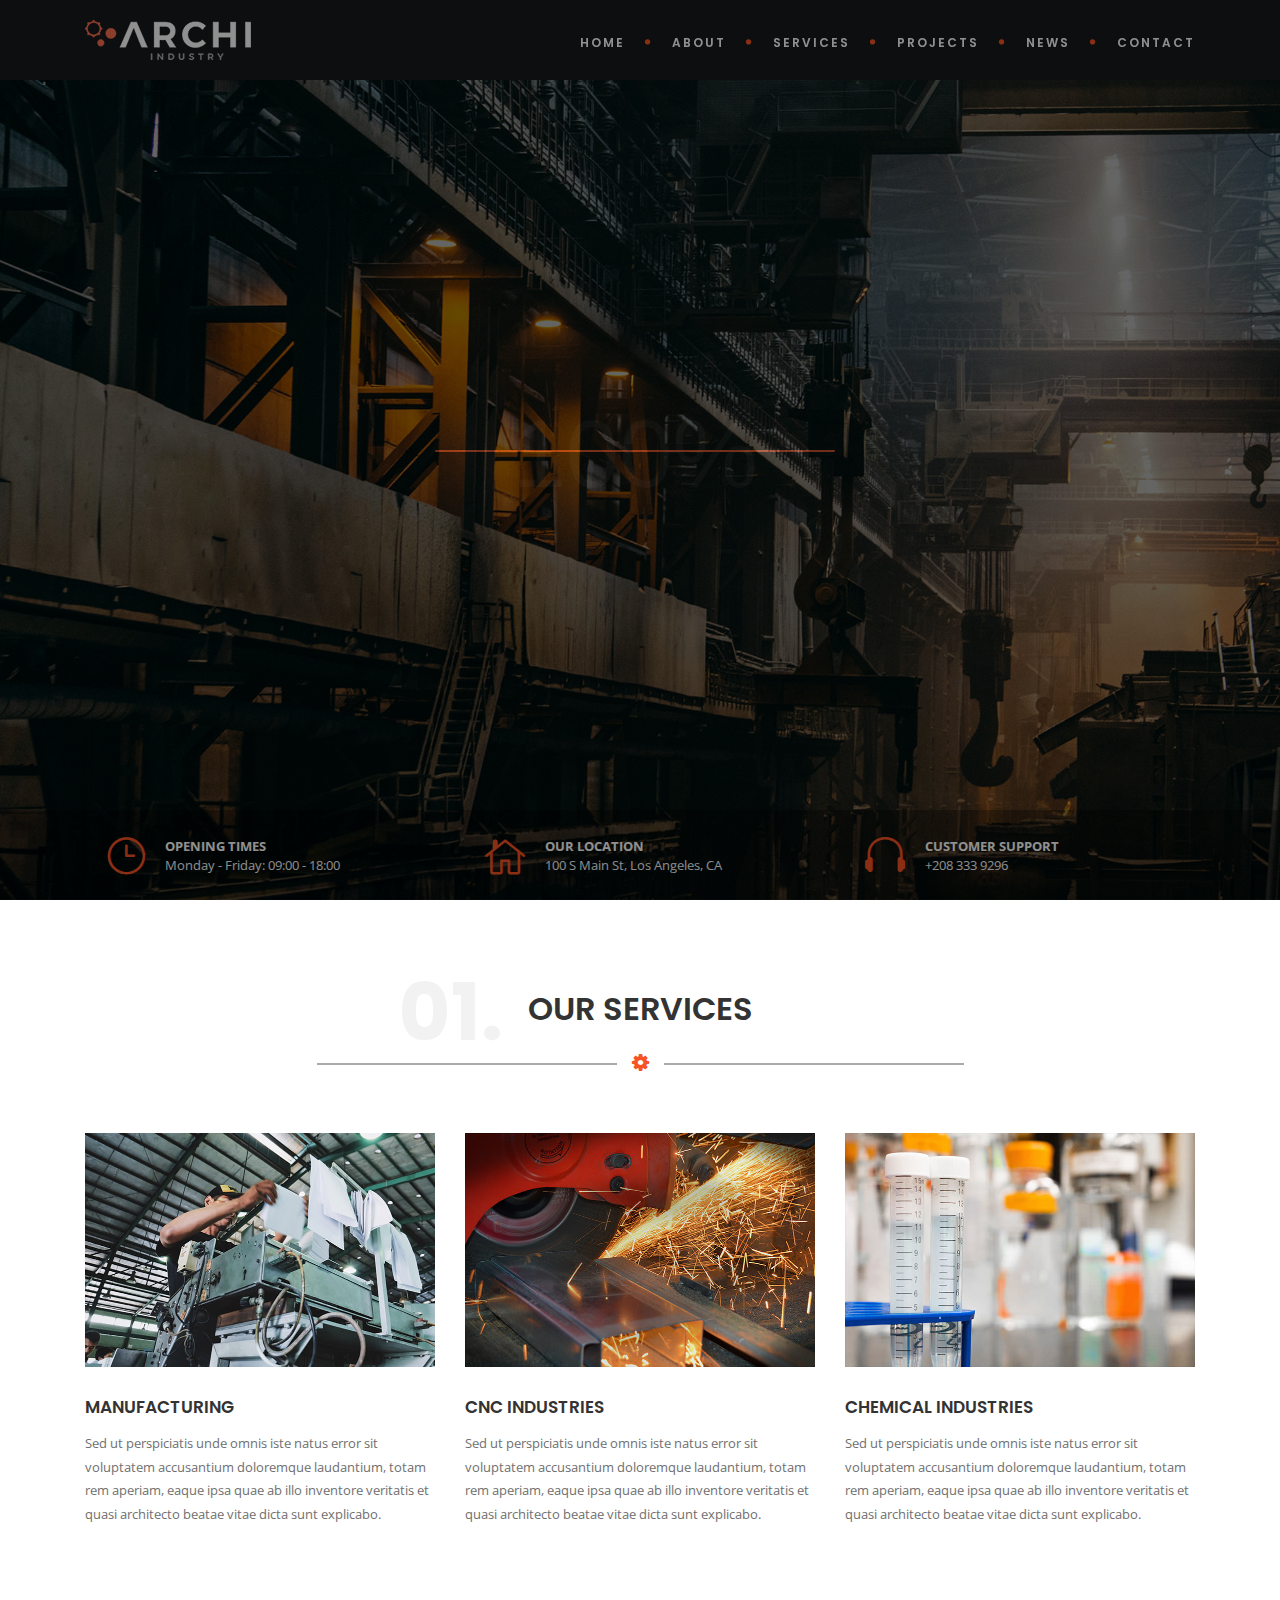
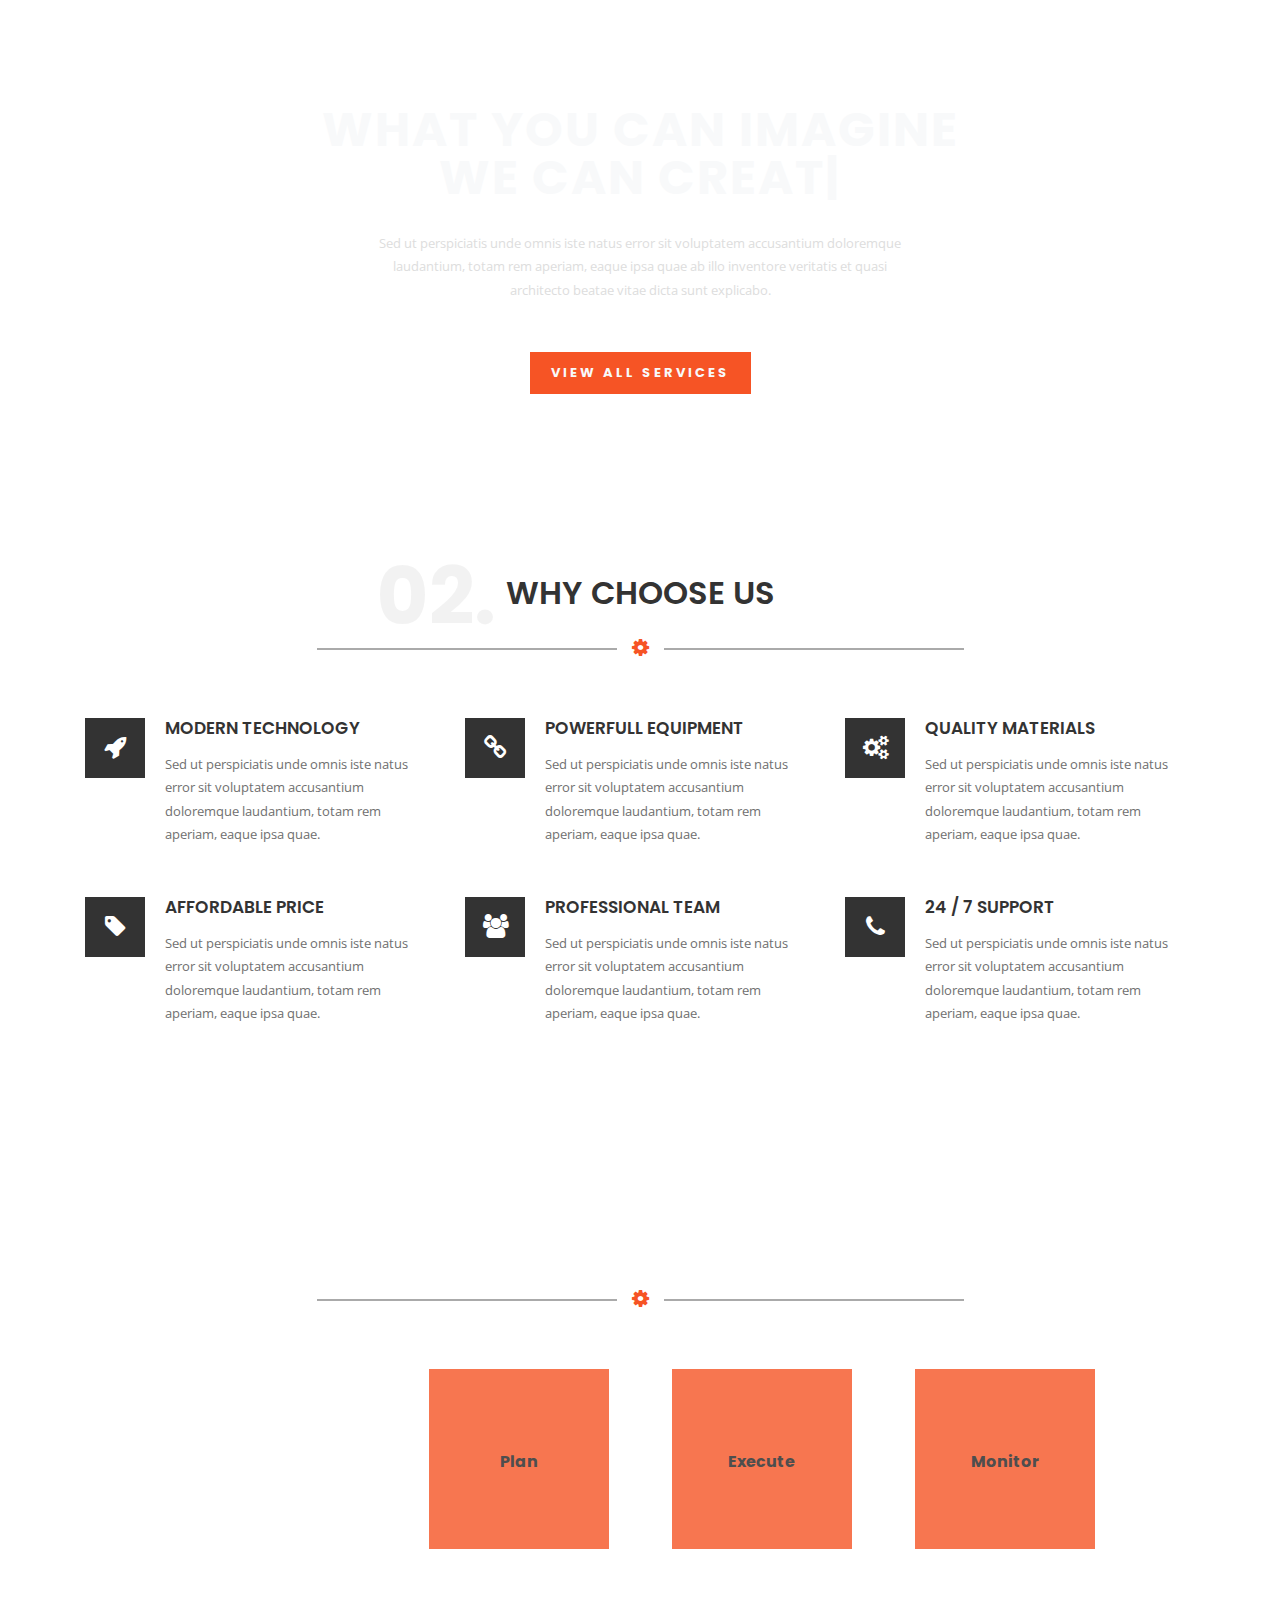
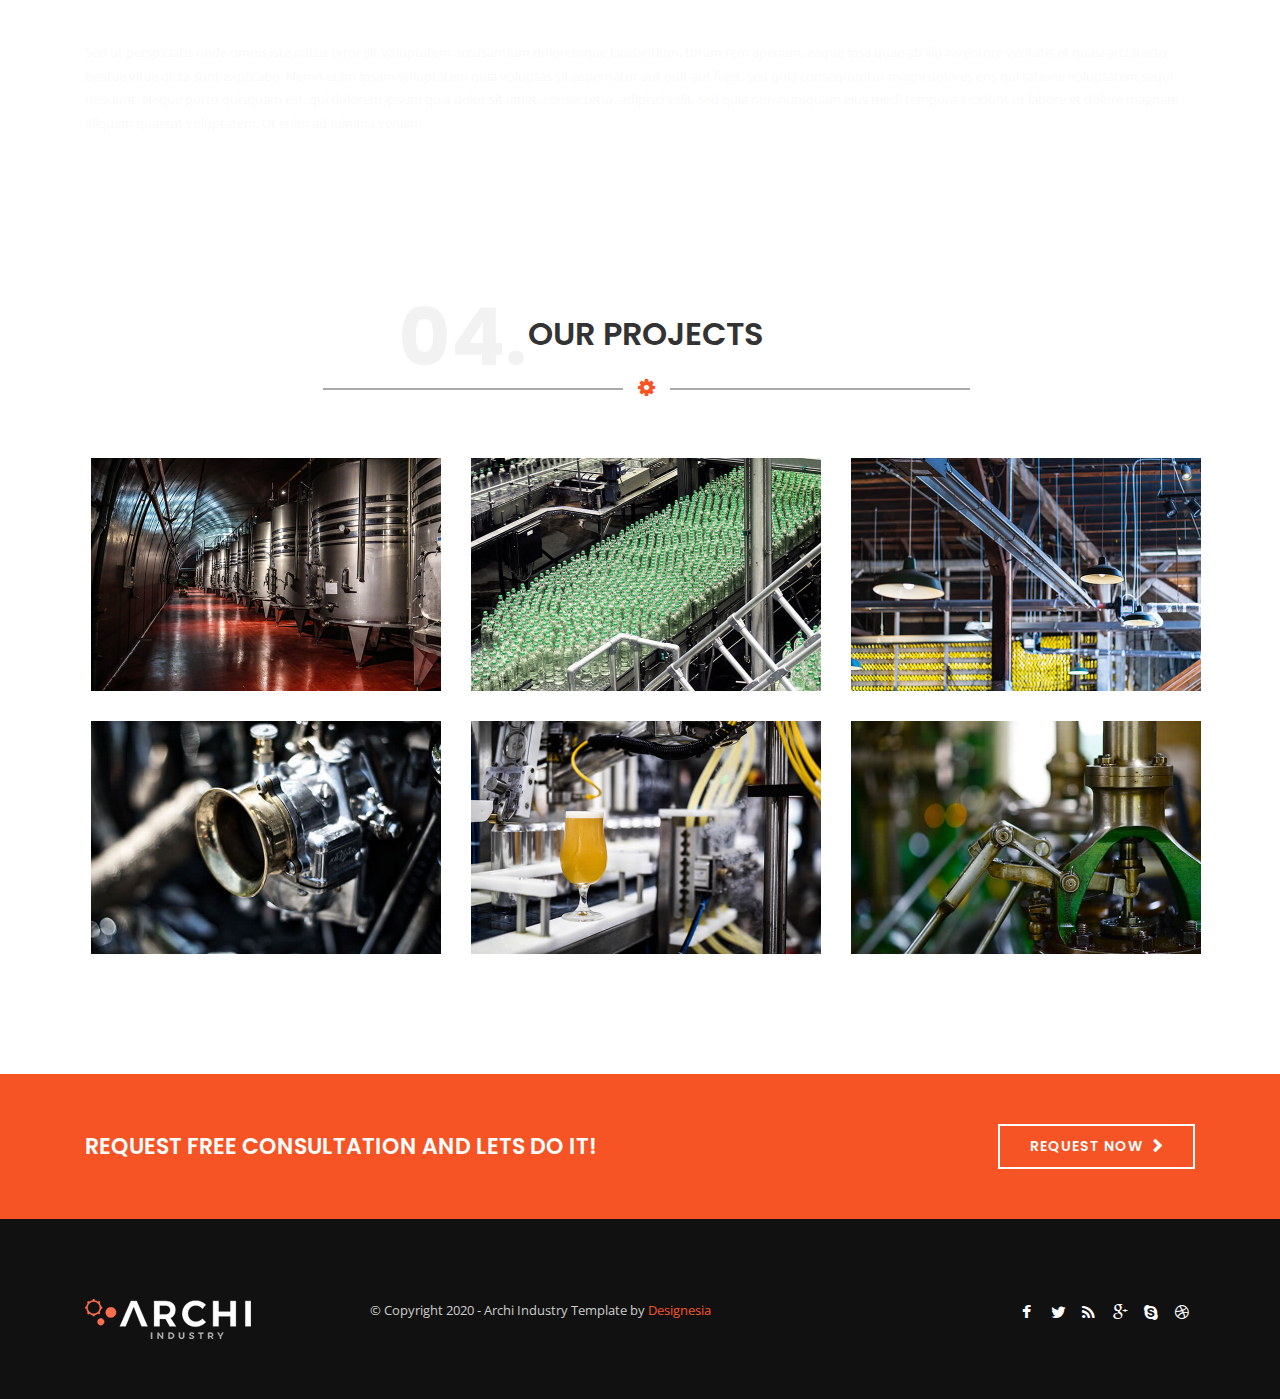
<file: index.html>
<!DOCTYPE html>
<html lang="en">
<head>
    <meta charset="utf-8">
    <title>Archi - Industry Website Template</title>
    <meta name="viewport" content="width=device-width, initial-scale=1.0">
    <meta name="description" content="Archi is best selling interior design website template with responsive stunning design">
    <meta name="keywords" content="architecture,building,business,bootstrap,creative,exterior design,furniture design,gallery,garden design,house,interior design,landscape design,multipurpose,onepage,portfolio,studio">
    <meta name="author" content="">


    <!--[if lt IE 9]>
	<script src="js/html5shiv.js"></script>
	<![endif]-->


    <!-- CSS Files
    ================================================== -->
    <link rel="stylesheet" href="css/bootstrap.css" type="text/css">
    <link rel="stylesheet" href="css/jpreloader.css" type="text/css">
    <link rel="stylesheet" href="css/animate.css" type="text/css">
    <link rel="stylesheet" href="css/plugin.css" type="text/css">
    <link rel="stylesheet" href="css/owl.carousel.css" type="text/css">
    <link rel="stylesheet" href="css/owl.theme.css" type="text/css">
    <link rel="stylesheet" href="css/owl.transitions.css" type="text/css">
    <link rel="stylesheet" href="css/magnific-popup.css" type="text/css">
    <link rel="stylesheet" href="css/style.css" type="text/css">

    <!-- custom background -->
    <link rel="stylesheet" href="css/bg.css" type="text/css">

    <!-- color scheme -->
	<link rel="stylesheet" href="css/colors/orange.css" type="text/css" id="colors">
    <link rel="stylesheet" href="css/color.css" type="text/css">

    <!-- load fonts -->
    <link rel="stylesheet" href="fonts/font-awesome/css/font-awesome.css" type="text/css">
    <link rel="stylesheet" href="fonts/elegant_font/HTML_CSS/style.css" type="text/css">
    <link rel="stylesheet" href="fonts/et-line-font/style.css" type="text/css">

    <!-- revolution slider -->
    <link rel="stylesheet" href="rs-plugin/css/settings.css" type="text/css">
    <link rel="stylesheet" href="css/rev-settings.css" type="text/css">
    
	<!-- custom css -->
    <link rel="stylesheet" href="css/custom.css" type="text/css">
</head>

<body id="homepage">

    <div id="wrapper">

        <!-- header begin -->
        <header>
            <div class="info">
                <div class="container">
                    <div class="row">
                        <div class="col-md-12">
                            <div class="col">Working Hours Monday - Friday <span class="id-color"><strong>08:00-16:00</strong></span></div>
                            <div class="col">Toll Free <span class="id-color"><strong>1800.899.900</strong></span></div>
                            <!-- social icons -->
                            <div class="col social">
                                <a href="#"><i class="fa fa-facebook"></i></a>
                                <a href="#"><i class="fa fa-twitter"></i></a>
                                <a href="#"><i class="fa fa-rss"></i></a>
                                <a href="#"><i class="fa fa-google-plus"></i></a>
                                <a href="#"><i class="fa fa-envelope-o"></i></a>
                            </div>
                            <!-- social icons close -->
                        </div>
                    </div>
                </div>
            </div>

            <div class="container">
                <div class="row">
                    <div class="col-md-12">
                        <!-- logo begin -->
                        <div id="logo">
                            <a href="index.html">
                                <img class="logo" src="images/logo.png" alt="">
                            </a>
                        </div>
                        <!-- logo close -->

                        <!-- small button begin -->
                        <span id="menu-btn "></span>
                        <!-- small button close -->

                        <!-- mainmenu begin -->
                        <nav>
                            <ul id="mainmenu">
                                <li><a href="index.html">Home</a></li>
								<li><a href="about.html">About</a></li>
								<li><a href="services.html">Services</a>
									<ul>
										<li><a href="services.html">All Services</a></li>
										<li><a href="service-single.html">Single</a></li>
									</ul>
								</li>
                                <li><a href="projects.html">Projects</a></li>
                                <li><a href="news.html">News</a></li>
                                <li><a href="contact.html">Contact</a></li>
                            </ul>
                        </nav>

                    </div>
                    <!-- mainmenu close -->

                </div>
            </div>
        </header>
        <!-- header close -->

        <!-- content begin -->
        <div id="content" class="no-bottom no-top">

            <!-- revolution slider begin -->
            <section id="section-slider" class="fullwidthbanner-container" aria-label="section-slider">
                <div id="revolution-slider">
                    <ul>
                        <li data-transition="fade" data-slotamount="10" data-masterspeed="200" data-thumb="">
                            <!--  BACKGROUND IMAGE -->
                            <img src="images-slider/wide1.jpg" alt="" />
                            <div class="tp-caption big-white sft"
                                data-x="center"
                                data-y="160"
                                data-speed="1800"
                                data-start="400"
                                data-easing="easeInOutExpo"
                                data-endspeed="450">
                                Most Trusted
                            </div>

                            <div class="tp-caption ultra-big-white customin customout start"
                                data-x="center"
                                data-y="center"
                                data-customin="x:0;y:0;z:0;rotationX:0;rotationY:0;rotationZ:0;scaleX:2;scaleY:2;skewX:0;skewY:0;opacity:0;transformPerspective:600;transformOrigin:50% 50%;"
                                data-customout="x:0;y:0;z:0;rotationX:0;rotationY:0;rotationZ:0;scaleX:0.85;scaleY:0.85;skewX:0;skewY:0;opacity:0;transformPerspective:600;transformOrigin:50% 50%;"
                                data-speed="1800"
                                data-start="400"
                                data-easing="easeInOutExpo"
                                data-endspeed="400">
                                Industry Leader
                            </div>

                            <div class="tp-caption sfb"
                                data-x="center"
                                data-y="335"
                                data-speed="1400"
                                data-start="800"
                                data-easing="easeInOutExpo">
                                <a href="about.html" class="btn-slider">About Company
                                </a>
                            </div>
                        </li>

                        <li data-transition="fade" data-slotamount="10" data-masterspeed="200" data-thumb="">
                            <!--  BACKGROUND IMAGE -->
                            <img src="images-slider/wide2.jpg" alt="" />
                            <div class="tp-caption big-white sft"
                                data-x="center"
                                data-y="160"
                                data-speed="1800"
                                data-start="400"
                                data-easing="easeInOutExpo"
                                data-endspeed="450">
                                Committed to Best
                            </div>

                            <div class="tp-caption ultra-big-white customin customout start"
                                data-x="center"
                                data-y="center"
                                data-customin="x:0;y:0;z:0;rotationX:0;rotationY:0;rotationZ:0;scaleX:2;scaleY:2;skewX:0;skewY:0;opacity:0;transformPerspective:600;transformOrigin:50% 50%;"
                                data-customout="x:0;y:0;z:0;rotationX:0;rotationY:0;rotationZ:0;scaleX:0.85;scaleY:0.85;skewX:0;skewY:0;opacity:0;transformPerspective:600;transformOrigin:50% 50%;"
                                data-speed="1800"
                                data-start="400"
                                data-easing="easeInOutExpo"
                                data-endspeed="400">
                                Quality &amp; Results
                            </div>

                            <div class="tp-caption sfb"
                                data-x="center"
                                data-y="335"
                                data-speed="1400"
                                data-start="800"
                                data-easing="easeInOutExpo">
                                <a href="services.html" class="btn-slider">Our Services
                                </a>
                            </div>
                        </li>

                        <li data-transition="fade" data-slotamount="10" data-masterspeed="200" data-thumb="">
                            <!--  BACKGROUND IMAGE -->
                            <img src="images-slider/wide3.jpg" alt="" />
                            <div class="tp-caption big-white sft"
                                data-x="center"
                                data-y="160"
                                data-speed="1800"
                                data-start="400"
                                data-easing="easeInOutExpo"
                                data-endspeed="450">
                                Turning Idea Into
                            </div>

                            <div class="tp-caption ultra-big-white customin customout start"
                                data-x="center"
                                data-y="center"
                                data-customin="x:0;y:0;z:0;rotationX:0;rotationY:0;rotationZ:0;scaleX:2;scaleY:2;skewX:0;skewY:0;opacity:0;transformPerspective:600;transformOrigin:50% 50%;"
                                data-customout="x:0;y:0;z:0;rotationX:0;rotationY:0;rotationZ:0;scaleX:0.85;scaleY:0.85;skewX:0;skewY:0;opacity:0;transformPerspective:600;transformOrigin:50% 50%;"
                                data-speed="1800"
                                data-start="400"
                                data-easing="easeInOutExpo"
                                data-endspeed="400">
                                Great Products
                            </div>

                            <div class="tp-caption sfb"
                                data-x="center"
                                data-y="335"
                                data-speed="1400"
                                data-start="800"
                                data-easing="easeInOutExpo">
                                <a href="projects.html" class="btn-slider">Our Projects
                                </a>
                            </div>
                        </li>

                    </ul>
                </div>
            </section>
            <!-- revolution slider close -->
			
			<div id="info-box" class="no-padding mt-90 mobile-hide absolute z-index500 text-light">
                <div class="container">
                    <div class="row">
                        <div class="col-md-12">
                            <div class="overlay10">

                                <div class="row">
                                    <div class="col-md-4">
                                        <div class="info-box padding20">
                                            <i class="icon_clock_alt id-color"></i>
                                            <div class="info-box_text">
                                                <div class="info-box_title">Opening Times</div>
                                                <div class="info-box_subtite">Monday - Friday: 09:00 - 18:00</div>
                                            </div>
                                        </div>
                                    </div>

                                    <div class="col-md-4">
                                        <div class="info-box padding20">
                                            <i class="icon_house_alt id-color"></i>
                                            <div class="info-box_text">
                                                <div class="info-box_title">Our Location</div>
                                                <div class="info-box_subtite">100 S Main St, Los Angeles, CA</div>
                                            </div>
                                        </div>
                                    </div>

                                    <div class="col-md-4">
                                        <div class="info-box padding20">
                                            <i class="icon_headphones id-color"></i>
                                            <div class="info-box_text">
                                                <div class="info-box_title">Customer Support</div>
                                                <div class="info-box_subtite">+208 333 9296</div>
                                            </div>
                                        </div>
                                    </div>

                                    <div class="clearfix"></div>
                                </div>
                            </div>

                        </div>
                    </div>
                </div>
            </div>


            <!-- section begin -->
            <section id="section-services">
                <div class="container">
                    <div class="row">
                        <div class="col-md-6 offset-md-3 text-center">
                            <h2><span class="wm">01.</span>Our Services</h2>
                            <div class="separator"><span><i class="fa fa-gear"></i></span></div>
                            <div class="spacer-single"></div>
                        </div>


                        <div class="col-md-4">
							<img src="images/services/1.jpg" class="img-responsive" alt="">
							<div class="spacer-single"></div>
                            <h3>Manufacturing</h3>
                            Sed ut perspiciatis unde omnis iste natus error sit voluptatem accusantium doloremque laudantium, totam rem aperiam, eaque ipsa quae ab illo inventore veritatis et quasi architecto beatae vitae dicta sunt explicabo. 
                        </div>

                        <div class="col-md-4">
							<img src="images/services/2.jpg" class="img-responsive" alt="">
							<div class="spacer-single"></div>
                            <h3>CNC Industries</h3>
                            Sed ut perspiciatis unde omnis iste natus error sit voluptatem accusantium doloremque laudantium, totam rem aperiam, eaque ipsa quae ab illo inventore veritatis et quasi architecto beatae vitae dicta sunt explicabo. 
                        </div>

                        <div class="col-md-4">
							<img src="images/services/3.jpg" class="img-responsive" alt="">
							<div class="spacer-single"></div>
                            <h3>Chemical Industries</h3>
                            Sed ut perspiciatis unde omnis iste natus error sit voluptatem accusantium doloremque laudantium, totam rem aperiam, eaque ipsa quae ab illo inventore veritatis et quasi architecto beatae vitae dicta sunt explicabo. 
                        </div>

                    </div>
                </div>
            </section>
            <!-- section close -->
			
			<!-- section begin -->
            <section id="section-hero-1" class="text-light" data-stellar-background-ratio="-.1">
                <div class="container">
                    <div class="row">
                        <div class="col-md-12 text-center">
						   <div class="h2 typing-wrap">
                               What You Can Imagine<br>We Can
                            <div class="typed-strings">
                                <p>Create</p>
                                <p>Build</p>
								<p>Develop</p>
                            </div>
                                <span class="typed"></span>
                            </div>
                        </div>
						<div class="col-md-6 offset-md-3 text-center">
							<div class="spacer-single"></div>
						   <p>Sed ut perspiciatis unde omnis iste natus error sit voluptatem accusantium doloremque laudantium, totam rem aperiam, eaque ipsa quae ab illo inventore veritatis et quasi architecto beatae vitae dicta sunt explicabo. </p>
						   <div class="spacer-single"></div>
						   <a class="btn btn-custom">View All Services</a>
						</div>
                    </div>
                </div>
            </section>
            <!-- section close -->
			
			<section id="section-why-choose-us-2">
                <div class="container">
                    <div class="row">
						<div class="col-md-6 offset-md-3 text-center">
                            <h2><span class="wm">02.</span>Why Choose Us</h2>
                            <div class="separator"><span><i class="fa fa-gear"></i></span></div>
                            <div class="spacer-single"></div>
                        </div>
						

                        <div class="col-md-4">
                            <div class="box-icon">
                                <span class="icon"><i class="fa fa-rocket"></i></span>
                                <div class="text">
                                    <h3>Modern Technology</h3>
                                    <p>Sed ut perspiciatis unde omnis iste natus error sit voluptatem accusantium doloremque laudantium, totam rem aperiam, eaque ipsa quae.</p>
                                </div>
                            </div>
                        </div>

                        <div class="col-md-4">
                            <div class="box-icon">
                                <span class="icon"><i class="fa fa-link "></i></span>
                                <div class="text">
                                    <h3>Powerfull Equipment</h3>
                                    <p>Sed ut perspiciatis unde omnis iste natus error sit voluptatem accusantium doloremque laudantium, totam rem aperiam, eaque ipsa quae.</p>
                                </div>
                            </div>
                        </div>

                        <div class="col-md-4">
                            <div class="box-icon">
                                <span class="icon"><i class="fa fa-gears"></i></span>
                                <div class="text">
                                    <h3>Quality Materials</h3>
                                    <p>Sed ut perspiciatis unde omnis iste natus error sit voluptatem accusantium doloremque laudantium, totam rem aperiam, eaque ipsa quae.</p>
                                </div>
                            </div>
                        </div>


                        <div class="spacer-single"></div>

                        <div class="col-md-4">
                            <div class="box-icon">
                                <span class="icon"><i class="fa fa-tag"></i></span>
                                <div class="text">
                                    <h3>Affordable Price</h3>
                                    <p>Sed ut perspiciatis unde omnis iste natus error sit voluptatem accusantium doloremque laudantium, totam rem aperiam, eaque ipsa quae.</p>
                                </div>
                            </div>
                        </div>

                        <div class="col-md-4">
                            <div class="box-icon">
                                <span class="icon"><i class="fa fa-users"></i></span>
                                <div class="text">
                                    <h3>Professional Team</h3>
                                    <p>Sed ut perspiciatis unde omnis iste natus error sit voluptatem accusantium doloremque laudantium, totam rem aperiam, eaque ipsa quae.</p>
                                </div>
                            </div>
                        </div>

                        <div class="col-md-4">
                            <div class="box-icon">
                                <span class="icon"><i class="fa fa-phone"></i></span>
                                <div class="text">
                                    <h3>24 / 7 Support</h3>
                                    <p>Sed ut perspiciatis unde omnis iste natus error sit voluptatem accusantium doloremque laudantium, totam rem aperiam, eaque ipsa quae.</p>
                                </div>
                            </div>
                        </div>
                    </div>
                </div>
            </section>

            <!-- section begin -->
            <section id="section-steps" class="text-light" data-stellar-background-ratio="-.1">
                <div class="container">
                    <div class="row">
                        <div class="col-md-6 offset-md-3 text-center">
                            <h2><span class="wm">03.</span>Our Process</h2>
                            <div class="separator"><span><i class="fa fa-gear"></i></span></div>
                            <div class="spacer-single"></div>
                        </div>

                        <div class="col-md-12">
                            <div class="de_tab tab_steps">
                                <ul class="de_nav">
                                    <li class="active"><span>Initiate</span><div class="v-border"></div>
                                    </li>
                                    <li><span>Plan</span><div class="v-border"></div>
                                    </li>
                                    <li><span>Execute</span><div class="v-border"></div>
                                    </li>
                                    <li><span>Monitor</span><div class="v-border"></div>
                                    </li>
                                </ul>

                                <div class="de_tab_content">

                                    <div id="tab1">
                                        Sed ut perspiciatis unde omnis iste natus error sit voluptatem accusantium doloremque laudantium, totam rem aperiam, eaque ipsa quae ab illo inventore veritatis et quasi architecto beatae vitae dicta sunt explicabo. Nemo enim ipsam voluptatem quia voluptas sit aspernatur aut odit aut fugit, sed quia consequuntur magni dolores eos qui ratione voluptatem sequi nesciunt. Neque porro quisquam est, qui dolorem ipsum quia dolor sit amet, consectetur, adipisci velit, sed quia non numquam eius modi tempora incidunt ut labore et dolore magnam aliquam quaerat voluptatem. Ut enim ad minima veniam.
                                    </div>

                                    <div id="tab2">
                                        Sed ut perspiciatis unde omnis iste natus error sit voluptatem accusantium doloremque laudantium, totam rem aperiam, eaque ipsa quae ab illo inventore veritatis et quasi architecto beatae vitae dicta sunt explicabo. Nemo enim ipsam voluptatem quia voluptas sit aspernatur aut odit aut fugit, sed quia consequuntur magni dolores eos qui ratione voluptatem sequi nesciunt. Neque porro quisquam est, qui dolorem ipsum quia dolor sit amet, consectetur, adipisci velit, sed quia non numquam eius modi tempora incidunt ut labore et dolore magnam aliquam quaerat voluptatem. Ut enim ad minima veniam.
                                    </div>

                                    <div id="tab3">
                                        Sed ut perspiciatis unde omnis iste natus error sit voluptatem accusantium doloremque laudantium, totam rem aperiam, eaque ipsa quae ab illo inventore veritatis et quasi architecto beatae vitae dicta sunt explicabo. Nemo enim ipsam voluptatem quia voluptas sit aspernatur aut odit aut fugit, sed quia consequuntur magni dolores eos qui ratione voluptatem sequi nesciunt. Neque porro quisquam est, qui dolorem ipsum quia dolor sit amet, consectetur, adipisci velit, sed quia non numquam eius modi tempora incidunt ut labore et dolore magnam aliquam quaerat voluptatem. Ut enim ad minima veniam.
                                    </div>

                                    <div id="tab4">
                                        Sed ut perspiciatis unde omnis iste natus error sit voluptatem accusantium doloremque laudantium, totam rem aperiam, eaque ipsa quae ab illo inventore veritatis et quasi architecto beatae vitae dicta sunt explicabo. Nemo enim ipsam voluptatem quia voluptas sit aspernatur aut odit aut fugit, sed quia consequuntur magni dolores eos qui ratione voluptatem sequi nesciunt. Neque porro quisquam est, qui dolorem ipsum quia dolor sit amet, consectetur, adipisci velit, sed quia non numquam eius modi tempora incidunt ut labore et dolore magnam aliquam quaerat voluptatem. Ut enim ad minima veniam.
                                    </div>

                                </div>

                            </div>
                        </div>
                    </div>
                </div>
            </section>
            <!-- section close -->

			
			
			
			<!-- section begin -->
            <section id="section-portfolio">
                <div class="container">
                <div class="row">
				
				<div class="col-md-6 offset-md-3 text-center">
                            <h2><span class="wm">04.</span>Our Projects</h2>
                            <div class="separator"><span><i class="fa fa-gear"></i></span></div>
                            <div class="spacer-single"></div>
                        </div>
                </div>

                <div id="gallery" class="row gallery full-gallery de-gallery pf_4_cols">

                    <!-- gallery item -->
                    <div class="col-md-4 col-sm-6 col-xs-12 item mb30 residential">
                        <div class="picframe">
                            <a href="project-details.html">
                                <span class="overlay">
                                    <span class="pf_text">
                                        <span class="project-name">Our Project #1</span>
                                    </span>
                                </span>
                            </a>
                            <img src="images/portfolio/pf%20(1).jpg" alt="" />
                        </div>
                    </div>
                    <!-- close gallery item -->

                    <!-- gallery item -->
                    <div class="col-md-4 col-sm-6 col-xs-12 item mb30 hospitaly">
                        <div class="picframe">
                            <a href="project-details.html">
                                <span class="overlay">
                                    <span class="pf_text">
                                        <span class="project-name">Our Project #2</span>
                                    </span>
                                </span>
                            </a>

                            <img src="images/portfolio/pf%20(2).jpg" alt="" />
                        </div>
                    </div>
                    <!-- close gallery item -->

                    <!-- gallery item -->
                    <div class="col-md-4 col-sm-6 col-xs-12 item mb30 hospitaly">
                        <div class="picframe">
                            <a href="project-details.html">
                                <span class="overlay">
                                    <span class="pf_text">
                                        <span class="project-name">Our Project #3</span>
                                    </span>
                                </span>
                            </a>

                            <img src="images/portfolio/pf%20(3).jpg" alt="" />
                        </div>
                    </div>
                    <!-- close gallery item -->

                    <!-- gallery item -->
                    <div class="col-md-4 col-sm-6 col-xs-12 item mb30 residential">
                        <div class="picframe">
                            <a href="project-details.html">
                                <span class="overlay">
                                    <span class="pf_text">
                                        <span class="project-name">Our Project #4</span>
                                    </span>
                                </span>
                            </a>
                            <img src="images/portfolio/pf%20(4).jpg" alt="" />
                        </div>
                    </div>
                    <!-- close gallery item -->

                    <!-- gallery item -->
                    <div class="col-md-4 col-sm-6 col-xs-12 item mb30 office">
                        <div class="picframe">
                            <a href="project-details.html">
                                <span class="overlay">
                                    <span class="pf_text">
                                        <span class="project-name">Our Project #5</span>
                                    </span>
                                </span>
                            </a>
                            <img src="images/portfolio/pf%20(5).jpg" alt="" />
                        </div>
                    </div>
                    <!-- close gallery item -->

                    <!-- gallery item -->
                    <div class="col-md-4 col-sm-6 col-xs-12 item mb30 commercial">
                        <div class="picframe">
                            <a href="project-details.html">
                                <span class="overlay">
                                    <span class="pf_text">
                                        <span class="project-name">Our Project #5</span>
                                    </span>
                                </span>
                            </a>
                            <img src="images/portfolio/pf%20(6).jpg" alt="" />
                        </div>
                    </div>
                    <!-- close gallery item -->

                </div>
            </div>
            </section>
            <!-- logo carousel section close -->
			
			<!-- section begin -->
            <section id="cta" class="call-to-action text-light padding40 bg-color" aria-label="cta">
                <div class="container">
                    <div class="row align-items-center">
                        <div class="col-md-8">
                            <h3 class="no-margin">Request Free Consultation and Lets Do It!</h3>
                        </div>

                        <div class="col-md-4 text-right">
                            <a href="contact.html" class="btn btn-line btn-big">Request Now</a>
                        </div>
                    </div>
                </div>
            </section>
            <!-- logo carousel section close -->
			
		</div>

        <!-- footer begin -->
        <footer>
            <div class="container pb40">
                <div class="row">
                    <div class="col-md-3">
                        <img src="images/logo.png" class="logo-small" alt=""><br>
                    </div>

                    <div class="col-md-6">
                        &copy; Copyright 2020 - Archi Industry Template by <span class="id-color">Designesia</span>
                    </div>

                    <div class="col-md-3 text-right">
                        <div class="social-icons">
                            <a href="#"><i class="fa fa-facebook fa-lg"></i></a>
                            <a href="#"><i class="fa fa-twitter fa-lg"></i></a>
                            <a href="#"><i class="fa fa-rss fa-lg"></i></a>
                            <a href="#"><i class="fa fa-google-plus fa-lg"></i></a>
                            <a href="#"><i class="fa fa-skype fa-lg"></i></a>
                            <a href="#"><i class="fa fa-dribbble fa-lg"></i></a>
                        </div>
                    </div>
                </div>
            </div>


            <a href="#" id="back-to-top"></a>
        </footer>
        <!-- footer close -->
        </div>
    </div>



    <!-- Javascript Files
    ================================================== -->
    <script src="js/jquery.min.js"></script>
    <script src="js/jpreLoader.js"></script>
    <script src="js/bootstrap.min.js"></script>
    <script src="js/jquery.isotope.min.js"></script>
    <script src="js/easing.js"></script>
    <script src="js/jquery.flexslider-min.js"></script>
    <script src="js/jquery.scrollto.js"></script>
    <script src="js/owl.carousel.js"></script>
    <script src="js/jquery.countTo.js"></script>
    <script src="js/classie.js"></script>
    <script src="js/video.resize.js"></script>
    <script src="js/validation.js"></script>
    <script src="js/wow.min.js"></script>
    <script src="js/jquery.magnific-popup.min.js"></script>
	<script src="js/jquery.stellar.min.js"></script>
    <script src="js/enquire.min.js"></script>
    <script src="js/designesia.js"></script>

    <!-- SLIDER REVOLUTION SCRIPTS  -->
    <script type="text/javascript" src="rs-plugin/js/jquery.themepunch.plugins.min.js"></script>
    <script type="text/javascript" src="rs-plugin/js/jquery.themepunch.revolution.min.js"></script>

	<script src="js/typed.js"></script>
    <script>
        $(function () {
            // jquery typed plugin
            $(".typed").typed({
                stringsElement: $('.typed-strings'),
                typeSpeed: 100,
                backDelay: 1500,
                loop: true,
                contentType: 'html', // or text
                // defaults to false for infinite loop
                loopCount: false,
                callback: function () { null; },
                resetCallback: function () { newTyped(); }
            });
        });
    </script>

</body>
</html>
</file>
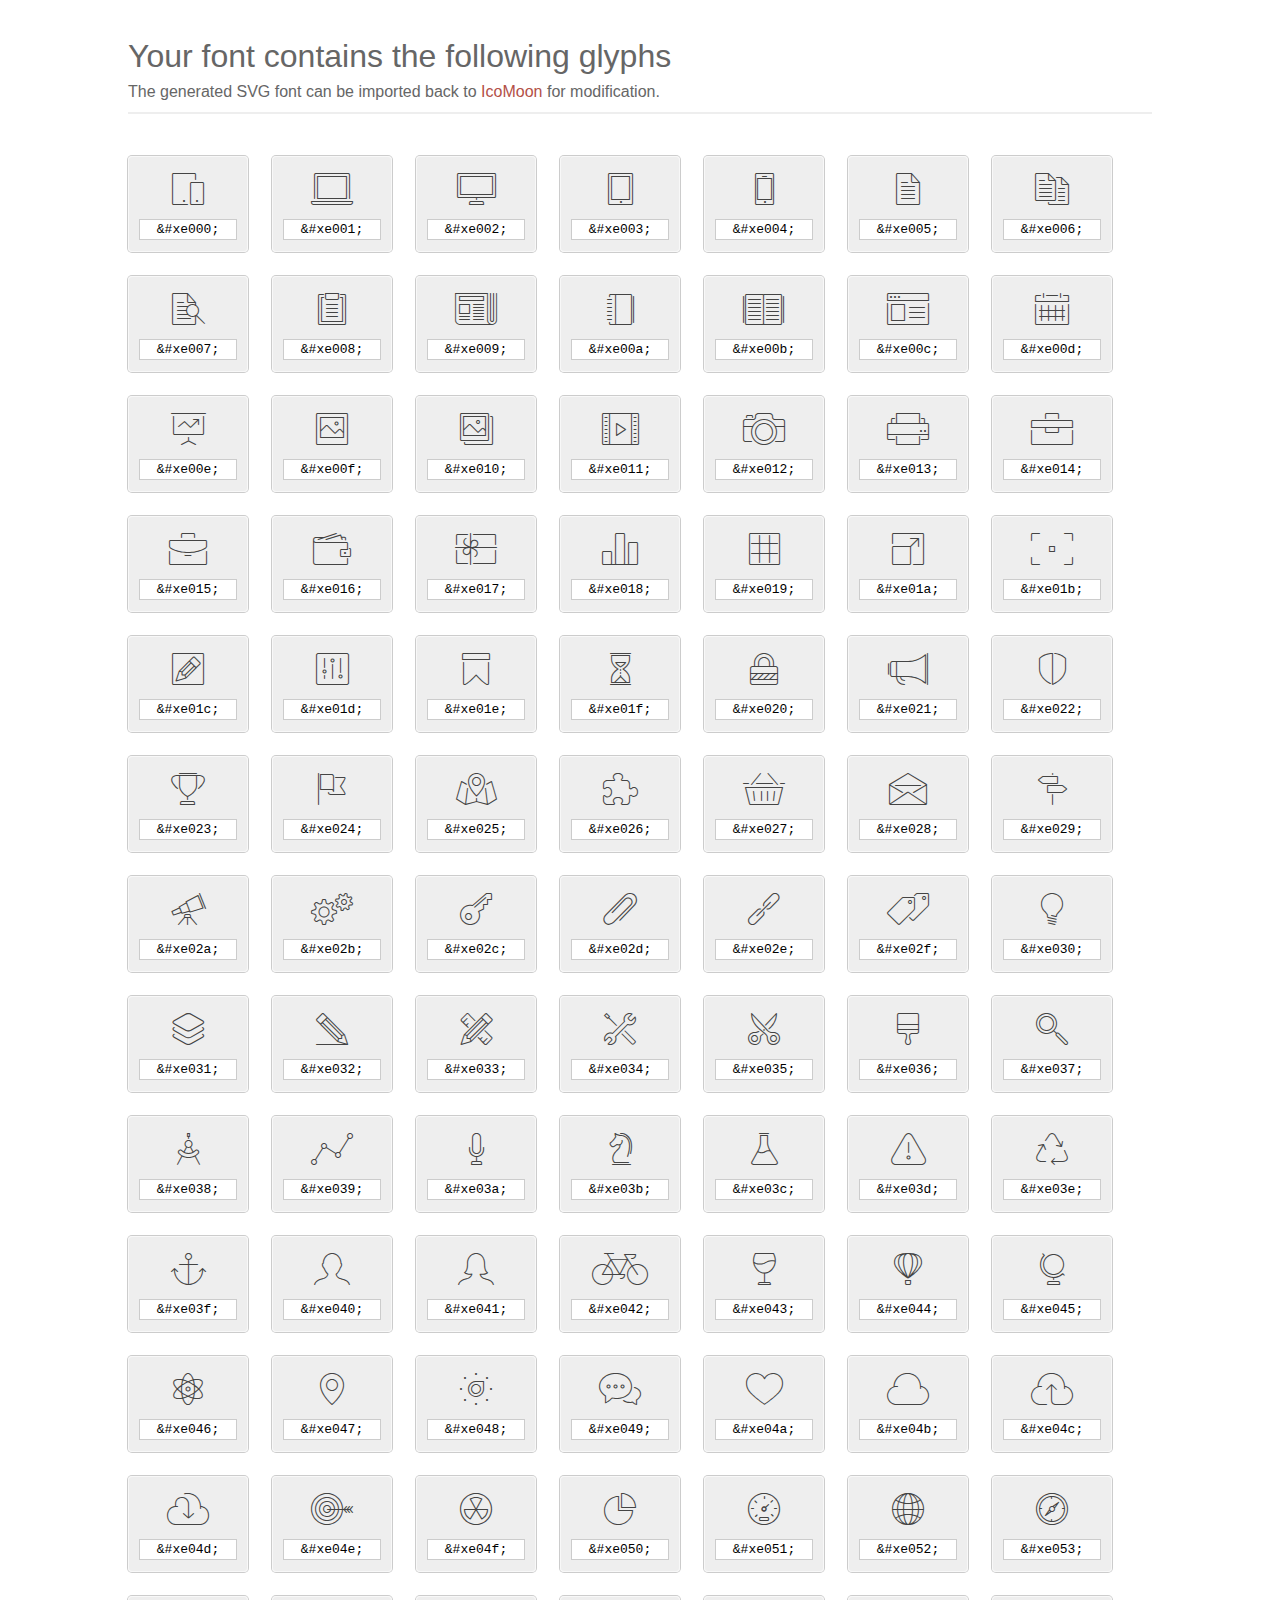
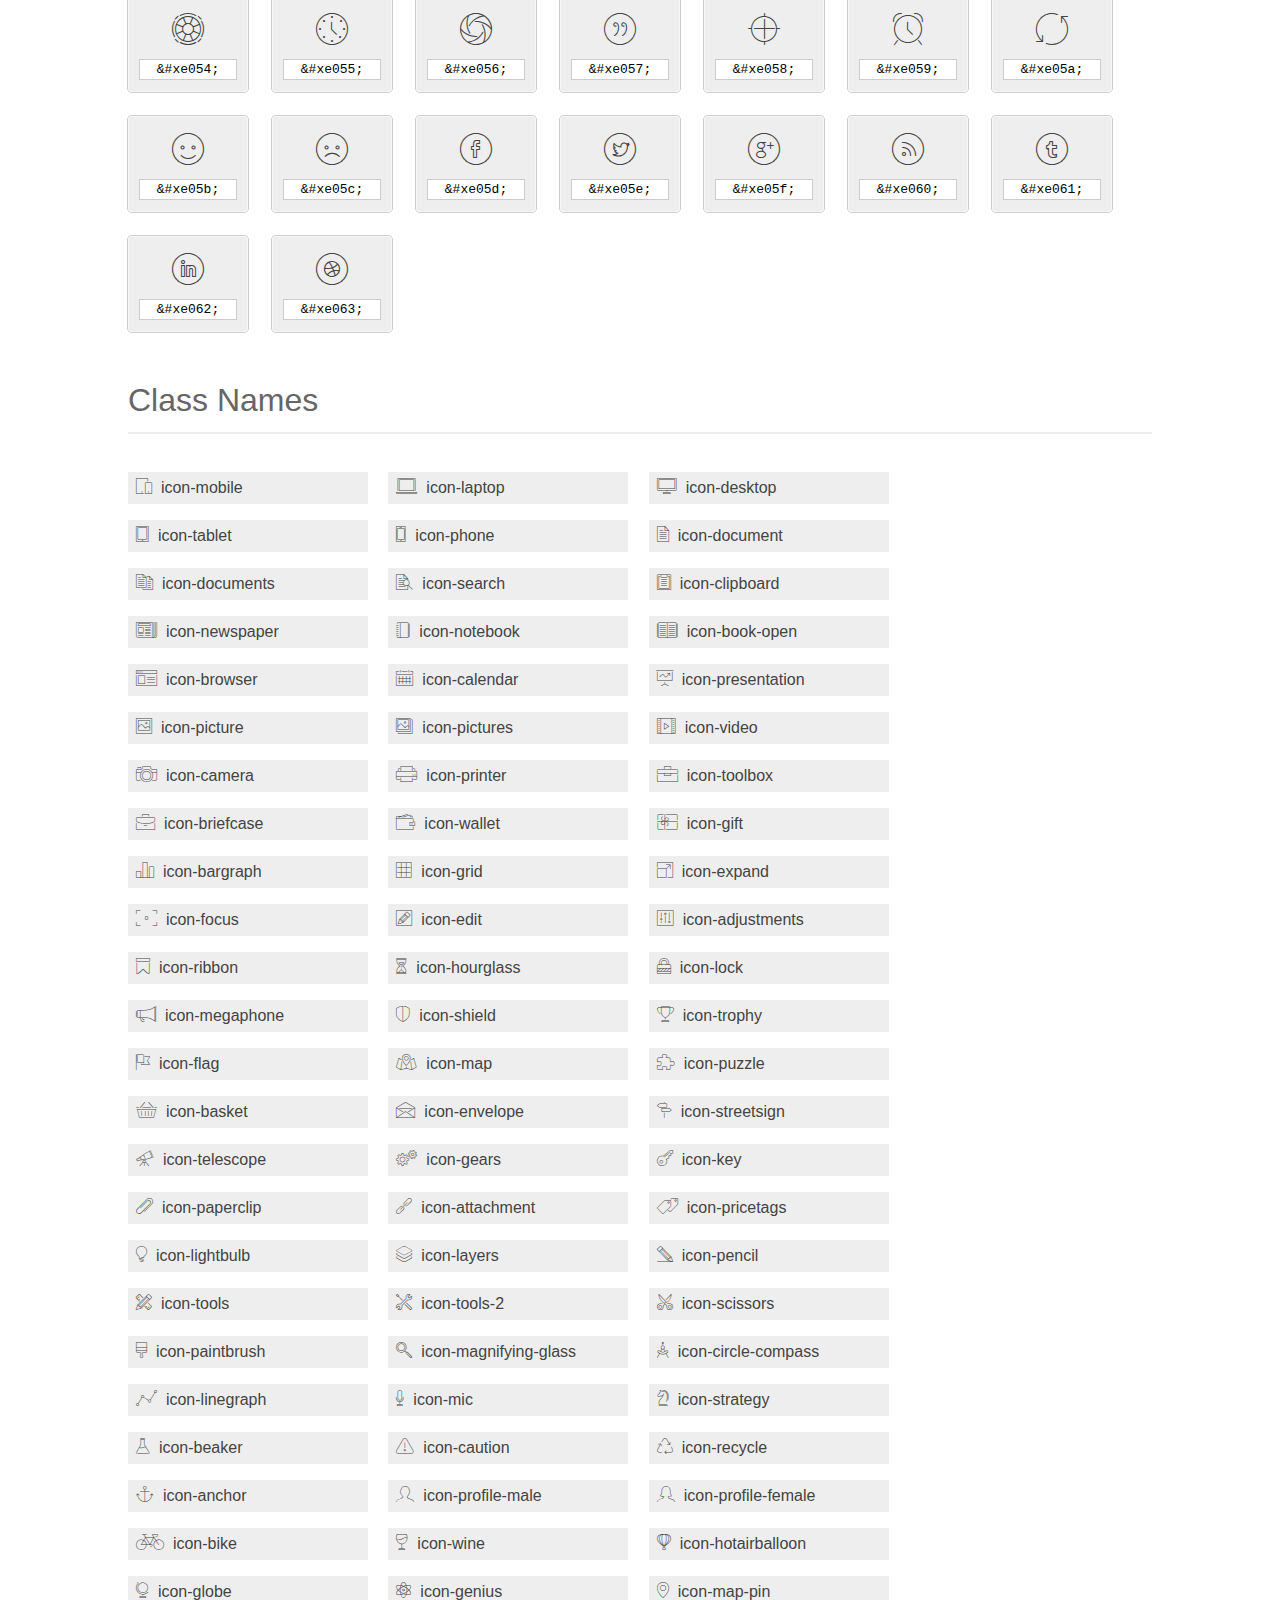
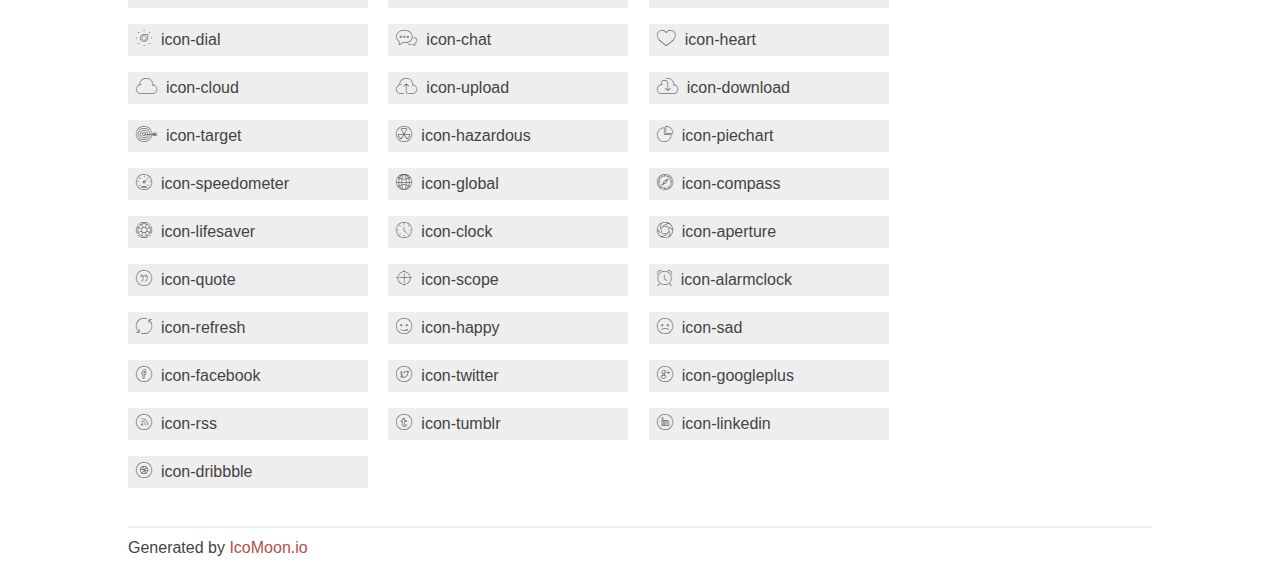
<file: fonts/et-line-font/index.html>
<!doctype html>
<html>
<head>
<title>Your Font/Glyphs</title>
<link rel="stylesheet" href="style.css" />
<!--[if lte IE 7]><script src="lte-ie7.js"></script><![endif]-->
<style>
	section, header, footer {display: block;}
	body {
		font-family: sans-serif;
		color: #444;
		line-height: 1.5;
		font-size: 1em;
	}
	* {
		-moz-box-sizing: border-box;
		-webkit-box-sizing: border-box;
		box-sizing: border-box;
		margin: 0;
		padding: 0;
	}
	.glyph {
		font-size: 16px;
		float: left;
		text-align: center;
		background: #eee;
		padding: .75em;
		margin: .75em 1.5em .75em 0;
		width: 7.5em;
		border-radius: .25em;
		box-shadow: inset 0 0 0 1px #f8f8f8, 0 0 0 1px #CCC;
	}
	.glyph input {
		font-family: consolas, monospace;
		font-size: 13px;
		width: 100%;
		text-align: center;
		border: 0;
		box-shadow: 0 0 0 1px #ccc;
		padding: .125em;
	}
	.w-main {
		width: 80%;
	}
	.centered {
		margin-left: auto;
		margin-right: auto;
	}
	.fs1 {
		font-size: 2em;
	}
	header {
		margin: 2em 0;
		padding-bottom: .5em;
		color: #666;
		box-shadow: 0 2px #eee;
	}
	header h1 {
		font-size: 2em;
		font-weight: normal;
	}
	.clearfix:before, .clearfix:after { content: ""; display: table; }
	.clearfix:after, .clear { clear: both; }
	footer {
		margin-top: 2em;
		padding: .5em 0;
		box-shadow: 0 -2px #eee;
	}
	a, a:visited {
		color: #B35047;
		text-decoration: none;
	}
	a:hover, a:focus {color: #000;}
	.box1 {
		font-size: 16px;
		display: inline-block;
		width: 15em;
		padding: .25em .5em;
		background: #eee;
		margin: .5em 1em .5em 0;
	}
</style>
</head>
<body>
	<div class="w-main centered">
	<section class="mtm clearfix" id="glyphs">
	<header>
		<h1>Your font contains the following glyphs</h1>
		<p>The generated SVG font can be imported back to <a href="http://icomoon.io/app">IcoMoon</a> for modification.</p>
	</header>
	<div class="glyph">
		<div class="fs1" aria-hidden="true" data-icon="&#xe000;"></div>
		<input type="text" readonly="readonly" value="&amp;#xe000;" />
	</div>
	<div class="glyph">
		<div class="fs1" aria-hidden="true" data-icon="&#xe001;"></div>
		<input type="text" readonly="readonly" value="&amp;#xe001;" />
	</div>
	<div class="glyph">
		<div class="fs1" aria-hidden="true" data-icon="&#xe002;"></div>
		<input type="text" readonly="readonly" value="&amp;#xe002;" />
	</div>
	<div class="glyph">
		<div class="fs1" aria-hidden="true" data-icon="&#xe003;"></div>
		<input type="text" readonly="readonly" value="&amp;#xe003;" />
	</div>
	<div class="glyph">
		<div class="fs1" aria-hidden="true" data-icon="&#xe004;"></div>
		<input type="text" readonly="readonly" value="&amp;#xe004;" />
	</div>
	<div class="glyph">
		<div class="fs1" aria-hidden="true" data-icon="&#xe005;"></div>
		<input type="text" readonly="readonly" value="&amp;#xe005;" />
	</div>
	<div class="glyph">
		<div class="fs1" aria-hidden="true" data-icon="&#xe006;"></div>
		<input type="text" readonly="readonly" value="&amp;#xe006;" />
	</div>
	<div class="glyph">
		<div class="fs1" aria-hidden="true" data-icon="&#xe007;"></div>
		<input type="text" readonly="readonly" value="&amp;#xe007;" />
	</div>
	<div class="glyph">
		<div class="fs1" aria-hidden="true" data-icon="&#xe008;"></div>
		<input type="text" readonly="readonly" value="&amp;#xe008;" />
	</div>
	<div class="glyph">
		<div class="fs1" aria-hidden="true" data-icon="&#xe009;"></div>
		<input type="text" readonly="readonly" value="&amp;#xe009;" />
	</div>
	<div class="glyph">
		<div class="fs1" aria-hidden="true" data-icon="&#xe00a;"></div>
		<input type="text" readonly="readonly" value="&amp;#xe00a;" />
	</div>
	<div class="glyph">
		<div class="fs1" aria-hidden="true" data-icon="&#xe00b;"></div>
		<input type="text" readonly="readonly" value="&amp;#xe00b;" />
	</div>
	<div class="glyph">
		<div class="fs1" aria-hidden="true" data-icon="&#xe00c;"></div>
		<input type="text" readonly="readonly" value="&amp;#xe00c;" />
	</div>
	<div class="glyph">
		<div class="fs1" aria-hidden="true" data-icon="&#xe00d;"></div>
		<input type="text" readonly="readonly" value="&amp;#xe00d;" />
	</div>
	<div class="glyph">
		<div class="fs1" aria-hidden="true" data-icon="&#xe00e;"></div>
		<input type="text" readonly="readonly" value="&amp;#xe00e;" />
	</div>
	<div class="glyph">
		<div class="fs1" aria-hidden="true" data-icon="&#xe00f;"></div>
		<input type="text" readonly="readonly" value="&amp;#xe00f;" />
	</div>
	<div class="glyph">
		<div class="fs1" aria-hidden="true" data-icon="&#xe010;"></div>
		<input type="text" readonly="readonly" value="&amp;#xe010;" />
	</div>
	<div class="glyph">
		<div class="fs1" aria-hidden="true" data-icon="&#xe011;"></div>
		<input type="text" readonly="readonly" value="&amp;#xe011;" />
	</div>
	<div class="glyph">
		<div class="fs1" aria-hidden="true" data-icon="&#xe012;"></div>
		<input type="text" readonly="readonly" value="&amp;#xe012;" />
	</div>
	<div class="glyph">
		<div class="fs1" aria-hidden="true" data-icon="&#xe013;"></div>
		<input type="text" readonly="readonly" value="&amp;#xe013;" />
	</div>
	<div class="glyph">
		<div class="fs1" aria-hidden="true" data-icon="&#xe014;"></div>
		<input type="text" readonly="readonly" value="&amp;#xe014;" />
	</div>
	<div class="glyph">
		<div class="fs1" aria-hidden="true" data-icon="&#xe015;"></div>
		<input type="text" readonly="readonly" value="&amp;#xe015;" />
	</div>
	<div class="glyph">
		<div class="fs1" aria-hidden="true" data-icon="&#xe016;"></div>
		<input type="text" readonly="readonly" value="&amp;#xe016;" />
	</div>
	<div class="glyph">
		<div class="fs1" aria-hidden="true" data-icon="&#xe017;"></div>
		<input type="text" readonly="readonly" value="&amp;#xe017;" />
	</div>
	<div class="glyph">
		<div class="fs1" aria-hidden="true" data-icon="&#xe018;"></div>
		<input type="text" readonly="readonly" value="&amp;#xe018;" />
	</div>
	<div class="glyph">
		<div class="fs1" aria-hidden="true" data-icon="&#xe019;"></div>
		<input type="text" readonly="readonly" value="&amp;#xe019;" />
	</div>
	<div class="glyph">
		<div class="fs1" aria-hidden="true" data-icon="&#xe01a;"></div>
		<input type="text" readonly="readonly" value="&amp;#xe01a;" />
	</div>
	<div class="glyph">
		<div class="fs1" aria-hidden="true" data-icon="&#xe01b;"></div>
		<input type="text" readonly="readonly" value="&amp;#xe01b;" />
	</div>
	<div class="glyph">
		<div class="fs1" aria-hidden="true" data-icon="&#xe01c;"></div>
		<input type="text" readonly="readonly" value="&amp;#xe01c;" />
	</div>
	<div class="glyph">
		<div class="fs1" aria-hidden="true" data-icon="&#xe01d;"></div>
		<input type="text" readonly="readonly" value="&amp;#xe01d;" />
	</div>
	<div class="glyph">
		<div class="fs1" aria-hidden="true" data-icon="&#xe01e;"></div>
		<input type="text" readonly="readonly" value="&amp;#xe01e;" />
	</div>
	<div class="glyph">
		<div class="fs1" aria-hidden="true" data-icon="&#xe01f;"></div>
		<input type="text" readonly="readonly" value="&amp;#xe01f;" />
	</div>
	<div class="glyph">
		<div class="fs1" aria-hidden="true" data-icon="&#xe020;"></div>
		<input type="text" readonly="readonly" value="&amp;#xe020;" />
	</div>
	<div class="glyph">
		<div class="fs1" aria-hidden="true" data-icon="&#xe021;"></div>
		<input type="text" readonly="readonly" value="&amp;#xe021;" />
	</div>
	<div class="glyph">
		<div class="fs1" aria-hidden="true" data-icon="&#xe022;"></div>
		<input type="text" readonly="readonly" value="&amp;#xe022;" />
	</div>
	<div class="glyph">
		<div class="fs1" aria-hidden="true" data-icon="&#xe023;"></div>
		<input type="text" readonly="readonly" value="&amp;#xe023;" />
	</div>
	<div class="glyph">
		<div class="fs1" aria-hidden="true" data-icon="&#xe024;"></div>
		<input type="text" readonly="readonly" value="&amp;#xe024;" />
	</div>
	<div class="glyph">
		<div class="fs1" aria-hidden="true" data-icon="&#xe025;"></div>
		<input type="text" readonly="readonly" value="&amp;#xe025;" />
	</div>
	<div class="glyph">
		<div class="fs1" aria-hidden="true" data-icon="&#xe026;"></div>
		<input type="text" readonly="readonly" value="&amp;#xe026;" />
	</div>
	<div class="glyph">
		<div class="fs1" aria-hidden="true" data-icon="&#xe027;"></div>
		<input type="text" readonly="readonly" value="&amp;#xe027;" />
	</div>
	<div class="glyph">
		<div class="fs1" aria-hidden="true" data-icon="&#xe028;"></div>
		<input type="text" readonly="readonly" value="&amp;#xe028;" />
	</div>
	<div class="glyph">
		<div class="fs1" aria-hidden="true" data-icon="&#xe029;"></div>
		<input type="text" readonly="readonly" value="&amp;#xe029;" />
	</div>
	<div class="glyph">
		<div class="fs1" aria-hidden="true" data-icon="&#xe02a;"></div>
		<input type="text" readonly="readonly" value="&amp;#xe02a;" />
	</div>
	<div class="glyph">
		<div class="fs1" aria-hidden="true" data-icon="&#xe02b;"></div>
		<input type="text" readonly="readonly" value="&amp;#xe02b;" />
	</div>
	<div class="glyph">
		<div class="fs1" aria-hidden="true" data-icon="&#xe02c;"></div>
		<input type="text" readonly="readonly" value="&amp;#xe02c;" />
	</div>
	<div class="glyph">
		<div class="fs1" aria-hidden="true" data-icon="&#xe02d;"></div>
		<input type="text" readonly="readonly" value="&amp;#xe02d;" />
	</div>
	<div class="glyph">
		<div class="fs1" aria-hidden="true" data-icon="&#xe02e;"></div>
		<input type="text" readonly="readonly" value="&amp;#xe02e;" />
	</div>
	<div class="glyph">
		<div class="fs1" aria-hidden="true" data-icon="&#xe02f;"></div>
		<input type="text" readonly="readonly" value="&amp;#xe02f;" />
	</div>
	<div class="glyph">
		<div class="fs1" aria-hidden="true" data-icon="&#xe030;"></div>
		<input type="text" readonly="readonly" value="&amp;#xe030;" />
	</div>
	<div class="glyph">
		<div class="fs1" aria-hidden="true" data-icon="&#xe031;"></div>
		<input type="text" readonly="readonly" value="&amp;#xe031;" />
	</div>
	<div class="glyph">
		<div class="fs1" aria-hidden="true" data-icon="&#xe032;"></div>
		<input type="text" readonly="readonly" value="&amp;#xe032;" />
	</div>
	<div class="glyph">
		<div class="fs1" aria-hidden="true" data-icon="&#xe033;"></div>
		<input type="text" readonly="readonly" value="&amp;#xe033;" />
	</div>
	<div class="glyph">
		<div class="fs1" aria-hidden="true" data-icon="&#xe034;"></div>
		<input type="text" readonly="readonly" value="&amp;#xe034;" />
	</div>
	<div class="glyph">
		<div class="fs1" aria-hidden="true" data-icon="&#xe035;"></div>
		<input type="text" readonly="readonly" value="&amp;#xe035;" />
	</div>
	<div class="glyph">
		<div class="fs1" aria-hidden="true" data-icon="&#xe036;"></div>
		<input type="text" readonly="readonly" value="&amp;#xe036;" />
	</div>
	<div class="glyph">
		<div class="fs1" aria-hidden="true" data-icon="&#xe037;"></div>
		<input type="text" readonly="readonly" value="&amp;#xe037;" />
	</div>
	<div class="glyph">
		<div class="fs1" aria-hidden="true" data-icon="&#xe038;"></div>
		<input type="text" readonly="readonly" value="&amp;#xe038;" />
	</div>
	<div class="glyph">
		<div class="fs1" aria-hidden="true" data-icon="&#xe039;"></div>
		<input type="text" readonly="readonly" value="&amp;#xe039;" />
	</div>
	<div class="glyph">
		<div class="fs1" aria-hidden="true" data-icon="&#xe03a;"></div>
		<input type="text" readonly="readonly" value="&amp;#xe03a;" />
	</div>
	<div class="glyph">
		<div class="fs1" aria-hidden="true" data-icon="&#xe03b;"></div>
		<input type="text" readonly="readonly" value="&amp;#xe03b;" />
	</div>
	<div class="glyph">
		<div class="fs1" aria-hidden="true" data-icon="&#xe03c;"></div>
		<input type="text" readonly="readonly" value="&amp;#xe03c;" />
	</div>
	<div class="glyph">
		<div class="fs1" aria-hidden="true" data-icon="&#xe03d;"></div>
		<input type="text" readonly="readonly" value="&amp;#xe03d;" />
	</div>
	<div class="glyph">
		<div class="fs1" aria-hidden="true" data-icon="&#xe03e;"></div>
		<input type="text" readonly="readonly" value="&amp;#xe03e;" />
	</div>
	<div class="glyph">
		<div class="fs1" aria-hidden="true" data-icon="&#xe03f;"></div>
		<input type="text" readonly="readonly" value="&amp;#xe03f;" />
	</div>
	<div class="glyph">
		<div class="fs1" aria-hidden="true" data-icon="&#xe040;"></div>
		<input type="text" readonly="readonly" value="&amp;#xe040;" />
	</div>
	<div class="glyph">
		<div class="fs1" aria-hidden="true" data-icon="&#xe041;"></div>
		<input type="text" readonly="readonly" value="&amp;#xe041;" />
	</div>
	<div class="glyph">
		<div class="fs1" aria-hidden="true" data-icon="&#xe042;"></div>
		<input type="text" readonly="readonly" value="&amp;#xe042;" />
	</div>
	<div class="glyph">
		<div class="fs1" aria-hidden="true" data-icon="&#xe043;"></div>
		<input type="text" readonly="readonly" value="&amp;#xe043;" />
	</div>
	<div class="glyph">
		<div class="fs1" aria-hidden="true" data-icon="&#xe044;"></div>
		<input type="text" readonly="readonly" value="&amp;#xe044;" />
	</div>
	<div class="glyph">
		<div class="fs1" aria-hidden="true" data-icon="&#xe045;"></div>
		<input type="text" readonly="readonly" value="&amp;#xe045;" />
	</div>
	<div class="glyph">
		<div class="fs1" aria-hidden="true" data-icon="&#xe046;"></div>
		<input type="text" readonly="readonly" value="&amp;#xe046;" />
	</div>
	<div class="glyph">
		<div class="fs1" aria-hidden="true" data-icon="&#xe047;"></div>
		<input type="text" readonly="readonly" value="&amp;#xe047;" />
	</div>
	<div class="glyph">
		<div class="fs1" aria-hidden="true" data-icon="&#xe048;"></div>
		<input type="text" readonly="readonly" value="&amp;#xe048;" />
	</div>
	<div class="glyph">
		<div class="fs1" aria-hidden="true" data-icon="&#xe049;"></div>
		<input type="text" readonly="readonly" value="&amp;#xe049;" />
	</div>
	<div class="glyph">
		<div class="fs1" aria-hidden="true" data-icon="&#xe04a;"></div>
		<input type="text" readonly="readonly" value="&amp;#xe04a;" />
	</div>
	<div class="glyph">
		<div class="fs1" aria-hidden="true" data-icon="&#xe04b;"></div>
		<input type="text" readonly="readonly" value="&amp;#xe04b;" />
	</div>
	<div class="glyph">
		<div class="fs1" aria-hidden="true" data-icon="&#xe04c;"></div>
		<input type="text" readonly="readonly" value="&amp;#xe04c;" />
	</div>
	<div class="glyph">
		<div class="fs1" aria-hidden="true" data-icon="&#xe04d;"></div>
		<input type="text" readonly="readonly" value="&amp;#xe04d;" />
	</div>
	<div class="glyph">
		<div class="fs1" aria-hidden="true" data-icon="&#xe04e;"></div>
		<input type="text" readonly="readonly" value="&amp;#xe04e;" />
	</div>
	<div class="glyph">
		<div class="fs1" aria-hidden="true" data-icon="&#xe04f;"></div>
		<input type="text" readonly="readonly" value="&amp;#xe04f;" />
	</div>
	<div class="glyph">
		<div class="fs1" aria-hidden="true" data-icon="&#xe050;"></div>
		<input type="text" readonly="readonly" value="&amp;#xe050;" />
	</div>
	<div class="glyph">
		<div class="fs1" aria-hidden="true" data-icon="&#xe051;"></div>
		<input type="text" readonly="readonly" value="&amp;#xe051;" />
	</div>
	<div class="glyph">
		<div class="fs1" aria-hidden="true" data-icon="&#xe052;"></div>
		<input type="text" readonly="readonly" value="&amp;#xe052;" />
	</div>
	<div class="glyph">
		<div class="fs1" aria-hidden="true" data-icon="&#xe053;"></div>
		<input type="text" readonly="readonly" value="&amp;#xe053;" />
	</div>
	<div class="glyph">
		<div class="fs1" aria-hidden="true" data-icon="&#xe054;"></div>
		<input type="text" readonly="readonly" value="&amp;#xe054;" />
	</div>
	<div class="glyph">
		<div class="fs1" aria-hidden="true" data-icon="&#xe055;"></div>
		<input type="text" readonly="readonly" value="&amp;#xe055;" />
	</div>
	<div class="glyph">
		<div class="fs1" aria-hidden="true" data-icon="&#xe056;"></div>
		<input type="text" readonly="readonly" value="&amp;#xe056;" />
	</div>
	<div class="glyph">
		<div class="fs1" aria-hidden="true" data-icon="&#xe057;"></div>
		<input type="text" readonly="readonly" value="&amp;#xe057;" />
	</div>
	<div class="glyph">
		<div class="fs1" aria-hidden="true" data-icon="&#xe058;"></div>
		<input type="text" readonly="readonly" value="&amp;#xe058;" />
	</div>
	<div class="glyph">
		<div class="fs1" aria-hidden="true" data-icon="&#xe059;"></div>
		<input type="text" readonly="readonly" value="&amp;#xe059;" />
	</div>
	<div class="glyph">
		<div class="fs1" aria-hidden="true" data-icon="&#xe05a;"></div>
		<input type="text" readonly="readonly" value="&amp;#xe05a;" />
	</div>
	<div class="glyph">
		<div class="fs1" aria-hidden="true" data-icon="&#xe05b;"></div>
		<input type="text" readonly="readonly" value="&amp;#xe05b;" />
	</div>
	<div class="glyph">
		<div class="fs1" aria-hidden="true" data-icon="&#xe05c;"></div>
		<input type="text" readonly="readonly" value="&amp;#xe05c;" />
	</div>
	<div class="glyph">
		<div class="fs1" aria-hidden="true" data-icon="&#xe05d;"></div>
		<input type="text" readonly="readonly" value="&amp;#xe05d;" />
	</div>
	<div class="glyph">
		<div class="fs1" aria-hidden="true" data-icon="&#xe05e;"></div>
		<input type="text" readonly="readonly" value="&amp;#xe05e;" />
	</div>
	<div class="glyph">
		<div class="fs1" aria-hidden="true" data-icon="&#xe05f;"></div>
		<input type="text" readonly="readonly" value="&amp;#xe05f;" />
	</div>
	<div class="glyph">
		<div class="fs1" aria-hidden="true" data-icon="&#xe060;"></div>
		<input type="text" readonly="readonly" value="&amp;#xe060;" />
	</div>
	<div class="glyph">
		<div class="fs1" aria-hidden="true" data-icon="&#xe061;"></div>
		<input type="text" readonly="readonly" value="&amp;#xe061;" />
	</div>
	<div class="glyph">
		<div class="fs1" aria-hidden="true" data-icon="&#xe062;"></div>
		<input type="text" readonly="readonly" value="&amp;#xe062;" />
	</div>
	<div class="glyph">
		<div class="fs1" aria-hidden="true" data-icon="&#xe063;"></div>
		<input type="text" readonly="readonly" value="&amp;#xe063;" />
	</div>
	</section>
	<div class="clear"></div>
	<section class="mtm clearfix" id="glyphs">
	<header>
		<h1>Class Names</h1>
	</header>
	<span class="box1">
		<span aria-hidden="true" class="icon-mobile"></span>
		&nbsp;icon-mobile
	</span>
	<span class="box1">
		<span aria-hidden="true" class="icon-laptop"></span>
		&nbsp;icon-laptop
	</span>
	<span class="box1">
		<span aria-hidden="true" class="icon-desktop"></span>
		&nbsp;icon-desktop
	</span>
	<span class="box1">
		<span aria-hidden="true" class="icon-tablet"></span>
		&nbsp;icon-tablet
	</span>
	<span class="box1">
		<span aria-hidden="true" class="icon-phone"></span>
		&nbsp;icon-phone
	</span>
	<span class="box1">
		<span aria-hidden="true" class="icon-document"></span>
		&nbsp;icon-document
	</span>
	<span class="box1">
		<span aria-hidden="true" class="icon-documents"></span>
		&nbsp;icon-documents
	</span>
	<span class="box1">
		<span aria-hidden="true" class="icon-search"></span>
		&nbsp;icon-search
	</span>
	<span class="box1">
		<span aria-hidden="true" class="icon-clipboard"></span>
		&nbsp;icon-clipboard
	</span>
	<span class="box1">
		<span aria-hidden="true" class="icon-newspaper"></span>
		&nbsp;icon-newspaper
	</span>
	<span class="box1">
		<span aria-hidden="true" class="icon-notebook"></span>
		&nbsp;icon-notebook
	</span>
	<span class="box1">
		<span aria-hidden="true" class="icon-book-open"></span>
		&nbsp;icon-book-open
	</span>
	<span class="box1">
		<span aria-hidden="true" class="icon-browser"></span>
		&nbsp;icon-browser
	</span>
	<span class="box1">
		<span aria-hidden="true" class="icon-calendar"></span>
		&nbsp;icon-calendar
	</span>
	<span class="box1">
		<span aria-hidden="true" class="icon-presentation"></span>
		&nbsp;icon-presentation
	</span>
	<span class="box1">
		<span aria-hidden="true" class="icon-picture"></span>
		&nbsp;icon-picture
	</span>
	<span class="box1">
		<span aria-hidden="true" class="icon-pictures"></span>
		&nbsp;icon-pictures
	</span>
	<span class="box1">
		<span aria-hidden="true" class="icon-video"></span>
		&nbsp;icon-video
	</span>
	<span class="box1">
		<span aria-hidden="true" class="icon-camera"></span>
		&nbsp;icon-camera
	</span>
	<span class="box1">
		<span aria-hidden="true" class="icon-printer"></span>
		&nbsp;icon-printer
	</span>
	<span class="box1">
		<span aria-hidden="true" class="icon-toolbox"></span>
		&nbsp;icon-toolbox
	</span>
	<span class="box1">
		<span aria-hidden="true" class="icon-briefcase"></span>
		&nbsp;icon-briefcase
	</span>
	<span class="box1">
		<span aria-hidden="true" class="icon-wallet"></span>
		&nbsp;icon-wallet
	</span>
	<span class="box1">
		<span aria-hidden="true" class="icon-gift"></span>
		&nbsp;icon-gift
	</span>
	<span class="box1">
		<span aria-hidden="true" class="icon-bargraph"></span>
		&nbsp;icon-bargraph
	</span>
	<span class="box1">
		<span aria-hidden="true" class="icon-grid"></span>
		&nbsp;icon-grid
	</span>
	<span class="box1">
		<span aria-hidden="true" class="icon-expand"></span>
		&nbsp;icon-expand
	</span>
	<span class="box1">
		<span aria-hidden="true" class="icon-focus"></span>
		&nbsp;icon-focus
	</span>
	<span class="box1">
		<span aria-hidden="true" class="icon-edit"></span>
		&nbsp;icon-edit
	</span>
	<span class="box1">
		<span aria-hidden="true" class="icon-adjustments"></span>
		&nbsp;icon-adjustments
	</span>
	<span class="box1">
		<span aria-hidden="true" class="icon-ribbon"></span>
		&nbsp;icon-ribbon
	</span>
	<span class="box1">
		<span aria-hidden="true" class="icon-hourglass"></span>
		&nbsp;icon-hourglass
	</span>
	<span class="box1">
		<span aria-hidden="true" class="icon-lock"></span>
		&nbsp;icon-lock
	</span>
	<span class="box1">
		<span aria-hidden="true" class="icon-megaphone"></span>
		&nbsp;icon-megaphone
	</span>
	<span class="box1">
		<span aria-hidden="true" class="icon-shield"></span>
		&nbsp;icon-shield
	</span>
	<span class="box1">
		<span aria-hidden="true" class="icon-trophy"></span>
		&nbsp;icon-trophy
	</span>
	<span class="box1">
		<span aria-hidden="true" class="icon-flag"></span>
		&nbsp;icon-flag
	</span>
	<span class="box1">
		<span aria-hidden="true" class="icon-map"></span>
		&nbsp;icon-map
	</span>
	<span class="box1">
		<span aria-hidden="true" class="icon-puzzle"></span>
		&nbsp;icon-puzzle
	</span>
	<span class="box1">
		<span aria-hidden="true" class="icon-basket"></span>
		&nbsp;icon-basket
	</span>
	<span class="box1">
		<span aria-hidden="true" class="icon-envelope"></span>
		&nbsp;icon-envelope
	</span>
	<span class="box1">
		<span aria-hidden="true" class="icon-streetsign"></span>
		&nbsp;icon-streetsign
	</span>
	<span class="box1">
		<span aria-hidden="true" class="icon-telescope"></span>
		&nbsp;icon-telescope
	</span>
	<span class="box1">
		<span aria-hidden="true" class="icon-gears"></span>
		&nbsp;icon-gears
	</span>
	<span class="box1">
		<span aria-hidden="true" class="icon-key"></span>
		&nbsp;icon-key
	</span>
	<span class="box1">
		<span aria-hidden="true" class="icon-paperclip"></span>
		&nbsp;icon-paperclip
	</span>
	<span class="box1">
		<span aria-hidden="true" class="icon-attachment"></span>
		&nbsp;icon-attachment
	</span>
	<span class="box1">
		<span aria-hidden="true" class="icon-pricetags"></span>
		&nbsp;icon-pricetags
	</span>
	<span class="box1">
		<span aria-hidden="true" class="icon-lightbulb"></span>
		&nbsp;icon-lightbulb
	</span>
	<span class="box1">
		<span aria-hidden="true" class="icon-layers"></span>
		&nbsp;icon-layers
	</span>
	<span class="box1">
		<span aria-hidden="true" class="icon-pencil"></span>
		&nbsp;icon-pencil
	</span>
	<span class="box1">
		<span aria-hidden="true" class="icon-tools"></span>
		&nbsp;icon-tools
	</span>
	<span class="box1">
		<span aria-hidden="true" class="icon-tools-2"></span>
		&nbsp;icon-tools-2
	</span>
	<span class="box1">
		<span aria-hidden="true" class="icon-scissors"></span>
		&nbsp;icon-scissors
	</span>
	<span class="box1">
		<span aria-hidden="true" class="icon-paintbrush"></span>
		&nbsp;icon-paintbrush
	</span>
	<span class="box1">
		<span aria-hidden="true" class="icon-magnifying-glass"></span>
		&nbsp;icon-magnifying-glass
	</span>
	<span class="box1">
		<span aria-hidden="true" class="icon-circle-compass"></span>
		&nbsp;icon-circle-compass
	</span>
	<span class="box1">
		<span aria-hidden="true" class="icon-linegraph"></span>
		&nbsp;icon-linegraph
	</span>
	<span class="box1">
		<span aria-hidden="true" class="icon-mic"></span>
		&nbsp;icon-mic
	</span>
	<span class="box1">
		<span aria-hidden="true" class="icon-strategy"></span>
		&nbsp;icon-strategy
	</span>
	<span class="box1">
		<span aria-hidden="true" class="icon-beaker"></span>
		&nbsp;icon-beaker
	</span>
	<span class="box1">
		<span aria-hidden="true" class="icon-caution"></span>
		&nbsp;icon-caution
	</span>
	<span class="box1">
		<span aria-hidden="true" class="icon-recycle"></span>
		&nbsp;icon-recycle
	</span>
	<span class="box1">
		<span aria-hidden="true" class="icon-anchor"></span>
		&nbsp;icon-anchor
	</span>
	<span class="box1">
		<span aria-hidden="true" class="icon-profile-male"></span>
		&nbsp;icon-profile-male
	</span>
	<span class="box1">
		<span aria-hidden="true" class="icon-profile-female"></span>
		&nbsp;icon-profile-female
	</span>
	<span class="box1">
		<span aria-hidden="true" class="icon-bike"></span>
		&nbsp;icon-bike
	</span>
	<span class="box1">
		<span aria-hidden="true" class="icon-wine"></span>
		&nbsp;icon-wine
	</span>
	<span class="box1">
		<span aria-hidden="true" class="icon-hotairballoon"></span>
		&nbsp;icon-hotairballoon
	</span>
	<span class="box1">
		<span aria-hidden="true" class="icon-globe"></span>
		&nbsp;icon-globe
	</span>
	<span class="box1">
		<span aria-hidden="true" class="icon-genius"></span>
		&nbsp;icon-genius
	</span>
	<span class="box1">
		<span aria-hidden="true" class="icon-map-pin"></span>
		&nbsp;icon-map-pin
	</span>
	<span class="box1">
		<span aria-hidden="true" class="icon-dial"></span>
		&nbsp;icon-dial
	</span>
	<span class="box1">
		<span aria-hidden="true" class="icon-chat"></span>
		&nbsp;icon-chat
	</span>
	<span class="box1">
		<span aria-hidden="true" class="icon-heart"></span>
		&nbsp;icon-heart
	</span>
	<span class="box1">
		<span aria-hidden="true" class="icon-cloud"></span>
		&nbsp;icon-cloud
	</span>
	<span class="box1">
		<span aria-hidden="true" class="icon-upload"></span>
		&nbsp;icon-upload
	</span>
	<span class="box1">
		<span aria-hidden="true" class="icon-download"></span>
		&nbsp;icon-download
	</span>
	<span class="box1">
		<span aria-hidden="true" class="icon-target"></span>
		&nbsp;icon-target
	</span>
	<span class="box1">
		<span aria-hidden="true" class="icon-hazardous"></span>
		&nbsp;icon-hazardous
	</span>
	<span class="box1">
		<span aria-hidden="true" class="icon-piechart"></span>
		&nbsp;icon-piechart
	</span>
	<span class="box1">
		<span aria-hidden="true" class="icon-speedometer"></span>
		&nbsp;icon-speedometer
	</span>
	<span class="box1">
		<span aria-hidden="true" class="icon-global"></span>
		&nbsp;icon-global
	</span>
	<span class="box1">
		<span aria-hidden="true" class="icon-compass"></span>
		&nbsp;icon-compass
	</span>
	<span class="box1">
		<span aria-hidden="true" class="icon-lifesaver"></span>
		&nbsp;icon-lifesaver
	</span>
	<span class="box1">
		<span aria-hidden="true" class="icon-clock"></span>
		&nbsp;icon-clock
	</span>
	<span class="box1">
		<span aria-hidden="true" class="icon-aperture"></span>
		&nbsp;icon-aperture
	</span>
	<span class="box1">
		<span aria-hidden="true" class="icon-quote"></span>
		&nbsp;icon-quote
	</span>
	<span class="box1">
		<span aria-hidden="true" class="icon-scope"></span>
		&nbsp;icon-scope
	</span>
	<span class="box1">
		<span aria-hidden="true" class="icon-alarmclock"></span>
		&nbsp;icon-alarmclock
	</span>
	<span class="box1">
		<span aria-hidden="true" class="icon-refresh"></span>
		&nbsp;icon-refresh
	</span>
	<span class="box1">
		<span aria-hidden="true" class="icon-happy"></span>
		&nbsp;icon-happy
	</span>
	<span class="box1">
		<span aria-hidden="true" class="icon-sad"></span>
		&nbsp;icon-sad
	</span>
	<span class="box1">
		<span aria-hidden="true" class="icon-facebook"></span>
		&nbsp;icon-facebook
	</span>
	<span class="box1">
		<span aria-hidden="true" class="icon-twitter"></span>
		&nbsp;icon-twitter
	</span>
	<span class="box1">
		<span aria-hidden="true" class="icon-googleplus"></span>
		&nbsp;icon-googleplus
	</span>
	<span class="box1">
		<span aria-hidden="true" class="icon-rss"></span>
		&nbsp;icon-rss
	</span>
	<span class="box1">
		<span aria-hidden="true" class="icon-tumblr"></span>
		&nbsp;icon-tumblr
	</span>
	<span class="box1">
		<span aria-hidden="true" class="icon-linkedin"></span>
		&nbsp;icon-linkedin
	</span>
	<span class="box1">
		<span aria-hidden="true" class="icon-dribbble"></span>
		&nbsp;icon-dribbble
	</span>
	</section>
	<footer>
		<p>Generated by <a href="http://icomoon.io">IcoMoon.io</a></p>
	</footer>
	</div>
	<script>
	document.getElementById("glyphs").addEventListener("click", function(e) {
		var target = e.target;
		if (target.tagName === "INPUT") {
			target.select();
		}
	});
	</script>
</body>
</html>
</file>
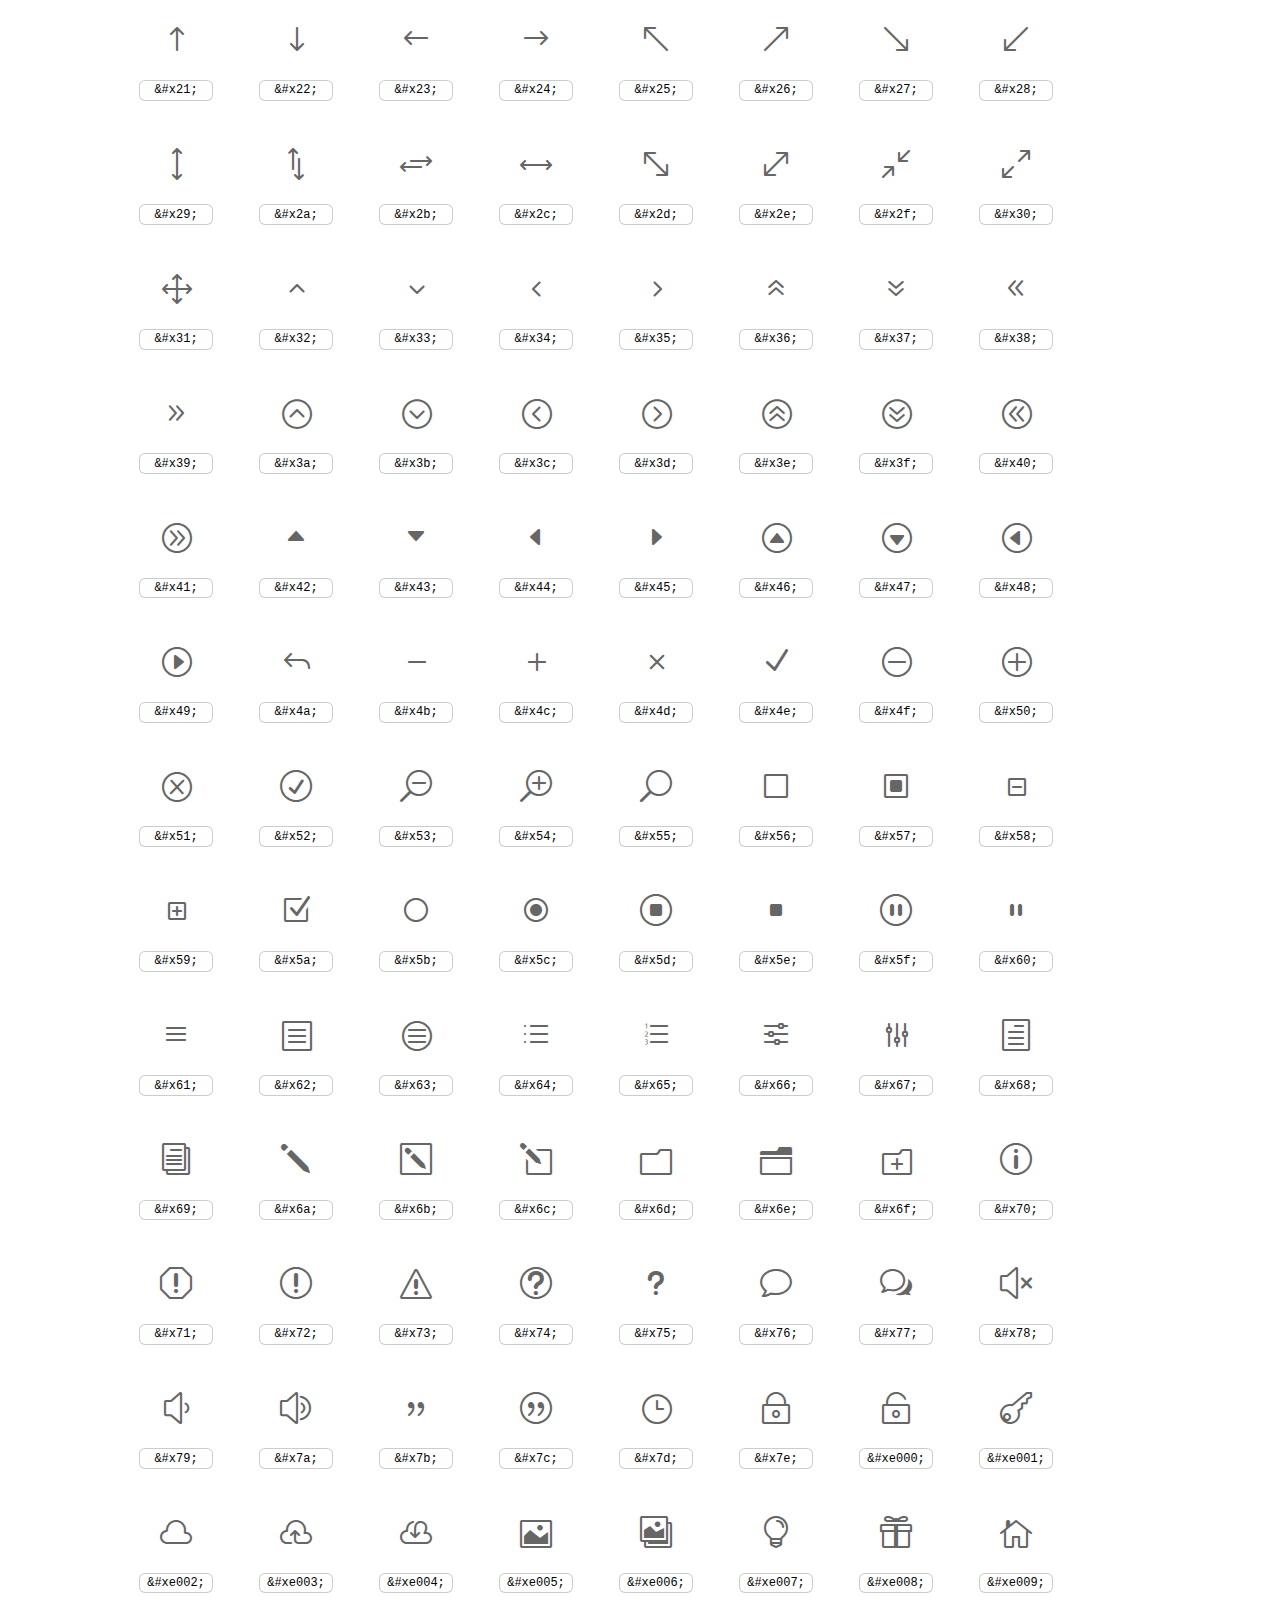
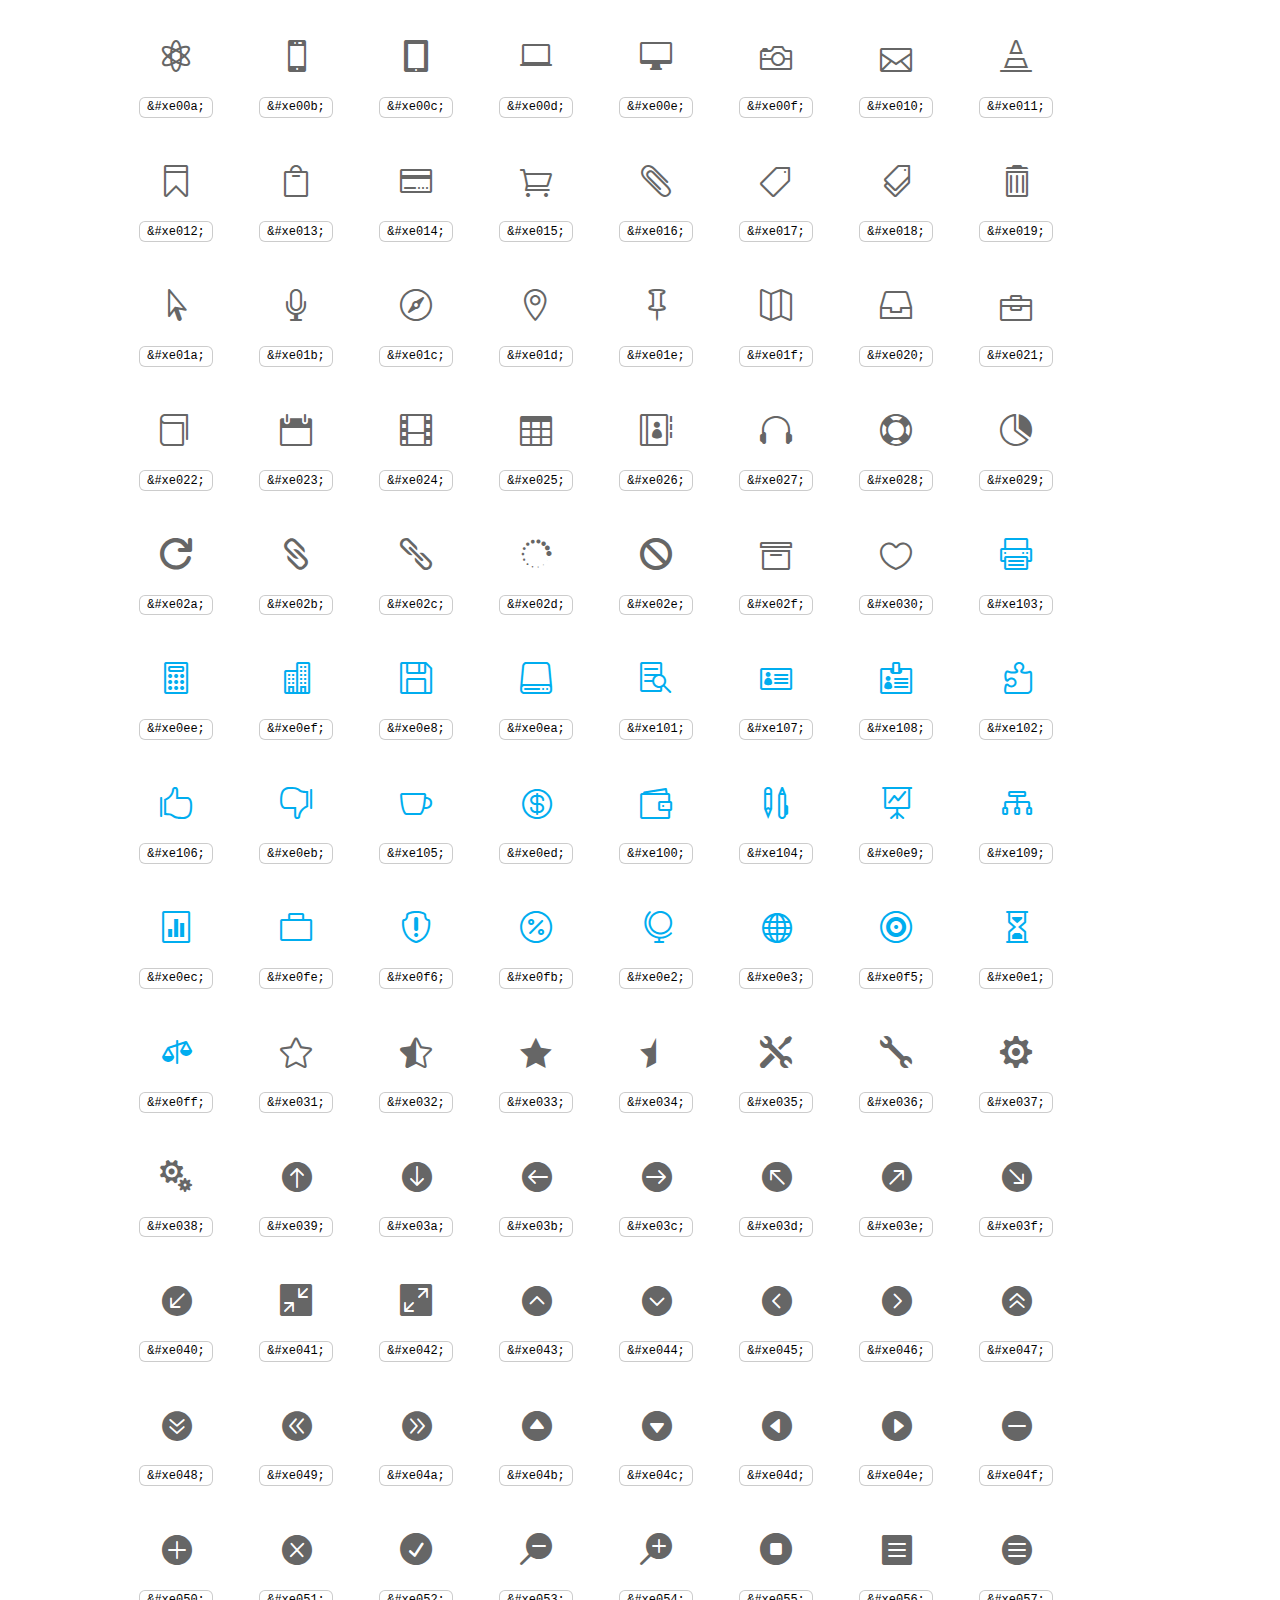
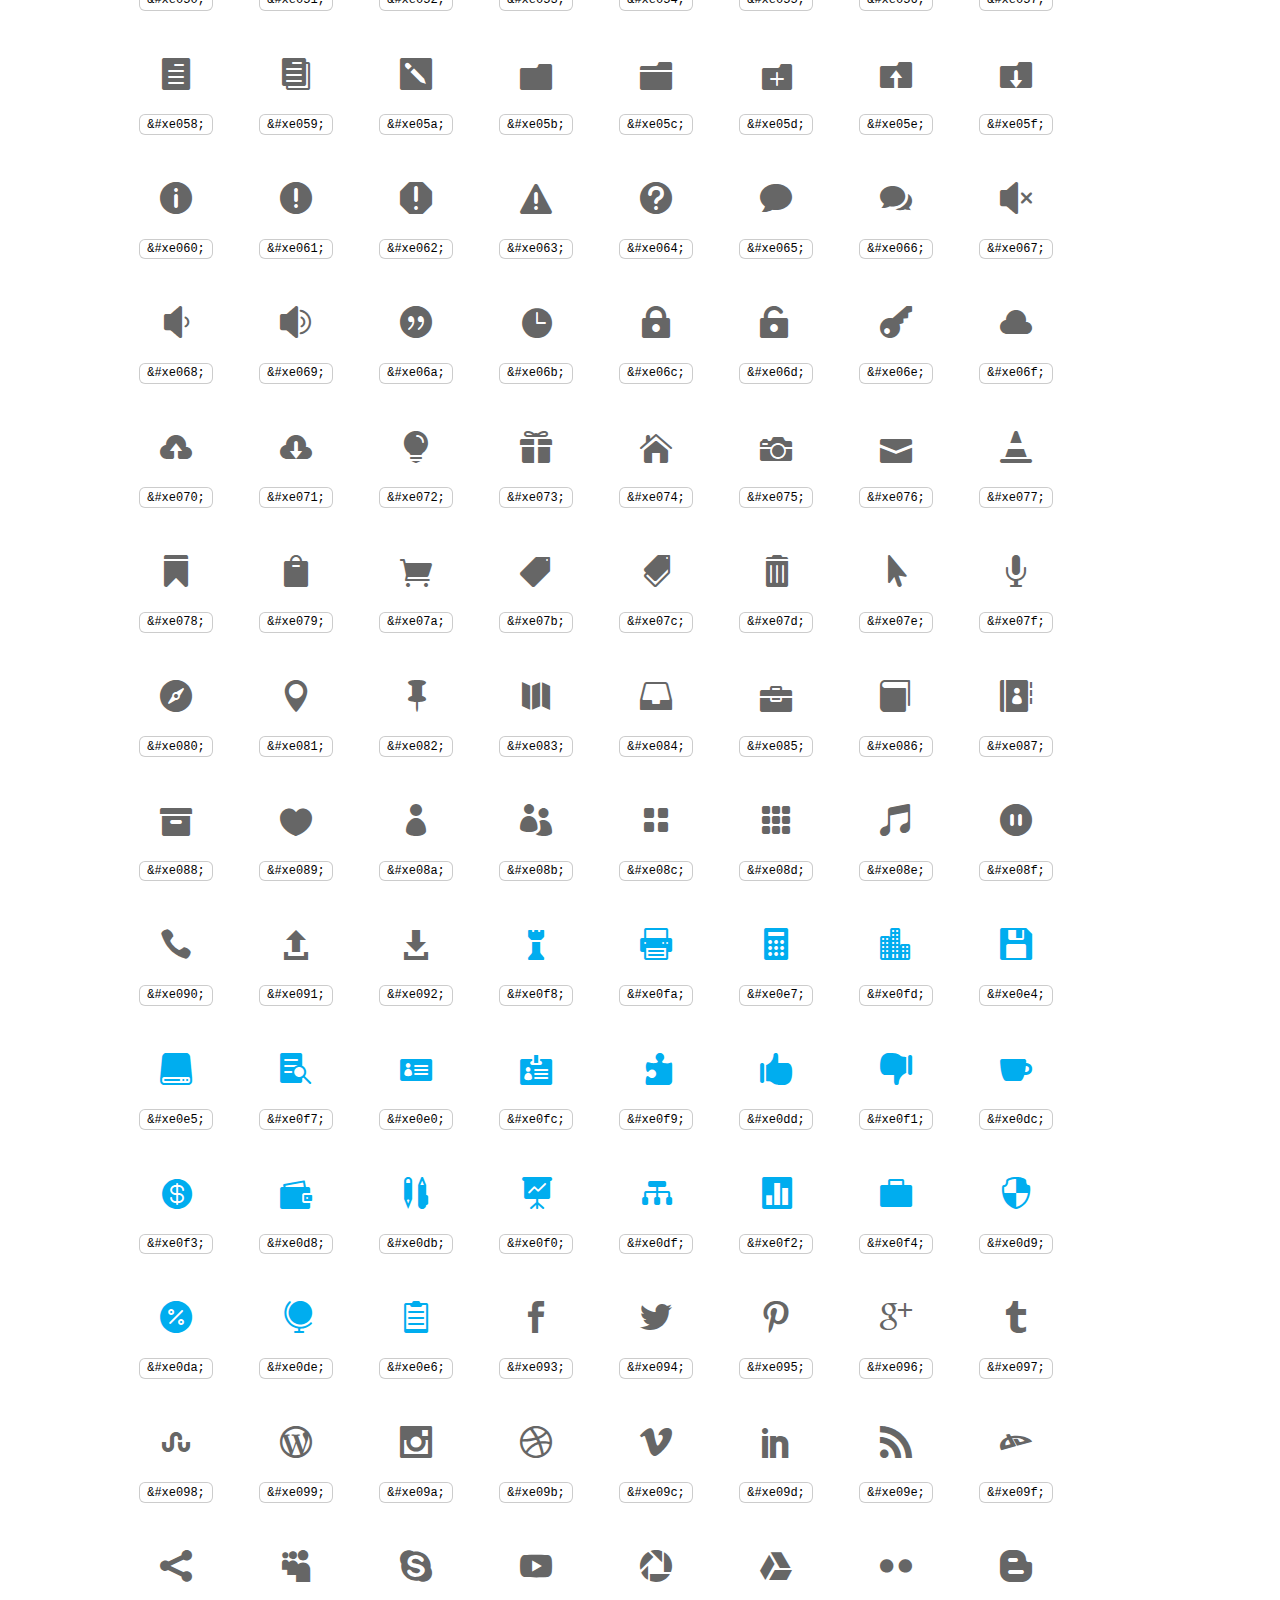
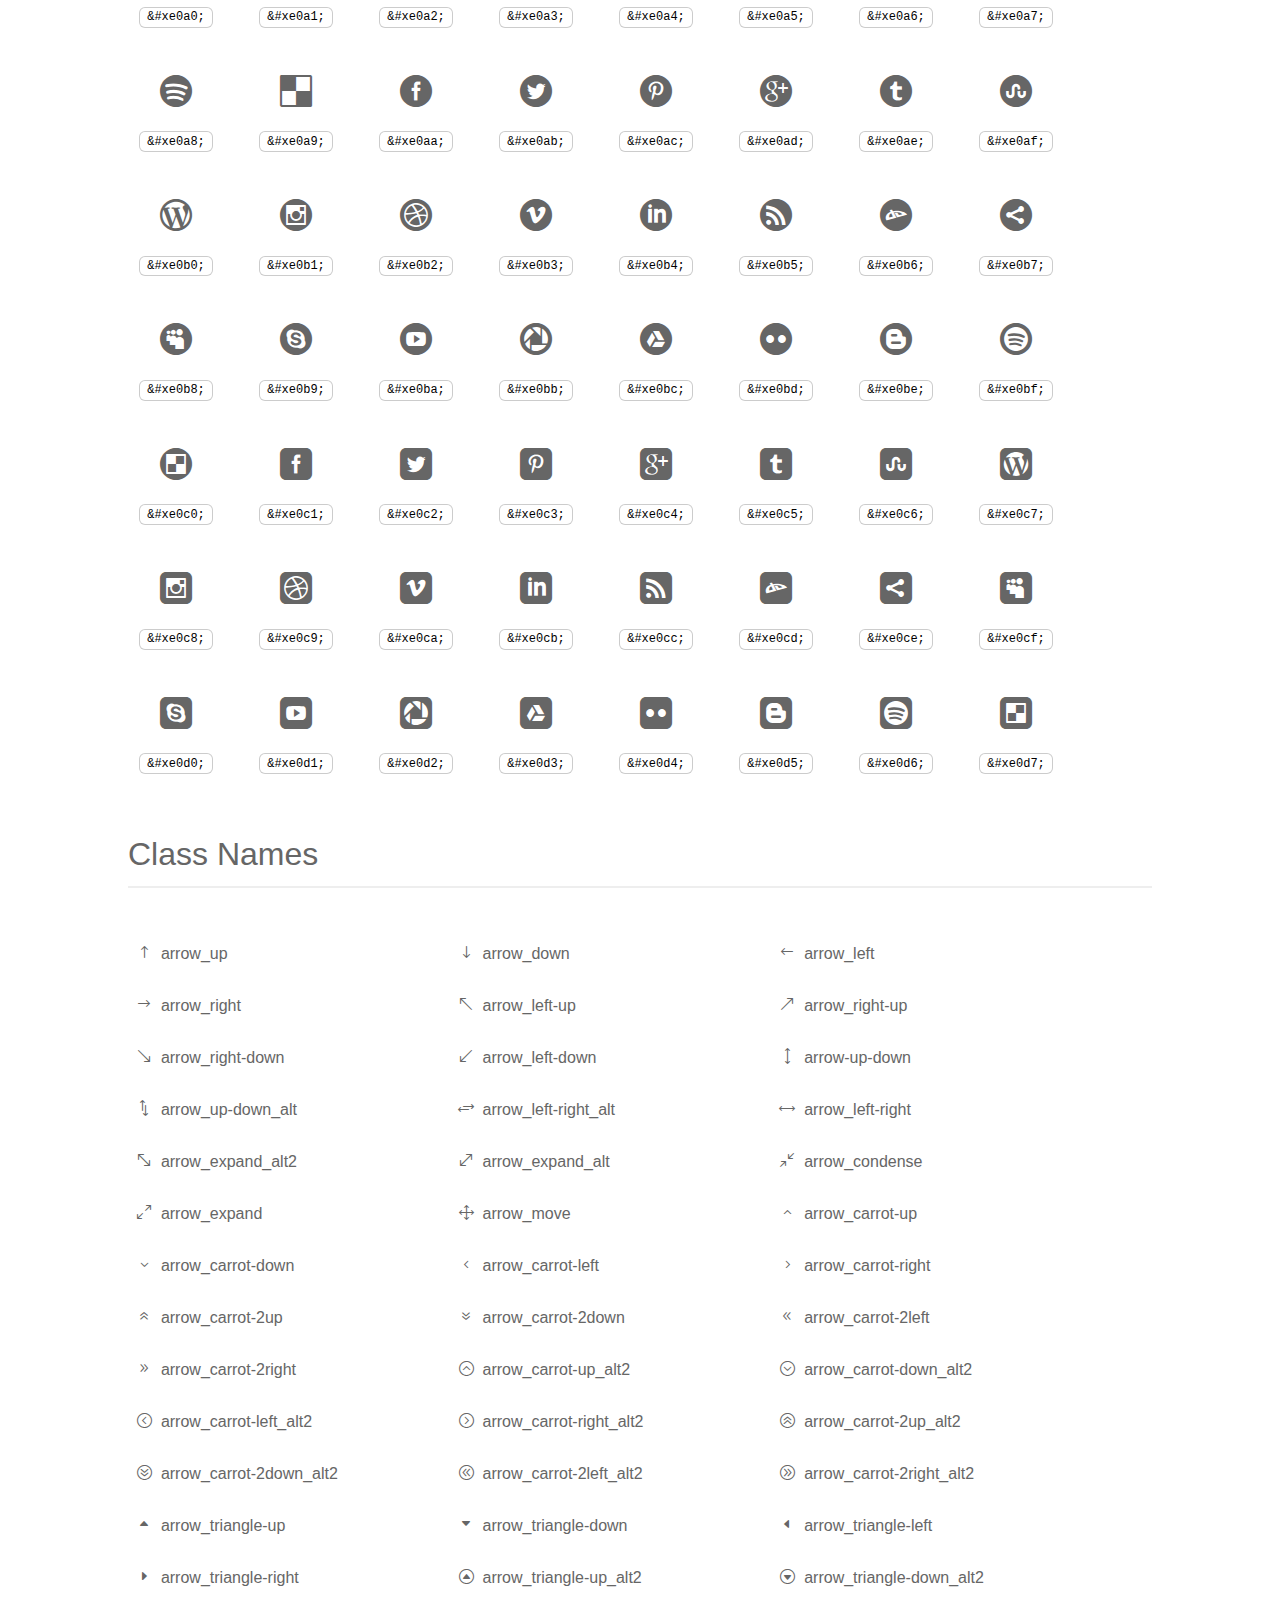
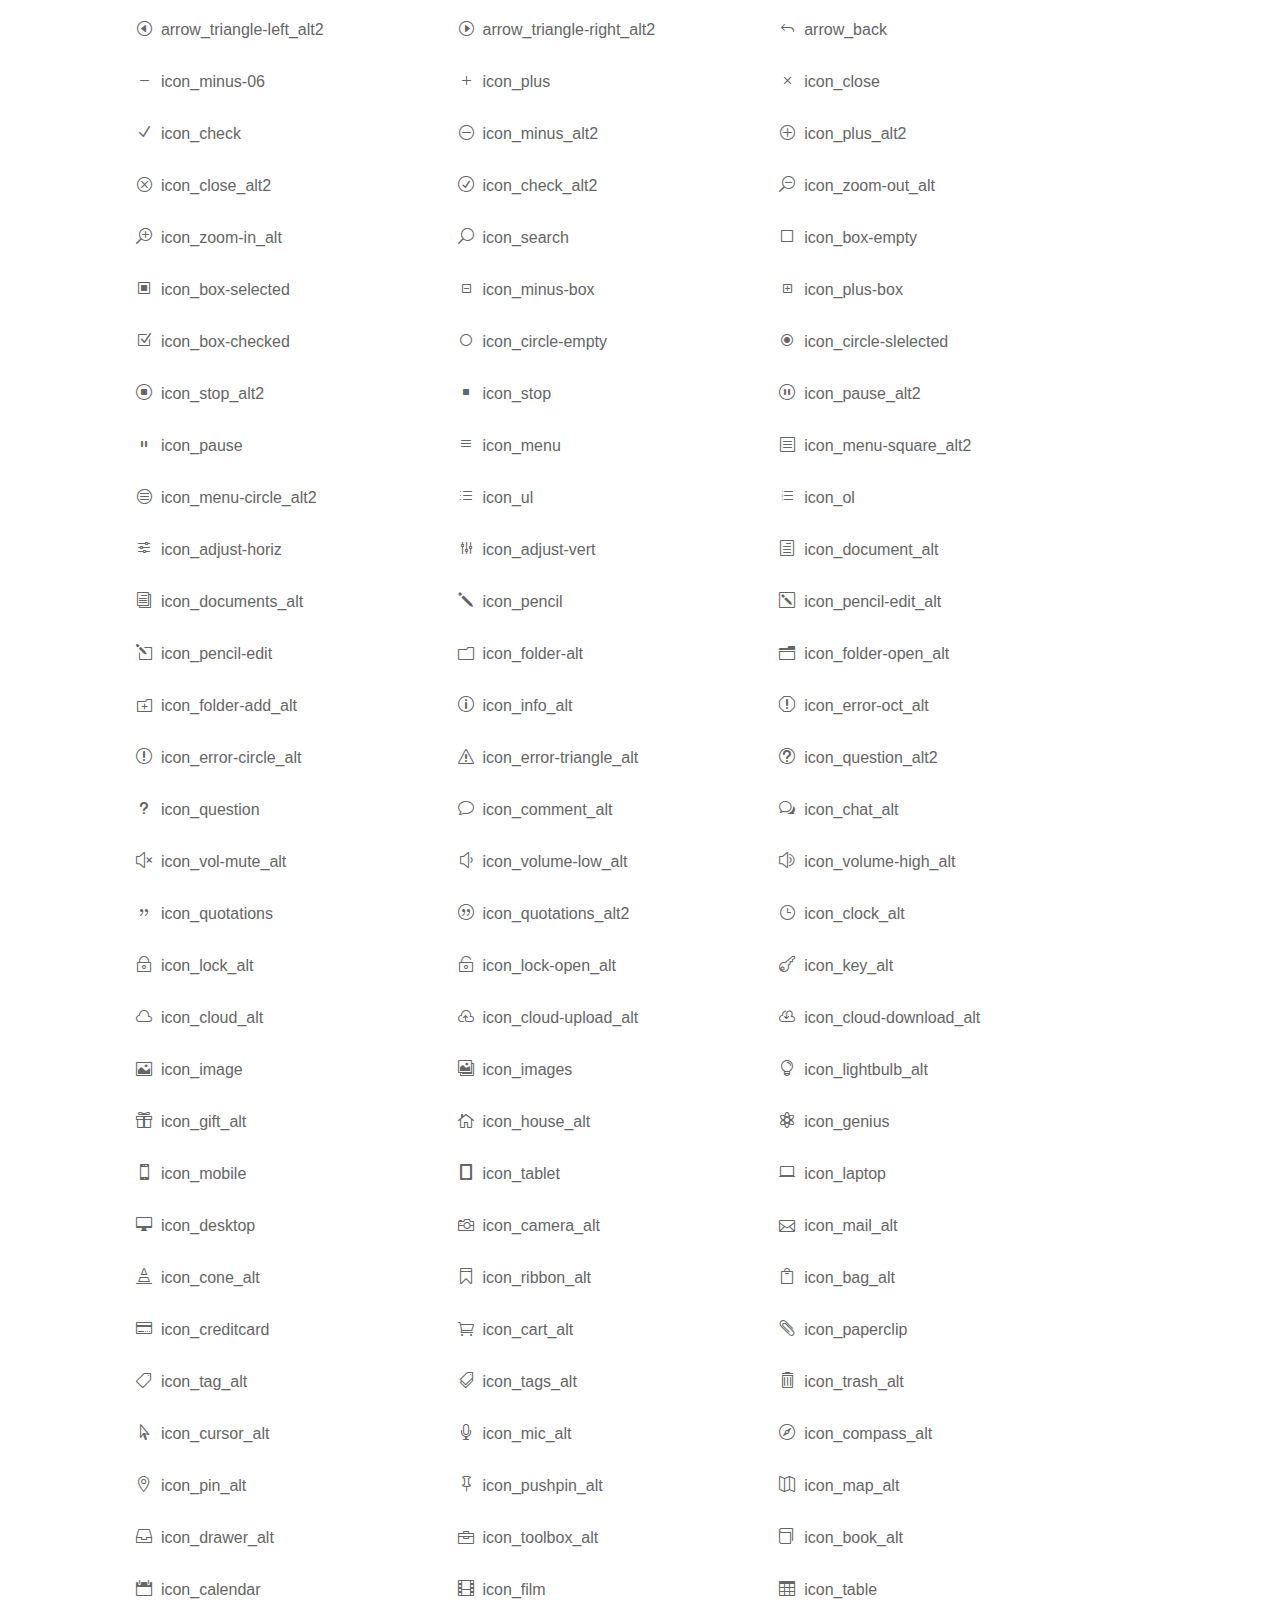
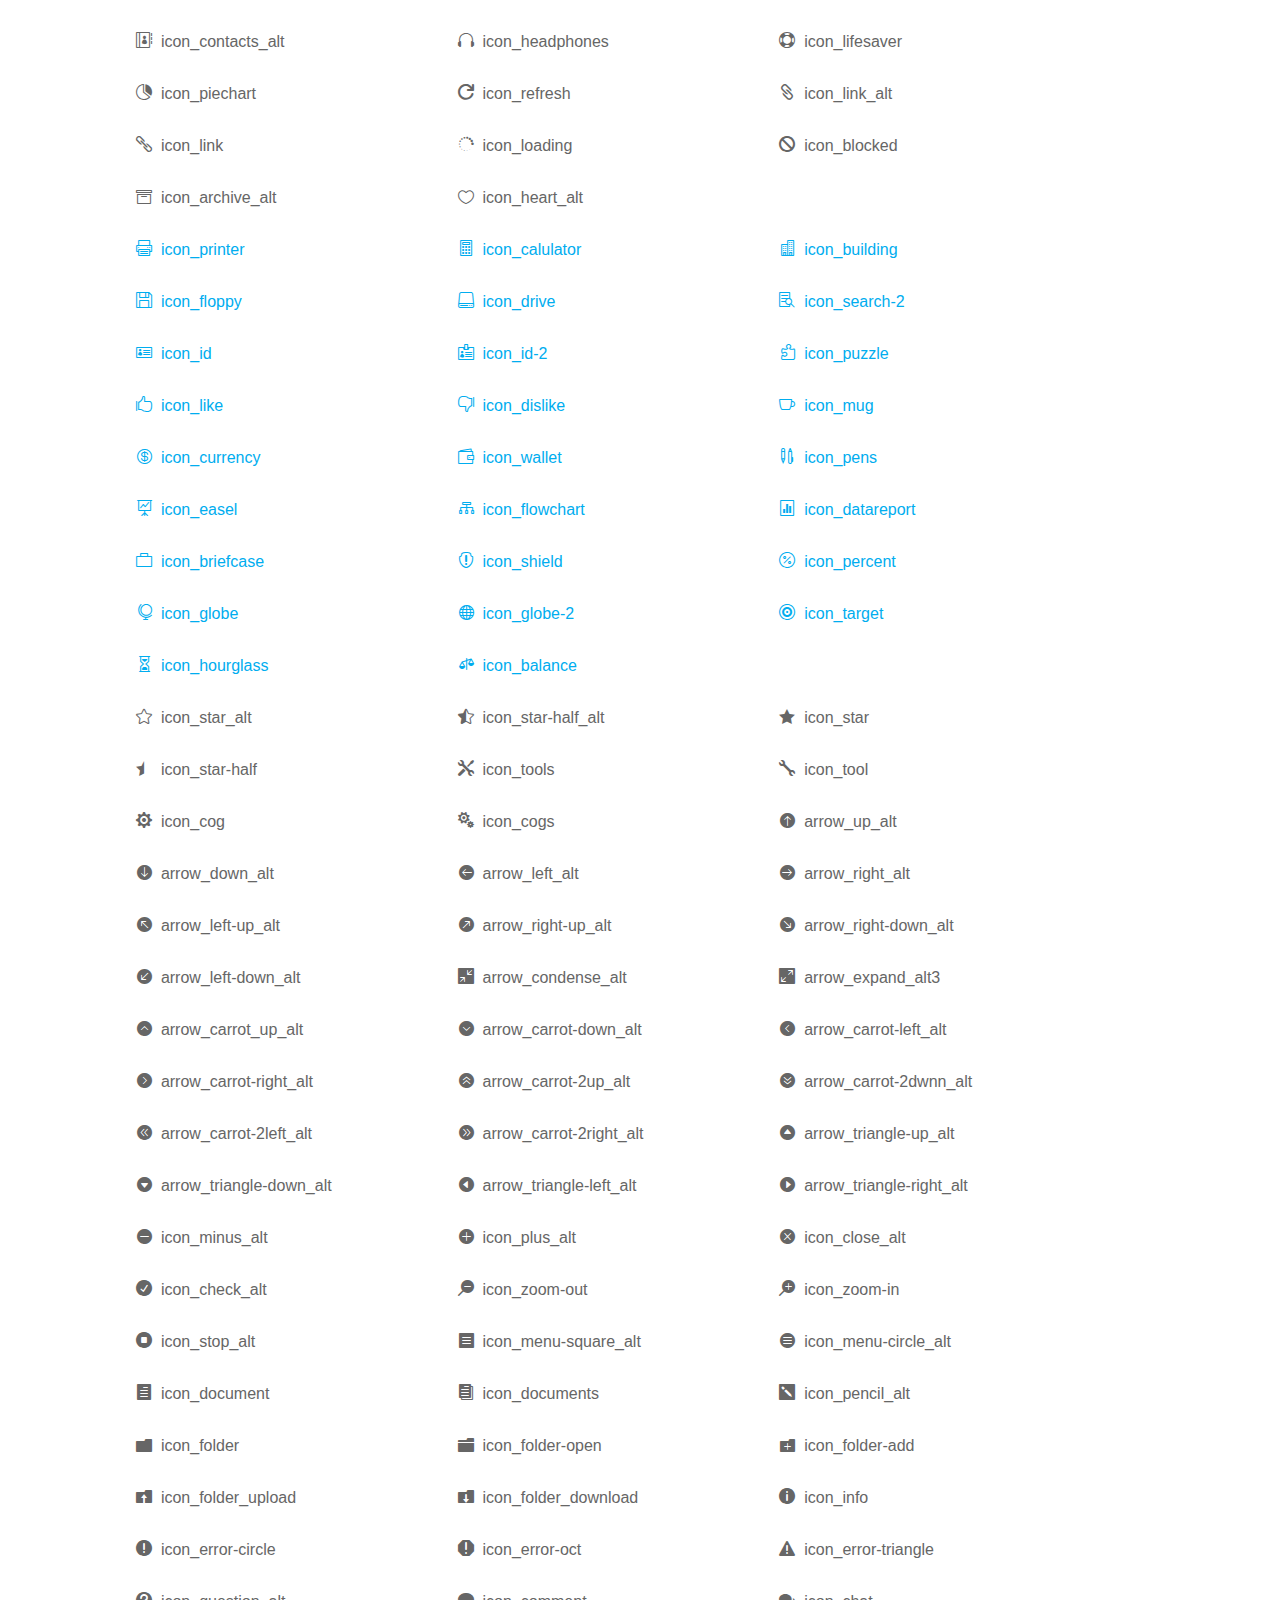
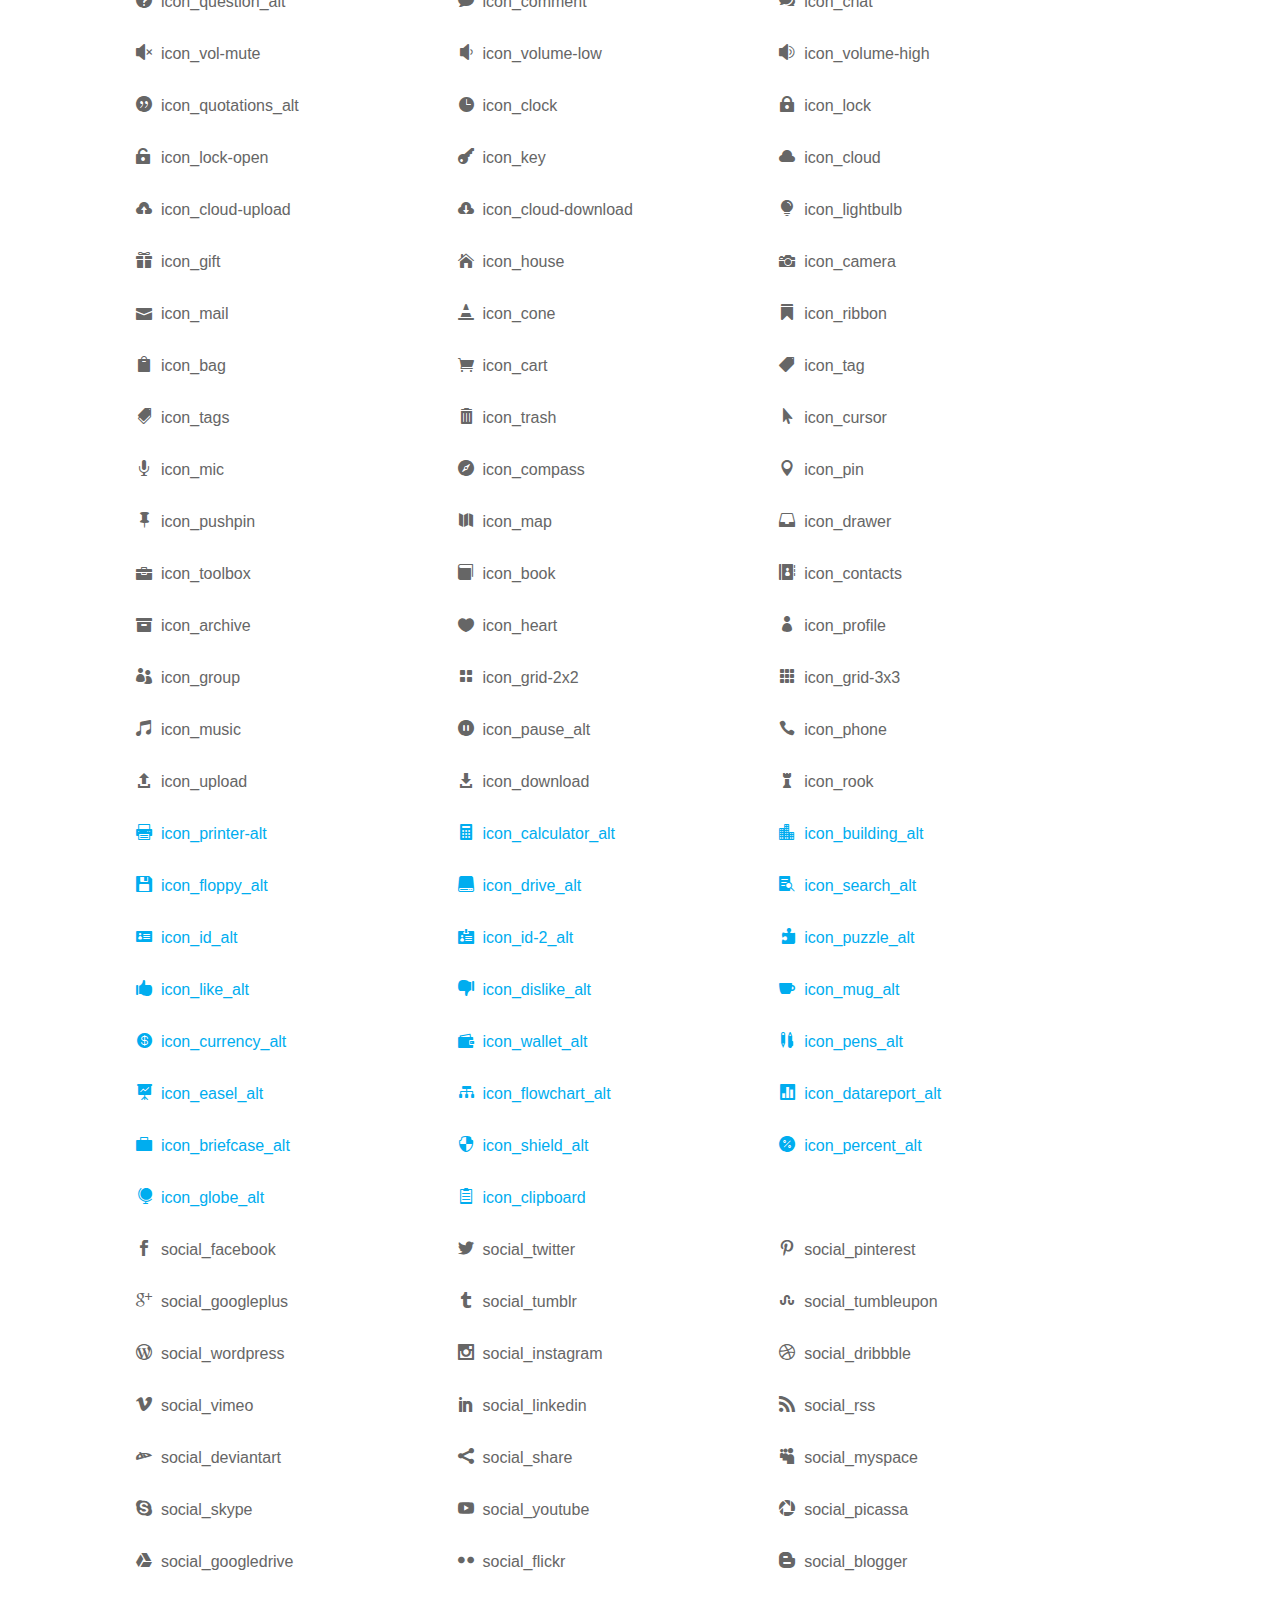
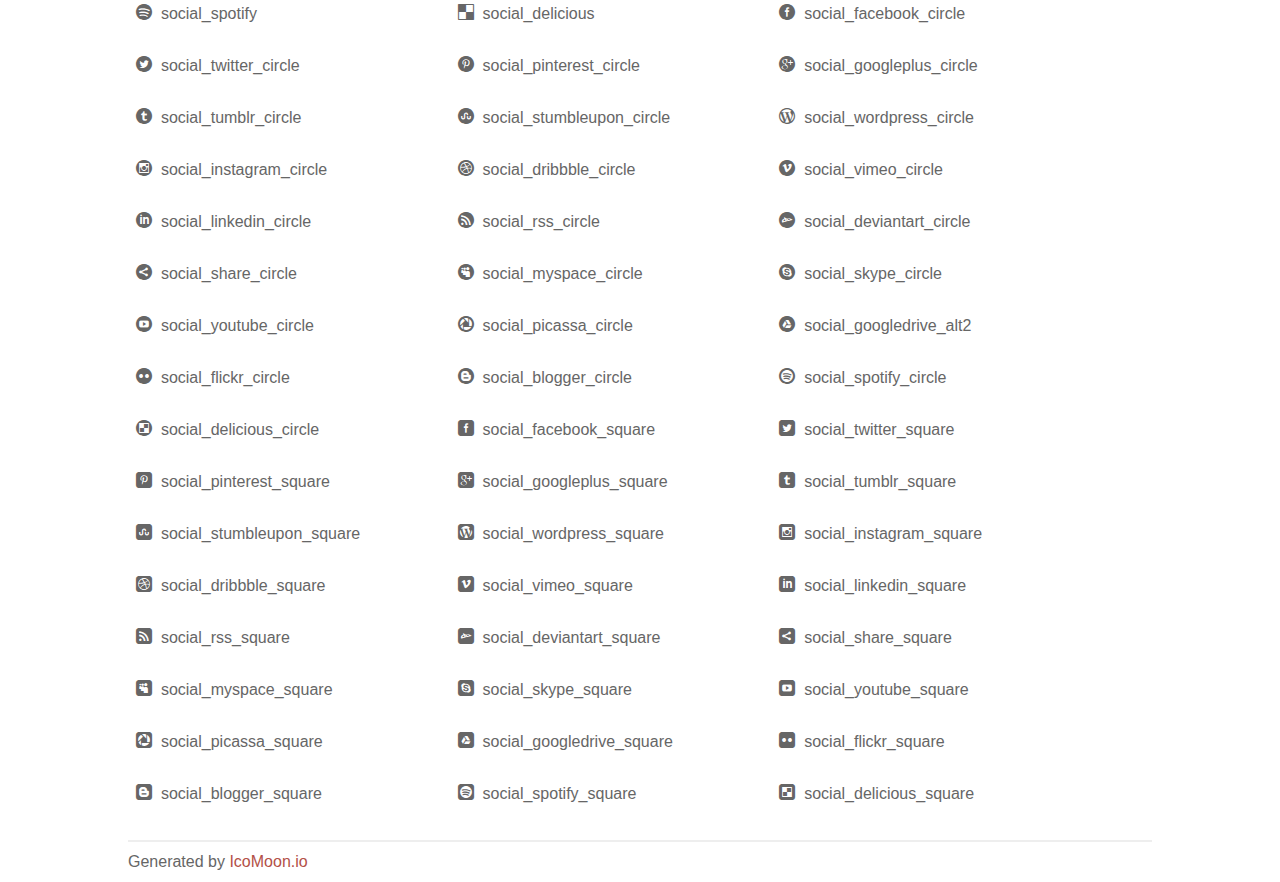
<file: fonts/elegant_font/HTML_CSS/index.html>
<!doctype html>
<html>
<head>
<title>Your Font/Glyphs</title>
<link rel="stylesheet" href="style.css" />
<!--[if lte IE 7]><script src="lte-ie7.js"></script><![endif]-->
<style>
	section, header, footer {display: block;}
	body {
		font-family: sans-serif;
		color: #666;
		line-height: 1.5;
		font-size: 1em;
	}
	* {
		-moz-box-sizing: border-box;
		-webkit-box-sizing: border-box;
		box-sizing: border-box;
		margin: 0;
		padding: 0;
	}
	.glyph {
		float: left;
		text-align: center;
		padding: .75em;
		margin: .4em 1.5em .75em 0;
		width: 6em;
		text-shadow: none;
	}
	
	.glyph input {
		font-family: consolas, monospace;
		font-size: 12px;
		width: 100%;
		text-align: center;
		border: 0;
		box-shadow: 0 0 0 1px #ccc;
		padding: .2em;
                -moz-border-radius: 5px;
                -webkit-border-radius: 5px;
	}
	
	

	.new {
		color:#00adef !important;
	}

	
	.w-main {
		width: 80%;
	}
	.centered {
		margin-left: auto;
		margin-right: auto;
	}
	.fs1 {
		font-size: 2em;
	}
	header {
		margin: 2em 0;
		padding-bottom: .5em;
		color: #666;
		box-shadow: 0 2px #eee;
	}
	header h1 {
		font-size: 2em;
		font-weight: normal;
	}
	.clearfix:before, .clearfix:after { content: ""; display: table; }
	.clearfix:after, .clear { clear: both; }
	footer {
		margin-top: 2em;
		padding: .5em 0;
		box-shadow: 0 -2px #eee;
	}
	a, a:visited {
		color: #B35047;
		text-decoration: none;
	}
	a:hover, a:focus {color: #000;}
	
	.box1 {
		font-size: 16px;
		display: inline-block;
		width: 30%;
		padding: .25em .5em;
		margin: 20px 10px 0 0;
	}
</style>
</head>
<body>
	<div class="w-main centered">
	<section class="mtm clearfix" id="glyphs">
	<div class="glyph">
		<div class="fs1" aria-hidden="true" data-icon="&#x21;"></div>
		<input type="text" readonly value="&amp;#x21;" />
	</div>
	<div class="glyph">
		<div class="fs1" aria-hidden="true" data-icon="&#x22;"></div>
		<input type="text" readonly value="&amp;#x22;" />
	</div>
	<div class="glyph">
		<div class="fs1" aria-hidden="true" data-icon="&#x23;"></div>
		<input type="text" readonly value="&amp;#x23;" />
	</div>
	<div class="glyph">
		<div class="fs1" aria-hidden="true" data-icon="&#x24;"></div>
		<input type="text" readonly value="&amp;#x24;" />
	</div>
	<div class="glyph">
		<div class="fs1" aria-hidden="true" data-icon="&#x25;"></div>
		<input type="text" readonly value="&amp;#x25;" />
	</div>
	<div class="glyph">
		<div class="fs1" aria-hidden="true" data-icon="&#x26;"></div>
		<input type="text" readonly value="&amp;#x26;" />
	</div>
	<div class="glyph">
		<div class="fs1" aria-hidden="true" data-icon="&#x27;"></div>
		<input type="text" readonly value="&amp;#x27;" />
	</div>
	<div class="glyph">
		<div class="fs1" aria-hidden="true" data-icon="&#x28;"></div>
		<input type="text" readonly value="&amp;#x28;" />
	</div>
	<div class="glyph">
		<div class="fs1" aria-hidden="true" data-icon="&#x29;"></div>
		<input type="text" readonly value="&amp;#x29;" />
	</div>
	<div class="glyph">
		<div class="fs1" aria-hidden="true" data-icon="&#x2a;"></div>
		<input type="text" readonly value="&amp;#x2a;" />
	</div>
	<div class="glyph">
		<div class="fs1" aria-hidden="true" data-icon="&#x2b;"></div>
		<input type="text" readonly value="&amp;#x2b;" />
	</div>
	<div class="glyph">
		<div class="fs1" aria-hidden="true" data-icon="&#x2c;"></div>
		<input type="text" readonly value="&amp;#x2c;" />
	</div>
	<div class="glyph">
		<div class="fs1" aria-hidden="true" data-icon="&#x2d;"></div>
		<input type="text" readonly value="&amp;#x2d;" />
	</div>
	<div class="glyph">
		<div class="fs1" aria-hidden="true" data-icon="&#x2e;"></div>
		<input type="text" readonly value="&amp;#x2e;" />
	</div>
	<div class="glyph">
		<div class="fs1" aria-hidden="true" data-icon="&#x2f;"></div>
		<input type="text" readonly value="&amp;#x2f;" />
	</div>
	<div class="glyph">
		<div class="fs1" aria-hidden="true" data-icon="&#x30;"></div>
		<input type="text" readonly value="&amp;#x30;" />
	</div>
	<div class="glyph">
		<div class="fs1" aria-hidden="true" data-icon="&#x31;"></div>
		<input type="text" readonly value="&amp;#x31;" />
	</div>
	<div class="glyph">
		<div class="fs1" aria-hidden="true" data-icon="&#x32;"></div>
		<input type="text" readonly value="&amp;#x32;" />
	</div>
	<div class="glyph">
		<div class="fs1" aria-hidden="true" data-icon="&#x33;"></div>
		<input type="text" readonly value="&amp;#x33;" />
	</div>
	<div class="glyph">
		<div class="fs1" aria-hidden="true" data-icon="&#x34;"></div>
		<input type="text" readonly value="&amp;#x34;" />
	</div>
	<div class="glyph">
		<div class="fs1" aria-hidden="true" data-icon="&#x35;"></div>
		<input type="text" readonly value="&amp;#x35;" />
	</div>
	<div class="glyph">
		<div class="fs1" aria-hidden="true" data-icon="&#x36;"></div>
		<input type="text" readonly value="&amp;#x36;" />
	</div>
	<div class="glyph">
		<div class="fs1" aria-hidden="true" data-icon="&#x37;"></div>
		<input type="text" readonly value="&amp;#x37;" />
	</div>
	<div class="glyph">
		<div class="fs1" aria-hidden="true" data-icon="&#x38;"></div>
		<input type="text" readonly value="&amp;#x38;" />
	</div>
	<div class="glyph">
		<div class="fs1" aria-hidden="true" data-icon="&#x39;"></div>
		<input type="text" readonly value="&amp;#x39;" />
	</div>
	<div class="glyph">
		<div class="fs1" aria-hidden="true" data-icon="&#x3a;"></div>
		<input type="text" readonly value="&amp;#x3a;" />
	</div>
	<div class="glyph">
		<div class="fs1" aria-hidden="true" data-icon="&#x3b;"></div>
		<input type="text" readonly value="&amp;#x3b;" />
	</div>
	<div class="glyph">
		<div class="fs1" aria-hidden="true" data-icon="&#x3c;"></div>
		<input type="text" readonly value="&amp;#x3c;" />
	</div>
	<div class="glyph">
		<div class="fs1" aria-hidden="true" data-icon="&#x3d;"></div>
		<input type="text" readonly value="&amp;#x3d;" />
	</div>
	<div class="glyph">
		<div class="fs1" aria-hidden="true" data-icon="&#x3e;"></div>
		<input type="text" readonly value="&amp;#x3e;" />
	</div>
	<div class="glyph">
		<div class="fs1" aria-hidden="true" data-icon="&#x3f;"></div>
		<input type="text" readonly value="&amp;#x3f;" />
	</div>
	<div class="glyph">
		<div class="fs1" aria-hidden="true" data-icon="&#x40;"></div>
		<input type="text" readonly value="&amp;#x40;" />
	</div>
	<div class="glyph">
		<div class="fs1" aria-hidden="true" data-icon="&#x41;"></div>
		<input type="text" readonly value="&amp;#x41;" />
	</div>
	<div class="glyph">
		<div class="fs1" aria-hidden="true" data-icon="&#x42;"></div>
		<input type="text" readonly value="&amp;#x42;" />
	</div>
	<div class="glyph">
		<div class="fs1" aria-hidden="true" data-icon="&#x43;"></div>
		<input type="text" readonly value="&amp;#x43;" />
	</div>
	<div class="glyph">
		<div class="fs1" aria-hidden="true" data-icon="&#x44;"></div>
		<input type="text" readonly value="&amp;#x44;" />
	</div>
	<div class="glyph">
		<div class="fs1" aria-hidden="true" data-icon="&#x45;"></div>
		<input type="text" readonly value="&amp;#x45;" />
	</div>
	<div class="glyph">
		<div class="fs1" aria-hidden="true" data-icon="&#x46;"></div>
		<input type="text" readonly value="&amp;#x46;" />
	</div>
	<div class="glyph">
		<div class="fs1" aria-hidden="true" data-icon="&#x47;"></div>
		<input type="text" readonly value="&amp;#x47;" />
	</div>
	<div class="glyph">
		<div class="fs1" aria-hidden="true" data-icon="&#x48;"></div>
		<input type="text" readonly value="&amp;#x48;" />
	</div>
	<div class="glyph">
		<div class="fs1" aria-hidden="true" data-icon="&#x49;"></div>
		<input type="text" readonly value="&amp;#x49;" />
	</div>
	<div class="glyph">
		<div class="fs1" aria-hidden="true" data-icon="&#x4a;"></div>
		<input type="text" readonly value="&amp;#x4a;" />
	</div>
	<div class="glyph">
		<div class="fs1" aria-hidden="true" data-icon="&#x4b;"></div>
		<input type="text" readonly value="&amp;#x4b;" />
	</div>
	<div class="glyph">
		<div class="fs1" aria-hidden="true" data-icon="&#x4c;"></div>
		<input type="text" readonly value="&amp;#x4c;" />
	</div>
	<div class="glyph">
		<div class="fs1" aria-hidden="true" data-icon="&#x4d;"></div>
		<input type="text" readonly value="&amp;#x4d;" />
	</div>
	<div class="glyph">
		<div class="fs1" aria-hidden="true" data-icon="&#x4e;"></div>
		<input type="text" readonly value="&amp;#x4e;" />
	</div>
	<div class="glyph">
		<div class="fs1" aria-hidden="true" data-icon="&#x4f;"></div>
		<input type="text" readonly value="&amp;#x4f;" />
	</div>
	<div class="glyph">
		<div class="fs1" aria-hidden="true" data-icon="&#x50;"></div>
		<input type="text" readonly value="&amp;#x50;" />
	</div>
	<div class="glyph">
		<div class="fs1" aria-hidden="true" data-icon="&#x51;"></div>
		<input type="text" readonly value="&amp;#x51;" />
	</div>
	<div class="glyph">
		<div class="fs1" aria-hidden="true" data-icon="&#x52;"></div>
		<input type="text" readonly value="&amp;#x52;" />
	</div>
	<div class="glyph">
		<div class="fs1" aria-hidden="true" data-icon="&#x53;"></div>
		<input type="text" readonly value="&amp;#x53;" />
	</div>
	<div class="glyph">
		<div class="fs1" aria-hidden="true" data-icon="&#x54;"></div>
		<input type="text" readonly value="&amp;#x54;" />
	</div>
	<div class="glyph">
		<div class="fs1" aria-hidden="true" data-icon="&#x55;"></div>
		<input type="text" readonly value="&amp;#x55;" />
	</div>
	<div class="glyph">
		<div class="fs1" aria-hidden="true" data-icon="&#x56;"></div>
		<input type="text" readonly value="&amp;#x56;" />
	</div>
	<div class="glyph">
		<div class="fs1" aria-hidden="true" data-icon="&#x57;"></div>
		<input type="text" readonly value="&amp;#x57;" />
	</div>
	<div class="glyph">
		<div class="fs1" aria-hidden="true" data-icon="&#x58;"></div>
		<input type="text" readonly value="&amp;#x58;" />
	</div>
	<div class="glyph">
		<div class="fs1" aria-hidden="true" data-icon="&#x59;"></div>
		<input type="text" readonly value="&amp;#x59;" />
	</div>
	<div class="glyph">
		<div class="fs1" aria-hidden="true" data-icon="&#x5a;"></div>
		<input type="text" readonly value="&amp;#x5a;" />
	</div>
	<div class="glyph">
		<div class="fs1" aria-hidden="true" data-icon="&#x5b;"></div>
		<input type="text" readonly value="&amp;#x5b;" />
	</div>
	<div class="glyph">
		<div class="fs1" aria-hidden="true" data-icon="&#x5c;"></div>
		<input type="text" readonly value="&amp;#x5c;" />
	</div>
	<div class="glyph">
		<div class="fs1" aria-hidden="true" data-icon="&#x5d;"></div>
		<input type="text" readonly value="&amp;#x5d;" />
	</div>
	<div class="glyph">
		<div class="fs1" aria-hidden="true" data-icon="&#x5e;"></div>
		<input type="text" readonly value="&amp;#x5e;" />
	</div>
	<div class="glyph">
		<div class="fs1" aria-hidden="true" data-icon="&#x5f;"></div>
		<input type="text" readonly value="&amp;#x5f;" />
	</div>
	<div class="glyph">
		<div class="fs1" aria-hidden="true" data-icon="&#x60;"></div>
		<input type="text" readonly value="&amp;#x60;" />
	</div>
	<div class="glyph">
		<div class="fs1" aria-hidden="true" data-icon="&#x61;"></div>
		<input type="text" readonly value="&amp;#x61;" />
	</div>
	<div class="glyph">
		<div class="fs1" aria-hidden="true" data-icon="&#x62;"></div>
		<input type="text" readonly value="&amp;#x62;" />
	</div>
	<div class="glyph">
		<div class="fs1" aria-hidden="true" data-icon="&#x63;"></div>
		<input type="text" readonly value="&amp;#x63;" />
	</div>
	<div class="glyph">
		<div class="fs1" aria-hidden="true" data-icon="&#x64;"></div>
		<input type="text" readonly value="&amp;#x64;" />
	</div>
	<div class="glyph">
		<div class="fs1" aria-hidden="true" data-icon="&#x65;"></div>
		<input type="text" readonly value="&amp;#x65;" />
	</div>
	<div class="glyph">
		<div class="fs1" aria-hidden="true" data-icon="&#x66;"></div>
		<input type="text" readonly value="&amp;#x66;" />
	</div>
	<div class="glyph">
		<div class="fs1" aria-hidden="true" data-icon="&#x67;"></div>
		<input type="text" readonly value="&amp;#x67;" />
	</div>
	<div class="glyph">
		<div class="fs1" aria-hidden="true" data-icon="&#x68;"></div>
		<input type="text" readonly value="&amp;#x68;" />
	</div>
	<div class="glyph">
		<div class="fs1" aria-hidden="true" data-icon="&#x69;"></div>
		<input type="text" readonly value="&amp;#x69;" />
	</div>
	<div class="glyph">
		<div class="fs1" aria-hidden="true" data-icon="&#x6a;"></div>
		<input type="text" readonly value="&amp;#x6a;" />
	</div>
	<div class="glyph">
		<div class="fs1" aria-hidden="true" data-icon="&#x6b;"></div>
		<input type="text" readonly value="&amp;#x6b;" />
	</div>
	<div class="glyph">
		<div class="fs1" aria-hidden="true" data-icon="&#x6c;"></div>
		<input type="text" readonly value="&amp;#x6c;" />
	</div>
	<div class="glyph">
		<div class="fs1" aria-hidden="true" data-icon="&#x6d;"></div>
		<input type="text" readonly value="&amp;#x6d;" />
	</div>
	<div class="glyph">
		<div class="fs1" aria-hidden="true" data-icon="&#x6e;"></div>
		<input type="text" readonly value="&amp;#x6e;" />
	</div>
	<div class="glyph">
		<div class="fs1" aria-hidden="true" data-icon="&#x6f;"></div>
		<input type="text" readonly value="&amp;#x6f;" />
	</div>
	<div class="glyph">
		<div class="fs1" aria-hidden="true" data-icon="&#x70;"></div>
		<input type="text" readonly value="&amp;#x70;" />
	</div>
	<div class="glyph">
		<div class="fs1" aria-hidden="true" data-icon="&#x71;"></div>
		<input type="text" readonly value="&amp;#x71;" />
	</div>
	<div class="glyph">
		<div class="fs1" aria-hidden="true" data-icon="&#x72;"></div>
		<input type="text" readonly value="&amp;#x72;" />
	</div>
	<div class="glyph">
		<div class="fs1" aria-hidden="true" data-icon="&#x73;"></div>
		<input type="text" readonly value="&amp;#x73;" />
	</div>
	<div class="glyph">
		<div class="fs1" aria-hidden="true" data-icon="&#x74;"></div>
		<input type="text" readonly value="&amp;#x74;" />
	</div>
	<div class="glyph">
		<div class="fs1" aria-hidden="true" data-icon="&#x75;"></div>
		<input type="text" readonly value="&amp;#x75;" />
	</div>
	<div class="glyph">
		<div class="fs1" aria-hidden="true" data-icon="&#x76;"></div>
		<input type="text" readonly value="&amp;#x76;" />
	</div>
	<div class="glyph">
		<div class="fs1" aria-hidden="true" data-icon="&#x77;"></div>
		<input type="text" readonly value="&amp;#x77;" />
	</div>
	<div class="glyph">
		<div class="fs1" aria-hidden="true" data-icon="&#x78;"></div>
		<input type="text" readonly value="&amp;#x78;" />
	</div>
	<div class="glyph">
		<div class="fs1" aria-hidden="true" data-icon="&#x79;"></div>
		<input type="text" readonly value="&amp;#x79;" />
	</div>
	<div class="glyph">
		<div class="fs1" aria-hidden="true" data-icon="&#x7a;"></div>
		<input type="text" readonly value="&amp;#x7a;" />
	</div>
	<div class="glyph">
		<div class="fs1" aria-hidden="true" data-icon="&#x7b;"></div>
		<input type="text" readonly value="&amp;#x7b;" />
	</div>
	<div class="glyph">
		<div class="fs1" aria-hidden="true" data-icon="&#x7c;"></div>
		<input type="text" readonly value="&amp;#x7c;" />
	</div>
	<div class="glyph">
		<div class="fs1" aria-hidden="true" data-icon="&#x7d;"></div>
		<input type="text" readonly value="&amp;#x7d;" />
	</div>
	<div class="glyph">
		<div class="fs1" aria-hidden="true" data-icon="&#x7e;"></div>
		<input type="text" readonly value="&amp;#x7e;" />
	</div>
	<div class="glyph">
		<div class="fs1" aria-hidden="true" data-icon="&#xe000;"></div>
		<input type="text" readonly value="&amp;#xe000;" />
	</div>
	<div class="glyph">
		<div class="fs1" aria-hidden="true" data-icon="&#xe001;"></div>
		<input type="text" readonly value="&amp;#xe001;" />
	</div>
	<div class="glyph">
		<div class="fs1" aria-hidden="true" data-icon="&#xe002;"></div>
		<input type="text" readonly value="&amp;#xe002;" />
	</div>
	<div class="glyph">
		<div class="fs1" aria-hidden="true" data-icon="&#xe003;"></div>
		<input type="text" readonly value="&amp;#xe003;" />
	</div>
	<div class="glyph">
		<div class="fs1" aria-hidden="true" data-icon="&#xe004;"></div>
		<input type="text" readonly value="&amp;#xe004;" />
	</div>
	<div class="glyph">
		<div class="fs1" aria-hidden="true" data-icon="&#xe005;"></div>
		<input type="text" readonly value="&amp;#xe005;" />
	</div>
	<div class="glyph">
		<div class="fs1" aria-hidden="true" data-icon="&#xe006;"></div>
		<input type="text" readonly value="&amp;#xe006;" />
	</div>
	<div class="glyph">
		<div class="fs1" aria-hidden="true" data-icon="&#xe007;"></div>
		<input type="text" readonly value="&amp;#xe007;" />
	</div>
	<div class="glyph">
		<div class="fs1" aria-hidden="true" data-icon="&#xe008;"></div>
		<input type="text" readonly value="&amp;#xe008;" />
	</div>
	<div class="glyph">
		<div class="fs1" aria-hidden="true" data-icon="&#xe009;"></div>
		<input type="text" readonly value="&amp;#xe009;" />
	</div>
	<div class="glyph">
		<div class="fs1" aria-hidden="true" data-icon="&#xe00a;"></div>
		<input type="text" readonly value="&amp;#xe00a;" />
	</div>
	<div class="glyph">
		<div class="fs1" aria-hidden="true" data-icon="&#xe00b;"></div>
		<input type="text" readonly value="&amp;#xe00b;" />
	</div>
	<div class="glyph">
		<div class="fs1" aria-hidden="true" data-icon="&#xe00c;"></div>
		<input type="text" readonly value="&amp;#xe00c;" />
	</div>
	<div class="glyph">
		<div class="fs1" aria-hidden="true" data-icon="&#xe00d;"></div>
		<input type="text" readonly value="&amp;#xe00d;" />
	</div>
	<div class="glyph">
		<div class="fs1" aria-hidden="true" data-icon="&#xe00e;"></div>
		<input type="text" readonly value="&amp;#xe00e;" />
	</div>
	<div class="glyph">
		<div class="fs1" aria-hidden="true" data-icon="&#xe00f;"></div>
		<input type="text" readonly value="&amp;#xe00f;" />
	</div>
	<div class="glyph">
		<div class="fs1" aria-hidden="true" data-icon="&#xe010;"></div>
		<input type="text" readonly value="&amp;#xe010;" />
	</div>
	<div class="glyph">
		<div class="fs1" aria-hidden="true" data-icon="&#xe011;"></div>
		<input type="text" readonly value="&amp;#xe011;" />
	</div>
	<div class="glyph">
		<div class="fs1" aria-hidden="true" data-icon="&#xe012;"></div>
		<input type="text" readonly value="&amp;#xe012;" />
	</div>
	<div class="glyph">
		<div class="fs1" aria-hidden="true" data-icon="&#xe013;"></div>
		<input type="text" readonly value="&amp;#xe013;" />
	</div>
	<div class="glyph">
		<div class="fs1" aria-hidden="true" data-icon="&#xe014;"></div>
		<input type="text" readonly value="&amp;#xe014;" />
	</div>
	<div class="glyph">
		<div class="fs1" aria-hidden="true" data-icon="&#xe015;"></div>
		<input type="text" readonly value="&amp;#xe015;" />
	</div>
	<div class="glyph">
		<div class="fs1" aria-hidden="true" data-icon="&#xe016;"></div>
		<input type="text" readonly value="&amp;#xe016;" />
	</div>
	<div class="glyph">
		<div class="fs1" aria-hidden="true" data-icon="&#xe017;"></div>
		<input type="text" readonly value="&amp;#xe017;" />
	</div>
	<div class="glyph">
		<div class="fs1" aria-hidden="true" data-icon="&#xe018;"></div>
		<input type="text" readonly value="&amp;#xe018;" />
	</div>
	<div class="glyph">
		<div class="fs1" aria-hidden="true" data-icon="&#xe019;"></div>
		<input type="text" readonly value="&amp;#xe019;" />
	</div>
	<div class="glyph">
		<div class="fs1" aria-hidden="true" data-icon="&#xe01a;"></div>
		<input type="text" readonly value="&amp;#xe01a;" />
	</div>
	<div class="glyph">
		<div class="fs1" aria-hidden="true" data-icon="&#xe01b;"></div>
		<input type="text" readonly value="&amp;#xe01b;" />
	</div>
	<div class="glyph">
		<div class="fs1" aria-hidden="true" data-icon="&#xe01c;"></div>
		<input type="text" readonly value="&amp;#xe01c;" />
	</div>
	<div class="glyph">
		<div class="fs1" aria-hidden="true" data-icon="&#xe01d;"></div>
		<input type="text" readonly value="&amp;#xe01d;" />
	</div>
	<div class="glyph">
		<div class="fs1" aria-hidden="true" data-icon="&#xe01e;"></div>
		<input type="text" readonly value="&amp;#xe01e;" />
	</div>
	<div class="glyph">
		<div class="fs1" aria-hidden="true" data-icon="&#xe01f;"></div>
		<input type="text" readonly value="&amp;#xe01f;" />
	</div>
	<div class="glyph">
		<div class="fs1" aria-hidden="true" data-icon="&#xe020;"></div>
		<input type="text" readonly value="&amp;#xe020;" />
	</div>
	<div class="glyph">
		<div class="fs1" aria-hidden="true" data-icon="&#xe021;"></div>
		<input type="text" readonly value="&amp;#xe021;" />
	</div>
	<div class="glyph">
		<div class="fs1" aria-hidden="true" data-icon="&#xe022;"></div>
		<input type="text" readonly value="&amp;#xe022;" />
	</div>
	<div class="glyph">
		<div class="fs1" aria-hidden="true" data-icon="&#xe023;"></div>
		<input type="text" readonly value="&amp;#xe023;" />
	</div>
	<div class="glyph">
		<div class="fs1" aria-hidden="true" data-icon="&#xe024;"></div>
		<input type="text" readonly value="&amp;#xe024;" />
	</div>
	<div class="glyph">
		<div class="fs1" aria-hidden="true" data-icon="&#xe025;"></div>
		<input type="text" readonly value="&amp;#xe025;" />
	</div>
	<div class="glyph">
		<div class="fs1" aria-hidden="true" data-icon="&#xe026;"></div>
		<input type="text" readonly value="&amp;#xe026;" />
	</div>
	<div class="glyph">
		<div class="fs1" aria-hidden="true" data-icon="&#xe027;"></div>
		<input type="text" readonly value="&amp;#xe027;" />
	</div>
	<div class="glyph">
		<div class="fs1" aria-hidden="true" data-icon="&#xe028;"></div>
		<input type="text" readonly value="&amp;#xe028;" />
	</div>
	<div class="glyph">
		<div class="fs1" aria-hidden="true" data-icon="&#xe029;"></div>
		<input type="text" readonly value="&amp;#xe029;" />
	</div>
	<div class="glyph">
		<div class="fs1" aria-hidden="true" data-icon="&#xe02a;"></div>
		<input type="text" readonly value="&amp;#xe02a;" />
	</div>
	<div class="glyph">
		<div class="fs1" aria-hidden="true" data-icon="&#xe02b;"></div>
		<input type="text" readonly value="&amp;#xe02b;" />
	</div>
	<div class="glyph">
		<div class="fs1" aria-hidden="true" data-icon="&#xe02c;"></div>
		<input type="text" readonly value="&amp;#xe02c;" />
	</div>
	<div class="glyph">
		<div class="fs1" aria-hidden="true" data-icon="&#xe02d;"></div>
		<input type="text" readonly value="&amp;#xe02d;" />
	</div>
	<div class="glyph">
		<div class="fs1" aria-hidden="true" data-icon="&#xe02e;"></div>
		<input type="text" readonly value="&amp;#xe02e;" />
	</div>
	<div class="glyph">
		<div class="fs1" aria-hidden="true" data-icon="&#xe02f;"></div>
		<input type="text" readonly value="&amp;#xe02f;" />
	</div>
	<div class="glyph">
		<div class="fs1" aria-hidden="true" data-icon="&#xe030;"></div>
		<input type="text" readonly value="&amp;#xe030;" />
	</div>
    
    <div class="new">
    
    <div class="glyph">
		<div class="fs1" aria-hidden="true" data-icon="&#xe103;"></div>
		<input type="text" readonly value="&amp;#xe103;" />
	</div>
	<div class="glyph">
		<div class="fs1" aria-hidden="true" data-icon="&#xe0ee;"></div>
		<input type="text" readonly value="&amp;#xe0ee;" />
	</div>
	<div class="glyph">
		<div class="fs1" aria-hidden="true" data-icon="&#xe0ef;"></div>
		<input type="text" readonly value="&amp;#xe0ef;" />
	</div>
	<div class="glyph">
		<div class="fs1" aria-hidden="true" data-icon="&#xe0e8;"></div>
		<input type="text" readonly value="&amp;#xe0e8;" />
	</div>
	<div class="glyph">
		<div class="fs1" aria-hidden="true" data-icon="&#xe0ea;"></div>
		<input type="text" readonly value="&amp;#xe0ea;" />
	</div>
	<div class="glyph">
		<div class="fs1" aria-hidden="true" data-icon="&#xe101;"></div>
		<input type="text" readonly value="&amp;#xe101;" />
	</div>
	<div class="glyph">
		<div class="fs1" aria-hidden="true" data-icon="&#xe107;"></div>
		<input type="text" readonly value="&amp;#xe107;" />
	</div>
	<div class="glyph">
		<div class="fs1" aria-hidden="true" data-icon="&#xe108;"></div>
		<input type="text" readonly value="&amp;#xe108;" />
	</div>
	<div class="glyph">
		<div class="fs1" aria-hidden="true" data-icon="&#xe102;"></div>
		<input type="text" readonly value="&amp;#xe102;" />
	</div>
	<div class="glyph">
		<div class="fs1" aria-hidden="true" data-icon="&#xe106;"></div>
		<input type="text" readonly value="&amp;#xe106;" />
	</div>
	<div class="glyph">
		<div class="fs1" aria-hidden="true" data-icon="&#xe0eb;"></div>
		<input type="text" readonly value="&amp;#xe0eb;" />
	</div>
	<div class="glyph">
		<div class="fs1" aria-hidden="true" data-icon="&#xe105;"></div>
		<input type="text" readonly value="&amp;#xe105;" />
	</div>
	<div class="glyph">
		<div class="fs1" aria-hidden="true" data-icon="&#xe0ed;"></div>
		<input type="text" readonly value="&amp;#xe0ed;" />
	</div>
	<div class="glyph">
		<div class="fs1" aria-hidden="true" data-icon="&#xe100;"></div>
		<input type="text" readonly value="&amp;#xe100;" />
	</div>
	<div class="glyph">
		<div class="fs1" aria-hidden="true" data-icon="&#xe104;"></div>
		<input type="text" readonly value="&amp;#xe104;" />
	</div>
	<div class="glyph">
		<div class="fs1" aria-hidden="true" data-icon="&#xe0e9;"></div>
		<input type="text" readonly value="&amp;#xe0e9;" />
	</div>
	<div class="glyph">
		<div class="fs1" aria-hidden="true" data-icon="&#xe109;"></div>
		<input type="text" readonly value="&amp;#xe109;" />
	</div>
	<div class="glyph">
		<div class="fs1" aria-hidden="true" data-icon="&#xe0ec;"></div>
		<input type="text" readonly value="&amp;#xe0ec;" />
	</div>
	<div class="glyph">
		<div class="fs1" aria-hidden="true" data-icon="&#xe0fe;"></div>
		<input type="text" readonly value="&amp;#xe0fe;" />
	</div>
	<div class="glyph">
		<div class="fs1" aria-hidden="true" data-icon="&#xe0f6;"></div>
		<input type="text" readonly value="&amp;#xe0f6;" />
	</div>
	<div class="glyph">
		<div class="fs1" aria-hidden="true" data-icon="&#xe0fb;"></div>
		<input type="text" readonly value="&amp;#xe0fb;" />
	</div>
	<div class="glyph">
		<div class="fs1" aria-hidden="true" data-icon="&#xe0e2;"></div>
		<input type="text" readonly value="&amp;#xe0e2;" />
	</div>
	<div class="glyph">
		<div class="fs1" aria-hidden="true" data-icon="&#xe0e3;"></div>
		<input type="text" readonly value="&amp;#xe0e3;" />
	</div>
	<div class="glyph">
		<div class="fs1" aria-hidden="true" data-icon="&#xe0f5;"></div>
		<input type="text" readonly value="&amp;#xe0f5;" />
	</div>
	<div class="glyph">
		<div class="fs1" aria-hidden="true" data-icon="&#xe0e1;"></div>
		<input type="text" readonly value="&amp;#xe0e1;" />
	</div>
	<div class="glyph">
		<div class="fs1" aria-hidden="true" data-icon="&#xe0ff;"></div>
		<input type="text" readonly value="&amp;#xe0ff;" />
	</div>
    
    </div>
    
	<div class="glyph">
		<div class="fs1" aria-hidden="true" data-icon="&#xe031;"></div>
		<input type="text" readonly value="&amp;#xe031;" />
	</div>
	<div class="glyph">
		<div class="fs1" aria-hidden="true" data-icon="&#xe032;"></div>
		<input type="text" readonly value="&amp;#xe032;" />
	</div>
	<div class="glyph">
		<div class="fs1" aria-hidden="true" data-icon="&#xe033;"></div>
		<input type="text" readonly value="&amp;#xe033;" />
	</div>
	<div class="glyph">
		<div class="fs1" aria-hidden="true" data-icon="&#xe034;"></div>
		<input type="text" readonly value="&amp;#xe034;" />
	</div>
	<div class="glyph">
		<div class="fs1" aria-hidden="true" data-icon="&#xe035;"></div>
		<input type="text" readonly value="&amp;#xe035;" />
	</div>
	<div class="glyph">
		<div class="fs1" aria-hidden="true" data-icon="&#xe036;"></div>
		<input type="text" readonly value="&amp;#xe036;" />
	</div>
	<div class="glyph">
		<div class="fs1" aria-hidden="true" data-icon="&#xe037;"></div>
		<input type="text" readonly value="&amp;#xe037;" />
	</div>
	<div class="glyph">
		<div class="fs1" aria-hidden="true" data-icon="&#xe038;"></div>
		<input type="text" readonly value="&amp;#xe038;" />
	</div>
	<div class="glyph">
		<div class="fs1" aria-hidden="true" data-icon="&#xe039;"></div>
		<input type="text" readonly value="&amp;#xe039;" />
	</div>
	<div class="glyph">
		<div class="fs1" aria-hidden="true" data-icon="&#xe03a;"></div>
		<input type="text" readonly value="&amp;#xe03a;" />
	</div>
	<div class="glyph">
		<div class="fs1" aria-hidden="true" data-icon="&#xe03b;"></div>
		<input type="text" readonly value="&amp;#xe03b;" />
	</div>
	<div class="glyph">
		<div class="fs1" aria-hidden="true" data-icon="&#xe03c;"></div>
		<input type="text" readonly value="&amp;#xe03c;" />
	</div>
	<div class="glyph">
		<div class="fs1" aria-hidden="true" data-icon="&#xe03d;"></div>
		<input type="text" readonly value="&amp;#xe03d;" />
	</div>
	<div class="glyph">
		<div class="fs1" aria-hidden="true" data-icon="&#xe03e;"></div>
		<input type="text" readonly value="&amp;#xe03e;" />
	</div>
	<div class="glyph">
		<div class="fs1" aria-hidden="true" data-icon="&#xe03f;"></div>
		<input type="text" readonly value="&amp;#xe03f;" />
	</div>
	<div class="glyph">
		<div class="fs1" aria-hidden="true" data-icon="&#xe040;"></div>
		<input type="text" readonly value="&amp;#xe040;" />
	</div>
	<div class="glyph">
		<div class="fs1" aria-hidden="true" data-icon="&#xe041;"></div>
		<input type="text" readonly value="&amp;#xe041;" />
	</div>
	<div class="glyph">
		<div class="fs1" aria-hidden="true" data-icon="&#xe042;"></div>
		<input type="text" readonly value="&amp;#xe042;" />
	</div>
	<div class="glyph">
		<div class="fs1" aria-hidden="true" data-icon="&#xe043;"></div>
		<input type="text" readonly value="&amp;#xe043;" />
	</div>
	<div class="glyph">
		<div class="fs1" aria-hidden="true" data-icon="&#xe044;"></div>
		<input type="text" readonly value="&amp;#xe044;" />
	</div>
	<div class="glyph">
		<div class="fs1" aria-hidden="true" data-icon="&#xe045;"></div>
		<input type="text" readonly value="&amp;#xe045;" />
	</div>
	<div class="glyph">
		<div class="fs1" aria-hidden="true" data-icon="&#xe046;"></div>
		<input type="text" readonly value="&amp;#xe046;" />
	</div>
	<div class="glyph">
		<div class="fs1" aria-hidden="true" data-icon="&#xe047;"></div>
		<input type="text" readonly value="&amp;#xe047;" />
	</div>
	<div class="glyph">
		<div class="fs1" aria-hidden="true" data-icon="&#xe048;"></div>
		<input type="text" readonly value="&amp;#xe048;" />
	</div>
	<div class="glyph">
		<div class="fs1" aria-hidden="true" data-icon="&#xe049;"></div>
		<input type="text" readonly value="&amp;#xe049;" />
	</div>
	<div class="glyph">
		<div class="fs1" aria-hidden="true" data-icon="&#xe04a;"></div>
		<input type="text" readonly value="&amp;#xe04a;" />
	</div>
	<div class="glyph">
		<div class="fs1" aria-hidden="true" data-icon="&#xe04b;"></div>
		<input type="text" readonly value="&amp;#xe04b;" />
	</div>
	<div class="glyph">
		<div class="fs1" aria-hidden="true" data-icon="&#xe04c;"></div>
		<input type="text" readonly value="&amp;#xe04c;" />
	</div>
	<div class="glyph">
		<div class="fs1" aria-hidden="true" data-icon="&#xe04d;"></div>
		<input type="text" readonly value="&amp;#xe04d;" />
	</div>
	<div class="glyph">
		<div class="fs1" aria-hidden="true" data-icon="&#xe04e;"></div>
		<input type="text" readonly value="&amp;#xe04e;" />
	</div>
	<div class="glyph">
		<div class="fs1" aria-hidden="true" data-icon="&#xe04f;"></div>
		<input type="text" readonly value="&amp;#xe04f;" />
	</div>
	<div class="glyph">
		<div class="fs1" aria-hidden="true" data-icon="&#xe050;"></div>
		<input type="text" readonly value="&amp;#xe050;" />
	</div>
	<div class="glyph">
		<div class="fs1" aria-hidden="true" data-icon="&#xe051;"></div>
		<input type="text" readonly value="&amp;#xe051;" />
	</div>
	<div class="glyph">
		<div class="fs1" aria-hidden="true" data-icon="&#xe052;"></div>
		<input type="text" readonly value="&amp;#xe052;" />
	</div>
	<div class="glyph">
		<div class="fs1" aria-hidden="true" data-icon="&#xe053;"></div>
		<input type="text" readonly value="&amp;#xe053;" />
	</div>
	<div class="glyph">
		<div class="fs1" aria-hidden="true" data-icon="&#xe054;"></div>
		<input type="text" readonly value="&amp;#xe054;" />
	</div>
	<div class="glyph">
		<div class="fs1" aria-hidden="true" data-icon="&#xe055;"></div>
		<input type="text" readonly value="&amp;#xe055;" />
	</div>
	<div class="glyph">
		<div class="fs1" aria-hidden="true" data-icon="&#xe056;"></div>
		<input type="text" readonly value="&amp;#xe056;" />
	</div>
	<div class="glyph">
		<div class="fs1" aria-hidden="true" data-icon="&#xe057;"></div>
		<input type="text" readonly value="&amp;#xe057;" />
	</div>
	<div class="glyph">
		<div class="fs1" aria-hidden="true" data-icon="&#xe058;"></div>
		<input type="text" readonly value="&amp;#xe058;" />
	</div>
	<div class="glyph">
		<div class="fs1" aria-hidden="true" data-icon="&#xe059;"></div>
		<input type="text" readonly value="&amp;#xe059;" />
	</div>
	<div class="glyph">
		<div class="fs1" aria-hidden="true" data-icon="&#xe05a;"></div>
		<input type="text" readonly value="&amp;#xe05a;" />
	</div>
	<div class="glyph">
		<div class="fs1" aria-hidden="true" data-icon="&#xe05b;"></div>
		<input type="text" readonly value="&amp;#xe05b;" />
	</div>
	<div class="glyph">
		<div class="fs1" aria-hidden="true" data-icon="&#xe05c;"></div>
		<input type="text" readonly value="&amp;#xe05c;" />
	</div>
	<div class="glyph">
		<div class="fs1" aria-hidden="true" data-icon="&#xe05d;"></div>
		<input type="text" readonly value="&amp;#xe05d;" />
	</div>
	<div class="glyph">
		<div class="fs1" aria-hidden="true" data-icon="&#xe05e;"></div>
		<input type="text" readonly value="&amp;#xe05e;" />
	</div>
	<div class="glyph">
		<div class="fs1" aria-hidden="true" data-icon="&#xe05f;"></div>
		<input type="text" readonly value="&amp;#xe05f;" />
	</div>
	<div class="glyph">
		<div class="fs1" aria-hidden="true" data-icon="&#xe060;"></div>
		<input type="text" readonly value="&amp;#xe060;" />
	</div>
	<div class="glyph">
		<div class="fs1" aria-hidden="true" data-icon="&#xe061;"></div>
		<input type="text" readonly value="&amp;#xe061;" />
	</div>
	<div class="glyph">
		<div class="fs1" aria-hidden="true" data-icon="&#xe062;"></div>
		<input type="text" readonly value="&amp;#xe062;" />
	</div>
	<div class="glyph">
		<div class="fs1" aria-hidden="true" data-icon="&#xe063;"></div>
		<input type="text" readonly value="&amp;#xe063;" />
	</div>
	<div class="glyph">
		<div class="fs1" aria-hidden="true" data-icon="&#xe064;"></div>
		<input type="text" readonly value="&amp;#xe064;" />
	</div>
	<div class="glyph">
		<div class="fs1" aria-hidden="true" data-icon="&#xe065;"></div>
		<input type="text" readonly value="&amp;#xe065;" />
	</div>
	<div class="glyph">
		<div class="fs1" aria-hidden="true" data-icon="&#xe066;"></div>
		<input type="text" readonly value="&amp;#xe066;" />
	</div>
	<div class="glyph">
		<div class="fs1" aria-hidden="true" data-icon="&#xe067;"></div>
		<input type="text" readonly value="&amp;#xe067;" />
	</div>
	<div class="glyph">
		<div class="fs1" aria-hidden="true" data-icon="&#xe068;"></div>
		<input type="text" readonly value="&amp;#xe068;" />
	</div>
	<div class="glyph">
		<div class="fs1" aria-hidden="true" data-icon="&#xe069;"></div>
		<input type="text" readonly value="&amp;#xe069;" />
	</div>
	<div class="glyph">
		<div class="fs1" aria-hidden="true" data-icon="&#xe06a;"></div>
		<input type="text" readonly value="&amp;#xe06a;" />
	</div>
	<div class="glyph">
		<div class="fs1" aria-hidden="true" data-icon="&#xe06b;"></div>
		<input type="text" readonly value="&amp;#xe06b;" />
	</div>
	<div class="glyph">
		<div class="fs1" aria-hidden="true" data-icon="&#xe06c;"></div>
		<input type="text" readonly value="&amp;#xe06c;" />
	</div>
	<div class="glyph">
		<div class="fs1" aria-hidden="true" data-icon="&#xe06d;"></div>
		<input type="text" readonly value="&amp;#xe06d;" />
	</div>
	<div class="glyph">
		<div class="fs1" aria-hidden="true" data-icon="&#xe06e;"></div>
		<input type="text" readonly value="&amp;#xe06e;" />
	</div>
	<div class="glyph">
		<div class="fs1" aria-hidden="true" data-icon="&#xe06f;"></div>
		<input type="text" readonly value="&amp;#xe06f;" />
	</div>
	<div class="glyph">
		<div class="fs1" aria-hidden="true" data-icon="&#xe070;"></div>
		<input type="text" readonly value="&amp;#xe070;" />
	</div>
	<div class="glyph">
		<div class="fs1" aria-hidden="true" data-icon="&#xe071;"></div>
		<input type="text" readonly value="&amp;#xe071;" />
	</div>
	<div class="glyph">
		<div class="fs1" aria-hidden="true" data-icon="&#xe072;"></div>
		<input type="text" readonly value="&amp;#xe072;" />
	</div>
	<div class="glyph">
		<div class="fs1" aria-hidden="true" data-icon="&#xe073;"></div>
		<input type="text" readonly value="&amp;#xe073;" />
	</div>
	<div class="glyph">
		<div class="fs1" aria-hidden="true" data-icon="&#xe074;"></div>
		<input type="text" readonly value="&amp;#xe074;" />
	</div>
	<div class="glyph">
		<div class="fs1" aria-hidden="true" data-icon="&#xe075;"></div>
		<input type="text" readonly value="&amp;#xe075;" />
	</div>
	<div class="glyph">
		<div class="fs1" aria-hidden="true" data-icon="&#xe076;"></div>
		<input type="text" readonly value="&amp;#xe076;" />
	</div>
	<div class="glyph">
		<div class="fs1" aria-hidden="true" data-icon="&#xe077;"></div>
		<input type="text" readonly value="&amp;#xe077;" />
	</div>
	<div class="glyph">
		<div class="fs1" aria-hidden="true" data-icon="&#xe078;"></div>
		<input type="text" readonly value="&amp;#xe078;" />
	</div>
	<div class="glyph">
		<div class="fs1" aria-hidden="true" data-icon="&#xe079;"></div>
		<input type="text" readonly value="&amp;#xe079;" />
	</div>
	<div class="glyph">
		<div class="fs1" aria-hidden="true" data-icon="&#xe07a;"></div>
		<input type="text" readonly value="&amp;#xe07a;" />
	</div>
	<div class="glyph">
		<div class="fs1" aria-hidden="true" data-icon="&#xe07b;"></div>
		<input type="text" readonly value="&amp;#xe07b;" />
	</div>
	<div class="glyph">
		<div class="fs1" aria-hidden="true" data-icon="&#xe07c;"></div>
		<input type="text" readonly value="&amp;#xe07c;" />
	</div>
	<div class="glyph">
		<div class="fs1" aria-hidden="true" data-icon="&#xe07d;"></div>
		<input type="text" readonly value="&amp;#xe07d;" />
	</div>
	<div class="glyph">
		<div class="fs1" aria-hidden="true" data-icon="&#xe07e;"></div>
		<input type="text" readonly value="&amp;#xe07e;" />
	</div>
	<div class="glyph">
		<div class="fs1" aria-hidden="true" data-icon="&#xe07f;"></div>
		<input type="text" readonly value="&amp;#xe07f;" />
	</div>
	<div class="glyph">
		<div class="fs1" aria-hidden="true" data-icon="&#xe080;"></div>
		<input type="text" readonly value="&amp;#xe080;" />
	</div>
	<div class="glyph">
		<div class="fs1" aria-hidden="true" data-icon="&#xe081;"></div>
		<input type="text" readonly value="&amp;#xe081;" />
	</div>
	<div class="glyph">
		<div class="fs1" aria-hidden="true" data-icon="&#xe082;"></div>
		<input type="text" readonly value="&amp;#xe082;" />
	</div>
	<div class="glyph">
		<div class="fs1" aria-hidden="true" data-icon="&#xe083;"></div>
		<input type="text" readonly value="&amp;#xe083;" />
	</div>
	<div class="glyph">
		<div class="fs1" aria-hidden="true" data-icon="&#xe084;"></div>
		<input type="text" readonly value="&amp;#xe084;" />
	</div>
	<div class="glyph">
		<div class="fs1" aria-hidden="true" data-icon="&#xe085;"></div>
		<input type="text" readonly value="&amp;#xe085;" />
	</div>
	<div class="glyph">
		<div class="fs1" aria-hidden="true" data-icon="&#xe086;"></div>
		<input type="text" readonly value="&amp;#xe086;" />
	</div>
	<div class="glyph">
		<div class="fs1" aria-hidden="true" data-icon="&#xe087;"></div>
		<input type="text" readonly value="&amp;#xe087;" />
	</div>
	<div class="glyph">
		<div class="fs1" aria-hidden="true" data-icon="&#xe088;"></div>
		<input type="text" readonly value="&amp;#xe088;" />
	</div>
	<div class="glyph">
		<div class="fs1" aria-hidden="true" data-icon="&#xe089;"></div>
		<input type="text" readonly value="&amp;#xe089;" />
	</div>
	<div class="glyph">
		<div class="fs1" aria-hidden="true" data-icon="&#xe08a;"></div>
		<input type="text" readonly value="&amp;#xe08a;" />
	</div>
	<div class="glyph">
		<div class="fs1" aria-hidden="true" data-icon="&#xe08b;"></div>
		<input type="text" readonly value="&amp;#xe08b;" />
	</div>
	<div class="glyph">
		<div class="fs1" aria-hidden="true" data-icon="&#xe08c;"></div>
		<input type="text" readonly value="&amp;#xe08c;" />
	</div>
	<div class="glyph">
		<div class="fs1" aria-hidden="true" data-icon="&#xe08d;"></div>
		<input type="text" readonly value="&amp;#xe08d;" />
	</div>
	<div class="glyph">
		<div class="fs1" aria-hidden="true" data-icon="&#xe08e;"></div>
		<input type="text" readonly value="&amp;#xe08e;" />
	</div>
	<div class="glyph">
		<div class="fs1" aria-hidden="true" data-icon="&#xe08f;"></div>
		<input type="text" readonly value="&amp;#xe08f;" />
	</div>
	<div class="glyph">
		<div class="fs1" aria-hidden="true" data-icon="&#xe090;"></div>
		<input type="text" readonly value="&amp;#xe090;" />
	</div>
	<div class="glyph">
		<div class="fs1" aria-hidden="true" data-icon="&#xe091;"></div>
		<input type="text" readonly value="&amp;#xe091;" />
	</div>
	<div class="glyph">
		<div class="fs1" aria-hidden="true" data-icon="&#xe092;"></div>
		<input type="text" readonly value="&amp;#xe092;" />
	</div>
    
    <div class="new">
    
    <div class="glyph">
		<div class="fs1" aria-hidden="true" data-icon="&#xe0f8;"></div>
		<input type="text" readonly value="&amp;#xe0f8;" />
	</div>
	<div class="glyph">
		<div class="fs1" aria-hidden="true" data-icon="&#xe0fa;"></div>
		<input type="text" readonly value="&amp;#xe0fa;" />
	</div>
	<div class="glyph">
		<div class="fs1" aria-hidden="true" data-icon="&#xe0e7;"></div>
		<input type="text" readonly value="&amp;#xe0e7;" />
	</div>
	<div class="glyph">
		<div class="fs1" aria-hidden="true" data-icon="&#xe0fd;"></div>
		<input type="text" readonly value="&amp;#xe0fd;" />
	</div>
	<div class="glyph">
		<div class="fs1" aria-hidden="true" data-icon="&#xe0e4;"></div>
		<input type="text" readonly value="&amp;#xe0e4;" />
	</div>
	<div class="glyph">
		<div class="fs1" aria-hidden="true" data-icon="&#xe0e5;"></div>
		<input type="text" readonly value="&amp;#xe0e5;" />
	</div>
	<div class="glyph">
		<div class="fs1" aria-hidden="true" data-icon="&#xe0f7;"></div>
		<input type="text" readonly value="&amp;#xe0f7;" />
	</div>
	<div class="glyph">
		<div class="fs1" aria-hidden="true" data-icon="&#xe0e0;"></div>
		<input type="text" readonly value="&amp;#xe0e0;" />
	</div>
	<div class="glyph">
		<div class="fs1" aria-hidden="true" data-icon="&#xe0fc;"></div>
		<input type="text" readonly value="&amp;#xe0fc;" />
	</div>
	<div class="glyph">
		<div class="fs1" aria-hidden="true" data-icon="&#xe0f9;"></div>
		<input type="text" readonly value="&amp;#xe0f9;" />
	</div>
	<div class="glyph">
		<div class="fs1" aria-hidden="true" data-icon="&#xe0dd;"></div>
		<input type="text" readonly value="&amp;#xe0dd;" />
	</div>
	<div class="glyph">
		<div class="fs1" aria-hidden="true" data-icon="&#xe0f1;"></div>
		<input type="text" readonly value="&amp;#xe0f1;" />
	</div>
	<div class="glyph">
		<div class="fs1" aria-hidden="true" data-icon="&#xe0dc;"></div>
		<input type="text" readonly value="&amp;#xe0dc;" />
	</div>
	<div class="glyph">
		<div class="fs1" aria-hidden="true" data-icon="&#xe0f3;"></div>
		<input type="text" readonly value="&amp;#xe0f3;" />
	</div>
	<div class="glyph">
		<div class="fs1" aria-hidden="true" data-icon="&#xe0d8;"></div>
		<input type="text" readonly value="&amp;#xe0d8;" />
	</div>
	<div class="glyph">
		<div class="fs1" aria-hidden="true" data-icon="&#xe0db;"></div>
		<input type="text" readonly value="&amp;#xe0db;" />
	</div>
	<div class="glyph">
		<div class="fs1" aria-hidden="true" data-icon="&#xe0f0;"></div>
		<input type="text" readonly value="&amp;#xe0f0;" />
	</div>
	<div class="glyph">
		<div class="fs1" aria-hidden="true" data-icon="&#xe0df;"></div>
		<input type="text" readonly value="&amp;#xe0df;" />
	</div>
	<div class="glyph">
		<div class="fs1" aria-hidden="true" data-icon="&#xe0f2;"></div>
		<input type="text" readonly value="&amp;#xe0f2;" />
	</div>
	<div class="glyph">
		<div class="fs1" aria-hidden="true" data-icon="&#xe0f4;"></div>
		<input type="text" readonly value="&amp;#xe0f4;" />
	</div>
	<div class="glyph">
		<div class="fs1" aria-hidden="true" data-icon="&#xe0d9;"></div>
		<input type="text" readonly value="&amp;#xe0d9;" />
	</div>
	<div class="glyph">
		<div class="fs1" aria-hidden="true" data-icon="&#xe0da;"></div>
		<input type="text" readonly value="&amp;#xe0da;" />
	</div>
	<div class="glyph">
		<div class="fs1" aria-hidden="true" data-icon="&#xe0de;"></div>
		<input type="text" readonly value="&amp;#xe0de;" />
	</div>
	<div class="glyph">
		<div class="fs1" aria-hidden="true" data-icon="&#xe0e6;"></div>
		<input type="text" readonly value="&amp;#xe0e6;" />
	</div>
    
    </div>
    
	<div class="glyph">
		<div class="fs1" aria-hidden="true" data-icon="&#xe093;"></div>
		<input type="text" readonly value="&amp;#xe093;" />
	</div>
	<div class="glyph">
		<div class="fs1" aria-hidden="true" data-icon="&#xe094;"></div>
		<input type="text" readonly value="&amp;#xe094;" />
	</div>
	<div class="glyph">
		<div class="fs1" aria-hidden="true" data-icon="&#xe095;"></div>
		<input type="text" readonly value="&amp;#xe095;" />
	</div>
	<div class="glyph">
		<div class="fs1" aria-hidden="true" data-icon="&#xe096;"></div>
		<input type="text" readonly value="&amp;#xe096;" />
	</div>
	<div class="glyph">
		<div class="fs1" aria-hidden="true" data-icon="&#xe097;"></div>
		<input type="text" readonly value="&amp;#xe097;" />
	</div>
	<div class="glyph">
		<div class="fs1" aria-hidden="true" data-icon="&#xe098;"></div>
		<input type="text" readonly value="&amp;#xe098;" />
	</div>
	<div class="glyph">
		<div class="fs1" aria-hidden="true" data-icon="&#xe099;"></div>
		<input type="text" readonly value="&amp;#xe099;" />
	</div>
	<div class="glyph">
		<div class="fs1" aria-hidden="true" data-icon="&#xe09a;"></div>
		<input type="text" readonly value="&amp;#xe09a;" />
	</div>
	<div class="glyph">
		<div class="fs1" aria-hidden="true" data-icon="&#xe09b;"></div>
		<input type="text" readonly value="&amp;#xe09b;" />
	</div>
	<div class="glyph">
		<div class="fs1" aria-hidden="true" data-icon="&#xe09c;"></div>
		<input type="text" readonly value="&amp;#xe09c;" />
	</div>
	<div class="glyph">
		<div class="fs1" aria-hidden="true" data-icon="&#xe09d;"></div>
		<input type="text" readonly value="&amp;#xe09d;" />
	</div>
	<div class="glyph">
		<div class="fs1" aria-hidden="true" data-icon="&#xe09e;"></div>
		<input type="text" readonly value="&amp;#xe09e;" />
	</div>
	<div class="glyph">
		<div class="fs1" aria-hidden="true" data-icon="&#xe09f;"></div>
		<input type="text" readonly value="&amp;#xe09f;" />
	</div>
	<div class="glyph">
		<div class="fs1" aria-hidden="true" data-icon="&#xe0a0;"></div>
		<input type="text" readonly value="&amp;#xe0a0;" />
	</div>
	<div class="glyph">
		<div class="fs1" aria-hidden="true" data-icon="&#xe0a1;"></div>
		<input type="text" readonly value="&amp;#xe0a1;" />
	</div>
	<div class="glyph">
		<div class="fs1" aria-hidden="true" data-icon="&#xe0a2;"></div>
		<input type="text" readonly value="&amp;#xe0a2;" />
	</div>
	<div class="glyph">
		<div class="fs1" aria-hidden="true" data-icon="&#xe0a3;"></div>
		<input type="text" readonly value="&amp;#xe0a3;" />
	</div>
	<div class="glyph">
		<div class="fs1" aria-hidden="true" data-icon="&#xe0a4;"></div>
		<input type="text" readonly value="&amp;#xe0a4;" />
	</div>
	<div class="glyph">
		<div class="fs1" aria-hidden="true" data-icon="&#xe0a5;"></div>
		<input type="text" readonly value="&amp;#xe0a5;" />
	</div>
	<div class="glyph">
		<div class="fs1" aria-hidden="true" data-icon="&#xe0a6;"></div>
		<input type="text" readonly value="&amp;#xe0a6;" />
	</div>
	<div class="glyph">
		<div class="fs1" aria-hidden="true" data-icon="&#xe0a7;"></div>
		<input type="text" readonly value="&amp;#xe0a7;" />
	</div>
	<div class="glyph">
		<div class="fs1" aria-hidden="true" data-icon="&#xe0a8;"></div>
		<input type="text" readonly value="&amp;#xe0a8;" />
	</div>
	<div class="glyph">
		<div class="fs1" aria-hidden="true" data-icon="&#xe0a9;"></div>
		<input type="text" readonly value="&amp;#xe0a9;" />
	</div>
	<div class="glyph">
		<div class="fs1" aria-hidden="true" data-icon="&#xe0aa;"></div>
		<input type="text" readonly value="&amp;#xe0aa;" />
	</div>
	<div class="glyph">
		<div class="fs1" aria-hidden="true" data-icon="&#xe0ab;"></div>
		<input type="text" readonly value="&amp;#xe0ab;" />
	</div>
	<div class="glyph">
		<div class="fs1" aria-hidden="true" data-icon="&#xe0ac;"></div>
		<input type="text" readonly value="&amp;#xe0ac;" />
	</div>
	<div class="glyph">
		<div class="fs1" aria-hidden="true" data-icon="&#xe0ad;"></div>
		<input type="text" readonly value="&amp;#xe0ad;" />
	</div>
	<div class="glyph">
		<div class="fs1" aria-hidden="true" data-icon="&#xe0ae;"></div>
		<input type="text" readonly value="&amp;#xe0ae;" />
	</div>
	<div class="glyph">
		<div class="fs1" aria-hidden="true" data-icon="&#xe0af;"></div>
		<input type="text" readonly value="&amp;#xe0af;" />
	</div>
	<div class="glyph">
		<div class="fs1" aria-hidden="true" data-icon="&#xe0b0;"></div>
		<input type="text" readonly value="&amp;#xe0b0;" />
	</div>
	<div class="glyph">
		<div class="fs1" aria-hidden="true" data-icon="&#xe0b1;"></div>
		<input type="text" readonly value="&amp;#xe0b1;" />
	</div>
	<div class="glyph">
		<div class="fs1" aria-hidden="true" data-icon="&#xe0b2;"></div>
		<input type="text" readonly value="&amp;#xe0b2;" />
	</div>
	<div class="glyph">
		<div class="fs1" aria-hidden="true" data-icon="&#xe0b3;"></div>
		<input type="text" readonly value="&amp;#xe0b3;" />
	</div>
	<div class="glyph">
		<div class="fs1" aria-hidden="true" data-icon="&#xe0b4;"></div>
		<input type="text" readonly value="&amp;#xe0b4;" />
	</div>
	<div class="glyph">
		<div class="fs1" aria-hidden="true" data-icon="&#xe0b5;"></div>
		<input type="text" readonly value="&amp;#xe0b5;" />
	</div>
	<div class="glyph">
		<div class="fs1" aria-hidden="true" data-icon="&#xe0b6;"></div>
		<input type="text" readonly value="&amp;#xe0b6;" />
	</div>
	<div class="glyph">
		<div class="fs1" aria-hidden="true" data-icon="&#xe0b7;"></div>
		<input type="text" readonly value="&amp;#xe0b7;" />
	</div>
	<div class="glyph">
		<div class="fs1" aria-hidden="true" data-icon="&#xe0b8;"></div>
		<input type="text" readonly value="&amp;#xe0b8;" />
	</div>
	<div class="glyph">
		<div class="fs1" aria-hidden="true" data-icon="&#xe0b9;"></div>
		<input type="text" readonly value="&amp;#xe0b9;" />
	</div>
	<div class="glyph">
		<div class="fs1" aria-hidden="true" data-icon="&#xe0ba;"></div>
		<input type="text" readonly value="&amp;#xe0ba;" />
	</div>
	<div class="glyph">
		<div class="fs1" aria-hidden="true" data-icon="&#xe0bb;"></div>
		<input type="text" readonly value="&amp;#xe0bb;" />
	</div>
	<div class="glyph">
		<div class="fs1" aria-hidden="true" data-icon="&#xe0bc;"></div>
		<input type="text" readonly value="&amp;#xe0bc;" />
	</div>
	<div class="glyph">
		<div class="fs1" aria-hidden="true" data-icon="&#xe0bd;"></div>
		<input type="text" readonly value="&amp;#xe0bd;" />
	</div>
	<div class="glyph">
		<div class="fs1" aria-hidden="true" data-icon="&#xe0be;"></div>
		<input type="text" readonly value="&amp;#xe0be;" />
	</div>
	<div class="glyph">
		<div class="fs1" aria-hidden="true" data-icon="&#xe0bf;"></div>
		<input type="text" readonly value="&amp;#xe0bf;" />
	</div>
	<div class="glyph">
		<div class="fs1" aria-hidden="true" data-icon="&#xe0c0;"></div>
		<input type="text" readonly value="&amp;#xe0c0;" />
	</div>
	<div class="glyph">
		<div class="fs1" aria-hidden="true" data-icon="&#xe0c1;"></div>
		<input type="text" readonly value="&amp;#xe0c1;" />
	</div>
	<div class="glyph">
		<div class="fs1" aria-hidden="true" data-icon="&#xe0c2;"></div>
		<input type="text" readonly value="&amp;#xe0c2;" />
	</div>
	<div class="glyph">
		<div class="fs1" aria-hidden="true" data-icon="&#xe0c3;"></div>
		<input type="text" readonly value="&amp;#xe0c3;" />
	</div>
	<div class="glyph">
		<div class="fs1" aria-hidden="true" data-icon="&#xe0c4;"></div>
		<input type="text" readonly value="&amp;#xe0c4;" />
	</div>
	<div class="glyph">
		<div class="fs1" aria-hidden="true" data-icon="&#xe0c5;"></div>
		<input type="text" readonly value="&amp;#xe0c5;" />
	</div>
	<div class="glyph">
		<div class="fs1" aria-hidden="true" data-icon="&#xe0c6;"></div>
		<input type="text" readonly value="&amp;#xe0c6;" />
	</div>
	<div class="glyph">
		<div class="fs1" aria-hidden="true" data-icon="&#xe0c7;"></div>
		<input type="text" readonly value="&amp;#xe0c7;" />
	</div>
	<div class="glyph">
		<div class="fs1" aria-hidden="true" data-icon="&#xe0c8;"></div>
		<input type="text" readonly value="&amp;#xe0c8;" />
	</div>
	<div class="glyph">
		<div class="fs1" aria-hidden="true" data-icon="&#xe0c9;"></div>
		<input type="text" readonly value="&amp;#xe0c9;" />
	</div>
	<div class="glyph">
		<div class="fs1" aria-hidden="true" data-icon="&#xe0ca;"></div>
		<input type="text" readonly value="&amp;#xe0ca;" />
	</div>
	<div class="glyph">
		<div class="fs1" aria-hidden="true" data-icon="&#xe0cb;"></div>
		<input type="text" readonly value="&amp;#xe0cb;" />
	</div>
	<div class="glyph">
		<div class="fs1" aria-hidden="true" data-icon="&#xe0cc;"></div>
		<input type="text" readonly value="&amp;#xe0cc;" />
	</div>
	<div class="glyph">
		<div class="fs1" aria-hidden="true" data-icon="&#xe0cd;"></div>
		<input type="text" readonly value="&amp;#xe0cd;" />
	</div>
	<div class="glyph">
		<div class="fs1" aria-hidden="true" data-icon="&#xe0ce;"></div>
		<input type="text" readonly value="&amp;#xe0ce;" />
	</div>
	<div class="glyph">
		<div class="fs1" aria-hidden="true" data-icon="&#xe0cf;"></div>
		<input type="text" readonly value="&amp;#xe0cf;" />
	</div>
	<div class="glyph">
		<div class="fs1" aria-hidden="true" data-icon="&#xe0d0;"></div>
		<input type="text" readonly value="&amp;#xe0d0;" />
	</div>
	<div class="glyph">
		<div class="fs1" aria-hidden="true" data-icon="&#xe0d1;"></div>
		<input type="text" readonly value="&amp;#xe0d1;" />
	</div>
	<div class="glyph">
		<div class="fs1" aria-hidden="true" data-icon="&#xe0d2;"></div>
		<input type="text" readonly value="&amp;#xe0d2;" />
	</div>
	<div class="glyph">
		<div class="fs1" aria-hidden="true" data-icon="&#xe0d3;"></div>
		<input type="text" readonly value="&amp;#xe0d3;" />
	</div>    
	<div class="glyph">
		<div class="fs1" aria-hidden="true" data-icon="&#xe0d4;"></div>
		<input type="text" readonly value="&amp;#xe0d4;" />
	</div>
	<div class="glyph">
		<div class="fs1" aria-hidden="true" data-icon="&#xe0d5;"></div>
		<input type="text" readonly value="&amp;#xe0d5;" />
	</div>
	<div class="glyph">
		<div class="fs1" aria-hidden="true" data-icon="&#xe0d6;"></div>
		<input type="text" readonly value="&amp;#xe0d6;" />
	</div>
	<div class="glyph">
		<div class="fs1" aria-hidden="true" data-icon="&#xe0d7;"></div>
		<input type="text" readonly value="&amp;#xe0d7;" />
	</div>    
	</section>
	<div class="clear"></div>
	<section class="mtm clearfix" id="glyphs">
	<header>
		<h1>Class Names</h1>
	</header>
	<span class="box1">
		<span aria-hidden="true" class="arrow_up"></span>
		&nbsp;arrow_up
	</span>
	<span class="box1">
		<span aria-hidden="true" class="arrow_down"></span>
		&nbsp;arrow_down
	</span>
	<span class="box1">
		<span aria-hidden="true" class="arrow_left"></span>
		&nbsp;arrow_left
	</span>
	<span class="box1">
		<span aria-hidden="true" class="arrow_right"></span>
		&nbsp;arrow_right
	</span>
	<span class="box1">
		<span aria-hidden="true" class="arrow_left-up"></span>
		&nbsp;arrow_left-up
	</span>
	<span class="box1">
		<span aria-hidden="true" class="arrow_right-up"></span>
		&nbsp;arrow_right-up
	</span>
	<span class="box1">
		<span aria-hidden="true" class="arrow_right-down"></span>
		&nbsp;arrow_right-down
	</span>
	<span class="box1">
		<span aria-hidden="true" class="arrow_left-down"></span>
		&nbsp;arrow_left-down
	</span>
	<span class="box1">
		<span aria-hidden="true" class="arrow-up-down"></span>
		&nbsp;arrow-up-down
	</span>
	<span class="box1">
		<span aria-hidden="true" class="arrow_up-down_alt"></span>
		&nbsp;arrow_up-down_alt
	</span>
	<span class="box1">
		<span aria-hidden="true" class="arrow_left-right_alt"></span>
		&nbsp;arrow_left-right_alt
	</span>
	<span class="box1">
		<span aria-hidden="true" class="arrow_left-right"></span>
		&nbsp;arrow_left-right
	</span>
	<span class="box1">
		<span aria-hidden="true" class="arrow_expand_alt2"></span>
		&nbsp;arrow_expand_alt2
	</span>
	<span class="box1">
		<span aria-hidden="true" class="arrow_expand_alt"></span>
		&nbsp;arrow_expand_alt
	</span>
	<span class="box1">
		<span aria-hidden="true" class="arrow_condense"></span>
		&nbsp;arrow_condense
	</span>
	<span class="box1">
		<span aria-hidden="true" class="arrow_expand"></span>
		&nbsp;arrow_expand
	</span>
	<span class="box1">
		<span aria-hidden="true" class="arrow_move"></span>
		&nbsp;arrow_move
	</span>
	<span class="box1">
		<span aria-hidden="true" class="arrow_carrot-up"></span>
		&nbsp;arrow_carrot-up
	</span>
	<span class="box1">
		<span aria-hidden="true" class="arrow_carrot-down"></span>
		&nbsp;arrow_carrot-down
	</span>
	<span class="box1">
		<span aria-hidden="true" class="arrow_carrot-left"></span>
		&nbsp;arrow_carrot-left
	</span>
	<span class="box1">
		<span aria-hidden="true" class="arrow_carrot-right"></span>
		&nbsp;arrow_carrot-right
	</span>
	<span class="box1">
		<span aria-hidden="true" class="arrow_carrot-2up"></span>
		&nbsp;arrow_carrot-2up
	</span>
	<span class="box1">
		<span aria-hidden="true" class="arrow_carrot-2down"></span>
		&nbsp;arrow_carrot-2down
	</span>
	<span class="box1">
		<span aria-hidden="true" class="arrow_carrot-2left"></span>
		&nbsp;arrow_carrot-2left
	</span>
	<span class="box1">
		<span aria-hidden="true" class="arrow_carrot-2right"></span>
		&nbsp;arrow_carrot-2right
	</span>
	<span class="box1">
		<span aria-hidden="true" class="arrow_carrot-up_alt2"></span>
		&nbsp;arrow_carrot-up_alt2
	</span>
	<span class="box1">
		<span aria-hidden="true" class="arrow_carrot-down_alt2"></span>
		&nbsp;arrow_carrot-down_alt2
	</span>
	<span class="box1">
		<span aria-hidden="true" class="arrow_carrot-left_alt2"></span>
		&nbsp;arrow_carrot-left_alt2
	</span>
	<span class="box1">
		<span aria-hidden="true" class="arrow_carrot-right_alt2"></span>
		&nbsp;arrow_carrot-right_alt2
	</span>
	<span class="box1">
		<span aria-hidden="true" class="arrow_carrot-2up_alt2"></span>
		&nbsp;arrow_carrot-2up_alt2
	</span>
	<span class="box1">
		<span aria-hidden="true" class="arrow_carrot-2down_alt2"></span>
		&nbsp;arrow_carrot-2down_alt2
	</span>
	<span class="box1">
		<span aria-hidden="true" class="arrow_carrot-2left_alt2"></span>
		&nbsp;arrow_carrot-2left_alt2
	</span>
	<span class="box1">
		<span aria-hidden="true" class="arrow_carrot-2right_alt2"></span>
		&nbsp;arrow_carrot-2right_alt2
	</span>
	<span class="box1">
		<span aria-hidden="true" class="arrow_triangle-up"></span>
		&nbsp;arrow_triangle-up
	</span>
	<span class="box1">
		<span aria-hidden="true" class="arrow_triangle-down"></span>
		&nbsp;arrow_triangle-down
	</span>
	<span class="box1">
		<span aria-hidden="true" class="arrow_triangle-left"></span>
		&nbsp;arrow_triangle-left
	</span>
	<span class="box1">
		<span aria-hidden="true" class="arrow_triangle-right"></span>
		&nbsp;arrow_triangle-right
	</span>
	<span class="box1">
		<span aria-hidden="true" class="arrow_triangle-up_alt2"></span>
		&nbsp;arrow_triangle-up_alt2
	</span>
	<span class="box1">
		<span aria-hidden="true" class="arrow_triangle-down_alt2"></span>
		&nbsp;arrow_triangle-down_alt2
	</span>
	<span class="box1">
		<span aria-hidden="true" class="arrow_triangle-left_alt2"></span>
		&nbsp;arrow_triangle-left_alt2
	</span>
	<span class="box1">
		<span aria-hidden="true" class="arrow_triangle-right_alt2"></span>
		&nbsp;arrow_triangle-right_alt2
	</span>
	<span class="box1">
		<span aria-hidden="true" class="arrow_back"></span>
		&nbsp;arrow_back
	</span>
	<span class="box1">
		<span aria-hidden="true" class="icon_minus-06"></span>
		&nbsp;icon_minus-06
	</span>
	<span class="box1">
		<span aria-hidden="true" class="icon_plus"></span>
		&nbsp;icon_plus
	</span>
	<span class="box1">
		<span aria-hidden="true" class="icon_close"></span>
		&nbsp;icon_close
	</span>
	<span class="box1">
		<span aria-hidden="true" class="icon_check"></span>
		&nbsp;icon_check
	</span>
	<span class="box1">
		<span aria-hidden="true" class="icon_minus_alt2"></span>
		&nbsp;icon_minus_alt2
	</span>
	<span class="box1">
		<span aria-hidden="true" class="icon_plus_alt2"></span>
		&nbsp;icon_plus_alt2
	</span>
	<span class="box1">
		<span aria-hidden="true" class="icon_close_alt2"></span>
		&nbsp;icon_close_alt2
	</span>
	<span class="box1">
		<span aria-hidden="true" class="icon_check_alt2"></span>
		&nbsp;icon_check_alt2
	</span>
	<span class="box1">
		<span aria-hidden="true" class="icon_zoom-out_alt"></span>
		&nbsp;icon_zoom-out_alt
	</span>
	<span class="box1">
		<span aria-hidden="true" class="icon_zoom-in_alt"></span>
		&nbsp;icon_zoom-in_alt
	</span>
	<span class="box1">
		<span aria-hidden="true" class="icon_search"></span>
		&nbsp;icon_search
	</span>
	<span class="box1">
		<span aria-hidden="true" class="icon_box-empty"></span>
		&nbsp;icon_box-empty
	</span>
	<span class="box1">
		<span aria-hidden="true" class="icon_box-selected"></span>
		&nbsp;icon_box-selected
	</span>
	<span class="box1">
		<span aria-hidden="true" class="icon_minus-box"></span>
		&nbsp;icon_minus-box
	</span>
	<span class="box1">
		<span aria-hidden="true" class="icon_plus-box"></span>
		&nbsp;icon_plus-box
	</span>
	<span class="box1">
		<span aria-hidden="true" class="icon_box-checked"></span>
		&nbsp;icon_box-checked
	</span>
	<span class="box1">
		<span aria-hidden="true" class="icon_circle-empty"></span>
		&nbsp;icon_circle-empty
	</span>
	<span class="box1">
		<span aria-hidden="true" class="icon_circle-slelected"></span>
		&nbsp;icon_circle-slelected
	</span>
	<span class="box1">
		<span aria-hidden="true" class="icon_stop_alt2"></span>
		&nbsp;icon_stop_alt2
	</span>
	<span class="box1">
		<span aria-hidden="true" class="icon_stop"></span>
		&nbsp;icon_stop
	</span>
	<span class="box1">
		<span aria-hidden="true" class="icon_pause_alt2"></span>
		&nbsp;icon_pause_alt2
	</span>
	<span class="box1">
		<span aria-hidden="true" class="icon_pause"></span>
		&nbsp;icon_pause
	</span>
	<span class="box1">
		<span aria-hidden="true" class="icon_menu"></span>
		&nbsp;icon_menu
	</span>
	<span class="box1">
		<span aria-hidden="true" class="icon_menu-square_alt2"></span>
		&nbsp;icon_menu-square_alt2
	</span>
	<span class="box1">
		<span aria-hidden="true" class="icon_menu-circle_alt2"></span>
		&nbsp;icon_menu-circle_alt2
	</span>
	<span class="box1">
		<span aria-hidden="true" class="icon_ul"></span>
		&nbsp;icon_ul
	</span>
	<span class="box1">
		<span aria-hidden="true" class="icon_ol"></span>
		&nbsp;icon_ol
	</span>
	<span class="box1">
		<span aria-hidden="true" class="icon_adjust-horiz"></span>
		&nbsp;icon_adjust-horiz
	</span>
	<span class="box1">
		<span aria-hidden="true" class="icon_adjust-vert"></span>
		&nbsp;icon_adjust-vert
	</span>
	<span class="box1">
		<span aria-hidden="true" class="icon_document_alt"></span>
		&nbsp;icon_document_alt
	</span>
	<span class="box1">
		<span aria-hidden="true" class="icon_documents_alt"></span>
		&nbsp;icon_documents_alt
	</span>
	<span class="box1">
		<span aria-hidden="true" class="icon_pencil"></span>
		&nbsp;icon_pencil
	</span>
	<span class="box1">
		<span aria-hidden="true" class="icon_pencil-edit_alt"></span>
		&nbsp;icon_pencil-edit_alt
	</span>
	<span class="box1">
		<span aria-hidden="true" class="icon_pencil-edit"></span>
		&nbsp;icon_pencil-edit
	</span>
	<span class="box1">
		<span aria-hidden="true" class="icon_folder-alt"></span>
		&nbsp;icon_folder-alt
	</span>
	<span class="box1">
		<span aria-hidden="true" class="icon_folder-open_alt"></span>
		&nbsp;icon_folder-open_alt
	</span>
	<span class="box1">
		<span aria-hidden="true" class="icon_folder-add_alt"></span>
		&nbsp;icon_folder-add_alt
	</span>
	<span class="box1">
		<span aria-hidden="true" class="icon_info_alt"></span>
		&nbsp;icon_info_alt
	</span>
	<span class="box1">
		<span aria-hidden="true" class="icon_error-oct_alt"></span>
		&nbsp;icon_error-oct_alt
	</span>
	<span class="box1">
		<span aria-hidden="true" class="icon_error-circle_alt"></span>
		&nbsp;icon_error-circle_alt
	</span>
	<span class="box1">
		<span aria-hidden="true" class="icon_error-triangle_alt"></span>
		&nbsp;icon_error-triangle_alt
	</span>
	<span class="box1">
		<span aria-hidden="true" class="icon_question_alt2"></span>
		&nbsp;icon_question_alt2
	</span>
	<span class="box1">
		<span aria-hidden="true" class="icon_question"></span>
		&nbsp;icon_question
	</span>
	<span class="box1">
		<span aria-hidden="true" class="icon_comment_alt"></span>
		&nbsp;icon_comment_alt
	</span>
	<span class="box1">
		<span aria-hidden="true" class="icon_chat_alt"></span>
		&nbsp;icon_chat_alt
	</span>
	<span class="box1">
		<span aria-hidden="true" class="icon_vol-mute_alt"></span>
		&nbsp;icon_vol-mute_alt
	</span>
	<span class="box1">
		<span aria-hidden="true" class="icon_volume-low_alt"></span>
		&nbsp;icon_volume-low_alt
	</span>
	<span class="box1">
		<span aria-hidden="true" class="icon_volume-high_alt"></span>
		&nbsp;icon_volume-high_alt
	</span>
	<span class="box1">
		<span aria-hidden="true" class="icon_quotations"></span>
		&nbsp;icon_quotations
	</span>
	<span class="box1">
		<span aria-hidden="true" class="icon_quotations_alt2"></span>
		&nbsp;icon_quotations_alt2
	</span>
	<span class="box1">
		<span aria-hidden="true" class="icon_clock_alt"></span>
		&nbsp;icon_clock_alt
	</span>
	<span class="box1">
		<span aria-hidden="true" class="icon_lock_alt"></span>
		&nbsp;icon_lock_alt
	</span>
	<span class="box1">
		<span aria-hidden="true" class="icon_lock-open_alt"></span>
		&nbsp;icon_lock-open_alt
	</span>
	<span class="box1">
		<span aria-hidden="true" class="icon_key_alt"></span>
		&nbsp;icon_key_alt
	</span>
	<span class="box1">
		<span aria-hidden="true" class="icon_cloud_alt"></span>
		&nbsp;icon_cloud_alt
	</span>
	<span class="box1">
		<span aria-hidden="true" class="icon_cloud-upload_alt"></span>
		&nbsp;icon_cloud-upload_alt
	</span>
	<span class="box1">
		<span aria-hidden="true" class="icon_cloud-download_alt"></span>
		&nbsp;icon_cloud-download_alt
	</span>
	<span class="box1">
		<span aria-hidden="true" class="icon_image"></span>
		&nbsp;icon_image
	</span>
	<span class="box1">
		<span aria-hidden="true" class="icon_images"></span>
		&nbsp;icon_images
	</span>
	<span class="box1">
		<span aria-hidden="true" class="icon_lightbulb_alt"></span>
		&nbsp;icon_lightbulb_alt
	</span>
	<span class="box1">
		<span aria-hidden="true" class="icon_gift_alt"></span>
		&nbsp;icon_gift_alt
	</span>
	<span class="box1">
		<span aria-hidden="true" class="icon_house_alt"></span>
		&nbsp;icon_house_alt
	</span>
	<span class="box1">
		<span aria-hidden="true" class="icon_genius"></span>
		&nbsp;icon_genius
	</span>
	<span class="box1">
		<span aria-hidden="true" class="icon_mobile"></span>
		&nbsp;icon_mobile
	</span>
	<span class="box1">
		<span aria-hidden="true" class="icon_tablet"></span>
		&nbsp;icon_tablet
	</span>
	<span class="box1">
		<span aria-hidden="true" class="icon_laptop"></span>
		&nbsp;icon_laptop
	</span>
	<span class="box1">
		<span aria-hidden="true" class="icon_desktop"></span>
		&nbsp;icon_desktop
	</span>
	<span class="box1">
		<span aria-hidden="true" class="icon_camera_alt"></span>
		&nbsp;icon_camera_alt
	</span>
	<span class="box1">
		<span aria-hidden="true" class="icon_mail_alt"></span>
		&nbsp;icon_mail_alt
	</span>
	<span class="box1">
		<span aria-hidden="true" class="icon_cone_alt"></span>
		&nbsp;icon_cone_alt
	</span>
	<span class="box1">
		<span aria-hidden="true" class="icon_ribbon_alt"></span>
		&nbsp;icon_ribbon_alt
	</span>
	<span class="box1">
		<span aria-hidden="true" class="icon_bag_alt"></span>
		&nbsp;icon_bag_alt
	</span>
	<span class="box1">
		<span aria-hidden="true" class="icon_creditcard"></span>
		&nbsp;icon_creditcard
	</span>
	<span class="box1">
		<span aria-hidden="true" class="icon_cart_alt"></span>
		&nbsp;icon_cart_alt
	</span>
	<span class="box1">
		<span aria-hidden="true" class="icon_paperclip"></span>
		&nbsp;icon_paperclip
	</span>
	<span class="box1">
		<span aria-hidden="true" class="icon_tag_alt"></span>
		&nbsp;icon_tag_alt
	</span>
	<span class="box1">
		<span aria-hidden="true" class="icon_tags_alt"></span>
		&nbsp;icon_tags_alt
	</span>
	<span class="box1">
		<span aria-hidden="true" class="icon_trash_alt"></span>
		&nbsp;icon_trash_alt
	</span>
	<span class="box1">
		<span aria-hidden="true" class="icon_cursor_alt"></span>
		&nbsp;icon_cursor_alt
	</span>
	<span class="box1">
		<span aria-hidden="true" class="icon_mic_alt"></span>
		&nbsp;icon_mic_alt
	</span>
	<span class="box1">
		<span aria-hidden="true" class="icon_compass_alt"></span>
		&nbsp;icon_compass_alt
	</span>
	<span class="box1">
		<span aria-hidden="true" class="icon_pin_alt"></span>
		&nbsp;icon_pin_alt
	</span>
	<span class="box1">
		<span aria-hidden="true" class="icon_pushpin_alt"></span>
		&nbsp;icon_pushpin_alt
	</span>
	<span class="box1">
		<span aria-hidden="true" class="icon_map_alt"></span>
		&nbsp;icon_map_alt
	</span>
	<span class="box1">
		<span aria-hidden="true" class="icon_drawer_alt"></span>
		&nbsp;icon_drawer_alt
	</span>
	<span class="box1">
		<span aria-hidden="true" class="icon_toolbox_alt"></span>
		&nbsp;icon_toolbox_alt
	</span>
	<span class="box1">
		<span aria-hidden="true" class="icon_book_alt"></span>
		&nbsp;icon_book_alt
	</span>
	<span class="box1">
		<span aria-hidden="true" class="icon_calendar"></span>
		&nbsp;icon_calendar
	</span>
	<span class="box1">
		<span aria-hidden="true" class="icon_film"></span>
		&nbsp;icon_film
	</span>
	<span class="box1">
		<span aria-hidden="true" class="icon_table"></span>
		&nbsp;icon_table
	</span>
	<span class="box1">
		<span aria-hidden="true" class="icon_contacts_alt"></span>
		&nbsp;icon_contacts_alt
	</span>
	<span class="box1">
		<span aria-hidden="true" class="icon_headphones"></span>
		&nbsp;icon_headphones
	</span>
	<span class="box1">
		<span aria-hidden="true" class="icon_lifesaver"></span>
		&nbsp;icon_lifesaver
	</span>
	<span class="box1">
		<span aria-hidden="true" class="icon_piechart"></span>
		&nbsp;icon_piechart
	</span>
	<span class="box1">
		<span aria-hidden="true" class="icon_refresh"></span>
		&nbsp;icon_refresh
	</span>
	<span class="box1">
		<span aria-hidden="true" class="icon_link_alt"></span>
		&nbsp;icon_link_alt
	</span>
	<span class="box1">
		<span aria-hidden="true" class="icon_link"></span>
		&nbsp;icon_link
	</span>
	<span class="box1">
		<span aria-hidden="true" class="icon_loading"></span>
		&nbsp;icon_loading
	</span>
	<span class="box1">
		<span aria-hidden="true" class="icon_blocked"></span>
		&nbsp;icon_blocked
	</span>
	<span class="box1">
		<span aria-hidden="true" class="icon_archive_alt"></span>
		&nbsp;icon_archive_alt
	</span>
	<span class="box1">
		<span aria-hidden="true" class="icon_heart_alt"></span>
		&nbsp;icon_heart_alt
	</span>
    
    <div class="new">
    
    <span class="box1">
		<span aria-hidden="true" class="icon_printer"></span>
		&nbsp;icon_printer
	</span>
	<span class="box1">
		<span aria-hidden="true" class="icon_calulator"></span>
		&nbsp;icon_calulator
	</span>
	<span class="box1">
		<span aria-hidden="true" class="icon_building"></span>
		&nbsp;icon_building
	</span>
	<span class="box1">
		<span aria-hidden="true" class="icon_floppy"></span>
		&nbsp;icon_floppy
	</span>
	<span class="box1">
		<span aria-hidden="true" class="icon_drive"></span>
		&nbsp;icon_drive
	</span>
	<span class="box1">
		<span aria-hidden="true" class="icon_search-2"></span>
		&nbsp;icon_search-2
	</span>
	<span class="box1">
		<span aria-hidden="true" class="icon_id"></span>
		&nbsp;icon_id
	</span>
	<span class="box1">
		<span aria-hidden="true" class="icon_id-2"></span>
		&nbsp;icon_id-2
	</span>
	<span class="box1">
		<span aria-hidden="true" class="icon_puzzle"></span>
		&nbsp;icon_puzzle
	</span>
	<span class="box1">
		<span aria-hidden="true" class="icon_like"></span>
		&nbsp;icon_like
	</span>
	<span class="box1">
		<span aria-hidden="true" class="icon_dislike"></span>
		&nbsp;icon_dislike
	</span>
	<span class="box1">
		<span aria-hidden="true" class="icon_mug"></span>
		&nbsp;icon_mug
	</span>
	<span class="box1">
		<span aria-hidden="true" class="icon_currency"></span>
		&nbsp;icon_currency
	</span>
	<span class="box1">
		<span aria-hidden="true" class="icon_wallet"></span>
		&nbsp;icon_wallet
	</span>
	<span class="box1">
		<span aria-hidden="true" class="icon_pens"></span>
		&nbsp;icon_pens
	</span>
	<span class="box1">
		<span aria-hidden="true" class="icon_easel"></span>
		&nbsp;icon_easel
	</span>
	<span class="box1">
		<span aria-hidden="true" class="icon_flowchart"></span>
		&nbsp;icon_flowchart
	</span>
	<span class="box1">
		<span aria-hidden="true" class="icon_datareport"></span>
		&nbsp;icon_datareport
	</span>
	<span class="box1">
		<span aria-hidden="true" class="icon_briefcase"></span>
		&nbsp;icon_briefcase
	</span>
	<span class="box1">
		<span aria-hidden="true" class="icon_shield"></span>
		&nbsp;icon_shield
	</span>
	<span class="box1">
		<span aria-hidden="true" class="icon_percent"></span>
		&nbsp;icon_percent
	</span>
	<span class="box1">
		<span aria-hidden="true" class="icon_globe"></span>
		&nbsp;icon_globe
	</span>
	<span class="box1">
		<span aria-hidden="true" class="icon_globe-2"></span>
		&nbsp;icon_globe-2
	</span>
	<span class="box1">
		<span aria-hidden="true" class="icon_target"></span>
		&nbsp;icon_target
	</span>
	<span class="box1">
		<span aria-hidden="true" class="icon_hourglass"></span>
		&nbsp;icon_hourglass
	</span>
	<span class="box1">
		<span aria-hidden="true" class="icon_balance"></span>
		&nbsp;icon_balance
	</span>
    
    </div>
    
	<span class="box1">
		<span aria-hidden="true" class="icon_star_alt"></span>
		&nbsp;icon_star_alt
	</span>
	<span class="box1">
		<span aria-hidden="true" class="icon_star-half_alt"></span>
		&nbsp;icon_star-half_alt
	</span>
	<span class="box1">
		<span aria-hidden="true" class="icon_star"></span>
		&nbsp;icon_star
	</span>
	<span class="box1">
		<span aria-hidden="true" class="icon_star-half"></span>
		&nbsp;icon_star-half
	</span>
	<span class="box1">
		<span aria-hidden="true" class="icon_tools"></span>
		&nbsp;icon_tools
	</span>
	<span class="box1">
		<span aria-hidden="true" class="icon_tool"></span>
		&nbsp;icon_tool
	</span>
	<span class="box1">
		<span aria-hidden="true" class="icon_cog"></span>
		&nbsp;icon_cog
	</span>
	<span class="box1">
		<span aria-hidden="true" class="icon_cogs"></span>
		&nbsp;icon_cogs
	</span>
	<span class="box1">
		<span aria-hidden="true" class="arrow_up_alt"></span>
		&nbsp;arrow_up_alt
	</span>
	<span class="box1">
		<span aria-hidden="true" class="arrow_down_alt"></span>
		&nbsp;arrow_down_alt
	</span>
	<span class="box1">
		<span aria-hidden="true" class="arrow_left_alt"></span>
		&nbsp;arrow_left_alt
	</span>
	<span class="box1">
		<span aria-hidden="true" class="arrow_right_alt"></span>
		&nbsp;arrow_right_alt
	</span>
	<span class="box1">
		<span aria-hidden="true" class="arrow_left-up_alt"></span>
		&nbsp;arrow_left-up_alt
	</span>
	<span class="box1">
		<span aria-hidden="true" class="arrow_right-up_alt"></span>
		&nbsp;arrow_right-up_alt
	</span>
	<span class="box1">
		<span aria-hidden="true" class="arrow_right-down_alt"></span>
		&nbsp;arrow_right-down_alt
	</span>
	<span class="box1">
		<span aria-hidden="true" class="arrow_left-down_alt"></span>
		&nbsp;arrow_left-down_alt
	</span>
	<span class="box1">
		<span aria-hidden="true" class="arrow_condense_alt"></span>
		&nbsp;arrow_condense_alt
	</span>
	<span class="box1">
		<span aria-hidden="true" class="arrow_expand_alt3"></span>
		&nbsp;arrow_expand_alt3
	</span>
	<span class="box1">
		<span aria-hidden="true" class="arrow_carrot_up_alt"></span>
		&nbsp;arrow_carrot_up_alt
	</span>
	<span class="box1">
		<span aria-hidden="true" class="arrow_carrot-down_alt"></span>
		&nbsp;arrow_carrot-down_alt
	</span>
	<span class="box1">
		<span aria-hidden="true" class="arrow_carrot-left_alt"></span>
		&nbsp;arrow_carrot-left_alt
	</span>
	<span class="box1">
		<span aria-hidden="true" class="arrow_carrot-right_alt"></span>
		&nbsp;arrow_carrot-right_alt
	</span>
	<span class="box1">
		<span aria-hidden="true" class="arrow_carrot-2up_alt"></span>
		&nbsp;arrow_carrot-2up_alt
	</span>
	<span class="box1">
		<span aria-hidden="true" class="arrow_carrot-2dwnn_alt"></span>
		&nbsp;arrow_carrot-2dwnn_alt
	</span>
	<span class="box1">
		<span aria-hidden="true" class="arrow_carrot-2left_alt"></span>
		&nbsp;arrow_carrot-2left_alt
	</span>
	<span class="box1">
		<span aria-hidden="true" class="arrow_carrot-2right_alt"></span>
		&nbsp;arrow_carrot-2right_alt
	</span>
	<span class="box1">
		<span aria-hidden="true" class="arrow_triangle-up_alt"></span>
		&nbsp;arrow_triangle-up_alt
	</span>
	<span class="box1">
		<span aria-hidden="true" class="arrow_triangle-down_alt"></span>
		&nbsp;arrow_triangle-down_alt
	</span>
	<span class="box1">
		<span aria-hidden="true" class="arrow_triangle-left_alt"></span>
		&nbsp;arrow_triangle-left_alt
	</span>
	<span class="box1">
		<span aria-hidden="true" class="arrow_triangle-right_alt"></span>
		&nbsp;arrow_triangle-right_alt
	</span>
	<span class="box1">
		<span aria-hidden="true" class="icon_minus_alt"></span>
		&nbsp;icon_minus_alt
	</span>
	<span class="box1">
		<span aria-hidden="true" class="icon_plus_alt"></span>
		&nbsp;icon_plus_alt
	</span>
	<span class="box1">
		<span aria-hidden="true" class="icon_close_alt"></span>
		&nbsp;icon_close_alt
	</span>
	<span class="box1">
		<span aria-hidden="true" class="icon_check_alt"></span>
		&nbsp;icon_check_alt
	</span>
	<span class="box1">
		<span aria-hidden="true" class="icon_zoom-out"></span>
		&nbsp;icon_zoom-out
	</span>
	<span class="box1">
		<span aria-hidden="true" class="icon_zoom-in"></span>
		&nbsp;icon_zoom-in
	</span>
	<span class="box1">
		<span aria-hidden="true" class="icon_stop_alt"></span>
		&nbsp;icon_stop_alt
	</span>
	<span class="box1">
		<span aria-hidden="true" class="icon_menu-square_alt"></span>
		&nbsp;icon_menu-square_alt
	</span>
	<span class="box1">
		<span aria-hidden="true" class="icon_menu-circle_alt"></span>
		&nbsp;icon_menu-circle_alt
	</span>
	<span class="box1">
		<span aria-hidden="true" class="icon_document"></span>
		&nbsp;icon_document
	</span>
	<span class="box1">
		<span aria-hidden="true" class="icon_documents"></span>
		&nbsp;icon_documents
	</span>
	<span class="box1">
		<span aria-hidden="true" class="icon_pencil_alt"></span>
		&nbsp;icon_pencil_alt
	</span>
	<span class="box1">
		<span aria-hidden="true" class="icon_folder"></span>
		&nbsp;icon_folder
	</span>
	<span class="box1">
		<span aria-hidden="true" class="icon_folder-open"></span>
		&nbsp;icon_folder-open
	</span>
	<span class="box1">
		<span aria-hidden="true" class="icon_folder-add"></span>
		&nbsp;icon_folder-add
	</span>
	<span class="box1">
		<span aria-hidden="true" class="icon_folder_upload"></span>
		&nbsp;icon_folder_upload
	</span>
	<span class="box1">
		<span aria-hidden="true" class="icon_folder_download"></span>
		&nbsp;icon_folder_download
	</span>
	<span class="box1">
		<span aria-hidden="true" class="icon_info"></span>
		&nbsp;icon_info
	</span>
	<span class="box1">
		<span aria-hidden="true" class="icon_error-circle"></span>
		&nbsp;icon_error-circle
	</span>
	<span class="box1">
		<span aria-hidden="true" class="icon_error-oct"></span>
		&nbsp;icon_error-oct
	</span>
	<span class="box1">
		<span aria-hidden="true" class="icon_error-triangle"></span>
		&nbsp;icon_error-triangle
	</span>
	<span class="box1">
		<span aria-hidden="true" class="icon_question_alt"></span>
		&nbsp;icon_question_alt
	</span>
	<span class="box1">
		<span aria-hidden="true" class="icon_comment"></span>
		&nbsp;icon_comment
	</span>
	<span class="box1">
		<span aria-hidden="true" class="icon_chat"></span>
		&nbsp;icon_chat
	</span>
	<span class="box1">
		<span aria-hidden="true" class="icon_vol-mute"></span>
		&nbsp;icon_vol-mute
	</span>
	<span class="box1">
		<span aria-hidden="true" class="icon_volume-low"></span>
		&nbsp;icon_volume-low
	</span>
	<span class="box1">
		<span aria-hidden="true" class="icon_volume-high"></span>
		&nbsp;icon_volume-high
	</span>
	<span class="box1">
		<span aria-hidden="true" class="icon_quotations_alt"></span>
		&nbsp;icon_quotations_alt
	</span>
	<span class="box1">
		<span aria-hidden="true" class="icon_clock"></span>
		&nbsp;icon_clock
	</span>
	<span class="box1">
		<span aria-hidden="true" class="icon_lock"></span>
		&nbsp;icon_lock
	</span>
	<span class="box1">
		<span aria-hidden="true" class="icon_lock-open"></span>
		&nbsp;icon_lock-open
	</span>
	<span class="box1">
		<span aria-hidden="true" class="icon_key"></span>
		&nbsp;icon_key
	</span>
	<span class="box1">
		<span aria-hidden="true" class="icon_cloud"></span>
		&nbsp;icon_cloud
	</span>
	<span class="box1">
		<span aria-hidden="true" class="icon_cloud-upload"></span>
		&nbsp;icon_cloud-upload
	</span>
	<span class="box1">
		<span aria-hidden="true" class="icon_cloud-download"></span>
		&nbsp;icon_cloud-download
	</span>
	<span class="box1">
		<span aria-hidden="true" class="icon_lightbulb"></span>
		&nbsp;icon_lightbulb
	</span>
	<span class="box1">
		<span aria-hidden="true" class="icon_gift"></span>
		&nbsp;icon_gift
	</span>
	<span class="box1">
		<span aria-hidden="true" class="icon_house"></span>
		&nbsp;icon_house
	</span>
	<span class="box1">
		<span aria-hidden="true" class="icon_camera"></span>
		&nbsp;icon_camera
	</span>
	<span class="box1">
		<span aria-hidden="true" class="icon_mail"></span>
		&nbsp;icon_mail
	</span>
	<span class="box1">
		<span aria-hidden="true" class="icon_cone"></span>
		&nbsp;icon_cone
	</span>
	<span class="box1">
		<span aria-hidden="true" class="icon_ribbon"></span>
		&nbsp;icon_ribbon
	</span>
	<span class="box1">
		<span aria-hidden="true" class="icon_bag"></span>
		&nbsp;icon_bag
	</span>
	<span class="box1">
		<span aria-hidden="true" class="icon_cart"></span>
		&nbsp;icon_cart
	</span>
	<span class="box1">
		<span aria-hidden="true" class="icon_tag"></span>
		&nbsp;icon_tag
	</span>
	<span class="box1">
		<span aria-hidden="true" class="icon_tags"></span>
		&nbsp;icon_tags
	</span>
	<span class="box1">
		<span aria-hidden="true" class="icon_trash"></span>
		&nbsp;icon_trash
	</span>
	<span class="box1">
		<span aria-hidden="true" class="icon_cursor"></span>
		&nbsp;icon_cursor
	</span>
	<span class="box1">
		<span aria-hidden="true" class="icon_mic"></span>
		&nbsp;icon_mic
	</span>
	<span class="box1">
		<span aria-hidden="true" class="icon_compass"></span>
		&nbsp;icon_compass
	</span>
	<span class="box1">
		<span aria-hidden="true" class="icon_pin"></span>
		&nbsp;icon_pin
	</span>
	<span class="box1">
		<span aria-hidden="true" class="icon_pushpin"></span>
		&nbsp;icon_pushpin
	</span>
	<span class="box1">
		<span aria-hidden="true" class="icon_map"></span>
		&nbsp;icon_map
	</span>
	<span class="box1">
		<span aria-hidden="true" class="icon_drawer"></span>
		&nbsp;icon_drawer
	</span>
	<span class="box1">
		<span aria-hidden="true" class="icon_toolbox"></span>
		&nbsp;icon_toolbox
	</span>
	<span class="box1">
		<span aria-hidden="true" class="icon_book"></span>
		&nbsp;icon_book
	</span>
	<span class="box1">
		<span aria-hidden="true" class="icon_contacts"></span>
		&nbsp;icon_contacts
	</span>
	<span class="box1">
		<span aria-hidden="true" class="icon_archive"></span>
		&nbsp;icon_archive
	</span>
	<span class="box1">
		<span aria-hidden="true" class="icon_heart"></span>
		&nbsp;icon_heart
	</span>
	<span class="box1">
		<span aria-hidden="true" class="icon_profile"></span>
		&nbsp;icon_profile
	</span>
	<span class="box1">
		<span aria-hidden="true" class="icon_group"></span>
		&nbsp;icon_group
	</span>
	<span class="box1">
		<span aria-hidden="true" class="icon_grid-2x2"></span>
		&nbsp;icon_grid-2x2
	</span>
	<span class="box1">
		<span aria-hidden="true" class="icon_grid-3x3"></span>
		&nbsp;icon_grid-3x3
	</span>
	<span class="box1">
		<span aria-hidden="true" class="icon_music"></span>
		&nbsp;icon_music
	</span>
	<span class="box1">
		<span aria-hidden="true" class="icon_pause_alt"></span>
		&nbsp;icon_pause_alt
	</span>
	<span class="box1">
		<span aria-hidden="true" class="icon_phone"></span>
		&nbsp;icon_phone
	</span>
	<span class="box1">
		<span aria-hidden="true" class="icon_upload"></span>
		&nbsp;icon_upload
	</span>
	<span class="box1">
		<span aria-hidden="true" class="icon_download"></span>
		&nbsp;icon_download
	</span>
    <span class="box1">
		<span aria-hidden="true" class="icon_rook"></span>
		&nbsp;icon_rook
	</span>
    
    <div class="new">
    
	<span class="box1">
		<span aria-hidden="true" class="icon_printer-alt"></span>
		&nbsp;icon_printer-alt
	</span>
	<span class="box1">
		<span aria-hidden="true" class="icon_calculator_alt"></span>
		&nbsp;icon_calculator_alt
	</span>
	<span class="box1">
		<span aria-hidden="true" class="icon_building_alt"></span>
		&nbsp;icon_building_alt
	</span>
	<span class="box1">
		<span aria-hidden="true" class="icon_floppy_alt"></span>
		&nbsp;icon_floppy_alt
	</span>
	<span class="box1">
		<span aria-hidden="true" class="icon_drive_alt"></span>
		&nbsp;icon_drive_alt
	</span>
	<span class="box1">
		<span aria-hidden="true" class="icon_search_alt"></span>
		&nbsp;icon_search_alt
	</span>
	<span class="box1">
		<span aria-hidden="true" class="icon_id_alt"></span>
		&nbsp;icon_id_alt
	</span>
	<span class="box1">
		<span aria-hidden="true" class="icon_id-2_alt"></span>
		&nbsp;icon_id-2_alt
	</span>
	<span class="box1">
		<span aria-hidden="true" class="icon_puzzle_alt"></span>
		&nbsp;icon_puzzle_alt
	</span>
	<span class="box1">
		<span aria-hidden="true" class="icon_like_alt"></span>
		&nbsp;icon_like_alt
	</span>
	<span class="box1">
		<span aria-hidden="true" class="icon_dislike_alt"></span>
		&nbsp;icon_dislike_alt
	</span>
	<span class="box1">
		<span aria-hidden="true" class="icon_mug_alt"></span>
		&nbsp;icon_mug_alt
	</span>
	<span class="box1">
		<span aria-hidden="true" class="icon_currency_alt"></span>
		&nbsp;icon_currency_alt
	</span>
	<span class="box1">
		<span aria-hidden="true" class="icon_wallet_alt"></span>
		&nbsp;icon_wallet_alt
	</span>
	<span class="box1">
		<span aria-hidden="true" class="icon_pens_alt"></span>
		&nbsp;icon_pens_alt
	</span>
	<span class="box1">
		<span aria-hidden="true" class="icon_easel_alt"></span>
		&nbsp;icon_easel_alt
	</span>
	<span class="box1">
		<span aria-hidden="true" class="icon_flowchart_alt"></span>
		&nbsp;icon_flowchart_alt
	</span>
	<span class="box1">
		<span aria-hidden="true" class="icon_datareport_alt"></span>
		&nbsp;icon_datareport_alt
	</span>
	<span class="box1">
		<span aria-hidden="true" class="icon_briefcase_alt"></span>
		&nbsp;icon_briefcase_alt
	</span>
	<span class="box1">
		<span aria-hidden="true" class="icon_shield_alt"></span>
		&nbsp;icon_shield_alt
	</span>
	<span class="box1">
		<span aria-hidden="true" class="icon_percent_alt"></span>
		&nbsp;icon_percent_alt
	</span>
	<span class="box1">
		<span aria-hidden="true" class="icon_globe_alt"></span>
		&nbsp;icon_globe_alt
	</span>
	<span class="box1">
		<span aria-hidden="true" class="icon_clipboard"></span>
		&nbsp;icon_clipboard
	</span>
    
    </div>
    
	<span class="box1">
		<span aria-hidden="true" class="social_facebook"></span>
		&nbsp;social_facebook
	</span>
	<span class="box1">
		<span aria-hidden="true" class="social_twitter"></span>
		&nbsp;social_twitter
	</span>
	<span class="box1">
		<span aria-hidden="true" class="social_pinterest"></span>
		&nbsp;social_pinterest
	</span>
	<span class="box1">
		<span aria-hidden="true" class="social_googleplus"></span>
		&nbsp;social_googleplus
	</span>
	<span class="box1">
		<span aria-hidden="true" class="social_tumblr"></span>
		&nbsp;social_tumblr
	</span>
	<span class="box1">
		<span aria-hidden="true" class="social_tumbleupon"></span>
		&nbsp;social_tumbleupon
	</span>
	<span class="box1">
		<span aria-hidden="true" class="social_wordpress"></span>
		&nbsp;social_wordpress
	</span>
	<span class="box1">
		<span aria-hidden="true" class="social_instagram"></span>
		&nbsp;social_instagram
	</span>
	<span class="box1">
		<span aria-hidden="true" class="social_dribbble"></span>
		&nbsp;social_dribbble
	</span>
	<span class="box1">
		<span aria-hidden="true" class="social_vimeo"></span>
		&nbsp;social_vimeo
	</span>
	<span class="box1">
		<span aria-hidden="true" class="social_linkedin"></span>
		&nbsp;social_linkedin
	</span>
	<span class="box1">
		<span aria-hidden="true" class="social_rss"></span>
		&nbsp;social_rss
	</span>
	<span class="box1">
		<span aria-hidden="true" class="social_deviantart"></span>
		&nbsp;social_deviantart
	</span>
	<span class="box1">
		<span aria-hidden="true" class="social_share"></span>
		&nbsp;social_share
	</span>
	<span class="box1">
		<span aria-hidden="true" class="social_myspace"></span>
		&nbsp;social_myspace
	</span>
	<span class="box1">
		<span aria-hidden="true" class="social_skype"></span>
		&nbsp;social_skype
	</span>
	<span class="box1">
		<span aria-hidden="true" class="social_youtube"></span>
		&nbsp;social_youtube
	</span>
	<span class="box1">
		<span aria-hidden="true" class="social_picassa"></span>
		&nbsp;social_picassa
	</span>
	<span class="box1">
		<span aria-hidden="true" class="social_googledrive"></span>
		&nbsp;social_googledrive
	</span>
	<span class="box1">
		<span aria-hidden="true" class="social_flickr"></span>
		&nbsp;social_flickr
	</span>
	<span class="box1">
		<span aria-hidden="true" class="social_blogger"></span>
		&nbsp;social_blogger
	</span>
	<span class="box1">
		<span aria-hidden="true" class="social_spotify"></span>
		&nbsp;social_spotify
	</span>
	<span class="box1">
		<span aria-hidden="true" class="social_delicious"></span>
		&nbsp;social_delicious
	</span>
	<span class="box1">
		<span aria-hidden="true" class="social_facebook_circle"></span>
		&nbsp;social_facebook_circle
	</span>
	<span class="box1">
		<span aria-hidden="true" class="social_twitter_circle"></span>
		&nbsp;social_twitter_circle
	</span>
	<span class="box1">
		<span aria-hidden="true" class="social_pinterest_circle"></span>
		&nbsp;social_pinterest_circle
	</span>
	<span class="box1">
		<span aria-hidden="true" class="social_googleplus_circle"></span>
		&nbsp;social_googleplus_circle
	</span>
	<span class="box1">
		<span aria-hidden="true" class="social_tumblr_circle"></span>
		&nbsp;social_tumblr_circle
	</span>
	<span class="box1">
		<span aria-hidden="true" class="social_stumbleupon_circle"></span>
		&nbsp;social_stumbleupon_circle
	</span>
	<span class="box1">
		<span aria-hidden="true" class="social_wordpress_circle"></span>
		&nbsp;social_wordpress_circle
	</span>
	<span class="box1">
		<span aria-hidden="true" class="social_instagram_circle"></span>
		&nbsp;social_instagram_circle
	</span>
	<span class="box1">
		<span aria-hidden="true" class="social_dribbble_circle"></span>
		&nbsp;social_dribbble_circle
	</span>
	<span class="box1">
		<span aria-hidden="true" class="social_vimeo_circle"></span>
		&nbsp;social_vimeo_circle
	</span>
	<span class="box1">
		<span aria-hidden="true" class="social_linkedin_circle"></span>
		&nbsp;social_linkedin_circle
	</span>
	<span class="box1">
		<span aria-hidden="true" class="social_rss_circle"></span>
		&nbsp;social_rss_circle
	</span>
	<span class="box1">
		<span aria-hidden="true" class="social_deviantart_circle"></span>
		&nbsp;social_deviantart_circle
	</span>
	<span class="box1">
		<span aria-hidden="true" class="social_share_circle"></span>
		&nbsp;social_share_circle
	</span>
	<span class="box1">
		<span aria-hidden="true" class="social_myspace_circle"></span>
		&nbsp;social_myspace_circle
	</span>
	<span class="box1">
		<span aria-hidden="true" class="social_skype_circle"></span>
		&nbsp;social_skype_circle
	</span>
	<span class="box1">
		<span aria-hidden="true" class="social_youtube_circle"></span>
		&nbsp;social_youtube_circle
	</span>
	<span class="box1">
		<span aria-hidden="true" class="social_picassa_circle"></span>
		&nbsp;social_picassa_circle
	</span>
	<span class="box1">
		<span aria-hidden="true" class="social_googledrive_alt2"></span>
		&nbsp;social_googledrive_alt2
	</span>
	<span class="box1">
		<span aria-hidden="true" class="social_flickr_circle"></span>
		&nbsp;social_flickr_circle
	</span>
	<span class="box1">
		<span aria-hidden="true" class="social_blogger_circle"></span>
		&nbsp;social_blogger_circle
	</span>
	<span class="box1">
		<span aria-hidden="true" class="social_spotify_circle"></span>
		&nbsp;social_spotify_circle
	</span>
	<span class="box1">
		<span aria-hidden="true" class="social_delicious_circle"></span>
		&nbsp;social_delicious_circle
	</span>
	<span class="box1">
		<span aria-hidden="true" class="social_facebook_square"></span>
		&nbsp;social_facebook_square
	</span>
	<span class="box1">
		<span aria-hidden="true" class="social_twitter_square"></span>
		&nbsp;social_twitter_square
	</span>
	<span class="box1">
		<span aria-hidden="true" class="social_pinterest_square"></span>
		&nbsp;social_pinterest_square
	</span>
	<span class="box1">
		<span aria-hidden="true" class="social_googleplus_square"></span>
		&nbsp;social_googleplus_square
	</span>
	<span class="box1">
		<span aria-hidden="true" class="social_tumblr_square"></span>
		&nbsp;social_tumblr_square
	</span>
	<span class="box1">
		<span aria-hidden="true" class="social_stumbleupon_square"></span>
		&nbsp;social_stumbleupon_square
	</span>
	<span class="box1">
		<span aria-hidden="true" class="social_wordpress_square"></span>
		&nbsp;social_wordpress_square
	</span>
	<span class="box1">
		<span aria-hidden="true" class="social_instagram_square"></span>
		&nbsp;social_instagram_square
	</span>
	<span class="box1">
		<span aria-hidden="true" class="social_dribbble_square"></span>
		&nbsp;social_dribbble_square
	</span>
	<span class="box1">
		<span aria-hidden="true" class="social_vimeo_square"></span>
		&nbsp;social_vimeo_square
	</span>
	<span class="box1">
		<span aria-hidden="true" class="social_linkedin_square"></span>
		&nbsp;social_linkedin_square
	</span>
	<span class="box1">
		<span aria-hidden="true" class="social_rss_square"></span>
		&nbsp;social_rss_square
	</span>
	<span class="box1">
		<span aria-hidden="true" class="social_deviantart_square"></span>
		&nbsp;social_deviantart_square
	</span>
	<span class="box1">
		<span aria-hidden="true" class="social_share_square"></span>
		&nbsp;social_share_square
	</span>
	<span class="box1">
		<span aria-hidden="true" class="social_myspace_square"></span>
		&nbsp;social_myspace_square
	</span>
	<span class="box1">
		<span aria-hidden="true" class="social_skype_square"></span>
		&nbsp;social_skype_square
	</span>
	<span class="box1">
		<span aria-hidden="true" class="social_youtube_square"></span>
		&nbsp;social_youtube_square
	</span>
	<span class="box1">
		<span aria-hidden="true" class="social_picassa_square"></span>
		&nbsp;social_picassa_square
	</span>
	<span class="box1">
		<span aria-hidden="true" class="social_googledrive_square"></span>
		&nbsp;social_googledrive_square
	</span>
	<span class="box1">
		<span aria-hidden="true" class="social_flickr_square"></span>
		&nbsp;social_flickr_square
	</span>
	<span class="box1">
		<span aria-hidden="true" class="social_blogger_square"></span>
		&nbsp;social_blogger_square
	</span>
	<span class="box1">
		<span aria-hidden="true" class="social_spotify_square"></span>
		&nbsp;social_spotify_square
	</span>
	<span class="box1">
		<span aria-hidden="true" class="social_delicious_square"></span>
		&nbsp;social_delicious_square
	</span>
	</section>
	<footer>
		<p>Generated by <a href="http://icomoon.io">IcoMoon.io</a></p>
	</footer>
	</div>
	<script>
	document.getElementById("glyphs").addEventListener("click", function(e) {
		var target = e.target;
		if (target.tagName === "INPUT") {
			target.select();
		}
	});
	</script>
</body>
</html>
</file>
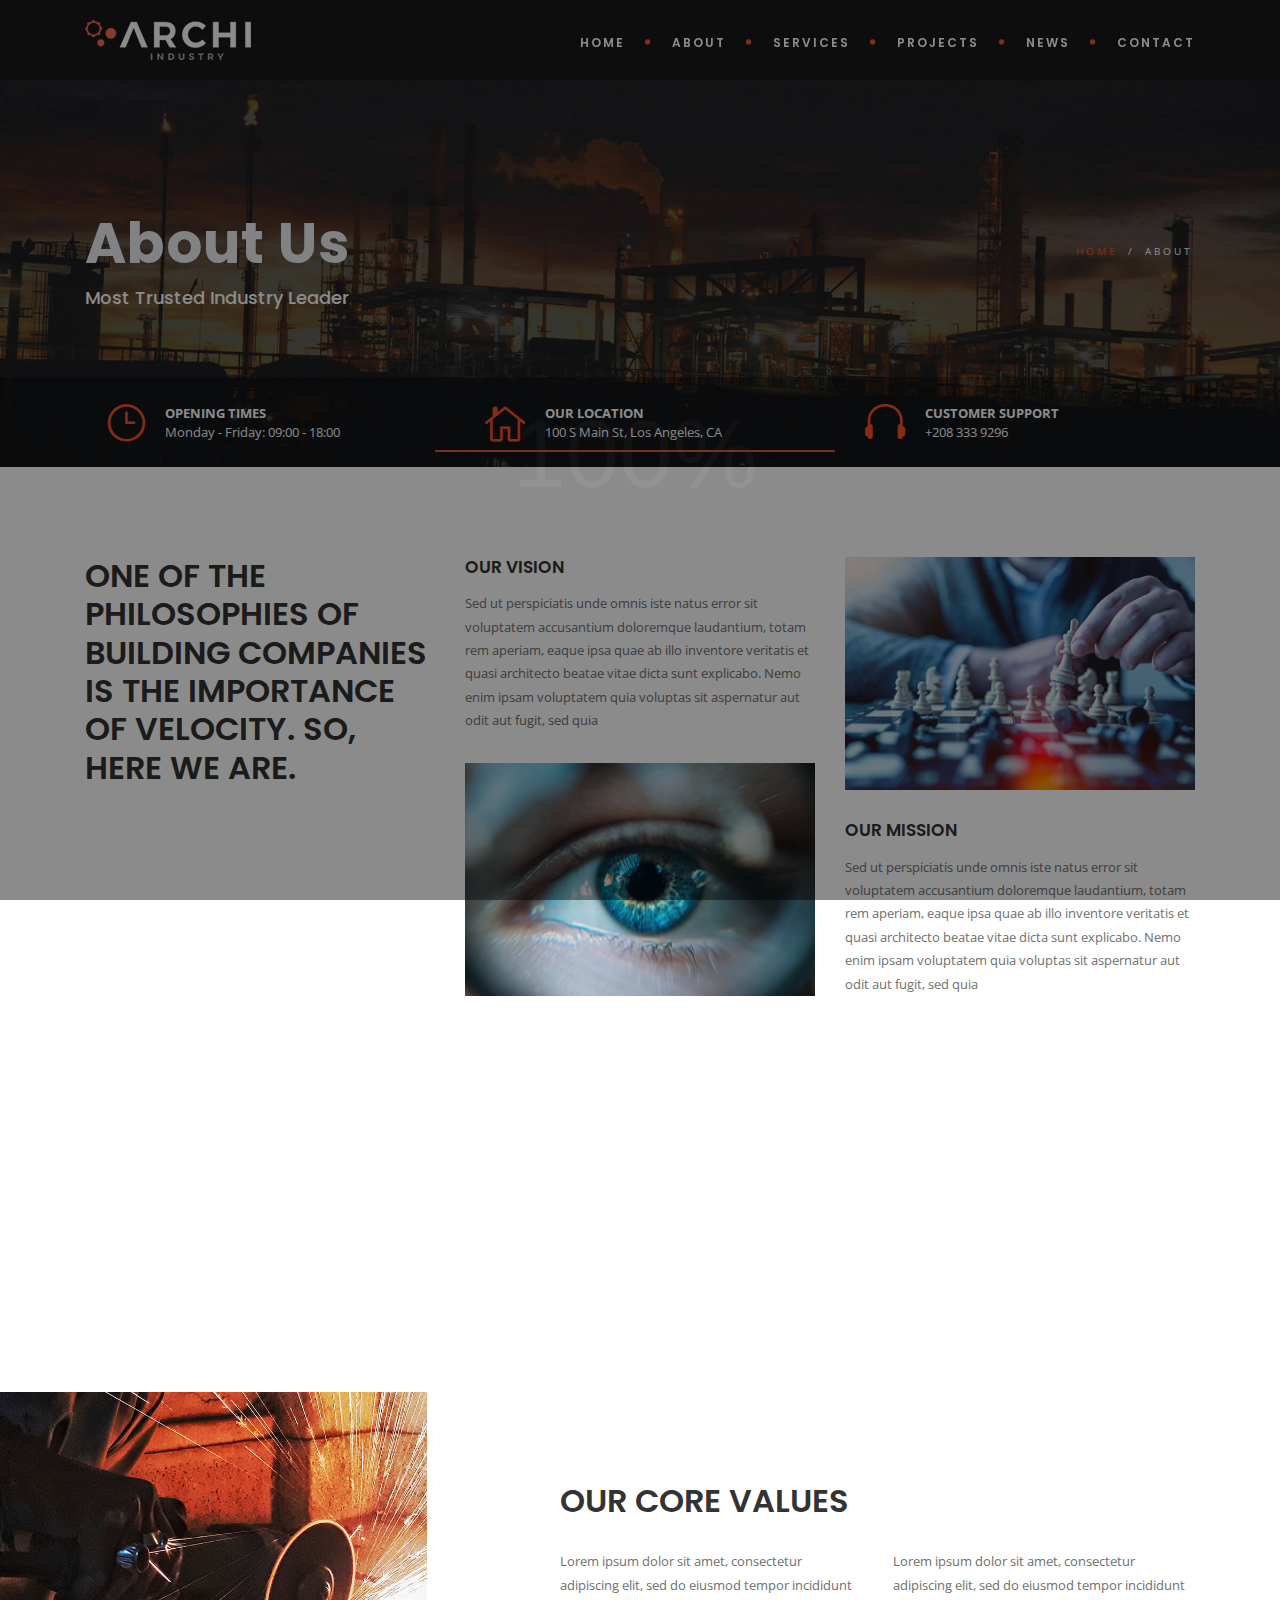
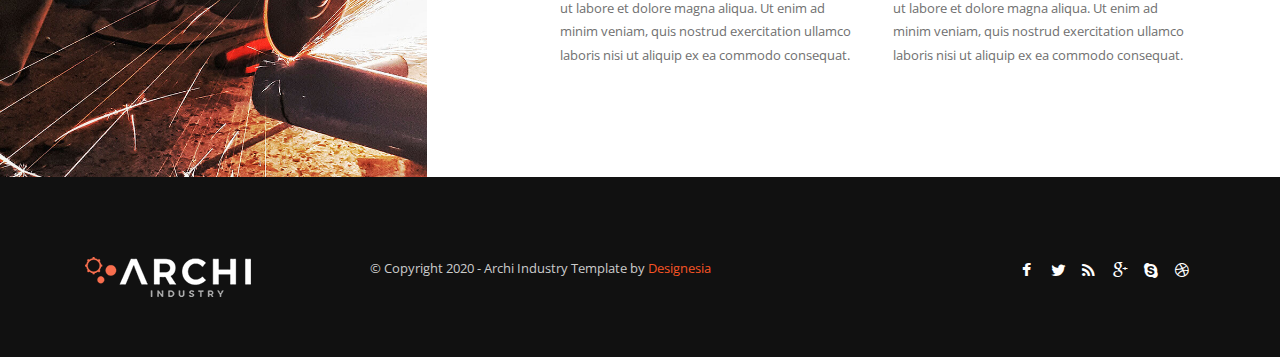
<file: about.html>
<!DOCTYPE html>
<html lang="en">
<head>
    <meta charset="utf-8">
    <title>Archi - Industry Website Template</title>
    <meta name="viewport" content="width=device-width, initial-scale=1.0">
    <meta name="description" content="Archi is best selling interior design website template with responsive stunning design">
    <meta name="keywords" content="architecture,building,business,bootstrap,creative,exterior design,furniture design,gallery,garden design,house,interior design,landscape design,multipurpose,onepage,portfolio,studio">
    <meta name="author" content="">


    <!--[if lt IE 9]>
	<script src="js/html5shiv.js"></script>
	<![endif]-->


    <!-- CSS Files
    ================================================== -->
    <link rel="stylesheet" href="css/bootstrap.css" type="text/css">
    <link rel="stylesheet" href="css/jpreloader.css" type="text/css">
    <link rel="stylesheet" href="css/animate.css" type="text/css">
    <link rel="stylesheet" href="css/plugin.css" type="text/css">
    <link rel="stylesheet" href="css/owl.carousel.css" type="text/css">
    <link rel="stylesheet" href="css/owl.theme.css" type="text/css">
    <link rel="stylesheet" href="css/owl.transitions.css" type="text/css">
    <link rel="stylesheet" href="css/magnific-popup.css" type="text/css">
    <link rel="stylesheet" href="css/style.css" type="text/css">

    <!-- custom background -->
    <link rel="stylesheet" href="css/bg.css" type="text/css">

    <!-- color scheme -->
	<link rel="stylesheet" href="css/colors/orange.css" type="text/css" id="colors">
    <link rel="stylesheet" href="css/color.css" type="text/css">

    <!-- load fonts -->
    <link rel="stylesheet" href="fonts/font-awesome/css/font-awesome.css" type="text/css">
    <link rel="stylesheet" href="fonts/elegant_font/HTML_CSS/style.css" type="text/css">
    <link rel="stylesheet" href="fonts/et-line-font/style.css" type="text/css">

    <!-- revolution slider -->
    <link rel="stylesheet" href="rs-plugin/css/settings.css" type="text/css">
    <link rel="stylesheet" href="css/rev-settings.css" type="text/css">
	
	<!-- custom css -->
    <link rel="stylesheet" href="css/custom.css" type="text/css">
	
</head>
<body class="page-projects">

    <div id="wrapper">
        <!-- header begin -->
        <header>
            <div class="info">
                <div class="container">
                    <div class="row">
                        <div class="col-md-12">
                            <div class="col">Working Hours Monday - Friday <span class="id-color"><strong>08:00-16:00</strong></span></div>
                            <div class="col">Toll Free <span class="id-color"><strong>1800.899.900</strong></span></div>
                            <!-- social icons -->
                            <div class="col social">
                                <a href="#"><i class="fa fa-facebook"></i></a>
                                <a href="#"><i class="fa fa-twitter"></i></a>
                                <a href="#"><i class="fa fa-rss"></i></a>
                                <a href="#"><i class="fa fa-google-plus"></i></a>
                                <a href="#"><i class="fa fa-envelope-o"></i></a>
                            </div>
                            <!-- social icons close -->
                        </div>
                    </div>
                </div>
            </div>

            <div class="container">
                <div class="row">
                    <div class="col-md-12">
                        <!-- logo begin -->
                        <div id="logo">
                            <a href="index.html">
                                <img class="logo" src="images/logo.png" alt="">
                            </a>
                        </div>
                        <!-- logo close -->

                        <!-- small button begin -->
                        <span id="menu-btn"></span>
                        <!-- small button close -->

                        <!-- mainmenu begin -->
                        <nav>
                            <ul id="mainmenu">
                                <li><a href="index.html">Home</a></li>
								<li><a href="about.html">About</a></li>
								<li><a href="services.html">Services</a>
									<ul>
										<li><a href="services.html">All Services</a></li>
										<li><a href="service-single.html">Single</a></li>
									</ul>
								</li>
                                <li><a href="projects.html">Projects</a></li>
                                <li><a href="news.html">News</a></li>
                                <li><a href="contact.html">Contact</a></li>
                            </ul>
                        </nav>

                    </div>
                    <!-- mainmenu close -->

                </div>
            </div>
        </header>
        <!-- header close -->

        <!-- subheader -->
        <section id="subheader" data-bgimage="url(images/background/subheader-1.jpg" class="style-2" data-stellar-background-ratio=".1">
            <div class="container">
                <div class="row">
                    <div class="col-md-12">
                        <div class="title-wrap">
							<h1>About Us</h1>
							<h4>Most Trusted Industry Leader</h4>
						</div>
                        <ul class="crumb">
                            <li><a href="index.html">Home</a></li>
                            <li class="sep">/</li>
                            <li>About</li>
                        </ul>
                    </div>
                </div>
            </div>
        </section>
        <!-- subheader close -->
		
		<div id="info-box" class="no-padding mt-90 mobile-hide absolute z-index500 text-light">
                <div class="container">
                    <div class="row">
                        <div class="col-md-12">
                            <div class="overlay10">

                                <div class="row">
                                    <div class="col-md-4">
                                        <div class="info-box padding20">
                                            <i class="icon_clock_alt id-color"></i>
                                            <div class="info-box_text">
                                                <div class="info-box_title">Opening Times</div>
                                                <div class="info-box_subtite">Monday - Friday: 09:00 - 18:00</div>
                                            </div>
                                        </div>
                                    </div>

                                    <div class="col-md-4">
                                        <div class="info-box padding20">
                                            <i class="icon_house_alt id-color"></i>
                                            <div class="info-box_text">
                                                <div class="info-box_title">Our Location</div>
                                                <div class="info-box_subtite">100 S Main St, Los Angeles, CA</div>
                                            </div>
                                        </div>
                                    </div>

                                    <div class="col-md-4">
                                        <div class="info-box padding20">
                                            <i class="icon_headphones id-color"></i>
                                            <div class="info-box_text">
                                                <div class="info-box_title">Customer Support</div>
                                                <div class="info-box_subtite">+208 333 9296</div>
                                            </div>
                                        </div>
                                    </div>

                                    <div class="clearfix"></div>
                                </div>
                            </div>

                        </div>
                    </div>
                </div>
            </div>

        <!-- content begin -->
        <div id="content" class="no-top no-bottom">
            <!-- section begin -->
            <section id="section-about">
                <div class="container">
                    <div class="row">
						<div class="col-md-4">
                            <h2 class="mt0">One of the philosophies of building companies is the importance of velocity. So, here we are.</h2> 
                        </div>
						
                        <div class="col-md-4">
                            <h3>Our Vision</h3>
                            Sed ut perspiciatis unde omnis iste natus error sit voluptatem accusantium doloremque laudantium, totam rem aperiam, eaque ipsa quae ab illo inventore veritatis et quasi architecto beatae vitae dicta sunt explicabo. Nemo enim ipsam voluptatem quia voluptas sit aspernatur aut odit aut fugit, sed quia 
							<div class="spacer-single"></div>
                            <a class="image-popup-no-margins" href="images/misc/pic_4.jpg">
                                <img src="images/misc/pic_4.jpg" class="img-responsive" alt="">
                            </a>
                        </div>

                        <div class="col-md-4">
                            <img src="images/misc/pic_5.jpg" class="img-responsive" alt="">
							<div class="spacer-single"></div>
							<h3>Our Mission</h3>
                            Sed ut perspiciatis unde omnis iste natus error sit voluptatem accusantium doloremque laudantium, totam rem aperiam, eaque ipsa quae ab illo inventore veritatis et quasi architecto beatae vitae dicta sunt explicabo. Nemo enim ipsam voluptatem quia voluptas sit aspernatur aut odit aut fugit, sed quia 
                        </div>

                    </div>
                </div>
            </section>
            <!-- section close -->
			
			<!-- section begin -->
            <section id="section-fun-facts-2" class="padding60 text-light" data-stellar-background-ratio="-.1">
                <div class="container">
                    <div class="row">
                        <div class="col-md-4">
                            <div class="de_count">
                                <h3 class="timer" data-to="35180" data-speed="2500">0</h3>
                                <span>Hours of Works</span>
                            </div>
                        </div>

                        <div class="col-md-4">
                            <div class="de_count">
                                <h3 class="timer" data-to="2450" data-speed="2500">0</h3>
                                <span>Tasks Done</span>
                            </div>
                        </div>

                        <div class="col-md-4">
                            <div class="de_count">
                                <h3 class="timer" data-to="1200" data-speed="2500">0</h3>
                                <span>Feedback Received</span>
                            </div>
                        </div>
                    </div>

                </div>
            </section>
            <!-- section close -->
			
			<!-- section service begin -->
            <section id="section-side-3" class="side-bg no-padding">
                <div class="image-container col-md-4">
                    <div class="background-image"></div>
                </div>

                <div class="container">
                    <div class="row">
                        <div class="inner-padding">
                            <div class="col-md-7 offset-md-4 pull-right">
                                <h2>Our Core Values</h2>
								<div class="spacer-single"></div>
                                <div class="row">
									<div class="col-md-6">
										 <p>Lorem ipsum dolor sit amet, consectetur adipiscing elit, sed do eiusmod tempor incididunt
										ut labore et dolore magna aliqua. Ut enim ad minim veniam, quis nostrud exercitation
										ullamco laboris nisi ut aliquip ex ea commodo consequat.</p>
									</div>
									<div class="col-md-6">
										 <p>Lorem ipsum dolor sit amet, consectetur adipiscing elit, sed do eiusmod tempor incididunt
										ut labore et dolore magna aliqua. Ut enim ad minim veniam, quis nostrud exercitation
										ullamco laboris nisi ut aliquip ex ea commodo consequat.</p>
									</div>
								</div>
                            </div>
                            <div class="clearfix"></div>
                        </div>
                    </div>
                </div>
            </section>
            <!-- section service close -->
        </div>

        <!-- footer begin -->
        <footer>
            <div class="container pb40">
                <div class="row">
                    <div class="col-md-3">
                        <img src="images/logo.png" class="logo-small" alt=""><br>
                    </div>

                    <div class="col-md-6">
                        &copy; Copyright 2020 - Archi Industry Template by <span class="id-color">Designesia</span>
                    </div>

                    <div class="col-md-3 text-right">
                        <div class="social-icons">
                            <a href="#"><i class="fa fa-facebook fa-lg"></i></a>
                            <a href="#"><i class="fa fa-twitter fa-lg"></i></a>
                            <a href="#"><i class="fa fa-rss fa-lg"></i></a>
                            <a href="#"><i class="fa fa-google-plus fa-lg"></i></a>
                            <a href="#"><i class="fa fa-skype fa-lg"></i></a>
                            <a href="#"><i class="fa fa-dribbble fa-lg"></i></a>
                        </div>
                    </div>
                </div>
            </div>


            <a href="#" id="back-to-top"></a>
        </footer>
        <!-- footer close -->

    </div>



    <!-- Javascript Files
    ================================================== -->
    <script src="js/jquery.min.js"></script>
    <script src="js/jpreLoader.js"></script>
    <script src="js/bootstrap.min.js"></script>
    <script src="js/jquery.isotope.min.js"></script>
    <script src="js/easing.js"></script>
    <script src="js/jquery.flexslider-min.js"></script>
    <script src="js/jquery.scrollto.js"></script>
    <script src="js/owl.carousel.js"></script>
    <script src="js/jquery.countTo.js"></script>
    <script src="js/classie.js"></script>
    <script src="js/video.resize.js"></script>
    <script src="js/validation.js"></script>
    <script src="js/wow.min.js"></script>
    <script src="js/jquery.magnific-popup.min.js"></script>
	<script src="js/jquery.stellar.min.js"></script>
    <script src="js/enquire.min.js"></script>
    <script src="js/designesia.js"></script>

    <!-- SLIDER REVOLUTION SCRIPTS  -->
    <script type="text/javascript" src="rs-plugin/js/jquery.themepunch.plugins.min.js"></script>
    <script type="text/javascript" src="rs-plugin/js/jquery.themepunch.revolution.min.js"></script>

</body>
</html>
</file>
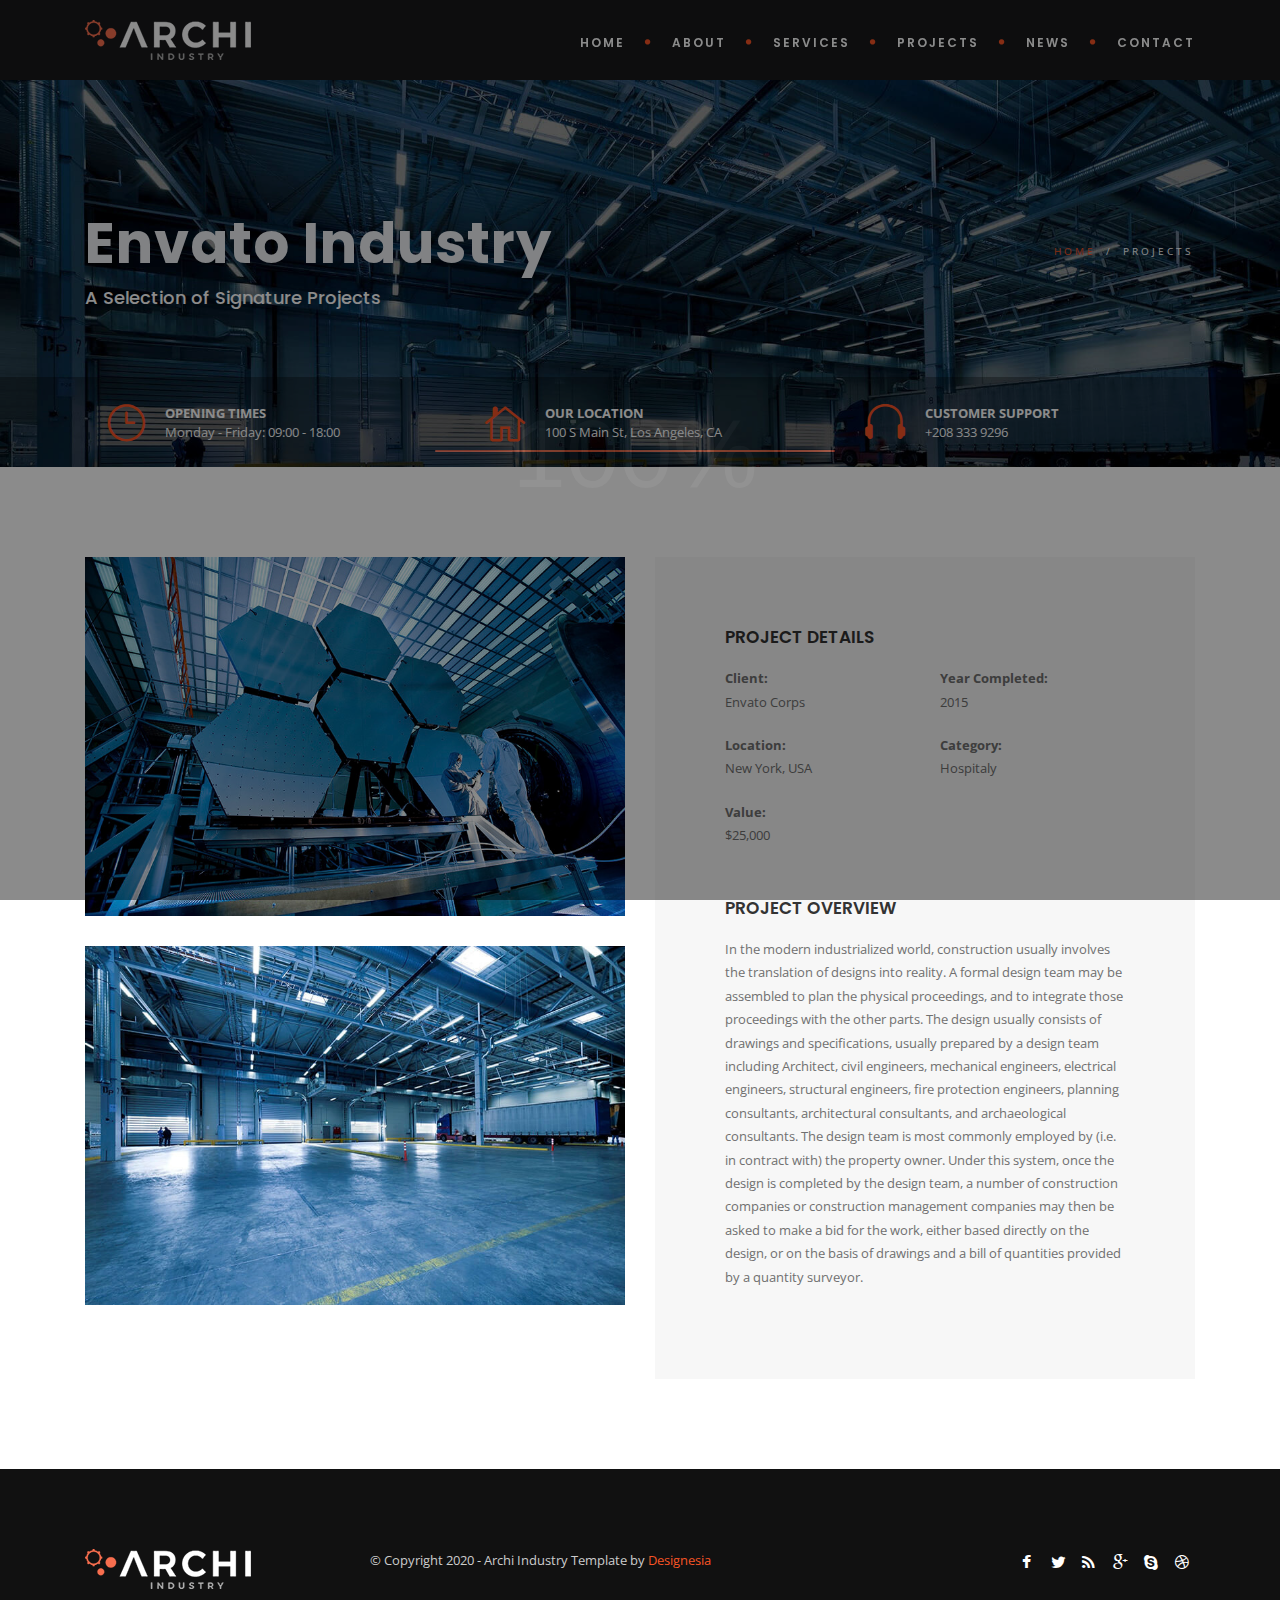
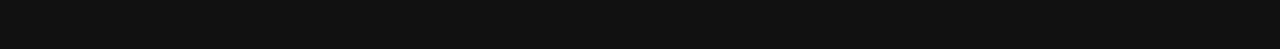
<file: project-details.html>
<!DOCTYPE html>
<html lang="en">
<head>
    <meta charset="utf-8">
    <title>Archi - Industry Website Template</title>
    <meta name="viewport" content="width=device-width, initial-scale=1.0">
    <meta name="description" content="Archi is best selling interior design website template with responsive stunning design">
    <meta name="keywords" content="architecture,building,business,bootstrap,creative,exterior design,furniture design,gallery,garden design,house,interior design,landscape design,multipurpose,onepage,portfolio,studio">
    <meta name="author" content="">


    <!--[if lt IE 9]>
	<script src="js/html5shiv.js"></script>
	<![endif]-->


    <!-- CSS Files
    ================================================== -->
    <link rel="stylesheet" href="css/bootstrap.css" type="text/css">
    <link rel="stylesheet" href="css/jpreloader.css" type="text/css">
    <link rel="stylesheet" href="css/animate.css" type="text/css">
    <link rel="stylesheet" href="css/plugin.css" type="text/css">
    <link rel="stylesheet" href="css/owl.carousel.css" type="text/css">
    <link rel="stylesheet" href="css/owl.theme.css" type="text/css">
    <link rel="stylesheet" href="css/owl.transitions.css" type="text/css">
    <link rel="stylesheet" href="css/magnific-popup.css" type="text/css">
    <link rel="stylesheet" href="css/style.css" type="text/css">

    <!-- custom background -->
    <link rel="stylesheet" href="css/bg.css" type="text/css">

    <!-- color scheme -->
	<link rel="stylesheet" href="css/colors/orange.css" type="text/css" id="colors">
    <link rel="stylesheet" href="css/color.css" type="text/css">

    <!-- load fonts -->
    <link rel="stylesheet" href="fonts/font-awesome/css/font-awesome.css" type="text/css">
    <link rel="stylesheet" href="fonts/elegant_font/HTML_CSS/style.css" type="text/css">
    <link rel="stylesheet" href="fonts/et-line-font/style.css" type="text/css">

    <!-- revolution slider -->
    <link rel="stylesheet" href="rs-plugin/css/settings.css" type="text/css">
    <link rel="stylesheet" href="css/rev-settings.css" type="text/css">
	
	<!-- custom css -->
    <link rel="stylesheet" href="css/custom.css" type="text/css">
	
</head>
<body class="page-projects">

    <div id="wrapper">
        <!-- header begin -->
        <header>
            <div class="info">
                <div class="container">
                    <div class="row">
                        <div class="col-md-12">
                            <div class="col">Working Hours Monday - Friday <span class="id-color"><strong>08:00-16:00</strong></span></div>
                            <div class="col">Toll Free <span class="id-color"><strong>1800.899.900</strong></span></div>
                            <!-- social icons -->
                            <div class="col social">
                                <a href="#"><i class="fa fa-facebook"></i></a>
                                <a href="#"><i class="fa fa-twitter"></i></a>
                                <a href="#"><i class="fa fa-rss"></i></a>
                                <a href="#"><i class="fa fa-google-plus"></i></a>
                                <a href="#"><i class="fa fa-envelope-o"></i></a>
                            </div>
                            <!-- social icons close -->
                        </div>
                    </div>
                </div>
            </div>

            <div class="container">
                <div class="row">
                    <div class="col-md-12">
                        <!-- logo begin -->
                        <div id="logo">
                            <a href="index.html">
                                <img class="logo" src="images/logo.png" alt="">
                            </a>
                        </div>
                        <!-- logo close -->

                        <!-- small button begin -->
                        <span id="menu-btn"></span>
                        <!-- small button close -->

                        <!-- mainmenu begin -->
                        <nav>
                            <ul id="mainmenu">
                                <li><a href="index.html">Home</a></li>
								<li><a href="about.html">About</a></li>
								<li><a href="services.html">Services</a>
									<ul>
										<li><a href="services.html">All Services</a></li>
										<li><a href="service-single.html">Single</a></li>
									</ul>
								</li>
                                <li><a href="projects.html">Projects</a></li>
                                <li><a href="news.html">News</a></li>
                                <li><a href="contact.html">Contact</a></li>
                            </ul>
                        </nav>

                    </div>
                    <!-- mainmenu close -->

                </div>
            </div>
        </header>
        <!-- header close -->

        <!-- subheader -->
        <section id="subheader" data-bgimage="url(images/background/subheader-6.jpg" class="style-2" data-stellar-background-ratio=".1">
            <div class="container">
                <div class="row">
                    <div class="col-md-12">
                        <div class="title-wrap">
							<h1>Envato Industry</h1>
							<h4>A Selection of Signature Projects</h4>
						</div>
                        <ul class="crumb">
                            <li><a href="index.html">Home</a></li>
                            <li class="sep">/</li>
                            <li>Projects</li>
                        </ul>
                    </div>
                </div>
            </div>
        </section>
        <!-- subheader close -->
		
		<div id="info-box" class="no-padding mt-90 mobile-hide absolute z-index500 text-light">
                <div class="container">
                    <div class="row">
                        <div class="col-md-12">
                            <div class="overlay10">

                                <div class="row">
                                    <div class="col-md-4">
                                        <div class="info-box padding20">
                                            <i class="icon_clock_alt id-color"></i>
                                            <div class="info-box_text">
                                                <div class="info-box_title">Opening Times</div>
                                                <div class="info-box_subtite">Monday - Friday: 09:00 - 18:00</div>
                                            </div>
                                        </div>
                                    </div>

                                    <div class="col-md-4">
                                        <div class="info-box padding20">
                                            <i class="icon_house_alt id-color"></i>
                                            <div class="info-box_text">
                                                <div class="info-box_title">Our Location</div>
                                                <div class="info-box_subtite">100 S Main St, Los Angeles, CA</div>
                                            </div>
                                        </div>
                                    </div>

                                    <div class="col-md-4">
                                        <div class="info-box padding20">
                                            <i class="icon_headphones id-color"></i>
                                            <div class="info-box_text">
                                                <div class="info-box_title">Customer Support</div>
                                                <div class="info-box_subtite">+208 333 9296</div>
                                            </div>
                                        </div>
                                    </div>

                                    <div class="clearfix"></div>
                                </div>
                            </div>

                        </div>
                    </div>
                </div>
            </div>

        <!-- content begin -->
        <div id="content">
            <div class="container">
                <div class="row">

                    <div class="col-md-6">
                        <div id="project-img-carousel" class="zoom-gallery">
                            <figure class="pic-hover hover-scale mb30">
                                <a href="images/portfolio/view/p1_a.jpg">
                                    <span class="bg-overlay"></span>
                                    <img src="images/portfolio/view/p1_a.jpg" class="img-responsive" alt="">
                                </a>
                            </figure>

                            <figure class="pic-hover hover-scale">
                                <a href="images/portfolio/view/p1_b.jpg">
                                    <span class="bg-overlay"></span>
                                    <img src="images/portfolio/view/p1_b.jpg" class="img-responsive" alt="">
                                </a>
                            </figure>

                        </div>
                    </div>

                    <div class="col-md-6">

                        <div class="padding60" data-bgcolor="#f7f7f7">
                            <h3 class="mb20">Project Details
								<span class="tiny-border"></span>
                            </h3>

                            <div class="info-details">
                                <div class="row">
                                    <div class="col-md-6">
                                        <div class="info-text">
                                            <span class="title">Client:</span>
                                            <span class="val">Envato Corps</span>
                                        </div>

                                        <div class="info-text">
                                            <span class="title">Location:</span>
                                            <span class="val">New York, USA</span>
                                        </div>

                                        <div class="info-text">
                                            <span class="title">Value:</span>
                                            <span class="val">$25,000</span>
                                        </div>


                                    </div>

                                    <div class="col-md-6">


                                        <div class="info-text">
                                            <span class="title">Year Completed:</span>
                                            <span class="val">2015</span>
                                        </div>

                                        <div class="info-text">
                                            <span class="title">Category:</span>
                                            <span class="val">Hospitaly</span>
                                        </div>
                                    </div>
                                </div>
                            </div>

                            <div class="spacer-single"></div>

                            <h3 class="mb20">Project Overview
								<span class="tiny-border"></span>
                            </h3>

                            <p>
                                In the modern industrialized world, construction usually involves the translation of designs into reality. A formal design team may be assembled to plan the physical proceedings, and to integrate those proceedings with the other parts. The design usually consists of drawings and specifications, usually prepared by a design team including Architect, civil engineers, mechanical engineers, electrical engineers, structural engineers, fire protection engineers, planning consultants, architectural consultants, and archaeological consultants. The design team is most commonly employed by (i.e. in contract with) the property owner. Under this system, once the design is completed by the design team, a number of construction companies or construction management companies may then be asked to make a bid for the work, either based directly on the design, or on the basis of drawings and a bill of quantities provided by a quantity surveyor.

                            </p>

                        </div>


                    </div>

                </div>
            </div>



        </div>

        <!-- footer begin -->
        <footer>
            <div class="container pb40">
                <div class="row">
                    <div class="col-md-3">
                        <img src="images/logo.png" class="logo-small" alt=""><br>
                    </div>

                    <div class="col-md-6">
                        &copy; Copyright 2020 - Archi Industry Template by <span class="id-color">Designesia</span>
                    </div>

                    <div class="col-md-3 text-right">
                        <div class="social-icons">
                            <a href="#"><i class="fa fa-facebook fa-lg"></i></a>
                            <a href="#"><i class="fa fa-twitter fa-lg"></i></a>
                            <a href="#"><i class="fa fa-rss fa-lg"></i></a>
                            <a href="#"><i class="fa fa-google-plus fa-lg"></i></a>
                            <a href="#"><i class="fa fa-skype fa-lg"></i></a>
                            <a href="#"><i class="fa fa-dribbble fa-lg"></i></a>
                        </div>
                    </div>
                </div>
            </div>


            <a href="#" id="back-to-top"></a>
        </footer>
        <!-- footer close -->

    </div>



    <!-- Javascript Files
    ================================================== -->
    <script src="js/jquery.min.js"></script>
    <script src="js/jpreLoader.js"></script>
    <script src="js/bootstrap.min.js"></script>
    <script src="js/jquery.isotope.min.js"></script>
    <script src="js/easing.js"></script>
    <script src="js/jquery.flexslider-min.js"></script>
    <script src="js/jquery.scrollto.js"></script>
    <script src="js/owl.carousel.js"></script>
    <script src="js/jquery.countTo.js"></script>
    <script src="js/classie.js"></script>
    <script src="js/video.resize.js"></script>
    <script src="js/validation.js"></script>
    <script src="js/wow.min.js"></script>
    <script src="js/jquery.magnific-popup.min.js"></script>
	<script src="js/jquery.stellar.min.js"></script>
    <script src="js/enquire.min.js"></script>
    <script src="js/designesia.js"></script>

    <!-- SLIDER REVOLUTION SCRIPTS  -->
    <script type="text/javascript" src="rs-plugin/js/jquery.themepunch.plugins.min.js"></script>
    <script type="text/javascript" src="rs-plugin/js/jquery.themepunch.revolution.min.js"></script>

</body>
</html>
</file>
<file: css/jpreloader.css>
#jpreOverlay {
	background-color: #000000;
	position:absolute;
	width:100%;
	height:100%;
}
#jpreSlide{
	font-size:22px;
	color:#ccc;
	text-align:center;
	width:50%;
	height:30%;
}
#jpreLoader{
	width:400px;
	height:2px;
	background:#111;
	border-radius:25px;
	-moz-border-radius:25px;
	-webkit-border-radius:25px;
}

#jpreBar {
	background:#222;
	border-radius:25px;
	-moz-border-radius:25px;
	-webkit-border-radius:25px;
}

#jprePercentage {
	color:#111;
	z-index:-1;
	font-family:Arial,Helvetica,sans-serif;
	text-align:center;
	margin-top:10px;
	font-size:96px;
	margin-top:-10px;
}

#jSplash{
	line-height:200%;
}

#jSplash section{
	padding:0;
	display:block;
	background:none !important;
}
</file>
<file: css/plugin.css>
@charset "utf-8";
/* CSS Document */

/* ================================================== */
/* isotope */
/* ================================================== */
.isotope,
.isotope .isotope-item {
/* change duration value to whatever you like */
-webkit-transition-duration: 0.8s;
-moz-transition-duration: 0.8s;
-ms-transition-duration: 0.8s;
-o-transition-duration: 0.8s;
transition-duration: 0.8s;
}

.isotope {
-webkit-transition-property: height, width;
-moz-transition-property: height, width;
-ms-transition-property: height, width;
-o-transition-property: height, width;
transition-property: height, width;
}

.isotope .isotope-item {
-webkit-transition-property: -webkit-transform, opacity;
-moz-transition-property: -moz-transform, opacity;
-ms-transition-property: -ms-transform, opacity;
-o-transition-property: -o-transform, opacity;
transition-property: transform, opacity;
}

/**** disabling Isotope CSS3 transitions ****/

.isotope.no-transition,
.isotope.no-transition .isotope-item,
.isotope .isotope-item.no-transition {
-webkit-transition-duration: 0s;
-moz-transition-duration: 0s;
-ms-transition-duration: 0s;
-o-transition-duration: 0s;
transition-duration: 0s;
}

#filters {
font-size:12px;
letter-spacing:1px;
padding: 0;
margin: 0;
margin-bottom: 20px;
font-weight:400;
}

#filters li {
display: inline-block;
margin-right: 5px;
margin-bottom: 10px;
}

#filters a {
outline:none;
padding: 10px 20px 8px 20px;
color: #888;
font-size:11px;
letter-spacing:3px;
text-decoration: none;
text-transform:uppercase;
background:#eee;
border:none !important;
}

#filters a {
color:#888;
border: solid 1px #555;
}

#filters a:hover {
	background:#111;
}

#filters a.selected {
color: #111;
}

.isotope-item {
z-index: 2;
}

.isotope-hidden.isotope-item {
pointer-events: none;
z-index: 1;
}





/* -------------------------------------------------- */
/* flex slider */
/* -------------------------------------------------- */
.flexslider {
width: 100%;
background: none;
border: none;
box-shadow: none;
margin: 0px;
}

.control-slider {
float: right;
display: inline-block;
margin-right: -10px;
}

.prev-slider, .next-slider {
float: left;
display: block;
text-align: center;
margin-top: 10px;
cursor: pointer;
}

.prev-slider i, .next-slider i {
border: solid 1px #ccc;
padding: 5px 10px 5px 10px;
}

.prev-slider i:hover, .next-slider i:hover {
color: #fff;
border: solid 1px #333;
background: #333;
}

.prev-slider {
margin-right: -5px;
}

.project-carousel ul.slides, .project-carousel-3-col ul.slides{
margin-top: 10px;
margin-bottom: 20px;
}

.logo-carousel .flex-direction-nav,
.project-carousel .flex-control-nav,
.project-carousel .flex-direction-nav,
.project-carousel-3-col .flex-control-nav,
.project-carousel-3-col .flex-direction-nav {
display: none;
}

.logo-carousel.no-control .flex-control-nav{
display:none;
}

.logo-carousel li img {
width: auto !important;

}


/* flex slider - testi slider */
#testimonial-full {
text-align: center;
padding: 10px 0 10px 0;
text-shadow:none;
}

#testimonial-full blockquote {
color: #fff;
border: none !important;
margin: 0;
font-size: 18px;
font-family:"Open Sans";
font-weight:300;
font-style:normal;
line-height:1.5em;
text-transform:uppercase;
letter-spacing:3px;
}

#testimonial-full span{
	letter-spacing:0;
	margin-top:20px;
	text-transform:none;
}

.testi-slider .flex-control-nav {
position: absolute !important;
margin-top: -50px !important;
}

.testi-slider .flex-direction-nav {
display: none;
}
/* Control Nav */
.testi-slider .flex-control-nav {
width: 100%;
position: absolute;
bottom: -40px;
text-align: center;
}

.testi-slider .flex-control-nav li {
margin: 0 6px;
display: inline-block;
zoom: 1;
*display: inline;
}

.testi-slider .flex-control-paging li a {
background: none;
width: 8px;
height: 8px;
display: block;
border: solid 1px #fff;
cursor: pointer;
text-indent: -9999px;
-webkit-border-radius: 20px;
-moz-border-radius: 20px;
-o-border-radius: 20px;
border-radius: 20px;
-webkit-box-shadow: none;
-moz-box-shadow: none;
-o-box-shadow: none;
box-shadow: none;
}

.testi-slider .flex-control-paging li a:hover {
border: solid 1px #fff;
background: #fff;
}

.testi-slider .flex-control-paging li a.flex-active {
border: solid 1px #fff;
cursor: default;
background: #fff;
}




/* ================================================== */
/* jquery totop */
/* ================================================== */
#toTop {
z-index: 1555;
display: none;
text-decoration: none;
position: fixed;
bottom: 10px;
right: 10px;
overflow: hidden;
width: 51px;
height: 51px;
border: none;
text-indent: -999px;
background: url(../images/ui.totop.png) no-repeat left top;
}
#toTopHover {
background: url(../images/ui.totop.png) no-repeat left -51px;
width: 51px;
height: 51px;
display: block;
overflow: hidden;
float: left;
}
#toTop:active, #toTop:focus {
outline: none;
}

.owl-theme .owl-controls .owl-page span{
	background:#fff !important;
	margin-top:30px;
	width:5px;
	height:5px;
}


.typed-cursor{
    opacity: 1;
    -webkit-animation: blink 0.7s infinite;
    -moz-animation: blink 0.7s infinite;
    animation: blink 0.7s infinite;
}
@keyframes blink{
    0% { opacity:1; }
    50% { opacity:0; }
    100% { opacity:1; }
}
@-webkit-keyframes blink{
    0% { opacity:1; }
    50% { opacity:0; }
    100% { opacity:1; }
}
@-moz-keyframes blink{
    0% { opacity:1; }
    50% { opacity:0; }
    100% { opacity:1; }
}
</file>
<file: css/style.css>
/* ================================================== */
/* created by designesia

* body
* header
	* subheader
* navigation
* content
* section
* footer
* sidebar
* blog
* products
* contact
* coming soon page
* elements
	* address
	* border
	* breadcrumb
	* button
	* columns
	* counter
	* divider
	* dropcap
	* form
	* heading
	* icon font
	* list
	* map
	* package
	* page heading
	* pagination
	* pricing
	* progress bar
	* social icons
	* spacer
	* tabs
	* team
	* testimonial
* media query

/* ================================================== */
@charset "utf-8";
@import url(https://fonts.googleapis.com/css?family=Open+Sans:300,300i,400,400i,600,600i,700,700i,800,800i);
@import url(https://fonts.googleapis.com/css?family=Dosis:400,200,300,500,600,700,800);
@import url(https://fonts.googleapis.com/css?family=Allura);

/* ================================================== */
/* body */
/* ================================================== */
html{
background:#000000 !important;
}

body {
	display:none;
	font-family: "Open Sans",Arial, Helvetica, sans-serif;
	font-size: 13px;
	font-weight:400;
	color: #dddddd;
	line-height: 1.8em;
	padding: 0;
	background:#606060;
}

body.de_light,.de_light{
	color:#606060;
}

.rtl,
.rtl .tp-caption{
	text-align:right;
}
.rtl header div#logo{
	float:right;
}
.rtl header nav {
	float:left;
}
.rtl #subheader h1{
	float:right;
	padding-right: 0px;
	margin-right: 0px;
}
.rtl .crumb {
	float:left;
	padding:0;
	margin:0;
}
.rtl .de-team-list .small-border{
	float:right;
}
.rtl .crumb li{
	float:right;
	padding:0 5px;
}

#wrapper{
overflow:hidden;
}

.de-navbar-left #wrapper{
overflow:visible;
}

/* ================================================== */
/*  header	*/ 
/* ================================================== */
	header {
	width: 100%;
	height: 80px;
	position: fixed;
	top: 0;
	left: 0;
	z-index: 1001;
	-webkit-transition: height 0.3s;
	-moz-transition: height 0.3s;
	-ms-transition: height 0.3s;
	-o-transition: height 0.3s;
	transition: height 0.3s;
	background:#18191b;
	border-bottom:solid 1px rgba(0,0,0,0.0);
	}
	
	header .info{
	display:none;
	color:#fff;
	text-align:right;
	padding:10px 0 10px 0;
	width:100%;
	z-index:100;
	border-bottom:solid 1px rgba(255,255,255,.2);
	}
	header .info .column{
	display:inline-block;
	padding:0 15px 0 15px;
	font-size:11px;
	letter-spacing:1px;
	}
	header .info .social.column{
	border:none;
	}
	header .info .social i{
	color:#fff;
	font-size:14px;
	display:inline-block;
	float:none;
	padding:0 10px 0 10px;
	}
	header .info strong{
	font-size:12px;
	}
	
	header.header-light .info{
	color:#333;
	}
	header.header-light .info .social i{
	color:#333;
	}
	header.transparent.header-light .info,
	header.transparent.header-light .info .social i{
	color:#fff;
	}
	
	header.header-bg{
	background:rgba(0,0,0,0.5);
	}
	
	header.transparent{
	background:rgba(0,0,0,0.0);
	}
	
	header.autoshow{
	top:-80px;
	}	
	
	header.autoshow.scrollOn,header.autoshow.scrollOff{
	-o-transition:.5s;
	-ms-transition:.5s;
	-moz-transition:.5s;
	-webkit-transition:.5s;
	transition:.5s;
	outline: none;	
	}
	
	header.autoshow.scrollOn{
	top:0;
	}
	
	header.autoshow.scrollOff{
	top:-80px;
	}
	
	header div#logo {
	display: table;
	height: 80px;
	float: left;
	-webkit-transition: all 0.3s;
	-moz-transition: all 0.3s;
	-ms-transition: all 0.3s;
	-o-transition: all 0.3s;
	transition: all 0.3s; 
	}
	header div#logo .logo-2{
	display:none;
	}
	header div#logo a{
	display:table-cell;
    vertical-align:middle;
	}
	header nav {
	float:right;
	}
	header nav a {
	-webkit-transition: all 0.3s;
	-moz-transition: all 0.3s;
	-ms-transition: all 0.3s;
	-o-transition: all 0.3s;
	transition: all 0.3s; 
	}
	header nav a:hover {
	color: #555; 
	}
	header.smaller:not(.header-bottom):not(.side-header) #mainmenu a{
	padding-top: 18px;
	padding-bottom:18px;
	}
	header.smaller:not(.header-bottom):not(.side-header) #mainmenu li li a{
	padding-top: 0px;
	padding-bottom: 0px;
	}
	header.smaller:not(.header-bottom):not(.side-header) #mainmenu ul{
	top:70px;
	}
	header.smaller:not(.header-bottom):not(.side-header) #mainmenu ul ul{
	top:0px;
	}
	header.smaller:not(.header-bottom):not(.side-header){
	height: 70px;
	background:#18191b;
	}
	header.smaller.no-border:not(.header-bottom):not(.side-header){
	border:none;
	}
	header.smaller:not(.header-bottom):not(.side-header) div#logo {
	height:70px;
	}
	
	.logo-smaller div#logo {
	width: 150px;
	height:30px;
	line-height: 65px;
	font-size: 30px;
	}
	.logo-smaller div#logo img{
	line-height: 75px;
	font-size: 30px;
	}
	.logo-smaller  div#logo .logo-1{
	display:none;
	}
	.logo-smaller  div#logo .logo-2{
		display:inline-block;
	}
	.logo-small{
	margin-bottom:20px;
	}
		
	header.de_header_2{
		height:125px;	
	}
	
	header.de_header_2.smaller {
		height:70px;
	}
	
	header.de_header_2.smaller .info{
		position:absolute;
		opacity:0;
		z-index:-1;
	}
	
	header.header-light{
	background:#fff;
	}
	
	header.header-light.transparent{
	background:none;
	}
	
	header.smaller:not(.header-bottom).header-light{
	background:#fff;
	border-bottom-color:#eee;
	}
	
	.de-navbar-left{
	background:#151618 ;
	}
	
	.de-navbar-left #logo{
	padding:40px;
	text-align:center;
	width:100%;
	}
	
	.de-navbar-left header{
	position:relative;
	display:block;
	width:100%;
	height:100%;
	left:0;
	background:none;
	padding:30px;
	padding-right:20px;
	}
	
	
	.de-navbar-left header #mainmenu{
	float:none;
	margin:0;
	padding:0;
	}	
	
	.de-navbar-left header #mainmenu > li{
	display:block !important;
	margin:0;
	float:none;
	text-align:center;
	font-family:"Dosis";
	letter-spacing:5px;
	font-size:14px;
	padding:0;
	padding-top:10px;
	padding-bottom:10px;
	border-bottom:solid 1px rgba(255,255,255,.1);
	}	
	.de_light.de-navbar-left header #mainmenu > li{
	border-bottom:solid 1px rgba(0,0,0,.05);
	}
	.de-navbar-left header #mainmenu > li > a{
	padding:0;
	opacity:.5;
	}	
	.de_light.de-navbar-left header #mainmenu > li > a{
	color:#222;
	}	
	.de-navbar-left header #mainmenu > li a:hover{
	opacity:1;
	}
	.de-navbar-left header #mainmenu > li >a:after{
	content:none;
	}
	.de-navbar-left header nav{
	float:none !important;
	}
	
	
	/* subheader */
	#subheader{
	padding-bottom:70px;
	background:#222;
	}
	.de-navbar-left  #subheader{
	padding-bottom:120px;
	}
	#subheader h1 {
	color:#eceff3;
	margin-top:80px;
	font-size: 32px;
	letter-spacing: 5px;
	float: left;
	padding-right: 40px;
	margin-right: 40px;
	text-transform:uppercase;
	}
	#subheader span {
	letter-spacing:2px;
	display: inline-block;
	font-size: 15px;
	margin-top:88px;
	color:#fff;
	}
	#subheader .crumb{
	font-size:10px;
	letter-spacing:3px;
	margin-top: 90px;
	color:#fff;
	text-transform:uppercase;
	}
	.de-navbar-left.de_light #subheader h1{
	color:#222;
	}
	
	#subheader.style-2 .title-wrap{
	float:left;
	margin-top:60px;
	}
	#subheader.style-2{
	padding:150px 0 150px 0;
	}
	#subheader.style-2 h1{
	font-size:56px;
	text-align:left;
	margin:0;
	float:none;
	font-weight:bold;
	letter-spacing:1px;
	}
	#subheader.style-2 h4{
	color:#fff;
	margin-top:10px;
	font-weight:500;
	text-transform:none;
	}
	

/* ================================================== */
/* navigation */
/* ================================================== */
	.header-custom:not(.header-mobile){
	height:auto;
	position:relative;
	width:100%;
	left:0;
	}
	.header-custom:not(.header-mobile) nav{
	display:block;
	width:100%;
	text-align:center;
	margin-bottom:-1px;
	float:none;
	}
	.header-custom:not(.header-mobile).s2 nav{
	text-align:left;
	background:none;
	margin:0;
	padding:0;
	float:left;
	}	
	.header-custom:not(.header-mobile) nav #mainmenu{
	display:inline-block !important;
	margin:0;
	float:none;
	padding:0;
	}
	.header-custom:not(.header-mobile) #mainmenu > li > a{
	padding: 20px 0px 20px 20px;
	line-height:20px;
	}
	.header-custom:not(.header-mobile) #mainmenu > li:first-child > a{
	padding-left:0;
	}
	.header-custom:not(.header-mobile) div#logo{
	width:100%;
	}
	.header-custom:not(.header-mobile) div#logo img{
	text-align:center;
	}
	.header-custom:not(.header-mobile) #mainmenu li > ul,
	.header-custom:not(.header-mobile) #mainmenu li:hover > ul{
	margin-top:-20px;
	}
	
	.header-custom:not(.header-mobile) #mainmenu li ul ul,
	.header-custom:not(.header-mobile) #mainmenu li:hover ul ul {
	top:20px;
	}
	.header-custom:not(.header-mobile) #mainmenu li ul.mega,
	.header-custom:not(.header-mobile) #mainmenu li:hover ul.mega{
	margin-top:60px;
	}
	.header-custom:not(.header-mobile) .menu-group{
	background:rgba(255,255,255,.02);
	margin-bottom:-1px;
	height:60px;
	padding-top:-1
	}
	.header-custom:not(.header-mobile) .form-default{
		margin-top:-5px;
	}
	.header-custom.header-light:not(.header-mobile) .menu-group{
	background:rgba(0,0,0,.05);
	}
	
	#mainmenu {
	font-family:"Open Sans", Arial, Helvetica, sans-serif;
	float: right;
	font-size:11px;
	font-weight:400;
	letter-spacing:3px;
	text-transform:uppercase;
	}	
	
	#mainmenu ul {
	float: right;
	margin: 0px 0px;
	padding: 0px 0px;
	height: 30px;
	}
	
	#mainmenu li {
	margin: 0px 0px;
	padding: 0px 0px;
	float: left;
	display: inline;
	list-style: none;
	position: relative;
	}
	
	#mainmenu a{
	line-height:30px;
	}
		
	#mainmenu > li > a{
	line-height:35px;
	}
		
	#mainmenu a {
	display: inline-block;
	padding: 25px 0px 25px 20px;
	text-decoration: none;
	text-align:center;
	outline:none;
	}
	
	#mainmenu a,
	header.transparent.header-light #mainmenu a{
	color:#fff;
	}
	
	#mainmenu li a:after { float:right; position:relative; font-family:"FontAwesome"; content:"\f111"; font-size:6px; margin-left:20px; margin-top:0px; color:#FAB702; }
	
	#mainmenu li:last-child a:after{display:none;}	
	
	
	#mainmenu.dotted-separator li a:after{
	content:"\f111";
	font-size:6px;
	}	
	
	#mainmenu.line-separator li a:after{
	content:"/";
	font-size:14px;
	}	
	
	#mainmenu.circle-separator li a:after{
	content:"\f10c";
	font-size:9px;
	}	
	
	#mainmenu.strip-separator li a:after{
	content:"\f068";
	font-size:9px;
	}	
	
	#mainmenu.plus-separator li a:after{
	content:"\f067";
	font-size:11px;
	}	
	
	#mainmenu.square-separator li a:after{
	content:"\f096";
	font-size:11px;
	}		
	
	#mainmenu.no-separator li a:after{
	font-size:0px;
	}
	
	#mainmenu li li {
	font-size: 10px;
	font-weight: normal; 
	border-bottom: solid 1px #333;
	}
	
	#mainmenu li li:last-child {
	border-bottom: none;
	}
	

	#mainmenu li li a {
	padding: 0px 12px 0px 12px;
	background: #222327;
	border-top: none;
	color: #ccc;
	width:201px;
	border-left:none;
	text-align:left;
	}
	
	#mainmenu li li a:hover{
	color:#111;
	}
	
	#mainmenu li li a:after {
	content:none !important;
	}
	
	#mainmenu li li li a {
	background: #222327;
	}
	
	#mainmenu li li a:hover {
	color:#111;
	background: #1a8b49;
	}
	
	/* new added menu */
	
	#mainmenu li > ul {
	width: 201px;
	height: 0;
	position: absolute;
	top: 80px;
	left: 0px;
	z-index: 10;
	opacity:0;
	margin-top:5px;
	overflow:hidden;
	}	
	
	#mainmenu li:hover > ul {
	opacity:1;
	height:auto;
	margin-top:0px;
	overflow:visible;
	}	
	
	#mainmenu li ul.mega ul {
	width: 201px;
	height: auto;
	position: absolute;
	top: 80px;
	left: 0px;
	z-index: 10;
	visibility:hidden;
	opacity:0;
	margin-top:5px;
	}
	
	/* close new added menu */
	
	#mainmenu li li {
	display: block;
	float: none;
	}
	
	
	#mainmenu ul li:hover > a{
	color:#222;
	}
	
	header.header-mobile #mainmenu li ul {
	visibility: visible;
	opacity:1;
	margin-top:0px;
	}
	
	#mainmenu li ul ul {
	left: 100%;
	top: 0px;
	}
	
	#mainmenu li:hover > ul {
	color: #1a8b49;
	}
	
	#mainmenu select {
	padding: 10px;
	height: 36px;
	font-size: 14px;
	border: none;
	background: #ff4200;
	color:#eceff3;
	}
	
	#mainmenu select option {
	padding: 10px;
	}
	
	
	header.header-light #mainmenu > li > a,
	header.transparent.smaller.header-light #mainmenu > li > a{
	color:#333;
	}
	
	#mainmenu > li ul.mega{
	position:fixed;
	left:0;
	height:0%;
	width:100%;
	visibility: hidden;
	opacity: 0;
	overflow:hidden;
	}
	#mainmenu li:hover ul.mega{
	visibility: visible;
	opacity: 1;
	}
	#mainmenu li ul.mega > li,
	#mainmenu li ul.mega > li a{
		width:100%;
	}
	#mainmenu li ul.mega li.title{
		padding:0px 10px 10px 15px;
		text-align:left;
		color:#fff;
		font-weight:bold;
	}
	#mainmenu li ul.mega > li ul{
		position:static;
		visibility: visible;
		opacity: 1;
		left:0;
		float:none;		
		width:100%;
	}
	#mainmenu ul.mega > li ul li{
		margin:0;
		padding:0;
	}
	
	#mainmenu ul.mega > li ul li a{
		margin:0;
	}
	
	#mainmenu ul.mega > li ul li:last-child{
		border-bottom:solid 1px #333333;
	}

	#mainmenu li ul.mega .menu-content{
		background:#222327;
		padding:30px;
	}
	header.header-mobile #mainmenu > li ul.mega{
	visibility: visible;
	opacity: 1;
}
	header:not(.header-mobile) #mainmenu > li:hover ul.mega{
		height:auto;
	}
	/* menu toggle for mobile */
	#menu-btn{
	display:none;
	float:right;
	margin-top:5px;
	width:36px;
	height:36px;
	padding:6px;
	text-align:center;
	cursor:pointer;
	}
	
	.header-light #menu-btn{
	background:none;
	}
	
	#menu-btn:before{
	font-family:FontAwesome;
	content: "\f0c9";
	font-size:24px;
	color:#eceff3;
	}
	
	.header-light #menu-btn:before{
	color:#333;
	}
	
	#menu-btn.unclick:before{
	content: "\f0c9";
	}
	
	#menu-btn.clicked:before{
	content: "\f00d";
	}
	
	#menu-btn:hover{
	background:#fff;
	}
	
	#menu-btn:hover:before{
	color:#222;
	}
	
	/* menu toggle animated */
	
	#nav-toggle {
	float:right;
	  width: 60px;
	  height: 20px;
	  position: relative;
	  margin: 15px auto;
	  -webkit-transform: rotate(0deg);
	  -moz-transform: rotate(0deg);
	  -o-transform: rotate(0deg);
	  transform: rotate(0deg);
	  -webkit-transition: .5s ease-in-out;
	  -moz-transition: .5s ease-in-out;
	  -o-transition: .5s ease-in-out;
	  transition: .5s ease-in-out;
	  cursor: pointer;
	  padding:10px;
	  z-index:100;
	}

	#nav-toggle span{
	  display: block;
	  position: absolute;
	  height: 2px;
	  width: 50%;
	  background: #fff;
	  border-radius: 9px;
	  opacity: 1;
	  -webkit-transform: rotate(0deg);
	  -moz-transform: rotate(0deg);
	  -o-transform: rotate(0deg);
	  transform: rotate(0deg);
	  -webkit-transition: .25s ease-in-out;
	  -moz-transition: .25s ease-in-out;
	  -o-transition: .25s ease-in-out;
	  transition: .25s ease-in-out;
	}

	#nav-toggle span:nth-child(1) {
	  top: 10px;
	}

	#nav-toggle span:nth-child(2) {
	  top: 18px;
	}

	#nav-toggle span:nth-child(3) {
	  top: 26px;
	}

	#nav-toggle.open span:nth-child(1) {
	  top: 18px;
	  -webkit-transform: rotate(135deg);
	  -moz-transform: rotate(135deg);
	  -o-transform: rotate(135deg);
	  transform: rotate(135deg);
	}

	#nav-toggle.open span:nth-child(2) {
	  opacity: 0;
	}

	#nav-toggle.open span:nth-child(3) {
	  top: 18px;
	  -webkit-transform: rotate(-135deg);
	  -moz-transform: rotate(-135deg);
	  -o-transform: rotate(-135deg);
	  transform: rotate(-135deg);
	}
	
	#menu-wrapper{
	width:100%;
	height:100%;
	background:rgba(0,0,0,.95);
	position:fixed;
	top:0;
	left:0;	
	text-align:center;
	height:0;
	overflow-y:auto;
	}
	
	#menu-wrapper  nav{
	display:inline-block;
	margin:20px auto 80px auto;
	padding:0;
	float:none;
	font-size:26px;
	opacity:0;
	}


/* ================================================== */
/* content */
/* ================================================== */
	#content {
	width:100%;
	background:#fff;
	padding:90px 0 90px 0;
	z-index:100;
	}
	
	.de_light #content{
	background:#fff;
	}
		
	
	#content{
	background:#18191b;
	}


/* ================================================== */
/* section */
/* ================================================== */
	section{padding:90px 0 90px 0;}
	section{background:#18191b;}
	
	.de-navbar-left .container-fluid .container{
	width:100% !important;
	}
	
	.de-navbar-left section{
	padding:70px;
	}
	
	.de_light section{
	background:#fff;
	}
	
	.bg-white{
	background:#ffffff;
	}
	
	.section-fixed {
	position:fixed;
	width:100%;
	min-height:100%;
	height:auto;
	}
	
/* ================================================== */
/* footer */
/* ================================================== */
footer {
	background: #111;
	color: #ccc;
	padding: 80px 0 0 0;
	}
	
	footer h3, .de_light footer h3 {
	color:#fff;
	font-size: 20px;
	}
	
	footer a {
	color: #ccc;
	text-decoration:none !important;
	}
	
	footer a:visited {
	color: #ccc;
	}
	
	footer.light{
		color:#606060;
		background:#fff;
	}
	
	footer.light .subfooter{
	background:#f8f8f8;
	}
	
	footer.light a{
		color:#606060 !important;
		text-decoration:none;
	}

	.de-navbar-left footer{
	padding:70px 70px 0 70px;
	}
	
	.subfooter{
	background:#0b0b0b;
	padding:30px 0 20px 0;
	}
	
	.subfooter.light{
		border-top:solid 1px #ddd;
		background:#fff;
	}
	
	.de-navbar-left footer.light .subfooter{
	background:none;
	}
	
	.de-navbar-left .subfooter{
	background:none;
	}
	
	header.side-header{
	border-bottom:none !important;
	margin:0;
	}
	
	header.side-header .social-icons-2{
	margin:0 auto;
	margin-top:50px !important;
	float:none;
	text-align:center;
	}
	
	header.side-header .social-icons-2 a{
	display:inline-block;
	margin:0 2px 0 2px;
	background:#555;
	width:36px;
	height:36px;
	padding-top:5px;
	display:inline-block;
	text-align:center;
	border-radius:20px;
	-moz-border-radius:20px;
	-webkit-border-radius:20px;
	opacity:.2;	
	}
	
	.de_light header.side-header .social-icons-2 a{
	background:#fff;
	color:#333;
	}
	
	header.side-header .social-icons-2 a:hover{
	opacity:1;
	}	
	
	.de-navbar-left.de_light header, .de-navbar-left.de_light{background:#f9f9f9;}

	header.header-mobile{
	background:#111;
	}
	
	header.header-mobile.header-light{
	background:#fff;
	}
	
	header.smaller.header-scroll:not(.autoshow){
	position:absolute;
	}
	
	.header-bottom .info{
	display:none !important;
	}
	
	#de-sidebar{
	position:absolute;
	}
	

/* ================================================== */
/* blog */
/* ================================================== */
	.blog-list {
	margin: 0;
	padding: 0;
	}
	/* blog list */
	.blog-list li {
	list-style: none;
	line-height: 1.7em;
	margin-bottom: 60px;
	margin-top:10px;
	padding-bottom:15px;
	border-bottom:solid 1px rgba(255,255,255,.1);
	}
	.de_light .blog-list li{
	border-bottom:solid 1px #ddd;
	}
	.blog-list h3,
	.blog-read h3{
	margin-top:20px;
	}	
	.blog-list h3 a{
	color:#fff;
	}
	.de_light  .blog-list h3 a{
	color:#111;
	}
	.de_light  .text-light  .blog-list h3 a{
	color:#fff;
	}
	.blog-list .btn-more{
	padding:3px 25px 3px 25px;
	color:#111;
	text-transform:uppercase;
	text-decoration:none;
	font-weight:700;
	float:right;
	}
	.blog-list .btn-more:hover{
	background:#fff;
	}
	.de_light .blog-list .btn-more:hover{
	background:#222;
	color:#fff;
	}
	.blog-list .post-text,
	.blog-read .post-text{
	padding-left:80px;
	}
	.blog-list img{
	border-bottom:solid 4px;
	}
	.blog-list .blog-slider{
	margin-bottom:-60px;
	}
	.blog-list .date-box,
	.blog-read .date-box{
	width: 60px;
	position: absolute;
	text-align: center;
	text-shadow:none;
	}
	.blog-list .date-box .day, .blog-list .date-box .month {
	display: block;
	color:#fff;
	text-align:center;
	width:60px;
	z-index:100;
	}
	
	.de_light .blog-list .date-box .day, .de_light .blog-read .date-box .month {
	color:#111;
	}
	
		
	.blog-list .date-box .month {
	font-size:14px;
	}
	
	
	.blog-list .date-box .day,
	.blog-read .date-box .day{
	color:#111;
	font-weight:600;
	font-size: 32px;
	padding-top:45px;
	padding-bottom:10px;
	}
	
	.blog-list .date-box .month,
	.blog-read .date-box .month 	{
	color:#fff;
	font-family:"Open Sans";
	font-weight:600;
	letter-spacing:16px;
	padding:7px 0 7px 0;
	border-bottom:solid 4px #333;
	}

	.de_light .blog-list .date-box .month,
	.de_light .blog-read .date-box .month	{
	border-bottom-color:#ddd;
	}
	
	.de_light  .text-light  .blog-list .date-box .month{
	color:#fff;
	}
	
	.blog-snippet li{
	border-bottom:none !important;
	margin-bottom:0;
	}
	
	#blog-carousel .item{
	width:100%;
	}
	
	/* blog comment */
	#blog-comment {
	margin-left: 80px;
	}
	
	#blog-comment h5 {
	margin-bottom: 10px;
	}
	
	#blog-comment ul, #blog-comment li {
	list-style: none;
	margin-left: -30px;
	padding-left: 0;
	}
	
	#blog-comment ol{
	padding-left:30px;
	}
	
	#blog-comment li {
	min-height: 70px;
	margin-bottom: 20px;
	padding-bottom: 20px;
	border-bottom: solid 1px rgba(255,255,255,.1);
	}
	
	#blog-comment li .avatar {
	position: absolute;
	margin-top: 5px;
	}
	
	#blog-comment .comment {
	margin-left: 90px;
	}
	
	#blog-comment li {
	min-height: 70px;
	font-size: 12px;
	line-height: 1.6em;
	}
	
	#blog-comment li li {
	margin-left: 55px;
	padding-bottom: 0px;
	margin-top: 20px;
	padding-top:20px;
	border-top: solid 1px rgba(255,255,255,.1);
	border-bottom: none;
	}
	
	#blog-comment li li .avatar {
	position: absolute;
	}
	
	#blog-comment li li .comment {
	}
	
	.comment-info {
	margin-left: 90px;
	margin-bottom: 5px;
	}
	
	.comment-info span {
	}
	
	.comment-info .c_name {
	display: block;
	font-weight: 700;
	}
	
	.comment-info .c_reply {
	padding-left: 20px;
	margin-left: 20px;
	border-left: solid 1px rgba(255,255,255,.1);
	font-size: 12px;
	}
	
	.comment-info .c_date {
	font-size: 12px;
	}
	
	.blog-list h3, .blog-read h3 {
	letter-spacing:normal;
	font-size:24px;
	text-transform:none;
	}

	/* blog comment form */
	#commentform label {
	display: block;
	}
	#commentform input {
	width: 290px;
	}
	#commentform input:focus {
	border: solid 1px #999;
	background: #fff;
	}
	#commentform textarea {
	width: 97%;
	padding: 5px;
	height: 150px;
	color:#333;
	}
	#commentform textarea:focus {
	border: solid 1px #999;
	background: #fff;
	}
	#commentform input.btn {
	width: auto;
	}
	
	.post-meta {
	margin: 0px 0 10px 0px;
	border: solid 1px #eee;
	border-left:none;
	font-size:11px;
	display:table;
	table-layout: fixed;
	margin-left:80px;
	}
	.post-meta span {
		display:table-cell;
		padding:10px 20px 10px 20px;
		text-align:center;
		border-left:solid 1px #eee;
	}
	.post-meta span i {
	float: none;
	margin-right:20px;
	}
	.post-image img {
	width:100%;
	margin-bottom: 0px;
	}
	.post-meta{
	border-color:#222;
	}
	.post-meta span{
	border-color:#222;
	}
	
	.de_light .post-meta {
	border: solid 1px #eee;
	}
	.de_light .post-meta span {
	border-left:solid 1px #eee;
	}
	


	
	.blog-slide{
	padding:0;
	margin:0;
	}

/* ================================================== */
/* products */
/* ================================================== */

.products{
padding:0;
list-style:none;
}
.products li{
margin-bottom:40px;
}
.product .price{
margin-bottom:10px;
font-size:16px;
}
.product h4{
font-weight:500;
}
.product img{
background:#333;
border:solid 1px #fff;
margin-bottom:10px;
border-radius:5px;
-moz-border-radius:5px;
-webkit-border-radius:5px;
}
.product .btn-line{
	width:100%;
}
.de_light .product img{
padding:0;
border:solid 1px #ddd;
}	
	
/* ================================================== */
/* contact form */
/* ================================================== */
	.error {
	padding:20px;
	border:none;
	display: none;
	color: #d9534f;
	border:solid 1px #d9534f;
	font-size: 12px;
	}
	.success {
	padding:20px;
	display: none;
	color: #5cb85c;
	border:solid 1px #5cb85c;
	margin-bottom: 20px;
	}
	.error img {
	vertical-align: top;
	}
	.full {
	width: 98%;
	}

	#contact_form{
	margin-top:20px;
	}
	
	#contact_form input[type=text],#contact_form textarea,#contact_form input[type=email],#contact_form input[type=number],#search{
	padding:10px;
	margin-bottom:20px;
	color:#fff;
	border:solid 1px rgba(0,0,0,.3);
	background:rgba(0,0,0,.2);
	border-radius:0 !important;
	height:auto;
	}

	.de_light #contact_form input[type=text],.de_light #contact_form textarea,.de_light #contact_form input[type=email], .de_light #search
		{
		border:solid 1px #ddd;
		background:#f5f5f5;	
		color:#333 !important;
		}

	
	
	
	#contact_form input[placeholder],#contact_form textarea[placeholder]{
	color:#eee;
	}
	#contact_form input[type=submit]{
	background:none;
	}
	
	#contact_form input[type=submit]:hover{
	color:#fff !important;
	background:#111;
	border-color:#111;
	}
	
	#contact_form textarea{
	height:165px;
	}
	
	.form-default input[type=text]{
	background:#1D1E1F;
	border:none;
	font-size:14px;
	padding:2px 10px 2px 10px;
	color:#ffffff;
	}
	
	.header-light .form-default input[type=text]{
	background:#f2f2f2;
	color:#333333;
	}
	
	.pop-search .form-default{
	width:100%;
	top:5px;
	left:0;
	position:absolute;
	z-index:1;
	display:none;
	}
	
	.pop-search .form-default input[type=text]{
	width:100%;
	font-size:24px;
	padding:13px;
	outline:none;
	}
	.pop-search-click{
	display:inline-block;
	position:absolute;
	top:20px;
	cursor:pointer;
	z-index:100;
	}
	.pop-search-click:before{
	margin-left:-15px;
	font-family:"FontAwesome";
	content:"\f002";
	}
	.pop-search-click.click:before{
	content:"\f00d";
	}

	
	.error_input{
	border-color:#D31E2B !important;
	}

/* ================================================== */
/* coming soon page */
/* ================================================== */
	
	.coming-soon .logo{
	margin:0;
	padding:0;
	}
	
	.coming-soon h2{
	margin-top:0;
	color:rgba(255,255,255,.8);
	font-weight:400;
	}
	
	.coming-soon  .social-icons i{
	font-size:20px;
	margin-left:10px;
	margin-right:10px;
	}
	
	.coming-soon .social-icons i:hover{
	background:none;
	color:rgba(255,255,255,.2) !important;
	}
	
	
	.arrow-up, .arrow-down {
	width: 0; 
	height: 0; 
	border-left: 40px solid transparent;
	border-right: 40px solid transparent;
	border-bottom: 40px solid #fff;
	position:fixed;
	margin-left: auto;
	margin-right: auto;
	left: 0;
	right: 0;
	bottom:0;
	cursor:pointer;
	z-index:101;
	}
	
	.arrow-down {
	border-top: 40px solid #fff;
	border-bottom:none;
	position:fixed;
	z-index:102;
	top:-40px;
	}
	
	.arrow-up:before{
	font-family:"FontAwesome";
	font-size:20px;
	content:"\f067";
	color:#222;
	position:relative;
	top:12px;
	margin:0 0 0 -8px !important;
	}
	
	.arrow-down:before{
	font-family:"FontAwesome";
	font-size:20px;
	content:"\f068";
	color:#222;
	position:relative;
	top:-35px;
	margin:0 0 0 -8px !important;
	}
	

/* ================================================== */
/* elements */
/* ================================================== */
	
	/* address */
	/* ------------------------------ */
	address{
	margin:0;
	margin-top:20px;
	}
	address span {
	display: block;
	border-bottom:solid 1px #222;
	padding-bottom:5px;
	margin-bottom:5px;
	font-weight:300;
	}
	
	footer.light address span {
	border-bottom:solid 1px #eee;
	}
	
	.de_light .widget_text address span {
	border-bottom:solid 1px #ddd;
	}
	
	address span strong {
        display: inline-block;
        width: 60px;
    }
	
	address span{
	border-bottom-color:#222;
	}
	
	address span i{
	margin-top:5px;
	margin-right:20px;
	float:none;
	}
	
	address span strong {
	display: inline-block;
	}
	
	address span a{
	color:#eceff3;
	}
	
	.de_light #sidebar .widget address span{
	border-bottom:solid 1px #ddd;
	}
	
	.de_light #sidebar .widget address a{
	color:#333;
	}
	
	
	/* border */
	/* ------------------------------ */
	.small-border{
	height:1px;
	width:120px;
	background:#ccc;
	display:block;
	margin:0 auto;
	margin-top:20px;
	margin-bottom:30px;
	}
	
	/* breadcrumb */
	/* ------------------------------ */
	.crumb {
	color:#777;
	float: right;
	font-size: 12px;
	}
	.de-navbar-left.de_light #subheader .crumb{
	color:#333;
	}
	.crumb li {
	display: inline;
	text-decoration: none;
	padding: 0 2px 0 2px;
	}
	
	.crumb a{
	text-decoration:none;
	}
	
	.de_light .crumb a:hover{
	color:#fff;
	}

	
	/* button */
	/* ------------------------------ */
	.btn-line, a.btn-line{
	border:solid 1px #222;
	color:#fff;
	font-weight:500;
	font-size:12px;
	border-radius:0;
	-moz-border-radius:0;
	-webkit-border-radius:0;
	padding:3px;
	padding-left:30px;
	padding-right:50px;
	text-transform:uppercase;
	display:inline-block;
	text-align:center;
	letter-spacing:2px;
	text-decoration:none;
	
	}

	.de_light a.btn-line{
		color:#111;
		border:solid 1px #dddddd;
	}

	.btn-line, a.btn-line,
	.text-light a.btn-line{
	border:solid 1px rgba(255,255,255,.2);
	color:#fff;
	}
	

	.btn-line:hover, a.btn-line:hover{
	background:#fff;
	color:#111;
	border-color:#fff;
	}
	
	a.btn-line:after{
		position:absolute;
		padding-left:0px;
		margin-top:1px;
	}
	
	a.btn-line:hover:after{
		position:absolute;
		padding-left:10px;
	}
	
	.btn-line:after,  a.btn-line:after{
	color:#fff;
	}
	
	.btn-line:hover:after, a.btn-line:hover:after, a.btn-line.hover:after{
	color:#fff;
	}
	
	.btn-line:hover:after, a.btn-line:hover:after, a.btn-line.hover:after{
	color:#111;
	}
	
	a.btn-text{
	text-decoration:none;
	display:inline-block;
	color:#111;
	font-weight:600;
	padding:0;
	}
	
	a.btn-text:after{
	font-family:FontAwesome;
	content: "\f054";
	padding-left:10px;
	}
	
	a.btn-text{
	color:#fff;
	}
	
	a.btn-big{
	font-size:14px;
	color:#eceff3;
	letter-spacing:1px;
	line-height:normal;
	font-weight:bold;
	text-transform:uppercase;
	border:solid 1px #fff;
	padding:10px 50px 10px 30px;
	}
	a.btn-big:after{
	font-family:FontAwesome;
	content: "\f054";
	margin-left:20px;
	margin-top:3px;
	}
	
	.de_light a.btn-big{
	font-weight:normal;
	}
	
	.btn-line, a.btn-line{
	color:#eceff3;
	}
	
	.btn-line:after, a.btn-line:after{
	font-family:FontAwesome;
	content: "\f054";
	margin-left:10px;
	}
	
	a.btn-line-black, .de_light a.btn-line-black{
	border:solid 1px #111;
	color:#111;
	border-radius:0;
	-moz-border-radius:0;
	-webkit-border-radius:0;
	font-weight:normal;
	}
	
	a.btn-line-black:hover{
	background:#111;
	color:#fff;
	}
	a.btn-line.black,
	a.btn-line.black:hover{
	border-color:#111111;
	color:#111111;
	}
	a.btn-line.black:hover{
	color:#ffffff;
	background:#111111;
	}
	a.btn-line.black:after,
	.de_light a.btn-line.black:after{
	color:#111111;	
	}
	a.btn-line.black:hover:after{
	color:#ffffff;
	}
	
	.de_light a.btn-line-black:hover{
	background:#111;
	color:#fff;
	}
	
	.btn-fullwidth{
	width:100%;
	}
	
	a.btn-slider{
	display:inline-block;
	font-size:13px;
	font-weight:600;
	color:#fff;
	letter-spacing:3px;
	line-height:normal;
	text-decoration:none;
	text-transform:uppercase;
	border:solid 1px rgba(255,255,255,.5);
	padding:10px 30px 10px 30px;
	}
	a.btn-slider.dark{
	color:#333;
	border:solid 1px rgba(0,0,0,.5);	
	}
	a.btn-slider:after{
	font-family:FontAwesome;
	content: "\f054";
	margin-left:10px;
	}
	a.btn-slider:hover{
	color:#222;
	background:#fff;
	border-color:#000;
	border:solid 2px #fff;
	}
	a.btn-slider.dark:hover{
	color:#fff;
	background:#333;
	border:solid 1px rgba(0,0,0,.5);	
	}
	
	a.btn-custom{
	font-size:13px;
	color:#222;
	letter-spacing:3px;
	line-height:normal;
	text-decoration:none;
	text-transform:uppercase;
	padding:7px 25px 7px 25px;
	background:#fff;
	display:inline-block;
	}
	a.btn-custom:hover{
	color:#222;
	opacity:.8;
	}
	
	
	/* text-color-overide bootstrap */
	.nav-pills .nav-link.active, .nav-pills .show>.nav-link{
		color:#222;
		border-radius:0;
	}
	
	/* columns */
	/* ------------------------------ */

	
	/* counter */
	/* ------------------------------ */
	.de_count{
	text-align:center;
	padding:30px 0 30px 0;
	background:none;
	}
	.de_count h3{
	font-family:"Dosis", Arial, Helvetica, sans-serif;
	font-size:40px;
	}
	.de_light .de_count h3{
	font-family:"Poppins";
	font-weight:500;
	}
	.de_count span{
	text-transform:uppercase;
	}
	.de_count i{
		display:block;
		font-size:60px;
		margin:0 auto;
		margin-bottom:20px;
		width:100%;
		font-weight:lighter !important;
	}
		
	/* divider */
	/* ------------------------------ */
	.spacer-single{
	width:100%;
	height:30px;
	display:block;
	clear:both;
	}
	
	.spacer-double{
	width:100%;
	height:60px;
	display:block;
	clear:both;
	}
	
	.spacer-half{
	width:100%;
	height:15px;
	display:block;
	clear:both;
	}
	
	.spacer10 {
	width: 100%;
	height: 10px;
	display: block;
	clear: both;
	}
	.spacer20 {
		width: 100%;
		height: 20px;
		display: block;
		clear: both;
	}
	.spacer30 {
		width: 100%;
		height: 30px;
		display: block;
		clear: both;
	}
	.spacer40 {
		width: 100%;
		height: 40px;
		display: block;
		clear: both;
	}
	.spacer50 {
		width: 100%;
		height: 50px;
		display: block;
		clear: both;
	}
	.spacer60 {
		width: 100%;
		height: 60px;
		display: block;
		clear: both;
	}
	
	hr {
	display: block;
	clear: both;
	border-top: solid 1px #ddd;
	margin: 40px 0 40px 0;
	}


	
	/* dropcap */
	/* ------------------------------ */
	.dropcap {
	display: inline-block;
	font-size: 48px;
	float: left;
	margin: 10px 15px 15px 0;
	color:#eceff3;
	padding: 20px 10px 20px 10px;
	}
	
	
	/* form style */
	/* ------------------------------ */


	.de_form input[type="radio"], 
	.de_form input[type="checkbox"] {
	/* hide the inputs */
	display:none;
	}
	
	.de_form input[type="radio"] + label:before{
	content:"\f111";
	font-family:"FontAwesome";
	margin-right:10px;
	}
	
	.de_form input[type="checkbox"] + label:before{
	content:"\f00c";
	font-family:"FontAwesome";
	margin-right:10px;
	}

	/* style your lables/button */
	.de_form input[type="radio"] + label, 
	.de_form input[type="checkbox"] + label {
		/* keep pointer so that you get the little hand showing when you are on a button */
		cursor: pointer;
		/* the following are the styles */
		padding: 4px 10px;
		border: none;
		background: #222;
		color: #606060;
		border-radius: 3px;
	}
	
	.de_light .de_form input[type="radio"] + label, 
	.de_light .de_form input[type="checkbox"] + label {
		background: #eee;
		color:#999;
	}
	
	.de_form.no-bg input[type="radio"] + label, 
	.de_form.no-bg input[type="checkbox"] + label {
		padding: 4px 0px;
		border: none;
		background:none;
	}

	.de_form input[type="radio"]:checked + label,
	.de_form input[type="checkbox"]:checked + label{
		/* style for the checked/selected state */
		border: none;
		color: white;
	}
	
	.de_light .de_form input[type="radio"]:checked + label,
	.de_light .de_form input[type="checkbox"]:checked + label{
		/* style for the checked/selected state */
		color: #333;
	}
	
	/* heading */
	/* ------------------------------ */
	.form-transparent input[type=text], .form-transparent textarea, .form-transparent input[type=email]{
	padding:10px;
	margin-bottom:20px;
	color:#fff;
	border:none;
	background:rgba(0,0,0,.2);
	border-radius:0 !important;
	height:auto;
	}
	
	/* heading */
	/* ------------------------------ */
	h1, h2, h3, h4, h5, h6 {
	color: #000;
	font-family: 'Dosis',Arial, Helvetica, sans-serif;
	font-weight:400;
	}
	
	h1 {
	font-size:28px;
	margin:0;
	text-align:center;
	letter-spacing:5px;
	text-transform:uppercase;
	font-weight:300;
	}
	
	h1 .small-border{
		margin-top:30px;
	}
	
	h2 {
	display:inline-block;
	font-weight:500;
	margin-bottom:30px;
	line-height:1.2em;
	}
	h2 .small-border{
	margin-left:0;
	margin-bottom:15px;
	width:40px;
	}
	h2{
	}
	h3 {
	margin-top: 0;
	font-size:18px;
	letter-spacing:3px;
	text-transform:uppercase;
	margin-bottom:15px;
	}
	h3.size-2{
	font-size:24px;
	}
	h4{
	font-size:18px;
	}
	h1.slogan_big {
	font-weight: 300;
	font-size: 64px;
	line-height: 64px;
	letter-spacing: -2px;
	padding: 0;
	margin: 0px 0 30px 0;
	}
	h1.title{
	font-size:64px;
	letter-spacing:10px;
	}
	h1.title.s2{
	font-size:64px;
	letter-spacing:0px;
	}
	h1.title strong{
	font-family:"Allura";
	text-transform:none;
	letter-spacing:0;
	font-weight:normal;
	}
	h1.title-2{
	letter-spacing:20px;
	text-transform:uppercase;
	line-height:50px;
	}
	h1.title-3{
	font-size:72px;
	}
	h1.title-3 strong{
	font-family:"Allura";
	text-transform:none;
	letter-spacing:0;
	font-weight:normal;
	}
	h2.subtitle{
	margin-top:0;
	}
	h2.hero{
	font-size:32px;
	font-weight:400;
	text-transform:uppercase;
	letter-spacing:32px;
	}
	h2.style-2{
	font-size:12px;
	font-weight:bold;
	text-transform:uppercase;
	letter-spacing:10px;
	}
	h2.style-3{
	font-size:64px;
	font-weight:400;
	text-transform:uppercase;
	letter-spacing:20px;
	}
	h2.style-4{
	font-size:60px;
	font-weight:400;
	text-transform:normal;
	letter-spacing:-2px;
	}
	h2.style-5{
	margin-top:0;
	line-height:1.2em;
	font-size:48px;
	font-weight:400;
	text-transform:normal;
	}
	.de_light .text-light h2{
	color:#fff;
	}
	h3.title {
	border-bottom: solid 1px #ddd;
	margin-bottom: 20px;
	}
	h4.title {
	border-bottom: solid 1px #ddd;
	padding-bottom: 10px;
	margin-bottom: 20px;
	}
	h5 {
	font-weight: bold;
	}
	h5.s2{
	font-weight:500;
	text-transform:uppercase;
	font-size:12px;
	letter-spacing:2px;
	}
	h1,
	h2,
	h3,
	h4,
	h5{
	color:#eceff3;
	}
	
	h3.s2 span{
		font-family:"Allura";
		text-transform:none;
		letter-spacing:0;
		font-size:40px;
		display:block;
	}
	
	h3.s2{
	font-size:30px;
	}
	
	h3.style-1{
		font-family:"Open Sans";
		letter-spacing:0;
		text-transform:none;
		margin-bottom:20px;
	}
	
	.typing-wrap{
	font-family:"Dosis";
	font-size:30px;
	margin:0;
	line-height:60px;
	}
	
	span.teaser{
	font-family:"Georgia";
	font-style:italic;
	font-size:18px;
	}
	
	.text-light,
	.text-light p{
	color:#ddd;
	}
	
	.text-dark{
	color:#333;
	}
	
	.text-dark, .text-dark h1, .text-dark h2, .text-dark h3, .text-dark h4, .text-dark h5, .text-dark h6{
	color:#222;
	}
	
	.text-grey{
	color:#707070;
	}
	
	.text-light h1{
	color:#fff !important;
	}	
	
	.de_light h1,.de_light h2,.de_light h3,.de_light h4,.de_light h5,.de_light h6{
	color:#333;
	}
	
	.text-light h1, .text-light h2, .text-light h3, .text-light h4, .text-light h5{
	color:#fff;
	}
	
	/* feature box style 1 */
	.feature-box i {
	border:solid 1px;
	}
	
	.feature-box-small-icon {
	margin-bottom: 30px;
	}
	
	.feature-box-small-icon.center{
	text-align:center;
	}
	
	.feature-box-small-icon .inner:hover > i {
	color:#fff;
	}
	
	.feature-box-small-icon .text {
	padding-left: 70px;
	}
	
	.feature-box-small-icon.center .text{
	padding-left:0;
	display:block;
	}
	
	.feature-box-small-icon i {
	text-shadow:none;
	color: #333;
	font-size: 32px;
	width: 68px;
	height: 68px;
	text-align: center;
	position: absolute;
	border-radius:60px;
	}
	
	.feature-box-small-icon i.hover {
	color:#333 !important;
	}
	
	.feature-box-small-icon i.hover {
	color:#fff !important;
	}
	
	.feature-box-small-icon .border{
	height:2px;
	width:30px;
	background:#ccc;
	display:block;
	margin-top:20px;
	margin-left:85px;
	}
	
	
	.feature-box-small-icon .btn{
	margin-top:10px;
	}
	
	.feature-box-small-icon.center i{
	position:inherit;
	float:none;
	display:inline-block;
	margin-bottom:20px;
	border:none;
	font-size:60px;
	background:none;
	padding:0px;
	}
	
	.feature-box-small-icon.center .fs1{
	position:inherit;
	float:none;
	display:inline-block;
	margin-bottom:20px;
	border:none;
	font-size:60px;
	background:none;
	padding:0px;
	}
	

	.feature-box-small-icon i{
	background-color: #333333;
	}
	
	.feature-box-small-icon h3 {
	line-height: normal;
	margin-bottom: 5px;
	}
	
	.feature-box-small-icon.no-bg h2 {
	padding-top:12px;
	}
	
	.feature-box-small-icon.no-bg .inner, .feature-box-small-icon.no-bg .inner:hover{
	padding:0;
	background:none;
	}
	
	.f-hover{
	-o-transition:.5s;
	-ms-transition:.5s;
	-moz-transition:.5s;
	-webkit-transition:.5s;
	transition:.5s;
	 outline: none;
	}
	
	/* feature-box style 2 */
	.feature-box i {
	border:solid 1px;
	}
	
	.feature-box-small-icon-2 {
	margin-bottom: 30px;
	}
	
	.feature-box-small-icon-2 .text {
	padding-left: 48px;
	}
	
	.feature-box-small-icon-2 i {
	text-shadow:none;
	color:#eceff3;
	font-size: 24px;
	text-align: center;
	position: absolute;
	}
	
	.feature-box-small-icon-2 i{
	background-color: #333333;
	}
	
	.feature-box-small-icon-2 h3 {
	line-height: normal;
	margin-bottom: 5px;
	}
	
	.feature-box-small-icon-2.no-bg h2 {
	padding-top:12px;
	}
	
	.feature-box-small-icon-2.no-bg .inner, .feature-box-small-icon-2.no-bg .inner:hover{
	padding:0;
	background:none;
	}
	
	
	/* feature-box image style 3 */
	.feature-box i {
	border:solid 1px;
	}
	.feature-box-image-2 {
	margin-bottom: 30px;
	}
	.feature-box-image-2 .text {
	padding-left: 100px;
	}
	.feature-box-image-2 img {
	position: absolute;
	}
	.feature-box-image-2 i{
	background-color: #333333;
	}
	.feature-box-image-2 h3 {
	line-height: normal;
	margin-bottom: 5px;
	}
	.feature-box-image-2.no-bg h2 {
	padding-top:12px;
	}
	.feature-box-image-2.no-bg{
	}
	.feature-box-image-2.no-bg .inner, .feature-box-image-2.no-bg .inner:hover{
	padding:0;
	background:none;
	}
	
	/* with image */
	.feature-box-image img{
	width:100%;
	margin-bottom:10px;
	height:auto;
	}
	.feature-box-image h3 {
	line-height: normal;
	margin-bottom: 5px;
	font-size:20px;
	font-weight:bold;
	}
	
	/* feature-box image style 4 */
	.feature-box-big-icon{
	text-align:center;
	}
	.feature-box-big-icon .text{
	}
	.feature-box-big-icon i {
	float:none;
	display:inline-block;
	text-shadow:none;
	color:#eceff3;
	font-size: 40px;
	padding: 40px;
	width: 120x;
	height: 120x;
	text-align: center;
	border:none;
	border-radius:10px;
	-moz-border-radius:10px;
	-web-kit-border-radius:10px;
	background:#333;
	margin-bottom:40px;
	
	cursor:default;
	
	
	}
	.feature-box-big-icon i:after {
	content: "";
	position:absolute;
	margin:75px 0 0 -40px;
	border-width: 20px 20px 0 20px; /*size of the triangle*/
	border-style: solid;
	}
	
	.feature-box-big-icon:hover i,
	.feature-box-big-icon:hover i:after{
	-o-transition:.5s;
	-ms-transition:.5s;
	-moz-transition:.5s;
	 -webkit-transition:.5s;
	 transition:.5s;
	}
	.feature-box-big-icon:hover i{
	background:#333;
	}
	.feature-box-big-icon:hover i:after{
	border-color:#333 transparent;
	}
	
	
	.box-fx .inner{
	position:relative;
 	overflow:hidden;
	border-bottom:solid 2px;
	}
	
	.box-fx .inner{
	border-bottom:solid 2px;
	}
	
	.box-fx .front{
	padding:60px 0 60px 0;
	}
	
	.box-fx .front span{
	font-size:14px;
	}
	
	.box-fx .info{
	position:absolute;
	padding:60px 30px 60px 30px;
	background:#fff;
	color:#fff;
	}
	
	.box-fx i{
	font-size:72px !important;
	margin-bottom:20px;
	}
	
	.box-fx .btn-line, .box-fx .btn-line a.btn-line{
	border:solid 1px rgba(255,255,255,0.5);
	color:#fff !important;
	}
	
	.box-fx .btn-line:hover, .box-fx a.btn-line:hover{
	background:#fff;
	color:#111 !important;
	border-color:#fff;
	}
	
	.box-fx .btn-line:after, .box-fx a.btn-line:after{
	color:#fff !important;
	}
	
	.box-fx .btn-line:hover:after, .box-fx a.btn-line:hover:after, .box-fx a.btn-line.hover:after{
	color:#111 !important;
	}
	
	.box-fx .bg-icon{
		left:50%;
		bottom:50px;
		color:#f5f5f5 !important;
		position:absolute !important;
		font-size:190px !important;
		z-index:-1;
	}
	
	.box-icon-simple.right{
	margin-right:70px;
	text-align:right;	
	}
	
	.box-icon-simple.right i{
	font-size:42px;
	right:0;
	position:absolute;
	}
	
	.box-icon-simple.left{
	margin-left:70px;
	}
	
	.box-icon-simple.left i{
	font-size:42px;
	left:0;
	position:absolute;
	}
	
	
	.box-number .number{
	display:block;
	font-size:48px;
	color:#222;
	width:80px;
	height:80px;
	text-align:center;
	padding:25px;
	border-radius:60px;
	position:absolute;
	}
	
	.box-number.square .number{
	border-radius:0;
	}
	
	.box-number .text{
	margin-left:100px;
	}
	
	.box-icon .icon{
	display:block;
	font-size:48px;
	color:#fff;
	text-align:center;
	border-radius:60px;
	position:absolute;
	cursor:default;
	}
	
	.de_light .box-icon .icon{
	color:#222;
	}
	
	.box-icon .text{
	margin-left:80px;
	}
	
	.box-icon.line{
	border:solid 1px rgba(255,255,255,.1);
	padding:40px;
	border-radius:3px;
	-moz-border-radius:3px;
	-webkit-border-radius:3px;
	}
	
	.de_light .box-icon.line{
	border:solid 1px rgba(0,0,0,.05);	
	}
	
	.box-icon.line.active,
	.box-icon.line:hover{
		background:rgba(255,255,255,.1);
		border-color:rgba(255,255,255,.0);
	}
	
	.de_light .box-icon.line.active,
	.de_light .box-icon.line:hover{
		background:rgba(0,0,0,.05);	
		border-color:rgb(0,0,0,.0);	
	}
	
	.box-icon.line a{
		text-decoration:none;
	}
	
	.box-icon.center{
		text-align:center;
	}
	.box-icon.center .text{
		margin-left:0px;
	}
	.box-icon.center .icon{
		display:inline-block;
		float:none;
		position:static;
		margin-bottom:20px;
	}
	
	.box-icon.top .text{
		margin-left:0px;
	}
	.box-icon.top .icon{
		display:inline-block;
		float:none;
		position:static;
		margin-bottom:20px;
	}
	
	/* list */
	.ul-style-2{
	padding:0;
	list-style:none;
	}
	
	.ul-style-2 li{
	margin:5px 0 5px 0;
	}
	
	.ul-style-2 li:before{
	font-family:"FontAwesome";
	content:"\f00c";
	margin-right:15px;
	}
	
	/* pagination */
	/* ======================================== */
	
	.pagination li a:hover{
	color:#fff;
	background:none;	
	}
	
	.de_light .pagination li a:hover{
	color:#111;
	background:none;	
	}
	
	.pagination li a{
	color:#888;
	border:solid 1px #404040;
	background:none;
	margin:3px;
	padding:15px 20px 15px 20px;	
	border-radius:0;
	-moz-border-radius:0;
	-webkit-border-radius:0;
	}
	
	.de_light .pagination li a{
	border-color:#ccc;
	}
	
	/* pricing table */
	/* ================================================== */
	.pricing-box{color:#888;}
	
	.pricing-2-col {
	border-right: solid 1px #eee;
	}
	
	.pricing-2-col .pricing-box {
	width: 49%;
	}
	
	.pricing-3-col {
	}
	
	.pricing-3-col .pricing-box {
	width: 32.33%;
	}
	
	.pricing-4-col {
	}
	
	.pricing-4-col .pricing-box {
	width: 24%;
	}
	
	.pricing-5-col {
	}
	
	.pricing-5-col .pricing-box {
	width: 19%;
	}
	
	.pricing-2-col,
	.pricing-3-col,
	.pricing-4-col,
	.pricing-5-col{
	}
	
	
	.pricing-box {
	float: left;
	text-align: center;
	margin:5px;
	padding: 0;
	opacity:.8;
	}
	
	.pricing-box ul {
	margin: 0;
	padding: 0;
	}
	
	.pricing-box li {
	list-style: none;
	margin: 0;
	padding: 15px 0 15px 0;
	background:#eee;
	}
	
	.pricing-box li h4 {
	font-size: 22px;
	margin: 0;
	padding: 0;
	font-weight: 400;
	color:#888;
	}
	
	.pricing-box li h1 {
	font-size: 48px;
	margin: 0;
	margin-bottom: 5px;
	color: #1a8b49;
	letter-spacing:0px;
	}
	
	.pricing-box li.title-row {
	padding: 15px 0 15px 0;
	}
	
	.pricing-box li.title-row h4{
	}
	
	.pricing-box li.price-row {
	padding: 15px 0 15px 0;
	background:#F8F8F8;
	
	}
	.pricing-box li.deco{
	background:#f5f5f5;
	}
	
	.pricing-box a.btn{
	color:#eceff3;
	}
	
	.pricing-box li.price-row span {
	display: block;
	font-weight: 600;
	}
	
	.pricing-box li.btn-row {
	background: #ddd;
	}
	.pricing.pricing-box{
	}
	.pricing.pricing-box ul {
	margin: 0;
	padding: 0;
	}
	
	.pricing.pricing-box li {
	background: #3b3b3b;
	color: #bbb;
	list-style: none;
	margin: 0;
	padding: 15px 0 15px 0;
	}
	
	.pricing.pricing-box li.deco{
	background:#333;
	}
	
	
	
	.pricing.pricing-box li h4 {
	font-size: 22px;
	margin: 0;
	padding: 0;
	font-weight: 400;
	color:#eceff3;
	}
	
	.pricing.pricing-box li h1 {
	font-size: 48px;
	margin: 0;
	margin-bottom: 5px;
	font-weight: 600;
	color:#eceff3;
	}
	
	.pricing.pricing-box li.title-row {
	background:#323232;
	padding: 15px 0 15px 0;
	}
	
	.pricing.pricing-box li.price-row {
	background: #2b2b2b;
	padding: 15px 0 15px 0;
	}
	
	.pricing.pricing-box li.price-row h1{
	font-weight: 300;
	}
	
	.pricing.pricing-box li.price-row h1 span {
	display:inline-block;
	font-weight: 600;
	}
	
	.pricing.pricing-box li.price-row span {
	display: block;
	font-weight: 600;
	}
	
	.pricing.pricing-box li.btn-row {
	background: #404040;
	}
	
	
	.pricing-featured {
	position: relative;
	}
	
	.pricing-featured li{
	padding-top:17px;
	padding-bottom:17px;
	}
	
.pricing-s1 {
	overflow:hidden;
	position:relative;
	border-radius: 3px;
	-webkit-border-radius: 3px;
	-moz-border-radius: 3px;
	transition: box-shadow 1s;
	-webkit-transition: box-shadow 1s;
	-moz-transition: box-shadow 1s;
}
.pricing-s1 .top {
	background: #222427;
	color: #eee;
	padding: 40px;
	color: #ECF0F1;
	text-align: center;
}
.pricing-s1 .top h2 {
	font-size: 24px;
	margin-bottom: 20px;
	font-weight: normal;
}
.pricing-s1 .top > * {
	margin: 0px;
}
.pricing-s1 .top .price .currency {
	font-size: 24px;
	line-height: 54px;
	vertical-align: top;
	display: inline-block;
}
.pricing-s1 .top .price b {
	font-size: 48px;
	line-height: 70px;
	color: #fff;
}
.pricing-s1 .top .price .month {
	color: #ccc;
}
.pricing-s1 .bottom {
	border-top: 0px;
	padding-bottom:5px;
	background: #222427;
	text-align:center;	
}
.pricing-s1 .bottom ul {
	list-style: none;
	list-style-type: none;
	margin: 0px;
	padding: 0px;
	text-align:left;
}
.pricing-s1 .bottom ul li {
	line-height: 60px;
	padding: 0px 30px;
}
.pricing-s1 .bottom ul li > span {
	color: #16A085;
	font-size: 20px;
	margin-right: 20px;
}
.pricing-s1 .bottom ul li:nth-child(odd) {
	background:#2f3135;
}
.pricing-s1 .bottom ul li:nth-child(even) {
	background:#2a2c30
}
.pricing-s1 .bottom > a {
	margin: 40px;
	width: auto;
}
.pricing-s1 .bottom i{
	margin-right:10px;
	font-size:14px;
}
.pricing-s1 .ribbon{
  width: 200px;
  position: absolute;
  top: 20px;
  left: -55px;
  text-align: center;
  line-height: 50px;
  letter-spacing: 1px;
  color: #222;
  font-weight:bold;
  transform: rotate(-45deg);
  -webkit-transform: rotate(-45deg);
  -moz-transform: rotate(-45deg);
}

/* light version */

.pricing-s1.light .top {
	background: #eeeeee;
}
.pricing-s1.light .top h2 {
	font-size: 20px;
	margin-bottom: 20px;
}
.pricing-s1.light .top .price b {
	font-size: 48px;
	line-height: 70px;
	font-weight:500;
	color: #333;
}
.pricing-s1.light .top .price .month {
	color: #555;
}
.pricing-s1.light .bottom {
	background: #e5e5e5;
}
.pricing-s1.light .bottom ul li:nth-child(odd) {
	background:#f5f5f5;
}
.pricing-s1.light .bottom ul li:nth-child(even) {
	background:#eeeeee;
}
.pricing-s1.light .btn-custom{
	letter-spacing:1px;
	color:#333;
}

.pricing-s2 {
	background:#f9f9f9;
	overflow:hidden;
	position:relative;
	border-radius: 3px;
	-webkit-border-radius: 3px;
	-moz-border-radius: 3px;
	transition: box-shadow 1s;
	-webkit-transition: box-shadow 1s;
	-moz-transition: box-shadow 1s;
}
.pricing-s2 .top {
	padding: 40px;
	text-align: center;
}
.pricing-s2 .top h2 {
	font-size: 18px;
	margin-bottom: 20px;
	font-weight: 500;
}
.pricing-s2 .top > * {
	margin: 0px;
}
.pricing-s2 .top .price .currency {
	font-size: 24px;
	line-height: 54px;
	vertical-align: top;
	display: inline-block;
}
.pricing-s2 .top .price b {
	font-size: 48px;
	line-height: 70px;
	color: #333;
}
.pricing-s2 .top .price .month {
}
.pricing-s2 .bottom {
	border-top: 0px;
	padding-bottom:5px;
	text-align:center;	
}
.pricing-s2 .bottom ul {
	list-style: none;
	list-style-type: none;
	margin: 0px;
	padding: 0px;
	text-align:left;
}
.pricing-s2 .bottom ul li {
	padding: 10px 30px;
}
.pricing-s2 .bottom ul li > span {
	color: #16A085;
	font-size: 20px;
	margin-right: 20px;
}
.pricing-s2 .bottom ul li:nth-child(odd) {
	background:#fcfcfc;
}
.pricing-s2 .bottom ul li:nth-child(even) {
	background:#f5f5f5;
}
.pricing-s2 .bottom > a {
	margin: 40px;
	width: auto;
}
.pricing-s2 .bottom i{
	margin-right:10px;
}
.pricing-s2 .ribbon{
  width: 200px;
  position: absolute;
  top: 20px;
  left: -55px;
  text-align: center;
  line-height: 50px;
  letter-spacing: 1px;
  color: #222;
  font-weight:bold;
  transform: rotate(-45deg);
  -webkit-transform: rotate(-45deg);
  -moz-transform: rotate(-45deg);
  background:#000000;
  color:#ffffff;
}
	
	/* progress bar */
	/* ================================================== */
	
	.de-progress {
	width: 100%;
	height: 4px;
	background: #ddd;
	margin-top: 20px;
	margin-bottom: 20px;	
	border-radius:10px;
	}
	.de-progress .progress-bar {
		background: #333;
		height: 4px;
		box-shadow: none;
		border-radius:10px;
	}
	.de-progress {
		background: rgba(255, 255, 255, .2);
	}
	.skill-bar {
		margin-bottom: 40px;
	}
	.skill-bar.style-2 .de-progress{
		background: rgba(1, 1, 1, .1);
	}
	.skill-bar h5{
	font-weight:500;
	}
	.skill-bar .value{
		color:#888;
		font-size:12px;
		font-weight:light;
		float:right;
		margin-top:-40px;
	}
	
	
	/* social-icons */
	/* ================================================== */
	.social-icons{
	display:inline-block;
	}
	.social-icons i{
	text-shadow:none;
	color: #fff;
	padding: 8px;
	width: 28px;
	height: 28px;
	text-align: center;
	font-size:16px;
	border-radius:1px;
	-moz-border-radius:1px;
	-webkit-border-radius:1px;
	}
	footer.light .social-icons i{
	color: #606060;
	}
	.social-icons i:hover{
	background:#fff;
	border-color:#eceff3;
	color:#111111;
	}
	
	.social-icons.light i{
	color:#111111;
	}
	
	/*
	.social-icons .fa-facebook{	background:#305fb3;	}
	.social-icons .fa-twitter{	background:#00d7d5;	}
	.social-icons .fa-rss{ background:#fca600;	}
	.social-icons .fa-google-plus{ background:#d7482a;	}
	.social-icons .fa-skype{ background:#12c7ef;	}
	.social-icons .fa-dribbble{ background:#f06eaa;	}
	*/
	
	/* tabs */
	/* ================================================== */
	.de_tab {
	opacity:.8;
	}
	
	.de_tab .de_nav {
	overflow: hidden;
	padding-left: 0;
	margin: 0;
	padding: 0;
	font-weight:bold;
	}
	
	.de_tab .de_nav li {
	float: left;
	list-style: none;
	background: #EEE;
	margin-right: 5px;
	}
	
	.de_tab .de_nav li span {
	padding: 8px 16px 8px 16px;
	border-top: 1px solid #ddd;
	border-bottom: 1px solid #ddd;
	border-left: 1px solid #ddd;
	border-right: 1px solid #ddd;
	display: block;
	background: #f5f5f5;
	text-decoration: none;
	color: #646464;
	font-size: 13px;
	cursor: pointer;
	}
	
	.de_tab.tab_steps .de_nav{
	text-align:center;	
	}
	.de_tab.tab_steps .de_nav li{
	background:none;
	display:inline-block;
	float:none;
	margin:0 30px 0px 30px;
	}
	
	.de_tab.tab_steps .de_nav li span {
	padding:30px 0 30px 0;
	color:#222;
	font-family:"Dosis";
	font-size:16px;
	border-radius:120px;
	-moz-border-radius:120px;
	-webkit-border-radius:120px;
	line-height:120px;
	width:180px;
	height:180px;
	text-align:center;
	text-transform:uppercase;
	}
	
	.de_tab.tab_steps.square .de_nav li span{
	border-radius:0;
	-moz-border-radius:0;
	-webkit-border-radius:0;
	}
	
	.de_tab.tab_steps .de_nav li span:hover{
	background:#000;
	border:none;
	color:#fff;
	}
	
	.de_tab.tab_steps .de_nav li .v-border{
	height:60px;
	border-left:solid 1px rgba(255,255,255,.3);
	display:inline-block;
	margin-bottom:-5px;	
	}
	
	.de_tab.tab_steps.dark .de_nav li .v-border{
	border-left:solid 1px rgba(0,0,0,.3);
	}
	
	.de_tab .de_nav li span {
	border:none;
	background:#222;
	}
	
	.de_tab .de_nav li:first-child span {
	border-left: 1px solid #ddd;
	}
	
	.de_tab .de_nav li:first-child span {
	border-left: 1px solid #404040;
	}
	
	
	.de_tab .de_tab_content {
	border: 1px solid #ddd;
	padding: 15px 20px 20px 20px;
	margin-top: -1px;
	background: #fff;
	}
	
	.de_tab .de_tab_content {
	border: 1px solid #404040;
	background: #27282b;
	}
	
	.de_tab.tab_steps .de_tab_content {
	background:0;
	padding:0;
	border:none;
	padding-top:30px;
	border-top:solid 1px rgba(255,255,255,.4);
	}
	
	.de_tab.tab_steps.dark .de_tab_content {
	border-top:solid 1px rgba(0,0,0,.4);
	}
	
	.de_tab .de_nav li.active span {
	background: #FFF;
	border-bottom: 1px solid #fff;
	color: #222;
	margin-bottom: -3px;
	}
	
	.de_tab .de_nav li.active span .v-border{
	display:none !important;
	}
	
	.de_tab .de_nav li.active span {
	background: #27282b;
	border-bottom: 1px solid #27282b;
	color: #ccc;
	}
	
	.de_tab.tab_steps .de_nav li.active span {
	background:none;
	color: #ffffff;
	border:solid 1px rgba(255,255,255,.6);
	}
	
	.de_tab.tab_steps.dark .de_nav li.active span {
	background:none;
	color: #333;
	border:solid 1px rgba(0,0,0,.8);
	}
	
	/* new added */
	.de_tab.tab_steps.tab_6 .de_nav li span{
	padding:20px 0 20px 0;
	font-size:14px;
	line-height:70px;
	width:120px;
	height:120px;
	}
	

	.tab-small-post ul {
	list-style: none;
	margin: 0;
	padding: 0;
	}
	
	.tab-small-post ul li {
	min-height: 60px;
	margin-bottom: 15px;
	padding-bottom: 10px;
	border-bottom: solid 1px #eeeeee;
	}
	
	.tab-small-post ul li{
	border-bottom: solid 1px #404040;
	}
	
	.tab-small-post ul li:last-child {
	border-bottom: none;
	margin-bottom: 0;
	padding-bottom: 0;
	}
	
	.tab-small-post ul li img {
	position: absolute;
	}
	
	.tab-small-post ul li span {
	display: block;
	padding-left: 64px;
	}
	
	.tab-small-post ul li span.post-date {
	font-size: 11px;
	}
	
	.de_tab.timeline.nav_4 li{
	display:inline-block;
	text-align:center;
	background:none;
	width:24%;
	}	
	
	.de_tab.timeline.nav_4 li span{
	background:none;
	border:none;
	margin-top:20px;
	font-family:"Dosis";
	font-size:14px;
	text-transform:uppercase;
	letter-spacing:2px;
	}
	
	.de_tab.timeline.nav_4 .dot{
	display:block;
	width:8px;
	height:8px;
	background:#fff;
	opacity:1;
	margin:0 auto;
	border-radius:8px;
	margin-top:1px;
	}
	
	.de_tab.timeline.nav_4 .dot:before,
	.de_tab.timeline.nav_4 .dot:after {
	  content: "";
	  position: absolute;
	  height: 5px;
	  border-bottom: 1px solid rgba(255,255,255,.1);
	  top: 0;
	  width:24%;
	}
	
	.de_tab.timeline.nav_4  li:last-child .dot:before,
	.de_tab.timeline.nav_4 li:last-child .dot:after {
	 border-bottom: none;
	}
	
	.de_tab.timeline li .num{
	font-size:20px;
	}
	
	.de_tab.timeline .de_tab_content{
	background:none;
	border:none;
	padding-top:30px;
	}
	
	.de_tab .navigation_arrow{
	text-align:center;
	}
	
	
	
	.timeline .tl-block{ position: relative; margin-top: 10px; }
	.timeline .tl-block:after{ content: ' '; clear: both; display: block;}
	.timeline .tl-block .tl-time{ float: left; padding:10px 20px 0px 20px; margin-top:-15px; border:solid 1px #ddd; }
	.timeline .tl-block .tl-time:after{width:50px; height:1px; background:#ddd;}
	.timeline .tl-block .tl-bar{float: left; width: 5%; position: absolute; margin-left:114px; }
	.timeline .tl-block .tl-line{background: #fff; margin-right: 10px;  border-radius: 10px; width: 6px; height: 6px; font-size: 10px; text-align: center; line-height: 15px;}
	.timeline .tl-message{ border-radius: 3px; float: left; margin-left:150px; top:0; margin-top:-50px; margin-bottom:30px; }
	.timeline .tl-block .tl-message:after{ display: block; content: ' '; clear:both; }
	.timeline .tl-block .tl-message .tl-icon{float: left; left:100px; }
	.timeline .tl-block .tl-message .tl-main{ float: left; }
	.timeline .tl-block .tl-message .tl-main .tl-title {}
	.timeline .tl-block .tl-message .tl-main .tl-content{}
	.timeline .tl-block .tl-message .tl-main .tl-content label{ font-weight: bold; display: inline-block; width: 80px;}
	.timeline .tl-block .tl-message .tl-main .tl-content span{}
	.timeline .tl-block .tl-message h3{text-transform:none;}
	.timeline .tl-block .tl-time h4{margin:0 0 10px 0;}
	.timeline .tl-block .tl-main h4{margin-top:-5px;}
	.timeline.exp:before{left: 214px;}
	.timeline.exp .tl-message{margin-left:250px;}
	.timeline.exp .tl-block .tl-bar{margin-left:180px; }
	.timeline.exp{ margin-top: 20px; position: relative; padding: 10px}
	.timeline.exp:before{ 
		content: '';
		position: absolute;
		top: 0;
		left: 193px;
		height: 100%;
		width: 1px;
		background:rgba(255,255,255,.1);
	}
	
	
	.de_light .timeline .tl-block .tl-time{ border:solid 1px rgba(0,0,0,.3); }
	.de_light .timeline .tl-block .tl-time:after{ background:rgba(0,0,0,.3); }
	.de_light .timeline .tl-block .tl-line{background: #333;}
	.de_light .timeline.exp:before{ background:rgba(0,0,0,.3); }
	
	.btn-left,
	.btn-right{
	background:none;
	border:solid 1px rgba(255,255,255,.2);
	padding:10px 20px 10px 20px;
	margin:5px;
	font-family:"Dosis";
	text-transform:uppercase;
	letter-spacing:5px;
	}
	
	.btn-right:after{
	font-family:FontAwesome;
	content: "\f054";
	padding-left:10px;
	}
	
	.btn-left:before{
	font-family:FontAwesome;
	content: "\f053";
	padding-right:10px;
	}
	
	a.btn-left,
	a.btn-right{
	text-decoration:none;
	}
	
	.expand-group .expand:last-child{
		border-bottom:solid 1px rgba(255,255,255,.1);
	}
	.de_light .expand-group .expand:last-child{
		border-bottom:solid 1px rgba(0,0,0,.1);
	}
	
	.expand{
		position:relative;
		padding:15px 25px 5px 25px;
		border:solid 1px rgba(255,255,255,.1);
		border-bottom:none;
		background:rgba(255,255,255,.02);
	}
	
	.de_light .expand{
		border:solid 1px rgba(0,0,0,.1);
		border-bottom:none;
		background:none;
	}
	
	.expand .hidden-content{
		display:none;
		padding:10px 0 10px 0;
	}
	
	.expand h4{
		font-family:"Open Sans";
		font-size:14px;
		font-weight:600;
		cursor:pointer;
		display:block;
		margin-right:40px;
		line-height:32px;
	}
	
	.expand h4:after{
		font-family:FontAwesome;
		content: "\f107";
		color:#fff;
		font-size:20px;
		display:inline-block;
		padding:10px 20px 10px 20px;
		font-style:normal;
		position:absolute;
		right:7px;
		top:7px;
	}
	
	.expand h4.active:after{
		content: "\f106";
	}
	
	
	.expand-group.s2 .expand:last-child{
		border-bottom:solid 1px #cccccc;
	}
	
	.expand-group.s2 .expand{
		border:none;
		background:none;
		border-top:solid 1px #cccccc;
		padding-left:0;
	}
	
	.expand-group.s2 .expand h4:after{
		padding-right:0;
	}
	
	/* team
	/* ================================================== */
	.team {
	margin-bottom: 30px;
	text-align:center;
	}
	
	.team h5 {
	margin-bottom: 0;
	}
	
	.team_photo {
	margin-bottom: 10px;
	}
	
	.team img.team-pic {
	width: 100%;
	height: auto;
	}
	
	.pic-team img{
	width: 100%;
	height: auto;
	width:150px;
	height:150px;
	position:absolute;
	}
	
	.pic-team img.pic-hover{
	z-index:100;
	display:none;
	}
	
	.team .team_desc {
	font-style: italic;
	margin-bottom: 10px;
	}
	
	.team .sb-icons {
	padding: 10px 0 0 0;
	}
	
	.team .sb-icons img {
	margin-right: 5px;
	}
	
	.team .columns {
	margin-bottom: 30px;
	}
	
	.team-list{
	min-height:180px;
	margin-bottom:40px;
	}
	
	.team-list .team-pic{
	width:150px;
	height:150px;
	position:absolute;
	}
	
	.team-list h5{
	margin-top:0;
	margin-bottom:10px;
	font-size:14px;
	}
	
	.team-list.team_desc{
	font-style:italic;
	margin-bottom:10px;
	}
	
	.team-list .small-border{
	float:none;
	margin:15px 0 15px 0;
	background:#ddd;
	width:50px;
	}
	
	.team-list .social{
	width:150px;
	margin-top:170px;
	text-align:center;
	position:absolute;
	}
	
	
	.team-list .social a{
	display:inline-block;
	}
	
	.team-list .info{
	padding-left:170px;
	}
	
	.de-team-list{
		position:relative;
		overflow:hidden;
	}
	
	.de-team-list img{
		width:100%;
	}
	
	.de-team-list .team-desc{
		width:100%;
		height:100%;
		padding:20px;
		padding-bottom:0;
		position:absolute;
		z-index:100;
		top:100%;
		background:#111;
		color:#ccc;
	}
	
	.de-team-list p{
		clear:both;
	}
	
	.de-team-list .team-desc h3{
		color:#fff;
		margin-bottom:5px;
	}
	
	.de-team-list .social{
	}
	
	.de-team-list .social a{
	display:inline-block;
	padding:0 5px 0 5px;
	}
	
	.de-team-list p.lead{
		font-size:14px;
	}
	
	.de-team-list .small-border{
	float:none;
	margin:15px 0 15px 0;
	background:#ddd;
	width:50px;
	}
	
	.de-team-list .social a:hover{
	color:#fff;
	}
	
	.de-team-list:hover .team-desc{
		top:0;
	}
	


	/* testimonial
	/* ================================================== */
	.de_testi {
	display: block;
	margin-bottom: 10px;
	}
	
	.de_testi blockquote {
	margin: 0;
	border: none;
	padding: 20px 30px 30px 80px;
	background:rgba(0,0,0,0.5);
	font-style:normal;
	line-height:1.6em;
	font-weight:500;
	}
	
	.de_testi blockquote  p{
	margin-top:10px;
	}
	
	.de_testi blockquote:before{
	font-family:FontAwesome;
	content: "\f10d";
	color:#111;
	padding-bottom:10px;
	font-size:20px;
	display:inline-block;
	padding:10px 20px 10px 20px;
	font-style:normal;
	background:#000;
	position:absolute;
	left:0;
	top:0;
	}
	
	.de_testi blockquote {
	color:#eceff3;
	}
	
	.de_testi blockquote, .de_testi blockquote p {
	font-size:16px;
	line-height: 1.6em;
	font-weight: 500;
	}
	
	.de_testi_by {
	margin-top: -10px;
	font-style:normal;
	font-size:12px;
	}
	
	.de_testi_pic {
	float: left;
	padding-right: 15px;
	}
	
	.de_testi_pic img {
	width: 50px;
	height: 50px;
	}
	
	.de_testi_company {
	padding-top: 20px;
	}
	
	.de_testi.s2 blockquote {
	background:#f6f6f6;
	color:#606060;
	}
	.de_testi.s2 blockquote:before{
	color:#ffffff;
	}
	
	#testimonial-masonry .item{
	margin-bottom:30px;
	}

		



/* ================================================== */
/* anim */
/* ================================================== */
de_tab .de_nav li span,
.feature-box-small-icon i, a.btn-line:after, .de_count, .social-icons a i,
.de_tab.tab_steps .de_nav li span, .de_tab.tab_steps .de_nav li span:hover,
.de-gallery .overlay .icon i,
.de-gallery .overlay .icon i:hover,
header.smaller:not(.header-bottom),
#contact_form input[type=submit],
#contact_form input[type=submit]:hover,
.product img,
.product img:hover,
.mfp-close,.mfp-close:hover,
header.de_header_2 .info,
header.de_header_2.smaller .info,
.de_form input[type="radio"] + label,
.de_form input[type="checkbox"] + label,
.de-gallery.hover-1 span.overlay-1,
.de-gallery.hover-1 span.overlay-1 .pf_text,
.picframe .overlay-v,
#mainmenu li,
#mainmenu li ul,
.box-icon.line,
.owl-theme .owl-controls .owl-buttons div,
.pic-hover .bg-overlay,
.pic-hover:hover > .bg-overlay,
.pic-hover.hover-scale img,
.picframe img,
.de-team-list .team-desc,
.de-team-list:hover .team-desc
{
-o-transition:.5s;
-ms-transition:.5s;
-moz-transition:.5s;
-webkit-transition:.5s;
transition:.5s;
 outline: none;
}

.picframe img
{
-o-transition:1s;
-ms-transition:1s;
-moz-transition:1s;
-webkit-transition:1s;
transition:1s;
 outline: none;
}


/* ================================================== */
/* video */
/* ================================================== */
video, object {
display:inline-block;
vertical-align:baseline;
min-width:100%;
min-height:100%;
}

.de-video-container{
top:0%;
left:0%;
height:500px;
width:100%;
overflow: hidden;
}

.de-video-content{
width:100%;
position:absolute;
z-index:10;
}


.de-video-overlay{
position:absolute;
width:100%;
min-height:100%;
background:url(../images/dot-70.png);
}

.de-video-overlay.dotted{
background:url(../images/dotted.png);
}

.video-fixed{
width:100%;
position:fixed;
top:0;
}

/* youtube, vimeo */

.video-container {
	position:relative;
	padding-bottom:56.25%;
	padding-top:30px;
	height:0;
	overflow:hidden;
}

.video-container iframe, .video-container object, .video-container embed {
	position:absolute;
	top:0;
	left:0;
	width:100%;
	height:100%;
}







.de-video-container .btn-line:hover:after, .de-video-container a.btn-line:hover:after, .de-video-container a.btn-line.hover:after{
color:#eceff3;
}






/* ================================================== */
/* map */
/* ================================================== */
/* --------------- map --------------- */
#map {
width: 100%;
height: 500px;
}

.map iframe {
width: 100%;
height: 320px;
border: solid 1px #ccc;
padding: 2px;
background: #fff;
}

.map-container{
height: 500px;
overflow:hidden;
}

/* ================================================== */
/* call to action */
/* ================================================== */

.call-to-action h2,
.call-to-action h3{
	margin:0;
}

/* ================================================== */
/* overide bootstrap 4 */
/* ================================================== */
.container-fluid {
    padding:0px;
	margin:0px;
}

.card{
	background:#18191b;
	border:solid 1px #303030;
}

.de_light .card{
	background:#ffffff;
	border:solid 1px #dddddd;
}

.card,
.nav-tabs .nav-link,
.btn-primary,
.btn-secondary{
	border-radius:0; -moz-border-radius:0; -webkit-border-radius:0;
}


.collapsible-link,
.btn.btn-link{
	text-decoration:none !important;
}

.accordion .btn.btn-link{
	font-weight:bold;
}

.nav.nav-tabs{
	margin-bottom:20px;
}

.btn-primary{
	color:#222;
}

.btn-primary,
.btn-secondary{
font-size:14px;
text-shadow: none;
border: none !important;
}

.btn.btn-primary:hover{
background:#555;
}


.img-responsive {
  display: block;
  max-width: 100%;
  height: auto;
}
.img-rounded {
  border-radius: 6px;
}
.img-thumbnail {
  display: inline-block;
  max-width: 100%;
  height: auto;
  padding: 4px;
  line-height: 1.428571429;
  background-color: #fff;
  border: 1px solid #ddd;
  border-radius: 4px;
  -webkit-transition: all .2s ease-in-out;
          transition: all .2s ease-in-out;
}
.img-circle {
  border-radius: 50%;
}
.img-responsive {
  display: inline-block;
}

.label {
font-family: "Roboto",Arial, Helvetica, sans-serif;
}

table thead {
font-weight: bold;
}

p.lead,
p.intro{
	font-size:16px;
	font-weight:500;
	line-height:1.7em;
}

.table-bordered, .table-bordered td{
border:solid 1px #404040;
}

blockquote {
font-size: 24px;
font-style: italic;
line-height: 1.5em;
font-weight: 300;
}

blockquote span {
display: block;
font-size: 14px;
font-style: normal;
font-weight: normal;
}

blockquote.s1{
font-size:14px;
line-height:1.8em;
font-weight:500;
margin-left:30px;
padding:0 0 0 30px;
}

blockquote.testimonial-big{
	text-align:center;
	border:none;
	padding:0;
	margin:0;
	font-size:24px;
}
blockquote.testimonial-big .name{
	margin-top:20px;
}
blockquote.testimonial-big .title{
	margin-bottom:20px;
	font-size:26px;
	font-weight:bold;
}
blockquote.testimonial-big:before{
	font-family:FontAwesome;
	content: "\f10d";
	padding-bottom:10px;
	font-size:28px;
	display:inline-block;
	padding:10px 20px 10px 20px;
	font-style:normal;
}

/*
*
* ==========================================
* CUSTOM UTIL CLASSES
* ==========================================
*
*/
/* Horizontal line */
.collapsible-link::before {
  content: '';
  width: 14px;
  height: 2px;
  background: #333;
  position: absolute;
  top: calc(50% - 1px);
  right: 1rem;
  display: block;
  transition: all 0.3s;
}

/* Vertical line */
.collapsible-link::after {
  content: '';
  width: 2px;
  height: 14px;
  background: #333;
  position: absolute;
  top: calc(50% - 7px);
  right: calc(1rem + 6px);
  display: block;
  transition: all 0.3s;
}

.collapsible-link[aria-expanded='true']::after {
  transform: rotate(90deg) translateX(-1px);
}

.collapsible-link[aria-expanded='true']::before {
  transform: rotate(180deg);
}

.collapsible-link.text-white{
	color:#ffffff;
}

.collapsible-link.text-white::after,
.collapsible-link.text-white::before{
	background:#ffffff;
}



/* ======================================== */
/* toggle */
/* ======================================== */
.toggle-list{list-style:none; margin:0; padding:0;}
.toggle-list li{ margin-bottom:10px; background:#fff; border:solid 1px #ddd;border-bottom:solid 3px #ddd;}
.toggle-list li h2{-moz-user-select: none; -html-user-select: none; user-select: none; color:#555;font-size:16px; line-height:20px; font-family:"Roboto",Arial, Helvetica, sans-serifr; padding:10px 20px 0px 60px; font-weight:700; display:block; letter-spacing:normal;}
.toggle-list li .acc_active:hover{ color:#777;
background:url(../images/icon-slide-plus.png) 20px center no-repeat; 
padding-left:80px; 
-o-transition:.5s;
-ms-transition:.5s;
-moz-transition:.5s;
-webkit-transition:.5s;
transition:.5s;}
 
.toggle-list li .acc_noactive:hover{ color:#777;
background:url(../images/icon-slide-min.png) 20px center no-repeat;
-o-transition:.5s;
-ms-transition:.5s;
-moz-transition:.5s;
-webkit-transition:.5s;
transition:.5s;}
.toggle-list .ac-content{display:none; padding:20px; border-top:solid 1px #e5e5e5;}
.acc_active{background:url(../images/icon-slide-plus.png) 20px center no-repeat;
-o-transition:.5s;
-ms-transition:.5s;
-moz-transition:.5s;
-webkit-transition:.5s;
transition:.5s;
 height:32px;
 
 }
.acc_noactive{background:url(../images/icon-slide-min.png) 20px center no-repeat;}


/* ================================================== */
/* image position */
/* ================================================== */
.img-left {
float: left;
margin: 5px 15px 15px 0;
}

.img-right {
float: right;
margin: 5px 0 15px 15px;
}



/* ================================================== */
/* flickr */
/* ================================================== */
#flickr-photo-stream img {
width: 48px;
height: auto;
margin: 0 12px 12px 0;
float: left;
}

#flickr-photo-stream a img {
border: solid 2px #fff;
}

#flickr-photo-stream a:hover img {
border: solid 2px #777777;
}





hr{
border-top: solid 1px #555;
}

hr.blank {
border: none;
margin: 20px 0 20px 0;
}

/* ================================================== */
/* font awesome icons */
/* ================================================== */
i {
display: inline-block !important;
}

i.large {
font-size: 72px;
text-align: center;
display:inline-block;
float:none;
}

i.medium {
font-size: 20px;
padding: 10px;
text-align: center;
display:inline-block;
float:none;
}

i.small {
font-size: 12px;
padding: 4px;
text-align: center;
display:inline-block;
float:none;
}

i.circle-icon {
border-radius: 75px;
-moz-border-radius: 75px;
-webkit-border-radius: 75px;
}

.fa-android{
color:#469159;
}

.fa-apple{
color:#0EC3F7;
}

/* extra ^ */
.de_center p {
width: 100%;
}

.de_center .de_icon {
float: none;
margin: 0 auto;
}


/* ================================================== */
/* transition */
/* ================================================== */
a,
a:hover,
.test-column,
.test-column:hover {
-o-transition: .3s;
-ms-transition: .3s;
-moz-transition: .3s;
-webkit-transition: .3s;
transition: .3s;
}





.de_contact_info{
font-size:40px;
font-weight:bold;
}

.de_contact_info i{
float:none;
margin-right:20px;
}


.center-div{
margin:0 auto !important;
}





/* ================================================== */
/* gallery */
/* ================================================== */
.de_carousel .item {
width:100%;
display:block;
}


.item img {
width:100%;
height:auto;
}

.item h4 {
margin-bottom: 0;
font-size: 14px;
}

#gallery .item{
overflow:hidden;
}

.picframe .overlay-v{
	text-align: center;
	width: 100px;
	background: rgba(0,0,0,.7);
	position:absolute;
	width:102%;
	height:100%;
	z-index:1000;
	display:table;
}
.picframe .overlay-v .pf_text{
	display:table-cell;
	vertical-align:middle;
}
.light .picframe .overlay-v{
	background: rgba(255,255,255,.3);
}

.pf_text {
color:#eceff3;
}

.pf_text h4 {
color:#eceff3;
margin-bottom: 0;
font-size: 14px;
font-weight: 600;
}

.pf_title{
	display:block;
}

.project-info{
color:#ccc;
margin-left:20px;
}

.de_light .project-info{
color:#606060;
}

.project-info h2{
margin-top: 0;
font-size:18px;
letter-spacing:3px;
text-transform:uppercase;
}

.project-info h4{
font-weight:bold;
}

.project-info .details{
padding:20px;
border:solid 1px rgba(255,255,255,.2);
background:rgba(0,0,0,.5);
margin-bottom:30px;
}

.de_light .project-info .details{
background:#eee;
border-color:#ddd;
}

.project-infoproject-info span{
display:block;
}

.project-info span.title{
display:inline-block;
min-width:80px;
}

.project-info span.val{
margin-bottom:15px;
font-weight:bold;
}

.project-view{
padding:120px 0 80px 0;
}

.project-images img{
width:100%;
}

.picframe {
	position: relative;
	overflow: hidden;
}
.picframe img{
	width:100%;
}

.picframe:hover .overlay-v{
	transform: scale(1.2);
	opacity:0;
}

.picframe:hover img{
	transform: scale(1.3);
}

.s2 .overlay-v,
.s2 .overlay-v:hover{
	background: rgba(40,40,40,.3);
}
.s2 .overlay-v .project-name{
	font-size:16px;
	letter-spacing:0;
	text-transform:none;
	color:#fff;
}

#btn-close-x{
width:100px;
height:100px;
display:block;
background:url(../images/close.png) center no-repeat;
margin:0 auto;
margin-bottom:80px;
cursor:pointer;
padding:20px;
}

#btn-close-x{
background:url(../images/close-2.png) center no-repeat;
}


.project-name{
font-size:12px;
font-weight:bold;
display:block;
}

span.overlay {
text-align: center;
display: block;
width: 100px;
background: #111;
position: absolute;
z-index:1;
}

.de_light span.overlay {
background: #fff;
}

.info-details .info-text{
margin-bottom:20px;
}

.info-details .title{
display:block;
font-weight:bold;
}


span.icon{
cursor:pointer;
}



.overlay .info-area {
display: block;
margin-top: 10%;
}

.overlay .sb-icons {
display: block;
margin-top: 200px;
}

.de-gallery .overlay{
text-align:center;
}

.overlay  .pf_text{
display: inline-block;
}

.project-name{
font-size:11px;
text-transform:uppercase;
letter-spacing:5px;
}

.de-gallery .overlay .icon {
display: inline-block;
margin-top: 200px;
text-align:center;
}

.de-gallery .overlay .icon i{
text-shadow:none;
color:#fff;
border:solid 1px rgba(255,255,255,.1);
font-size: 22px;
padding: 20px;
width: 60px;
height: 60px;
text-align: center;
margin-left:10px;
}

.de-gallery .overlay .icon i.icon-info{
margin-left:0px;
}

.de-gallery .overlay .icon i:hover{
color:#222;
background:#fff;
}

.de-gallery.hover-1 span.overlay-1 {
text-align: center;
display: block;
background:rgba(0,0,0,.7);
position: absolute;
width:100%;
height:100%;
z-index:2;
}
.de-gallery.hover-1 span.overlay-1:hover{
background:rgba(0,0,0,0);
}
.de-gallery.hover-1 span.overlay-1 .pf_text{
	display:block;
	bottom:10%;
	letter-spacing:4px;
	position:absolute;
	width:100%;
}
.de-gallery.hover-1 span.overlay-1:hover .pf_text{
	bottom:-20%;
	opacity:0;
}
.grid_gallery .item{
margin-bottom:30px;
}

a.img-icon-url, a.img-icon-zoom {
display: inline-block;
width: 36px;
height: 36px;
background: url(../images/icon-url.png) center no-repeat;
margin: 0 auto;
margin: 0 2px 0 2px;
}

a.img-icon-zoom {
background: url(../images/icon-zoom.png) center no-repeat;
}

.pf_full_width .item{
width:24.9%;
float:left;
}

.pf_full_width.pf_3_cols .item{
width:33.3%;
}

.pf_full_width.pf_2_cols .item{
width:49.9%;
}

.pf_full_width img{
float:left;
width:100%;
}

	/* ---- grid ---- */

.grid {
  width:100%;
}

	margin:5px;
}

/* clear fix */
.grid:after {
  content: '';
  display: block;
  clear: both;
}

/* ---- .element-item ---- */

/* 5 columns, percentage width */

.grid-sizer {
  width: 5%;
}

.grid-item {
  float: left;
  border:none;
  overflow:hidden;
  margin:0;
  padding:0;
}

.large-width { width: 50%; }



@media only screen and (max-width : 768px) {
  .w1, .w2, .w3, .w4, .w5 {width:100%}
}


/* ================================================== */
/* widget */
/* ================================================== */
#sidebar{
padding-left:20px;
}
 
.widget {
margin-bottom: 60px;
padding-bottom:60px;
border-bottom:solid 1px #333;
}

.de_light .widget{
border-bottom:solid 1px #ddd;
}

.widget h4 {
text-transform:uppercase;
padding-bottom: 20px;
font-size: 16px;
letter-spacing: normal;
letter-spacing:1px;
}

.widget ul {
list-style: none;
margin: 0;
padding:0;
}

.widget  .small-border{
height:2px;
width:30px;
background:#fff;
margin:10px 0 20px 0;
display:block;
}

.widget_category li {
padding: 8px 20px 8px 20px;
margin-bottom: 8px;
background:#111;
text-transform:uppercase;
}

.de_light .widget_category li {
background:#eee;
}

.widget_category li a {
color:#606060;
}

.widget_recent_post li {
padding-left: 20px;
background: url(../images/list-arrow.png) left 2px no-repeat;
border-bottom: solid 1px #222;
padding-bottom: 7px;
margin-bottom: 5px;
}

.widget .comments li {
padding-left: 20px;
background: url(../images/list-arrow.png) left 2px no-repeat;
border-bottom: solid 1px #eee;
padding-bottom: 7px;
margin-bottom: 5px;
}

.widget_tags li {
text-shadow:none;
display: inline-block;
margin-right: 2px;
margin-bottom: 13px;
}

.widget_tags li a {
font-size:12px;
text-decoration: none;
margin-bottom: 5px;
border-radius: 1px;
-moz-border-radius: 1px;
-webkit-border-radius: 1px;
border:solid 1px rgba(255,255,255,.1);
color: #888;
padding: 5px 8px 5px 8px;
}

.de_light .widget_tags li a {
color:#606060;
border:solid 1px #ddd;
}

.widget_tags li a:hover {
color:#555;
border-color: #555;
}

.de_light .widget_tags li a:hover {
color:#111;
border-color: #111;
}


.widget_top_rated_product ul{
padding:0;
}

.widget_top_rated_product li {
min-height:80px;
}

.widget_top_rated_product li .text{
padding-top:5px;
padding-left:75px;
}

.widget_top_rated_product li img{
position:absolute;
width:60px;
height:60px;
}

.widget_tags li a{
border-color:#555;
}

.widget_tags li a:hover {
color:#eceff3;
border-color:#eceff3;
}

footer .widget{
border:none !important;
margin-bottom:0;
}

.widget_tags ul{
margin-top:30px;
}

footer .widget.widget_tags li a{
border-color:#222;
}

footer .widget_recent_post li {
padding: 2px 0 4px 0;
margin:0;
background: none;
border-bottom-color:#222;
}

footer .widget{
border:none !important;
margin-bottom:0;
}

.widget_tags ul{
margin-top:30px;
}

footer .widget.widget_tags li a{
border-color:#222;
}

footer.light .widget_recent_post li {
border-bottom-color:#eee;
}

footer .widget h3{
margin-bottom:20px;
}

footer.style-2{
	padding:80px 0 60px 0;
}




/* ================================================== */
/* misc */
/* ================================================== */
a{
color:#fff;
text-decoration:none;
outline:0;
}

a:hover{
color:#fff;
}

a:hover, a:active, a:focus, img{
	outline:0;
}

.bg-black{
	background:#18191b;
}

.de_light a, .de_light a:hover{
color:#606060;
}

.wm{
	width:100%;
	position:relative;
	font-size:200px;
	text-align:center;
	font-weight:bold;
	top:33px;
	-webkit-user-select:none;-moz-user-select:-moz-none;
	-ms-user-select:none;user-select:none
}

.de_light .wm{
	color:rgba(0,0,0,.05);
}

.demo-icon-wrap{
	margin-bottom:30px;
}
.demo-icon-wrap i{
	font-size:28px;
	margin-right:20px;
	position:relative;
	top:5px;
}

.demo-icon-wrap-s2{
	margin-bottom:30px;
}
.demo-icon-wrap-s2 span{
	font-size:28px;
	margin-right:20px;
	position:relative;
	top:5px;
}

/* video button begin */

.video-play-button {
  position: absolute;
  z-index: 10;
  top: 50%;
  left: 50%;
  transform: translateX(-50%) translateY(-50%);
  box-sizing: content-box;
  display: block;
  width: 32px;
  height: 44px;
  /* background: #eb3349; */
  border-radius: 50%;
  padding: 18px 20px 18px 28px;
}

.video-play-button:before {
  content: "";
  position: absolute;
  z-index: 0;
  left: 50%;
  top: 50%;
  transform: translateX(-50%) translateY(-50%);
  display: block;
  width: 80px;
  height: 80px;
  background: #ba1f24;
  border-radius: 50%;
  animation: pulse-border 1500ms ease-out infinite;
}

.video-play-button:after {
  content: "";
  position: absolute;
  z-index: 1;
  left: 50%;
  top: 50%;
  transform: translateX(-50%) translateY(-50%);
  display: block;
  width: 80px;
  height: 80px;
  background: #eb3349;
  border-radius: 50%;
  transition: all 200ms;
}

.video-play-button:hover:after {
  background-color: darken(#eb3349, 10%);
}

.video-play-button img {
  position: relative;
  z-index: 3;
  max-width: 100%;
  width: auto;
  height: auto;
}

.video-play-button span {
  display: block;
  position: relative;
  z-index: 3;
  width: 0;
  height: 0;
  border-left: 32px solid #fff;
	border-top: 22px solid transparent;
	border-bottom: 22px solid transparent;
}

@keyframes pulse-border {
  0% {
    transform: translateX(-50%) translateY(-50%) translateZ(0) scale(1);
    opacity: 1;
  }
  100% {
    transform: translateX(-50%) translateY(-50%) translateZ(0) scale(1.5);
    opacity: 0;
  }
}
/* video-button close */

.clearfix{width:100%;}

.strong{font-weight:bold;}

.fontsize24{font-size:24px !important;}
.fontsize32{font-size:32px !important;}
.fontsize36{font-size:36px !important;}
.fontsize40{font-size:40px !important;}
.fontsize48{font-size:48px !important;}

.padding5{padding:5px !important;}
.padding10{padding:10px !important;}
.padding20{padding:20px !important;}
.padding30{padding:30px !important;}
.padding40{padding:40px !important;}
.padding40{padding:50px !important;}
.padding50{padding:60px !important;}
.padding60{padding:70px !important;}


#particles-js{
	top:0;
	width:100%;
	height:100%;
	position:absolute;
	z-index:0;
}

.de_light a:hover{
color:#555;
}

#services-list{
padding:0;
margin:0;
}

#services-list li a{
color:#fff;
}

.de_light #services-list li a{
color:#999;
}

#services-list li{
font-weight:bold;
list-style:none;
margin:0;
background:rgba(0,0,0,.3);
margin-bottom:10px;
}

.de_light #services-list li{
background:#ddd;

}

#services-list li a{
display:block;
padding:20px;
text-decoration:none;
}

#services-list li a:hover{
color:#111;
}

.pic-services img{
margin-bottom:30px;
}

#services-list li.active a{
color:#111;
}

#services-list.s1 li{
	background:#303030;	
}
#services-list.s1 li a{
	color:#fff;
}

.project-images img{
margin-bottom:60px;
}

.teaser-text{
font-family:"Dosis";
font-size:14px;
color:rgba(255,255,255,.5);
line-height:normal;
font-weight:300;
text-transform:uppercase;
letter-spacing:6px;
}

.teaser-text-2{
font-size:16px;
}

#navigation{
position:fixed;
width:100%;
height:60px;
top:0;
right:20px;
text-align:center;
margin-bottom:60px;
z-index:1000;
}

.mfp-close{
color:#fff !important;
position:absolute;
width:100%;
font-size:48px;
margin-top:40px;
z-index:1000;
}

.de_light .mfp-close{
color:rgba(0,0,0,.5) !important;
}

.de_light .mfp-close:hover{
color:rgba(0,0,0,1) !important;
}

.nav-prev:before,.nav-next:before, .nav-exit:before{
	font-family:"FontAwesome";
	content:'\f177';
	color:#fff;
	padding:20px;
	font-size:24px;
	cursor:pointer;
}

.nav-exit:before{
width:100%;
display:block;
}

.nav-next:before{
	content:'\f178';
	width:100%;
	background:#555;
}

.nav-exit:before{
	content:'\f00d';
}

.de_light .nav-exit:before{
color:#222;
}

.container-4 .de-team-list{
width:24.9%;
float:left;
position:relative;
}

.container-3 .de-team-list{
width:33.3%;
float:left;
position:relative;
}

.no-margin{
	margin:0 !important;
}

.no-bottom{
margin-bottom:0;
padding-bottom:0;
}

p{
	margin-bottom:20px;
}


.bg-grey{
	background:#f5f5f5;
}

.no-bottom .col-md-12 {
}

.no-bottom {
padding-bottom: 0 !important;
}
.no-top {
padding-top: 0 !important;
}

.nopadding {
   padding: 0 !important;
   margin: 0 !important;
}


#filters a{
	background:none;
}

.side-bg{
	position:relative;
	overflow:hidden;
}

.side-bg .image-container {
    height:100%;
    overflow:hidden;
    padding:0;
    position:absolute;
	background-size:cover !important;
}

.side-bg .background-image {
    background-position:50% 50%!important;
    background-size:cover!important;
    width:100%;
    height:100%;
    left:0;
    position:absolute;
    z-index:0
}

.image-slider{
	cursor:move;
}

.inner-padding{
	padding:90px 0 90px 0;
}

.no-padding,section.no-padding{
padding:0;
}

.float-left {
float: left;
}

#loader-area{
display:none;
background:#fff;
}

#loader-area{
display:none;
background:#111;
}

.loader {
position: fixed;
left: 0px;
top: 0px;
width: 100%;
height: 100%;
z-index: 99999;
background: url('../images/page-loader.gif') 50% 50% no-repeat rgb(249,249,249);
}

.page-overlay {
display:none;
width: 120px;
height: 120px;
background:url(../images/page-loader.gif) center no-repeat #fff;
border-radius:10px;
position: fixed;
top:0;
bottom: 0;
left: 0;
right: 0;
z-index:10000;
margin: auto;
}

.teaser{
font-family:"Open Sans",Arial;
font-size:15px;
font-weight:300;
}

.form-control:focus{
box-shadow:none;
-moz-box-shadow:none;
-webkit-box-shadow:none;
}

.owl-arrow{
	position:absolute;
	z-index:100;
	background:#fff;
	margin-top:48%;
	display:none;
	cursor:pointer;
}
.owl-arrow span{
	display:block;
	background:#555;
	position:absolute;
	
}
.owl-arrow .prev{
	left:0;
}
.owl-arrow .next{
	right:0;
}

.owl-arrow .prev:before, .owl-arrow .next:before{
	font-family:"FontAwesome";
	content:'\f177';
	color:#fff;
	padding:20px;
	font-size:32px;
	display:block;
}
.owl-arrow .next:before{
	content:'\f178';
}

.owl-theme .owl-controls .owl-page span{
width:5px !important;
height:5px !important;
}

.owl-pagination{
	margin-top:0px;
}

.owl-custom-nav{
	position:absolute;
	z-index:1000;
	width:100%;
}
.owl-custom-nav .btn-next{
position:absolute;
right:0;
}
.owl-custom-nav .btn-prev{
position:absolute;
left:0;
}
.owl-custom-nav .btn-next:before{
font-family:"FontAwesome";
content:"\f105";
color:#111;
background:#333;
padding:5px 12px 5px 12px;
font-size:20px;
}
.owl-custom-nav .btn-prev:before{
font-family:"FontAwesome";
content:"\f104";
color:#111;
background:#333;
padding:5px 12px 5px 12px;
font-size:20px;
}

.owl-custom-nav a{
	text-decoration:none;
}

.owl-custom-nav .btn-prev:hover:before,
.owl-custom-nav .btn-next:hover:before{
	cursor:pointer;
	background:#111;
	color:#fff;
}

.owl-theme .owl-controls .owl-buttons div{
	background:#ffffff;
	opacity:1;
	border-radius:3px;
	-moz-border-radius:3px;
	-webkit-border-radius:3px;
	padding-top:0px;
	height:32px;
	margin-top:20px;
	color:#111111;
	text-transform:uppercase;
	letter-spacing:5px;
}
.owl-theme .owl-controls .owl-buttons div:hover{
	opacity:.8 !important;
}

.owl-theme .owl-controls .owl-buttons .owl-prev:before{
font-family:"FontAwesome";
content:"\f104";
color:#111;
padding:5px 12px 5px 12px;
font-size:24px;
position:relative;
top:3px;
left:-10px;
}

.owl-theme .owl-controls .owl-buttons .owl-next:after{
font-family:"FontAwesome";
content:"\f105";
color:#111;
padding:5px 12px 5px 12px;
font-size:24px;
position:relative;
top:3px;
right:-15px;
}

/* new owl */

.owl-theme .owl-nav.disabled + .owl-dots {
	margin-top:20px;
}

.owl-dots button{
	background:none;
	border:none;
	outline:none;
	padding:0;
}
.owl-theme .owl-dots .owl-dot span{
	width:4px;
	height:4px;
}

.owl-theme .owl-dots .owl-dot:hover span{
	background:#fff;
}

/* new owl close */

.text-slider{
	line-height:60px;
	color:#fff;
	font-family:"Dosis";
	font-size:60px;
	text-transform:uppercase;
	font-weight:300;
	display:inline-block;
	letter-spacing:25px;
}

.text-slider.big-text{
	font-size:120px;
	line-height:120px;
	font-weight:bold;
}

.border-deco .item{
	display:inline-block;
}

.text-slider.dark{
	color:#222;
}



.item i{
	font-size:60px;
	margin-top:5px;
}

.text-slider.big-text i{
	font-size:90px;
	margin-top:15px;
}


.red{color:#ff0000 !important;}
.teal{color:#009999 !important;}
.purple{color:#663366 !important;}
.green{color:#009900 !important;}


.wow{visibility: hidden;}


#back-to-top {
    position: fixed;
    bottom: 40px;
    right: 40px;
    z-index: 999;
    width: 32px;
    height: 32px;
    text-align: center;
    line-height: 30px;
    background: #f5f5f5;
    cursor: pointer;
    border: 0;
    border-radius: 2px;
    text-decoration: none;
    transition: opacity 0.2s ease-out;
    opacity: 0;
	outline:none;
}
#back-to-top:hover {
    background: #111;
}
#back-to-top.show {
    opacity: 1;
}
#back-to-top:before{
	font-family:"FontAwesome";
	font-size:22px;
	content:"\f106";
	color:#222;
	position:relative;
	margin:5px;
}
#back-to-top:hover:before{
	color:#fff;
}

/* mouse scroll icon begin */
.mouse {
  position: absolute;
  width: 22px;
  height: 42px;
  bottom: 30px;
  left: 50%;
  margin-left: -12px;
  border-radius: 15px;
  border: 1px solid #fff;
  -webkit-animation: intro 1s;
  animation: intro 1s;
}
.scroll {
  display: block;
  width: 3px;
  height: 3px;
  margin: 6px auto;
  border-radius: 4px;
  background: #fff;
  -webkit-animation: finger 1s infinite;
  animation: finger 1s infinite;
}
@-webkit-keyframes intro {
  0% {
    opacity: 0;
    -webkit-transform: translateY(40px);
    transform: translateY(40px);
  }
  100% {
    opacity: 1;
    -webkit-transform: translateY(0);
    transform: translateY(0);
  }
}
@keyframes intro {
  0% {
    opacity: 0;
    -webkit-transform: translateY(40px);
    transform: translateY(40px);
  }
  100% {
    opacity: 1;
    -webkit-transform: translateY(0);
    transform: translateY(0);
  }
}
@-webkit-keyframes finger {
  0% {
    opacity: 1;
  }
  100% {
    opacity: 0;
    -webkit-transform: translateY(20px);
    transform: translateY(20px);
  }
}
@keyframes finger {
  0% {
    opacity: 1;
  }
  100% {
    opacity: 0;
    -webkit-transform: translateY(20px);
    transform: translateY(20px);
  }
}
/* mouse scroll icon close */

.bgimage{
background-size:cover;
}

.no-bg{
	background:none !important;
}

#ifrm,#cfs_top_div{
	display:none;
}

.info-box i{
	margin-top:5px;
	font-size:40px;
	position:absolute;
	}


.info-box .info-box_text{
	padding-left:60px;
}

.info-box .info-box_title{
	font-weight:700;
	text-transform:uppercase;
	line-height:16px;
	color:#fff;
	margin-top:8px;
}

.info-box.s2 .info-box_title{
	font-size:11px;
	letter-spacing:1px;
	margin-top:0px;
}

.header-light .info-box .info-box_text,
.header-light .info-box i{
	color:#333;
}

.text-right .info-box{
	position:relative;
	right:60px;
}

.text-right .info-box i{
	right:-60px;
}

.text-right .info-box .info-box_text{
	padding:0px;
}


.header-custom .info-box i{
	margin-top:-3px;
}

#info-box{
	height:90px;
	position:absolute;
	z-index:500;
	width:100%; 
	background:rgba(0,0,0,.3);
}

/* ===== demo switcher ===== */

#switcher{
	display:none;
	color:#333;
	padding:10px;
	padding-bottom:20px;
	background:#fff;
	font-size:12px;
	position:fixed;
	z-index:10000;
	top:150px;
	left:0;
	padding-left:20px;
	font-family:"Open Sans", Arial, Helvetica, sans-serif;
	font-size:12px;
	margin-left:-120px;
	border-radius: 0 0 2px 0;
	-moz-border-radius: 0 0 2px 0;
	-webkit-border-radius: 0 0 2px 0;
	width:120px;
}
#switcher .clearfix{
	margin-bottom:10px;
}
#switcher span{
font-size:12px;
}
.custom-show:after,.custom-close:after{
	position:absolute;
	margin-left:100px;
	margin-top:-10px;
	display:inline-block;
	width:42px;
	height:42px;
	padding:10px;
	padding-right:15px;
	color:#000;
	border-radius: 0 2px 2px 0;
	-moz-border-radius: 0 2px 2px 0;
	-webkit-border-radius: 0 2px 2px 0;
	cursor:pointer;
	content:"\f013";
	font-family:"FontAwesome";
	font-size:24px;
	font-weight:normal;
}
#de-color {
	padding:0;
	margin:0;
}
#de-color li{
	list-style:none;
	display:inline-block;
	float:left;
	width:38px;
	height:25px;
	margin:0 5px 5px 0;
	background:#0C9;
	border-radius:2px;
	-moz-border-radius:2px;
	-webkit-border-radius:2px;
	cursor:pointer;
}
#de-color li.bg1{background:#33C9BD;}
#de-color li.bg2{background:#02D1ED;}
#de-color li.bg3{background:#11B555;}
#de-color li.bg4{background:#BBBBBB;}
#de-color li.bg5{background:#F65425;}
#de-color li.bg6{background:#ED4D88;}
#de-color li.bg7{background:#C762CB;}
#de-color li.bg8{background:#F63131;}
#de-color li.bg9{background:#FBB829;}
#de-color li.bg10{background:#8BAD01;}
#de-color li:hover{
opacity:.7;
}
#switcher select{
	width:74px !important;
	font-size:12px;
	height:25px;
	border:none;
	background:#eee;
	font-weight:600;
	 -webkit-appearance: none;
    -moz-appearance: none;
    appearance: none;
	background:url(../images/arrow-down.png) right no-repeat #eee;
	padding-left:6px;
	padding-right:22px;
	border-radius:3px;
	-moz-border-radius:3px;
	-webkit-border-radius:3px;
}
#switcher select:hover{
	background-color:#ddd;
}
#switcher select,
#de-color li
{
-o-transition:.5s;
-ms-transition:.5s;
-moz-transition:.5s;
-webkit-transition:.5s;
transition:.5s;
 outline: none;
}

/* ================================================== */
/* quick-search */
/* ================================================== */
.quick-search {
display: inline-block;
float: right;
margin-left: 10px;
padding: 10px 0 0 0;
}

.quick-search input {
width: 120px;
border-radius: 40px;
} 

#search{
float:left;
width:70%;
margin-bottom:0;
border:solid 1px #333333;
}

#search.form-control{
background:none;
}

#btn-search{
border:none;
padding:10px;
background:#222;
float:left;
width:30%;
height:46px;
}

#btn-search:before{
	font-family:FontAwesome;
	content: "\f002";
	font-size:24px;
	color:#111;
}

#btn-search:hover{
opacity:.8;
}
.center-xy{
position:absolute;
z-index:5;
width:100%;
height:100%;
text-align:center;
}

.center-xy i.btn-action{
	font-size:24px;
	border:solid 2px rgba(255,255,255,.3);
	padding:16px;
	width:60px;
	height:60px;
	border-radius:60px;
	text-align:center;
	color:#fff;
}

.center-xy i.btn-action:hover{
border-color:rgba(255,255,255,0);
background:rgba(255,255,255,.3);
}


.center-xy i.btn-action.btn-play{
padding-left:20px;
}

.bg-overlay{
position:absolute;
width:100%;
height:100%;
z-index:1;
}
.pic-hover{
width:100%;
position:relative;
overflow:hidden;
}
.pic-hover{
width:100%;
position:relative;
overflow:hidden;
}

i.btn-action-hide{
opacity:0;
}

.pic-hover:hover .bg-overlay{
background:rgba(0,0,0,.5);
}

.pic-hover:hover i.btn-action-hide{
opacity:1;
}

.pic-hover.hover-scale:hover img{
 -moz-transform: scale(1.1);
  -webkit-transform: scale(1.1);
  transform: scale(1.1);
}

/* ================================================== */
/* review */
/* ================================================== */
.de_review {
text-align:center;
min-height:260px;
}

.de_review .de_nav {
overflow: hidden;
padding-left: 0;
margin: 0;
padding: 0;
font-weight:bold;
text-align:center;
}

.de_review .de_nav li {
list-style: none;
background: #EEE;
margin: 0 10px 0 10px;
margin-bottom:20px;
}

.de_review .de_nav li{
display:inline-block;
}

.de_review .de_nav li img{
width:100px;
height:auto;
}

.de_review .de_nav li span {
padding: 8px 16px 8px 16px;
border-top: 1px solid #ddd;
border-bottom: 1px solid #ddd;
border-left: 1px solid #ddd;
border-right: 1px solid #ddd;
display: block;
background: #f5f5f5;
text-decoration: none;
color: #646464;
font-size: 13px;
cursor: pointer;
}

.de_review blockquote{
border:none;
font-family:"Roboto Slab", Georgia, "Times New Roman", Times, serif;
}

.de_review .de_nav li span {
border: 1px solid #404040;
background:#222;
}

.de_review .de_nav li:first-child span {
border-left: 1px solid #ddd;
}

.de_review .de_nav li:first-child span {
border-left: 1px solid #404040;
}

.de_review .de_review_content {
border: 1px solid #ddd;
padding: 15px 20px 20px 20px;
margin-top: -1px;
background: #fff;
}

.de_review .de_review_content {
border: 1px solid #404040;
background: #27282b;
}

.de_review .de_nav li.active span {
background: #FFF;
border-bottom: 1px solid #fff;
color: #222;
margin-bottom: -3px;
}


.separator {
  line-height: 0.5;
  text-align: center;
  margin:30px 0 30px 0;
}
.separator span {
  display: inline-block;
  position: relative;
 
}
.separator span:before,
.separator span:after {
  content: "";
  position: absolute;
  border-bottom: 1px solid rgba(255,255,255,.1);
  top: 5px;
  width: 300px;
}
.separator span:before {
  right: 100%;
  margin-right: 15px;
}
.separator span:after {
  left: 100%;
  margin-left: 15px;
}

.separator span  i{
font-size:6px;
padding:0;
margin:0;
float:none;
}

.de_light .separator span:before,
.de_light .separator span:after {
  border-bottom: 1px solid rgba(0,0,0,.1);
}

.text-light .separator span:before,
.text-light .separator span:after {
  border-bottom: 1px solid rgba(255,255,255,.1);
}


/* css attributes */

/* margin top */
.mt0{margin-top:0;}.mt10{margin-top:10px;}.mt20{margin-top:20px;}.mt30{margin-top:30px;}.mt40{margin-top:40px;}.mt50{margin-top:50px;}.mt60{margin-top:60px;}.mt70{margin-top:70px;}.mt80{margin-top:80px;}.mt90{margin-top:90px;}.mt100{margin-top:100px;}

/* margin bottom */
.mb0{margin-bottom:0;}.mb10{margin-bottom:10px;}.mb20{margin-bottom:20px;}.mb30{margin-bottom:30px;}.mb40{margin-bottom:40px;}.mb50{margin-bottom:50px;}.mb60{margin-bottom:60px;}.mb70{margin-bottom:70px;}.mb80{margin-bottom:80px;}.mb90{margin-bottom:90px;}.mb100{margin-bottom:100px;}

.pt0{padding-top:0;} 
.pt10{padding-top:10px;} 
.pt20{padding-top:20px;} 
.pt30{padding-top:30px;} 
.pt40{padding-top:40px;} 
.pt50{padding-top:50px;} 
.pt60{padding-top:60px;} 
.pt80{padding-top:80px;}

.pb0{padding-bottom:0;} 
.pb10{padding-bottom:10px;} 
.pb20{padding-bottom:20px;} 
.pb30{padding-bottom:30px;} 
.pb40{padding-bottom:40px;} 
.pb50{padding-bottom:50px;} 
.pb60{padding-bottom:60px;} 
.pb70{padding-bottom:40px;} 
.pb80{padding-bottom:70px;}


/* margin top */
.mt-10{margin-top:-10px;}.mt-20{margin-top:-20px;}.mt-30{margin-top:-30px;}.mt-40{margin-top:-40px;}.mt-50{margin-top:-50px;}.mt-60{margin-top:-60px;}.mt-70{margin-top:-70px;}.mt-80{margin-top:-80px;}.mt-90{margin-top:-90px;}.mt-100{margin-top:-100px;}.mt-110{margin-top:-110px;}.mt-120{margin-top:-120px;}.mt-120{margin-top:-120px;}.mt-130{margin-top:-130px;}
	
.mr10{margin-right:10px;}.mr20{margin-right:20px;}.mr30{margin-right:30px;}
	
.absolute{position:absolute; z-index:1;}
.overflow-hidden{overflow:hidden !important;}
.width100{width:100%;}

.border1{
border-width:1px !important;
}

.display-table{
display:table;
}

.display-table [class*="col-"] {
    float: none;
    display: table-cell;
    vertical-align: top;
	margin:0;
	padding:0;

}

.text-middle, .display-table [class*="col-"].text-middle {
	vertical-align: middle;
}

.overlay30{background:rgba(0,0,0,.3); height:100%;}
.overlay40{background:rgba(0,0,0,.4); height:100%;}
.overlay50{background:rgba(0,0,0,.5); height:100%;}
.overlay60{background:rgba(0,0,0,.6); height:100%;}
.overlay70{background:rgba(0,0,0,.7); height:100%;}
.overlay80{background:rgba(0,0,0,.8); height:100%;}
.overlay90{background:rgba(0,0,0,.9); height:100%;}


.shadow-soft{
	-webkit-box-shadow: 2px 2px 20px 0px rgba(0,0,0,0.4);
	-moz-box-shadow: 2px 2px 20px 0px rgba(0,0,0,0.4);
	box-shadow: 2px 2px 20px 0px rgba(0,0,0,0.4);
}

.overflow-hidden{
	overflow:hidden;
}

.height-auto{
	height:auto;
}

/* ================================================== */
/* R E S P O N S I V E */
/* ================================================== */
	@media(min-width:980px) and (max-width: 1199px) {
	
	header #mainmenu a{
	padding-left:5px;
	padding-right:5px;
	}
	
	#mainmenu li a:after{
	margin-left:15px;
	}
	
	}

	/* -------------------------------------------------- 
	design for 768px
	/* ================================================== */
	@media (min-width: 768px) and (max-width: 979px) {
	.slider_text {
	padding-top: 0px;
	}
	
	}
	
	
	@media only screen and (max-width: 992px) {
		
	#menu-btn{
	display:block;
	position:relative;
	float:right;
	}
	
	
	header{
	display:none;
	}
	
	header .info{
	display:none !important;
	}
	
	header.header-bg{
	background:rgba(0,0,0,1);
	}
	
	header,header.fixed {
	display:block;
	position:inherit;
	margin:0;
	padding:0;
	margin-top:0;	
	background:#000000;
	padding:15px 0 15px 0;
	}
	
	#de-sidebar{
		position:absolute !important;
		width:100%;
		right:1px;
	}
	
	
	header.side-header,
	.de_light header.side-header{
	position:absolute !important;
	display:block;
	height:60px;
	top:0;
	background:#000;
	}
	
	header.side-header #mainmenu{
	position:absolute;
	background:#000;
	margin:0;
	top:60px;
	left:0;
	width:100%;
	}
	
	header.side-header #logo .logo{
	display:none;
	}
	
	header.side-header #logo .logo-2{
	display:inline-block;
	position:absolute;
	height:30px;
	top:15px;
	left:40px;
	}
	
	header.side-header #menu-btn{
	position:absolute;
	top:8px;
	right:30px;
	height:0;
	z-index:2000;
	height:35px;
	}
	
	
	header.side-header #mainmenu li{
	display:block;
	}
	
	header.side-header #mainmenu a,
	.de_light.de-navbar-left header #mainmenu > li > a{
	display:block;
	text-align:center;
	color:#fff;
	}
	
	.de_light.de-navbar-left header #mainmenu > li{
	border-bottom:solid 1px rgba(255,255,255,.1);
	}
	
	header.side-header #mainmenu a:hover{
	background:none !important;
	}
	
	header.side-header #mainmenu a:hover{
	background:none !important;
	}
	
	header.side-header .social-icons-2{
	display:none;
	}
	
	header.autoshow{
	top:0 !important;
	}
	
	header.autoshow #mainmenu li a{
	background:none !important;
	}
	
	header.header-mobile-sticky{
	position:fixed;
	}
	
	header.de_header_2{
	height:auto;
	padding-bottom:0;
	}
	
	#subheader,.de-navbar-left  #subheader{
		padding:0;
		margin:0;
	}
	#subheader h1{
		margin:60px 0 30px 0;
	}
	#subheader span{
	display:none;
	}
	#subheader .crumb{
	display:none;
	}
	
	.de-navbar-left  #subheader{
	padding-top:70px;
	}
	
	.slider_text h1 {
	font-size: 32px;
	}
	
	.slider_text .description {
	display: none;
	}
	div#logo{
	margin-top:-15px;
	}
	#logo, #logo .inner {
	 vertical-align:middle;
	 height:auto;
	}
	
	#domain-check .text, #domain-check .button {
	width: 100%;
	}
	
	.container-3 .de-team-list,
	.container-4 .de-team-list{
	width:49.9%;
	float:left;
	position:relative;
	}
	
	#testimonial-full blockquote {
	padding: 20px;
	}
	
	#revolution-slider{
	}
	
	nav{
	width:100%;
	}
	
	#mainmenu{
	display:none;
	float:none;
	z-index:200;
	width:100%;
	margin:0;
	padding:0;
	}
	
	#mainmenu a{
	text-align:left;
	padding-left:0;
	padding-top:10px !important;
	padding-bottom:10px !important;
	}
	
	#mainmenu li li a,
	#mainmenu li li li a{
	padding-left:0;
	}
	
	#mainmenu a:hover{
	background:#111 !important;
	}
	
	
	#mainmenu li ul{
	display:block;
	position:inherit;
	margin:0;
	width:100%;
	}
	
	#mainmenu li{
	border-bottom:solid 1px #333;
	margin:0;
	width:100%;
	display:block;
	letter-spacing:3px;
	}
	
	#mainmenu li a:after{
	display:none;
	}
	
	#mainmenu li:last-child{
	margin-bottom:30px;
	}
	
	#mainmenu li ul{
	border-top:solid 1px #333;
	top:auto;
	}
	
	#mainmenu li ul a{
	width:100%;
	background:none;
	border:none;
	}
	
	#mainmenu li ul li{
	border:none;
	padding-left: 40px !important;
	}
	
	#mainmenu li ul li a{
	display:block;
	}
	
	#mainmenu li ul li:last-child{
	border-bottom:none;
	margin:0;
	}
	
	#mainmenu li ul li:last-child a{
	border-bottom:none;
	}
	#mainmenu li a{
	color:#eceff3;
	}
	
	#mainmenu  li li a{
	font-size:10px;
	}
	
	#mainmenu  li li a:hover{
	color:#fff;
	}
	
	
	header.header-mobile #mainmenu{
	display:none;
	float:none;
	z-index:200;
	width:100%;
	margin:0;
	padding:0;
	}
	
	header.header-mobile.header-custom #mainmenu{
	padding:0 40px 0 40px;
	}
	
	header.header-mobile #mainmenu a{
	text-align:left;
	padding-top:10px !important;
	padding-bottom:10px !important;
	}
	
	header.header-mobile #mainmenu a:hover{
	background:none !important;
	}
	
	
	header.header-mobile #mainmenu li ul{
	display:block;
	position:inherit;
	margin:0;
	width:100%;
	}
	
	header.header-mobile #mainmenu li{
	border-bottom:solid 1px #333;
	margin:0;
	width:100%;
	display:block;
	letter-spacing:3px;
	}
	
	header.header-mobile.header-light #mainmenu li{
	border-bottom-color:#eee;
	}
	
	header.header-mobile #mainmenu li a:after{
	display:none;
	}
	
	header.header-mobile #mainmenu li:last-child{
	margin-bottom:30px;
	}
	
	header.header-mobile #mainmenu li ul{
	border-top:none;
	top:auto;
	}
	
	header.header-mobile #mainmenu li ul a{
	width:100%;
	background:none;
	border:none;
	}
	
	header.header-mobile #mainmenu li ul li{
	border:none;
	padding-left: 40px !important;
	}
	
	header.header-mobile #mainmenu li ul li:first-child{
	border-top:solid 1px #333;
	}
	header.header-mobile.header-light #mainmenu li ul li:first-child{
	border-top-color:#eee;
	}
	
	header.header-mobile #mainmenu li ul li a{
	display:block;
	border-bottom:solid 1px #333;
	}
	header.header-mobile.header-light #mainmenu li ul li a{
	border-bottom-color:#eee;
	}
	
	header.header-mobile #mainmenu li ul li:last-child{
	border-bottom:none;
	margin:0;
	}
	
	header.header-mobile #mainmenu li ul li:last-child a{
	border-bottom:none;
	}
	
	header.header-mobile #mainmenu li a{
	color:#eceff3;
	}
	
	header.header-mobile.header-light #mainmenu li a{
	color:#404040;
	}
	
	header.header-mobile #mainmenu  li li a{
	font-size:10px;
	}
	
	header.header-mobile #mainmenu  li li a:hover{
	color:#fff;
	}
	
	header.header-mobile #mainmenu li ul{
	height:0;
	overflow:hidden;
	position:relative;
	left:0;
	}
	
	
	header.header-mobile #mainmenu li ul li ul li:last-child{
	border-bottom:solid 1px #333;	
	}
	header.header-mobile.header-light #mainmenu li ul li ul li:last-child{
	border-bottom-color: #eee;	
	}
	
	header.header-mobile #mainmenu li ul li ul{
	margin-bottom:10px;
	}
	
	header.header-mobile #mainmenu > li > span{
		width:36px;
		height:36px;
		background:url(../images/ui/arrow-down.png) center no-repeat;
		position:absolute;
		right:0;
		margin-top:10px;
		z-index:1000;
		cursor:pointer;
	}
	header.header-mobile.header-light #mainmenu > li > span{
		background:url(../images/ui/arrow-down-invert.png) center no-repeat;
	}
	
	header.header-mobile #mainmenu li span.active{
		background:url(../images/ui/arrow-up.png) center no-repeat;
	}
	header.header-mobile.header-light #mainmenu li span.active{
		background:url(../images/ui/arrow-up-invert.png) center no-repeat;
	}
	
	header.header-mobile #mainmenu li > ul > li > span{
		width:36px;
		height:36px;
		background:url(../images/ui/arrow-down.png) center no-repeat;
		position:absolute;
		right:0;
		margin-top:-45px;
		z-index:1000;
		cursor:pointer;
	}
	header.header-mobile.header-light #mainmenu li > ul > li > span{
		background:url(../images/ui/arrow-down-invert.png) center no-repeat;
	}
	
	header.header-mobile #mainmenu > li > ul > li > span.active{
		background:url(../images/ui/arrow-up.png) center no-repeat;
	}
	header.header-mobile.header-light #mainmenu > li > ul > li > span.active{
		background:url(../images/ui/arrow-up-invert.png) center no-repeat;
	}
	
	header.header-mobile #mainmenu li ul li a{
		border-bottom:solid 1px #333;
	}
	header.header-mobile.header-light #mainmenu li ul li a{
		border-bottom-color:#eee;
	}
	header.header-mobile #mainmenu li ul li:last-child > a{
		border-bottom:none !important;
	}
	
	header.header-mobile #mainmenu li ul.mega ul {
		height: auto;
	}
	
	#mainmenu li ul.mega{
	position:fixed;
	left:0;
	width:100%;
	margin-top:30px;
	display:block;
	padding:0;
	}
	#mainmenu li ul.mega > li{
		width:100%;
	}
	#mainmenu li ul.mega > li ul{
		position:static;
		visibility: visible;
		opacity: 1;
		left:0;
		float:none;		
		width:100%;
	}
	#mainmenu ul.mega > li ul li{
		margin:0;
		padding:0;
	}

	#mainmenu li ul.mega .menu-content{
		background:none;
		padding:30px;
	}
	
	header.header-mobile #mainmenu ul.mega li{
		border-bottom:solid 1px #333;
		padding-left:0 !important;
	}
	
	header.header-mobile #mainmenu ul.mega li.title{
		border-bottom:solid 1px #777 !important;
	}
	
	header.header-mobile #mainmenu ul.mega li:first-child{
		border:none;
	}
	
	.de_tab.tab_steps  .de_nav{
	text-align:center;
	}
	
	.de_tab.tab_steps .de_nav li{
	display:block;
	margin:0;
	padding:0;
	}
	
	.de_tab.tab_steps .de_nav li span{
	margin:0;
	margin-bottom:40px;
	display:inline-block;
	}
	
	.de_tab.tab_steps .de_nav li .v-border{
	border:none;
	}
	
	.container .col-md-3{ margin-bottom:30px; }
	.container .col-md-4{ margin-bottom:30px; }
	.container .col-md-5{ margin-bottom:30px; }
	.container .col-md-6{ margin-bottom:30px; }
	.container .col-md-7{ margin-bottom:30px; }
	.container .col-md-8{ margin-bottom:30px; }
	.container .col-md-9{ margin-bottom:30px; }
	.container .col-md-10{ margin-bottom:30px; }
	.container .col-md-11{ margin-bottom:30px; }
	.container .col-md-12{ margin-bottom:30px; }
	
	.hidden-phone{
		display:none;
	}

	.grid_gallery .item{
	width:100%;
	}
	
	.de-navbar-left #wrapper{
	overflow:hidden;
	width:100%;
	}
	
	.de-navbar-left .inner-padding{
	padding:30px;
	}
	
	.de-navbar-left header #mainmenu > li > a {
	padding-left:40px;
	}
	
	.side-bg .image-container{ 
	position:relative; 
	width:100%; 
	height:400px !important; 
	top:0;
	margin-bottom:60px;
	}
	
	.mobile-hide{
	display:none;
	}
	
	.display-table{
	display:block;
	}

	.display-table [class*="col-"] {
	float: none;
	display: block;
	vertical-align: top;
	}
	
	h2.hero{
	font-size:28px;
	letter-spacing:5px;
	}

	#filters li.pull-right{
	float:none !important;
	}
	
	.sm-hide{
	display:none;
	}
	
	#mainmenu li ul.mega .menu-content{
		padding:0;
		padding-left:40px;
	}
	
	.mega [class*="col-"] {
		margin-bottom:0;
	}
	
	.mega .spacer-single{
		height:0;
	}
	
	header.header-mobile #mainmenu li ul.mega li.title{
		border-top:solid 1px #333333;
		padding-top:15px;
	}
	
	header.header-mobile #mainmenu li ul.mega li ul li:last-child{
		border-bottom:none;
		margin-bottom:0;
	}
	
	header.header-mobile #mainmenu li ul.mega li ul{
		margin-bottom:0;
	}
	
	.sm-mt0{
		margin-top:0;
	}
	
	.sm-no-padding{
		padding:0;
	}
	
	}


	/* -------------------------------------------------- 
	custom for 320px & 480px 
	/* -------------------------------------------------- */
	@media only screen and (max-width: 767px) {
	.container{padding-left:30px; padding-right:30px;}
	.feature-box-image,.pricing-box{margin-bottom:30px;}
	
	.de_tab .de_nav li {
	display: block;
	width: 100%;
	}
	
	.pf_full_width .item{
	float:left;
	width:49.9% !important;
	}

	/*.item{
	font-size:48px;
	line-height:48px;
	}*/
	
	.item i{
	font-size:36px;
	}
	
	#de-sidebar{
	width:100%;
	display:block;
	position:relative;	
	}	
		
	.pricing-2-col .pricing-box, .pricing-3-col .pricing-box, .pricing-4-col .pricing-box, .pricing-5-col .pricing-box {
	width: 100%;
	}
	
	.container-3 .de-team-list,
	.container-4 .de-team-list{
	width:100%;
	float:left;
	position:relative;
	}
	
	.countdown-section {
	font-size: 12px;
	}
	.countdown-amount {
		font-size: 36px;
	}
	
	.de-navbar-left header #mainmenu > li > a {
	padding-left:40px;
	}
	
	.de-navbar-left .inner-padding{
	padding:0px;
	}
	
	h1.title-2{
	font-size:16px;
	letter-spacing:10px;
	line-height:2em;
	}
	
	
	header.de_header_2{
		height:auto;	
	}
	
	.sm-no-padding{
		margin-top:0;
	}
	
	.mt-sm-none{
		margin-top:0;
	}
	
	}
	
	
	/* -------------------------------------------------- 
	design for 480px
	/* -------------------------------------------------- */
	@media only screen and (min-width: 480px) and (max-width: 767px) {
	.container{padding-left:30px; padding-right:30px;}
	.feature-box-image,.pricing-box{margin-bottom:30px;}
	
	}
	
	
	/* -------------------------------------------------- 
	design for 320px
	/* -------------------------------------------------- */
	@media only screen and (max-width: 480px) {
	.pf_full_width .item{
	float:left;
	width:100% !important;
	}
	
	/*.item{
	font-size:32px;
	line-height:32px;
	}*/
	
	.item i{
	font-size:24px;
	}
	
	.grid-item .pf_title{
		display:none;
	}
	}
</file>
<file: css/bg.css>
/* 
	Section Background (bg.css)
	
	Table of Content
	- general settings for section & subheader
	- general background image for subheader
	- background settings for page subheader
	- background settings for section
	- subheader for side navigation
	- media query
*/

/* general settings for section & subheader */
section,#subheader{
-webkit-background-size: 100% !important;
-moz-background-size: 100% !important;
-o-background-size: 100% !important;
background-size: 100% !important;
}

/* general background image for subheader */
#subheader{
background:url(../images/background/bg-subheader.jpg)top fixed;
}

/* background settings for page subheader */
.page-projects #subheader{background-image:url(../images/background/subheader-1.jpg);}
.page-projects-alt #subheader{background-image:url(../images/background/subheader-1b.jpg);}
.page-services #subheader{background-image:url(../images/background/subheader-2.jpg);}
.page-about #subheader{background-image:url(../images/background/subheader-3.jpg);}
.page-blog #subheader{background-image:url(../images/background/subheader-4.jpg);}
.page-shop #subheader{background-image:url(../images/background/subheader-5.jpg);}
.page-contact #subheader{background-image:url(../images/background/subheader-6.jpg);}

/* background settings for section */
#info-address{background:url(../images/background/bg-3.jpg) top fixed;}
#view-all-projects, #call-to-action{padding:60px 0 60px 0;}
#section-about-us-2{background:#f8f8f8; height:100%;}
#section-about-us-2 .image-container{background:url(../images/background/bg-side-1.jpg);}
#section-about-us-3{background:#f5f5f5; height:100%;}
#section-about-us-3 .image-container{background:url(../images/background/bg-side-2.jpg);}
#section-about-us-4 .image-container{background:url(../images/background/bg-side-3.jpg);}
#section-welcome-5{background:url(../images/background/bg-14.jpg) top fixed;}
#section-blog {background:url(../images/background/bg-5.jpg) top fixed;}
#section-coming-soon{ background:none; position:absolute; min-height:100%; width:100%;z-index:1;}
#section-describe{background:#202020;}
#section-download{background:url(../images/background/bg-9.jpg) top fixed;}
#bg-coming-soon-page{background:url(../images/background/bg-6.jpg) top fixed; position:fixed; min-height:100%; width:100%;}
#section-about-us-2{background:#18191b; height:100%;}
.de_light #section-about-us-2{background:none;}
#section-welcome{background:url(../images/background/bg-4.jpg) top fixed;}
#section-welcome-2{background:url(../images/background/bg-6.jpg) top fixed;}
#section-welcome-3{background:url(../images/background/bg-7.jpg) top fixed;}
#section-welcome-4{background:url(../images/background/bg-10.jpg) top fixed;}
#section-welcome-6{background:url(../images/background/bg-15.jpg) top fixed;}
#section-welcome-7{background:url(../images/background/bg-20.jpg) fixed center;}
#section-welcome-8{background:url(../images/background/bg-20.jpg) fixed center;}
#section-welcome-9{background:url(../images/background/bg-21.jpg) top fixed;}
#section-welcome-10{background:url(../images/background/bg-23.jpg) top fixed;}
#section-welcome-11{background:url(../images/background/bg-25.jpg) top fixed;}
#section-welcome-12{background:url(../images/background/bg-26.jpg) top fixed;}
#section-welcome-13{background:url(../images/background/bg-27.jpg) bottom right fixed;}
#section-welcome-14{background:url(../images/background/bg-28.jpg) top right fixed;}
#section-why-choose-us{background:url(../images/background/bg-8.jpg) top fixed;}
#section-why-choose-us-3{background:url(../images/background/bg-16.jpg) top fixed;}
#section-portfolio{background:#222; width:101%; overflow:hidden;}
.de_light #section-portfolio{background:#fff;}
#section-skill-bar{ background:url(../images/background/bg-8.jpg) top fixed;}
#section-testimonial{ background:url(../images/background/bg-3.jpg) top fixed;}
#section-testimonial-2{ background:url(../images/background/bg-17.jpg) top fixed;}
#section-hero-1{ background:url(../images/background/bg-2.jpg) top fixed;}
#section-steps{ background:url(../images/background/bg-3.jpg) top fixed;}
#section-steps-2{ background:#f5f5f5;}
#section-steps-3{ background:url(../images/background/bg-12.jpg) top fixed;}
#section-steps-4{ background:url(../images/background/bg-29.jpg) top fixed;}
#section-team{background:#111;}
.de_light #section-team{background:#f5f5f5;}
#hide-content{position:absolute; width:100%; min-height:100%; z-index:100;display:none; background:rgba(0,0,0,.8);}
#section-fun-facts .image-container{background:url(../images/background/bg-side-4.jpg);}
#section-fun-facts-2{background:url(../images/background/bg-13.jpg) fixed center;}
#section-fun-facts-3{background:url(../images/background/bg-18.jpg) top;}
#section-custom-1{background:url(../images/background/bg-17.jpg) top fixed;}
#section-custom-2{background:url(../images/background/bg-16.jpg) top fixed;}
#section-cta-1{background:url(../images/background/bg-22.jpg) top fixed;}
#section-profile-experiences{background:url(../images/background/bg-24.jpg) top fixed;}

/* services section side background */
#section-service-1.side-bg .background-image{background:url(../images/background/bg-service-1.jpg);}
#section-service-2.side-bg .background-image{background:url(../images/background/bg-service-2.jpg);}
#section-service-3.side-bg .background-image{background:url(../images/background/bg-service-3.jpg);}
#section-service-4.side-bg .background-image{background:url(../images/background/bg-service-4.jpg);}
#section-service-2,#section-service-4{background:#f2f2f2;}

#section-side-1.side-bg .background-image{background:url(../images/background/bg-side-5.jpg);}
#section-side-2.side-bg .background-image{background:url(../images/background/bg-side-6.jpg);}
#section-side-3.side-bg .background-image{background:url(../images/background/bg-side-7.jpg);}
#section-side-4.side-bg .background-image{background:url(../images/background/bg-side-8.jpg);}


/* background settings for side navigation subheader */
.de-navbar-left.de_light #subheader{background:url(../images/background/bg-subheader-sn.jpg)top fixed;}
.de-navbar-left.de_light.page-projects #subheader{background-image:url(../images/background/subheader-1-sn.jpg);}
.de-navbar-left.de_light.page-services #subheader{background-image:url(../images/background/subheader-2-sn.jpg);}
.de-navbar-left.de_light.page-about #subheader{background-image:url(../images/background/subheader-3-sn.jpg);}
.de-navbar-left.de_light.page-blog #subheader{background-image:url(../images/background/subheader-4-sn.jpg);}
.de-navbar-left.de_light.page-shop #subheader{background-image:url(../images/background/subheader-5-sn.jpg);}
.de-navbar-left.de_light.page-contact #subheader{background-image:url(../images/background/subheader-6-sn.jpg);}

.bg-fit-height{
	-webkit-background-size: auto 100% !important;
	-moz-background-size: auto 100% !important;
	-o-background-size: auto 100% !important;
	background-size: auto 100% !important;
	background-attachment:scroll !important;
}

/* media query */
@media only screen and (max-width: 1199px) {
	section{
	-webkit-background-size: auto 100% !important;
	-moz-background-size: auto 100% !important;
	-o-background-size: auto 100% !important;
	background-size: auto 100% !important;
	background-attachment:scroll !important;
	background-position:top !important;
	}
}
</file>
<file: css/colors/orange.css>
:root {
  --primary-color-1:#F65425;
}
</file>
<file: css/color.css>
.bg-color,section.bg-color,
section.call-to-action,
#mainmenu li li a:hover,
.price-row,
.blog-list .date,
.blog-read .date,
.slider-info .text1,
#filters a.selected,
.btn-primary,
.bg-id-color,
.pagination > .active > a,
.pagination > .active > span,
.pagination > .active > a:hover,
.pagination > .active > span:hover,
.pagination > .active > a:focus,
.pagination > .active > span:focus,
.dropcap,
.fullwidthbanner-container a.btn,
.feature-box-big-icon i,
#testimonial-full,
.icon-deco i,
.blog-list .date-box .day,
.blog-read .date-box .day,
.bloglist .date-box .day,
.feature-box-small-icon .border,
.small-border,
#jpreBar,
.date-post,
.team-list .small-border,
.de-team-list .small-border,
.btn-line:hover,a.btn-line:hover,
.btn-line.hover,a.btn-line.hover,
.owl-arrow span,
.de-progress .progress-bar,
#btn-close-x:hover,
.box-fx .info,
.de_tab.tab_steps .de_nav li span,
.de_testi blockquote:before,
#services-list li.active,
#services-list li a:hover,
.btn-more,
.widget .small-border,
.product img:hover,
#btn-search,
.de_tab.timeline li.active .dot,
.custom-show:after,.custom-close:after,
#back-to-top,
a.btn-custom,
.owl-custom-nav .btn-next:before,
.owl-custom-nav .btn-prev:before,
#mainmenu ul li:hover > a,
.pricing-s1 .ribbon,
a.btn-slider.btn-color,
.owl-theme .owl-controls .owl-buttons div,
.owl-theme .owl-dots .owl-dot.active span,
.social-icons i:hover,
#menu-btn:hover,
.nav-pills .nav-link.active, .nav-pills .show>.nav-link
{
	background-color:var(--primary-color-1);
}

.feature-box i,
#mainmenu li:hover > ul,
.date-box .day,
.slider_text h1,
.id-color,h1.id-color,h2.id-color,h3.id-color,h4.id-color,h5.id-color,h6.id-color,
.pricing-box li h1,
.title span,
i.large:hover,
.feature-box-small-icon-2 i,
address span i,
.pricing-dark .pricing-box li.price-row,
.price,
#mainmenu a:hover,
#mainmenu a.active,
header.smaller #mainmenu a.active,
.pricing-dark .pricing-box li.price-row,
.dark .feature-box-small-icon i,
a.btn-slider:after,
.feature-box-small-icon i,
a.btn-line:after,
.team-list .social a,
.de_contact_info i,
.de_count,
.dark .btn-line:hover:after, .dark a.btn-line:hover:after, .dark a.btn-line.hover:after,
a.btn-text:after,
.separator span  i,
address span strong,
.de_tab.tab_steps .de_nav li span:hover,
.de_testi_by,
.pf_text,
.widget_tags li a,
.dark .btn-line:after, .dark  a.btn-line:after,
.crumb a,
.btn-right:after,
.btn-left:before,
#mainmenu li a:after,
.de_form input[type="radio"]:checked + label:before,
.de_form input[type="checkbox"]:checked + label:before,
#mainmenu li:hover > a,
.expand h4:after,
.pricing-s1 .bottom ul li i,
footer a:hover,
.picframe .project-name,
blockquote.testimonial-big:before,
.btn.btn-link,
.de_light a.btn-line:hover
{
	color:var(--primary-color-1);
}

.feature-box i,
#filters a:hover,
#filters a.selected,

.pagination > .active > a,
.pagination > .active > span,
.pagination > .active > a:hover,
.pagination > .active > span:hover,
.pagination > .active > a:focus,
.pagination > .active > span:focus
.feature-box-big-icon i:after,
.social-icons i,
.btn-line:hover,a.btn-line:hover,
.btn-line.hover,a.btn-line.hover,
.product img:hover,
#contact_form input[type=text]:focus,#contact_form textarea:focus, #search:focus,
#contact_form .de_light input[type=text]:focus, #contact_form .de_lighttextarea:focus, #contact_form .de_light #search:focus,
.form-transparent input[type=text]:focus, .form-transparent textarea:focus, .form-transparent input[type=email]:focus,
a.btn-slider.btn-color
{

	border-color:var(--primary-color-1);
}

.box-fx .inner,
.dark .box-fx .inner,
.blog-list img,
.arrow-up
{
	border-bottom-color:var(--primary-color-1);
}

.arrow-down{
	border-top-color:var(--primary-color-1);
}

.callbacks_nav {
	background-color:var(--primary-color-1);
}


.de_tab .de_nav li span {
border-top: 3px solid var(--primary-color-1);
}

.feature-box-big-icon i:after {
border-color: var(--primary-color-1) transparent; /*same colour as the lower of the bubble's gradient*/
}

.de_review li.active img{
	border:solid 4px var(--primary-color-1);
}

blockquote.s1{
	border-left-color:var(--primary-color-1);
}
</file>
<file: fonts/elegant_font/HTML_CSS/style.css>
@font-face {
	font-family: 'ElegantIcons';
	src:url('fonts/ElegantIcons.eot');
	src:url('fonts/ElegantIcons.eot?#iefix') format('embedded-opentype'),
		url('fonts/ElegantIcons.woff') format('woff'),
		url('fonts/ElegantIcons.ttf') format('truetype'),
		url('fonts/ElegantIcons.svg#ElegantIcons') format('svg');
	font-weight: normal;
	font-style: normal;
}

/* Use the following CSS code if you want to use data attributes for inserting your icons */
[data-icon]:before {
	font-family: 'ElegantIcons';
	content: attr(data-icon);
	speak: none;
	font-weight: normal;
	font-variant: normal;
	text-transform: none;
	line-height: 1;
	-webkit-font-smoothing: antialiased;
	-moz-osx-font-smoothing: grayscale;
}

/* Use the following CSS code if you want to have a class per icon */
/*
Instead of a list of all class selectors,
you can use the generic selector below, but it's slower:
[class*="your-class-prefix"] {
*/
.arrow_up, .arrow_down, .arrow_left, .arrow_right, .arrow_left-up, .arrow_right-up, .arrow_right-down, .arrow_left-down, .arrow-up-down, .arrow_up-down_alt, .arrow_left-right_alt, .arrow_left-right, .arrow_expand_alt2, .arrow_expand_alt, .arrow_condense, .arrow_expand, .arrow_move, .arrow_carrot-up, .arrow_carrot-down, .arrow_carrot-left, .arrow_carrot-right, .arrow_carrot-2up, .arrow_carrot-2down, .arrow_carrot-2left, .arrow_carrot-2right, .arrow_carrot-up_alt2, .arrow_carrot-down_alt2, .arrow_carrot-left_alt2, .arrow_carrot-right_alt2, .arrow_carrot-2up_alt2, .arrow_carrot-2down_alt2, .arrow_carrot-2left_alt2, .arrow_carrot-2right_alt2, .arrow_triangle-up, .arrow_triangle-down, .arrow_triangle-left, .arrow_triangle-right, .arrow_triangle-up_alt2, .arrow_triangle-down_alt2, .arrow_triangle-left_alt2, .arrow_triangle-right_alt2, .arrow_back, .icon_minus-06, .icon_plus, .icon_close, .icon_check, .icon_minus_alt2, .icon_plus_alt2, .icon_close_alt2, .icon_check_alt2, .icon_zoom-out_alt, .icon_zoom-in_alt, .icon_search, .icon_box-empty, .icon_box-selected, .icon_minus-box, .icon_plus-box, .icon_box-checked, .icon_circle-empty, .icon_circle-slelected, .icon_stop_alt2, .icon_stop, .icon_pause_alt2, .icon_pause, .icon_menu, .icon_menu-square_alt2, .icon_menu-circle_alt2, .icon_ul, .icon_ol, .icon_adjust-horiz, .icon_adjust-vert, .icon_document_alt, .icon_documents_alt, .icon_pencil, .icon_pencil-edit_alt, .icon_pencil-edit, .icon_folder-alt, .icon_folder-open_alt, .icon_folder-add_alt, .icon_info_alt, .icon_error-oct_alt, .icon_error-circle_alt, .icon_error-triangle_alt, .icon_question_alt2, .icon_question, .icon_comment_alt, .icon_chat_alt, .icon_vol-mute_alt, .icon_volume-low_alt, .icon_volume-high_alt, .icon_quotations, .icon_quotations_alt2, .icon_clock_alt, .icon_lock_alt, .icon_lock-open_alt, .icon_key_alt, .icon_cloud_alt, .icon_cloud-upload_alt, .icon_cloud-download_alt, .icon_image, .icon_images, .icon_lightbulb_alt, .icon_gift_alt, .icon_house_alt, .icon_genius, .icon_mobile, .icon_tablet, .icon_laptop, .icon_desktop, .icon_camera_alt, .icon_mail_alt, .icon_cone_alt, .icon_ribbon_alt, .icon_bag_alt, .icon_creditcard, .icon_cart_alt, .icon_paperclip, .icon_tag_alt, .icon_tags_alt, .icon_trash_alt, .icon_cursor_alt, .icon_mic_alt, .icon_compass_alt, .icon_pin_alt, .icon_pushpin_alt, .icon_map_alt, .icon_drawer_alt, .icon_toolbox_alt, .icon_book_alt, .icon_calendar, .icon_film, .icon_table, .icon_contacts_alt, .icon_headphones, .icon_lifesaver, .icon_piechart, .icon_refresh, .icon_link_alt, .icon_link, .icon_loading, .icon_blocked, .icon_archive_alt, .icon_heart_alt, .icon_star_alt, .icon_star-half_alt, .icon_star, .icon_star-half, .icon_tools, .icon_tool, .icon_cog, .icon_cogs, .arrow_up_alt, .arrow_down_alt, .arrow_left_alt, .arrow_right_alt, .arrow_left-up_alt, .arrow_right-up_alt, .arrow_right-down_alt, .arrow_left-down_alt, .arrow_condense_alt, .arrow_expand_alt3, .arrow_carrot_up_alt, .arrow_carrot-down_alt, .arrow_carrot-left_alt, .arrow_carrot-right_alt, .arrow_carrot-2up_alt, .arrow_carrot-2dwnn_alt, .arrow_carrot-2left_alt, .arrow_carrot-2right_alt, .arrow_triangle-up_alt, .arrow_triangle-down_alt, .arrow_triangle-left_alt, .arrow_triangle-right_alt, .icon_minus_alt, .icon_plus_alt, .icon_close_alt, .icon_check_alt, .icon_zoom-out, .icon_zoom-in, .icon_stop_alt, .icon_menu-square_alt, .icon_menu-circle_alt, .icon_document, .icon_documents, .icon_pencil_alt, .icon_folder, .icon_folder-open, .icon_folder-add, .icon_folder_upload, .icon_folder_download, .icon_info, .icon_error-circle, .icon_error-oct, .icon_error-triangle, .icon_question_alt, .icon_comment, .icon_chat, .icon_vol-mute, .icon_volume-low, .icon_volume-high, .icon_quotations_alt, .icon_clock, .icon_lock, .icon_lock-open, .icon_key, .icon_cloud, .icon_cloud-upload, .icon_cloud-download, .icon_lightbulb, .icon_gift, .icon_house, .icon_camera, .icon_mail, .icon_cone, .icon_ribbon, .icon_bag, .icon_cart, .icon_tag, .icon_tags, .icon_trash, .icon_cursor, .icon_mic, .icon_compass, .icon_pin, .icon_pushpin, .icon_map, .icon_drawer, .icon_toolbox, .icon_book, .icon_contacts, .icon_archive, .icon_heart, .icon_profile, .icon_group, .icon_grid-2x2, .icon_grid-3x3, .icon_music, .icon_pause_alt, .icon_phone, .icon_upload, .icon_download, .social_facebook, .social_twitter, .social_pinterest, .social_googleplus, .social_tumblr, .social_tumbleupon, .social_wordpress, .social_instagram, .social_dribbble, .social_vimeo, .social_linkedin, .social_rss, .social_deviantart, .social_share, .social_myspace, .social_skype, .social_youtube, .social_picassa, .social_googledrive, .social_flickr, .social_blogger, .social_spotify, .social_delicious, .social_facebook_circle, .social_twitter_circle, .social_pinterest_circle, .social_googleplus_circle, .social_tumblr_circle, .social_stumbleupon_circle, .social_wordpress_circle, .social_instagram_circle, .social_dribbble_circle, .social_vimeo_circle, .social_linkedin_circle, .social_rss_circle, .social_deviantart_circle, .social_share_circle, .social_myspace_circle, .social_skype_circle, .social_youtube_circle, .social_picassa_circle, .social_googledrive_alt2, .social_flickr_circle, .social_blogger_circle, .social_spotify_circle, .social_delicious_circle, .social_facebook_square, .social_twitter_square, .social_pinterest_square, .social_googleplus_square, .social_tumblr_square, .social_stumbleupon_square, .social_wordpress_square, .social_instagram_square, .social_dribbble_square, .social_vimeo_square, .social_linkedin_square, .social_rss_square, .social_deviantart_square, .social_share_square, .social_myspace_square, .social_skype_square, .social_youtube_square, .social_picassa_square, .social_googledrive_square, .social_flickr_square, .social_blogger_square, .social_spotify_square, .social_delicious_square, .icon_printer, .icon_calulator, .icon_building, .icon_floppy, .icon_drive, .icon_search-2, .icon_id, .icon_id-2, .icon_puzzle, .icon_like, .icon_dislike, .icon_mug, .icon_currency, .icon_wallet, .icon_pens, .icon_easel, .icon_flowchart, .icon_datareport, .icon_briefcase, .icon_shield, .icon_percent, .icon_globe, .icon_globe-2, .icon_target, .icon_hourglass, .icon_balance, .icon_rook, .icon_printer-alt, .icon_calculator_alt, .icon_building_alt, .icon_floppy_alt, .icon_drive_alt, .icon_search_alt, .icon_id_alt, .icon_id-2_alt, .icon_puzzle_alt, .icon_like_alt, .icon_dislike_alt, .icon_mug_alt, .icon_currency_alt, .icon_wallet_alt, .icon_pens_alt, .icon_easel_alt, .icon_flowchart_alt, .icon_datareport_alt, .icon_briefcase_alt, .icon_shield_alt, .icon_percent_alt, .icon_globe_alt, .icon_clipboard {
	font-family: 'ElegantIcons';
	speak: none;
	font-style: normal;
	font-weight: normal;
	font-variant: normal;
	text-transform: none;
	line-height: 1;
	-webkit-font-smoothing: antialiased;
}
.arrow_up:before {
	content: "\21";
}
.arrow_down:before {
	content: "\22";
}
.arrow_left:before {
	content: "\23";
}
.arrow_right:before {
	content: "\24";
}
.arrow_left-up:before {
	content: "\25";
}
.arrow_right-up:before {
	content: "\26";
}
.arrow_right-down:before {
	content: "\27";
}
.arrow_left-down:before {
	content: "\28";
}
.arrow-up-down:before {
	content: "\29";
}
.arrow_up-down_alt:before {
	content: "\2a";
}
.arrow_left-right_alt:before {
	content: "\2b";
}
.arrow_left-right:before {
	content: "\2c";
}
.arrow_expand_alt2:before {
	content: "\2d";
}
.arrow_expand_alt:before {
	content: "\2e";
}
.arrow_condense:before {
	content: "\2f";
}
.arrow_expand:before {
	content: "\30";
}
.arrow_move:before {
	content: "\31";
}
.arrow_carrot-up:before {
	content: "\32";
}
.arrow_carrot-down:before {
	content: "\33";
}
.arrow_carrot-left:before {
	content: "\34";
}
.arrow_carrot-right:before {
	content: "\35";
}
.arrow_carrot-2up:before {
	content: "\36";
}
.arrow_carrot-2down:before {
	content: "\37";
}
.arrow_carrot-2left:before {
	content: "\38";
}
.arrow_carrot-2right:before {
	content: "\39";
}
.arrow_carrot-up_alt2:before {
	content: "\3a";
}
.arrow_carrot-down_alt2:before {
	content: "\3b";
}
.arrow_carrot-left_alt2:before {
	content: "\3c";
}
.arrow_carrot-right_alt2:before {
	content: "\3d";
}
.arrow_carrot-2up_alt2:before {
	content: "\3e";
}
.arrow_carrot-2down_alt2:before {
	content: "\3f";
}
.arrow_carrot-2left_alt2:before {
	content: "\40";
}
.arrow_carrot-2right_alt2:before {
	content: "\41";
}
.arrow_triangle-up:before {
	content: "\42";
}
.arrow_triangle-down:before {
	content: "\43";
}
.arrow_triangle-left:before {
	content: "\44";
}
.arrow_triangle-right:before {
	content: "\45";
}
.arrow_triangle-up_alt2:before {
	content: "\46";
}
.arrow_triangle-down_alt2:before {
	content: "\47";
}
.arrow_triangle-left_alt2:before {
	content: "\48";
}
.arrow_triangle-right_alt2:before {
	content: "\49";
}
.arrow_back:before {
	content: "\4a";
}
.icon_minus-06:before {
	content: "\4b";
}
.icon_plus:before {
	content: "\4c";
}
.icon_close:before {
	content: "\4d";
}
.icon_check:before {
	content: "\4e";
}
.icon_minus_alt2:before {
	content: "\4f";
}
.icon_plus_alt2:before {
	content: "\50";
}
.icon_close_alt2:before {
	content: "\51";
}
.icon_check_alt2:before {
	content: "\52";
}
.icon_zoom-out_alt:before {
	content: "\53";
}
.icon_zoom-in_alt:before {
	content: "\54";
}
.icon_search:before {
	content: "\55";
}
.icon_box-empty:before {
	content: "\56";
}
.icon_box-selected:before {
	content: "\57";
}
.icon_minus-box:before {
	content: "\58";
}
.icon_plus-box:before {
	content: "\59";
}
.icon_box-checked:before {
	content: "\5a";
}
.icon_circle-empty:before {
	content: "\5b";
}
.icon_circle-slelected:before {
	content: "\5c";
}
.icon_stop_alt2:before {
	content: "\5d";
}
.icon_stop:before {
	content: "\5e";
}
.icon_pause_alt2:before {
	content: "\5f";
}
.icon_pause:before {
	content: "\60";
}
.icon_menu:before {
	content: "\61";
}
.icon_menu-square_alt2:before {
	content: "\62";
}
.icon_menu-circle_alt2:before {
	content: "\63";
}
.icon_ul:before {
	content: "\64";
}
.icon_ol:before {
	content: "\65";
}
.icon_adjust-horiz:before {
	content: "\66";
}
.icon_adjust-vert:before {
	content: "\67";
}
.icon_document_alt:before {
	content: "\68";
}
.icon_documents_alt:before {
	content: "\69";
}
.icon_pencil:before {
	content: "\6a";
}
.icon_pencil-edit_alt:before {
	content: "\6b";
}
.icon_pencil-edit:before {
	content: "\6c";
}
.icon_folder-alt:before {
	content: "\6d";
}
.icon_folder-open_alt:before {
	content: "\6e";
}
.icon_folder-add_alt:before {
	content: "\6f";
}
.icon_info_alt:before {
	content: "\70";
}
.icon_error-oct_alt:before {
	content: "\71";
}
.icon_error-circle_alt:before {
	content: "\72";
}
.icon_error-triangle_alt:before {
	content: "\73";
}
.icon_question_alt2:before {
	content: "\74";
}
.icon_question:before {
	content: "\75";
}
.icon_comment_alt:before {
	content: "\76";
}
.icon_chat_alt:before {
	content: "\77";
}
.icon_vol-mute_alt:before {
	content: "\78";
}
.icon_volume-low_alt:before {
	content: "\79";
}
.icon_volume-high_alt:before {
	content: "\7a";
}
.icon_quotations:before {
	content: "\7b";
}
.icon_quotations_alt2:before {
	content: "\7c";
}
.icon_clock_alt:before {
	content: "\7d";
}
.icon_lock_alt:before {
	content: "\7e";
}
.icon_lock-open_alt:before {
	content: "\e000";
}
.icon_key_alt:before {
	content: "\e001";
}
.icon_cloud_alt:before {
	content: "\e002";
}
.icon_cloud-upload_alt:before {
	content: "\e003";
}
.icon_cloud-download_alt:before {
	content: "\e004";
}
.icon_image:before {
	content: "\e005";
}
.icon_images:before {
	content: "\e006";
}
.icon_lightbulb_alt:before {
	content: "\e007";
}
.icon_gift_alt:before {
	content: "\e008";
}
.icon_house_alt:before {
	content: "\e009";
}
.icon_genius:before {
	content: "\e00a";
}
.icon_mobile:before {
	content: "\e00b";
}
.icon_tablet:before {
	content: "\e00c";
}
.icon_laptop:before {
	content: "\e00d";
}
.icon_desktop:before {
	content: "\e00e";
}
.icon_camera_alt:before {
	content: "\e00f";
}
.icon_mail_alt:before {
	content: "\e010";
}
.icon_cone_alt:before {
	content: "\e011";
}
.icon_ribbon_alt:before {
	content: "\e012";
}
.icon_bag_alt:before {
	content: "\e013";
}
.icon_creditcard:before {
	content: "\e014";
}
.icon_cart_alt:before {
	content: "\e015";
}
.icon_paperclip:before {
	content: "\e016";
}
.icon_tag_alt:before {
	content: "\e017";
}
.icon_tags_alt:before {
	content: "\e018";
}
.icon_trash_alt:before {
	content: "\e019";
}
.icon_cursor_alt:before {
	content: "\e01a";
}
.icon_mic_alt:before {
	content: "\e01b";
}
.icon_compass_alt:before {
	content: "\e01c";
}
.icon_pin_alt:before {
	content: "\e01d";
}
.icon_pushpin_alt:before {
	content: "\e01e";
}
.icon_map_alt:before {
	content: "\e01f";
}
.icon_drawer_alt:before {
	content: "\e020";
}
.icon_toolbox_alt:before {
	content: "\e021";
}
.icon_book_alt:before {
	content: "\e022";
}
.icon_calendar:before {
	content: "\e023";
}
.icon_film:before {
	content: "\e024";
}
.icon_table:before {
	content: "\e025";
}
.icon_contacts_alt:before {
	content: "\e026";
}
.icon_headphones:before {
	content: "\e027";
}
.icon_lifesaver:before {
	content: "\e028";
}
.icon_piechart:before {
	content: "\e029";
}
.icon_refresh:before {
	content: "\e02a";
}
.icon_link_alt:before {
	content: "\e02b";
}
.icon_link:before {
	content: "\e02c";
}
.icon_loading:before {
	content: "\e02d";
}
.icon_blocked:before {
	content: "\e02e";
}
.icon_archive_alt:before {
	content: "\e02f";
}
.icon_heart_alt:before {
	content: "\e030";
}
.icon_star_alt:before {
	content: "\e031";
}
.icon_star-half_alt:before {
	content: "\e032";
}
.icon_star:before {
	content: "\e033";
}
.icon_star-half:before {
	content: "\e034";
}
.icon_tools:before {
	content: "\e035";
}
.icon_tool:before {
	content: "\e036";
}
.icon_cog:before {
	content: "\e037";
}
.icon_cogs:before {
	content: "\e038";
}
.arrow_up_alt:before {
	content: "\e039";
}
.arrow_down_alt:before {
	content: "\e03a";
}
.arrow_left_alt:before {
	content: "\e03b";
}
.arrow_right_alt:before {
	content: "\e03c";
}
.arrow_left-up_alt:before {
	content: "\e03d";
}
.arrow_right-up_alt:before {
	content: "\e03e";
}
.arrow_right-down_alt:before {
	content: "\e03f";
}
.arrow_left-down_alt:before {
	content: "\e040";
}
.arrow_condense_alt:before {
	content: "\e041";
}
.arrow_expand_alt3:before {
	content: "\e042";
}
.arrow_carrot_up_alt:before {
	content: "\e043";
}
.arrow_carrot-down_alt:before {
	content: "\e044";
}
.arrow_carrot-left_alt:before {
	content: "\e045";
}
.arrow_carrot-right_alt:before {
	content: "\e046";
}
.arrow_carrot-2up_alt:before {
	content: "\e047";
}
.arrow_carrot-2dwnn_alt:before {
	content: "\e048";
}
.arrow_carrot-2left_alt:before {
	content: "\e049";
}
.arrow_carrot-2right_alt:before {
	content: "\e04a";
}
.arrow_triangle-up_alt:before {
	content: "\e04b";
}
.arrow_triangle-down_alt:before {
	content: "\e04c";
}
.arrow_triangle-left_alt:before {
	content: "\e04d";
}
.arrow_triangle-right_alt:before {
	content: "\e04e";
}
.icon_minus_alt:before {
	content: "\e04f";
}
.icon_plus_alt:before {
	content: "\e050";
}
.icon_close_alt:before {
	content: "\e051";
}
.icon_check_alt:before {
	content: "\e052";
}
.icon_zoom-out:before {
	content: "\e053";
}
.icon_zoom-in:before {
	content: "\e054";
}
.icon_stop_alt:before {
	content: "\e055";
}
.icon_menu-square_alt:before {
	content: "\e056";
}
.icon_menu-circle_alt:before {
	content: "\e057";
}
.icon_document:before {
	content: "\e058";
}
.icon_documents:before {
	content: "\e059";
}
.icon_pencil_alt:before {
	content: "\e05a";
}
.icon_folder:before {
	content: "\e05b";
}
.icon_folder-open:before {
	content: "\e05c";
}
.icon_folder-add:before {
	content: "\e05d";
}
.icon_folder_upload:before {
	content: "\e05e";
}
.icon_folder_download:before {
	content: "\e05f";
}
.icon_info:before {
	content: "\e060";
}
.icon_error-circle:before {
	content: "\e061";
}
.icon_error-oct:before {
	content: "\e062";
}
.icon_error-triangle:before {
	content: "\e063";
}
.icon_question_alt:before {
	content: "\e064";
}
.icon_comment:before {
	content: "\e065";
}
.icon_chat:before {
	content: "\e066";
}
.icon_vol-mute:before {
	content: "\e067";
}
.icon_volume-low:before {
	content: "\e068";
}
.icon_volume-high:before {
	content: "\e069";
}
.icon_quotations_alt:before {
	content: "\e06a";
}
.icon_clock:before {
	content: "\e06b";
}
.icon_lock:before {
	content: "\e06c";
}
.icon_lock-open:before {
	content: "\e06d";
}
.icon_key:before {
	content: "\e06e";
}
.icon_cloud:before {
	content: "\e06f";
}
.icon_cloud-upload:before {
	content: "\e070";
}
.icon_cloud-download:before {
	content: "\e071";
}
.icon_lightbulb:before {
	content: "\e072";
}
.icon_gift:before {
	content: "\e073";
}
.icon_house:before {
	content: "\e074";
}
.icon_camera:before {
	content: "\e075";
}
.icon_mail:before {
	content: "\e076";
}
.icon_cone:before {
	content: "\e077";
}
.icon_ribbon:before {
	content: "\e078";
}
.icon_bag:before {
	content: "\e079";
}
.icon_cart:before {
	content: "\e07a";
}
.icon_tag:before {
	content: "\e07b";
}
.icon_tags:before {
	content: "\e07c";
}
.icon_trash:before {
	content: "\e07d";
}
.icon_cursor:before {
	content: "\e07e";
}
.icon_mic:before {
	content: "\e07f";
}
.icon_compass:before {
	content: "\e080";
}
.icon_pin:before {
	content: "\e081";
}
.icon_pushpin:before {
	content: "\e082";
}
.icon_map:before {
	content: "\e083";
}
.icon_drawer:before {
	content: "\e084";
}
.icon_toolbox:before {
	content: "\e085";
}
.icon_book:before {
	content: "\e086";
}
.icon_contacts:before {
	content: "\e087";
}
.icon_archive:before {
	content: "\e088";
}
.icon_heart:before {
	content: "\e089";
}
.icon_profile:before {
	content: "\e08a";
}
.icon_group:before {
	content: "\e08b";
}
.icon_grid-2x2:before {
	content: "\e08c";
}
.icon_grid-3x3:before {
	content: "\e08d";
}
.icon_music:before {
	content: "\e08e";
}
.icon_pause_alt:before {
	content: "\e08f";
}
.icon_phone:before {
	content: "\e090";
}
.icon_upload:before {
	content: "\e091";
}
.icon_download:before {
	content: "\e092";
}
.social_facebook:before {
	content: "\e093";
}
.social_twitter:before {
	content: "\e094";
}
.social_pinterest:before {
	content: "\e095";
}
.social_googleplus:before {
	content: "\e096";
}
.social_tumblr:before {
	content: "\e097";
}
.social_tumbleupon:before {
	content: "\e098";
}
.social_wordpress:before {
	content: "\e099";
}
.social_instagram:before {
	content: "\e09a";
}
.social_dribbble:before {
	content: "\e09b";
}
.social_vimeo:before {
	content: "\e09c";
}
.social_linkedin:before {
	content: "\e09d";
}
.social_rss:before {
	content: "\e09e";
}
.social_deviantart:before {
	content: "\e09f";
}
.social_share:before {
	content: "\e0a0";
}
.social_myspace:before {
	content: "\e0a1";
}
.social_skype:before {
	content: "\e0a2";
}
.social_youtube:before {
	content: "\e0a3";
}
.social_picassa:before {
	content: "\e0a4";
}
.social_googledrive:before {
	content: "\e0a5";
}
.social_flickr:before {
	content: "\e0a6";
}
.social_blogger:before {
	content: "\e0a7";
}
.social_spotify:before {
	content: "\e0a8";
}
.social_delicious:before {
	content: "\e0a9";
}
.social_facebook_circle:before {
	content: "\e0aa";
}
.social_twitter_circle:before {
	content: "\e0ab";
}
.social_pinterest_circle:before {
	content: "\e0ac";
}
.social_googleplus_circle:before {
	content: "\e0ad";
}
.social_tumblr_circle:before {
	content: "\e0ae";
}
.social_stumbleupon_circle:before {
	content: "\e0af";
}
.social_wordpress_circle:before {
	content: "\e0b0";
}
.social_instagram_circle:before {
	content: "\e0b1";
}
.social_dribbble_circle:before {
	content: "\e0b2";
}
.social_vimeo_circle:before {
	content: "\e0b3";
}
.social_linkedin_circle:before {
	content: "\e0b4";
}
.social_rss_circle:before {
	content: "\e0b5";
}
.social_deviantart_circle:before {
	content: "\e0b6";
}
.social_share_circle:before {
	content: "\e0b7";
}
.social_myspace_circle:before {
	content: "\e0b8";
}
.social_skype_circle:before {
	content: "\e0b9";
}
.social_youtube_circle:before {
	content: "\e0ba";
}
.social_picassa_circle:before {
	content: "\e0bb";
}
.social_googledrive_alt2:before {
	content: "\e0bc";
}
.social_flickr_circle:before {
	content: "\e0bd";
}
.social_blogger_circle:before {
	content: "\e0be";
}
.social_spotify_circle:before {
	content: "\e0bf";
}
.social_delicious_circle:before {
	content: "\e0c0";
}
.social_facebook_square:before {
	content: "\e0c1";
}
.social_twitter_square:before {
	content: "\e0c2";
}
.social_pinterest_square:before {
	content: "\e0c3";
}
.social_googleplus_square:before {
	content: "\e0c4";
}
.social_tumblr_square:before {
	content: "\e0c5";
}
.social_stumbleupon_square:before {
	content: "\e0c6";
}
.social_wordpress_square:before {
	content: "\e0c7";
}
.social_instagram_square:before {
	content: "\e0c8";
}
.social_dribbble_square:before {
	content: "\e0c9";
}
.social_vimeo_square:before {
	content: "\e0ca";
}
.social_linkedin_square:before {
	content: "\e0cb";
}
.social_rss_square:before {
	content: "\e0cc";
}
.social_deviantart_square:before {
	content: "\e0cd";
}
.social_share_square:before {
	content: "\e0ce";
}
.social_myspace_square:before {
	content: "\e0cf";
}
.social_skype_square:before {
	content: "\e0d0";
}
.social_youtube_square:before {
	content: "\e0d1";
}
.social_picassa_square:before {
	content: "\e0d2";
}
.social_googledrive_square:before {
	content: "\e0d3";
}
.social_flickr_square:before {
	content: "\e0d4";
}
.social_blogger_square:before {
	content: "\e0d5";
}
.social_spotify_square:before {
	content: "\e0d6";
}
.social_delicious_square:before {
	content: "\e0d7";
}
.icon_printer:before {
	content: "\e103";
}
.icon_calulator:before {
	content: "\e0ee";
}
.icon_building:before {
	content: "\e0ef";
}
.icon_floppy:before {
	content: "\e0e8";
}
.icon_drive:before {
	content: "\e0ea";
}
.icon_search-2:before {
	content: "\e101";
}
.icon_id:before {
	content: "\e107";
}
.icon_id-2:before {
	content: "\e108";
}
.icon_puzzle:before {
	content: "\e102";
}
.icon_like:before {
	content: "\e106";
}
.icon_dislike:before {
	content: "\e0eb";
}
.icon_mug:before {
	content: "\e105";
}
.icon_currency:before {
	content: "\e0ed";
}
.icon_wallet:before {
	content: "\e100";
}
.icon_pens:before {
	content: "\e104";
}
.icon_easel:before {
	content: "\e0e9";
}
.icon_flowchart:before {
	content: "\e109";
}
.icon_datareport:before {
	content: "\e0ec";
}
.icon_briefcase:before {
	content: "\e0fe";
}
.icon_shield:before {
	content: "\e0f6";
}
.icon_percent:before {
	content: "\e0fb";
}
.icon_globe:before {
	content: "\e0e2";
}
.icon_globe-2:before {
	content: "\e0e3";
}
.icon_target:before {
	content: "\e0f5";
}
.icon_hourglass:before {
	content: "\e0e1";
}
.icon_balance:before {
	content: "\e0ff";
}
.icon_rook:before {
	content: "\e0f8";
}
.icon_printer-alt:before {
	content: "\e0fa";
}
.icon_calculator_alt:before {
	content: "\e0e7";
}
.icon_building_alt:before {
	content: "\e0fd";
}
.icon_floppy_alt:before {
	content: "\e0e4";
}
.icon_drive_alt:before {
	content: "\e0e5";
}
.icon_search_alt:before {
	content: "\e0f7";
}
.icon_id_alt:before {
	content: "\e0e0";
}
.icon_id-2_alt:before {
	content: "\e0fc";
}
.icon_puzzle_alt:before {
	content: "\e0f9";
}
.icon_like_alt:before {
	content: "\e0dd";
}
.icon_dislike_alt:before {
	content: "\e0f1";
}
.icon_mug_alt:before {
	content: "\e0dc";
}
.icon_currency_alt:before {
	content: "\e0f3";
}
.icon_wallet_alt:before {
	content: "\e0d8";
}
.icon_pens_alt:before {
	content: "\e0db";
}
.icon_easel_alt:before {
	content: "\e0f0";
}
.icon_flowchart_alt:before {
	content: "\e0df";
}
.icon_datareport_alt:before {
	content: "\e0f2";
}
.icon_briefcase_alt:before {
	content: "\e0f4";
}
.icon_shield_alt:before {
	content: "\e0d9";
}
.icon_percent_alt:before {
	content: "\e0da";
}
.icon_globe_alt:before {
	content: "\e0de";
}
.icon_clipboard:before {
	content: "\e0e6";
}


	.glyph {
		float: left;
		text-align: center;
		padding: .75em;
		margin: .4em 1.5em .75em 0;
		width: 6em;
text-shadow: none;
	}
        .glyph_big {
        font-size: 128px;
        color: #59c5dc;
        float: left;
        margin-right: 20px;
        }

        .glyph div { padding-bottom: 10px;}

	.glyph input {
		font-family: consolas, monospace;
		font-size: 12px;
		width: 100%;
		text-align: center;
		border: 0;
		box-shadow: 0 0 0 1px #ccc;
		padding: .2em;
                -moz-border-radius: 5px;
                -webkit-border-radius: 5px;
	}
	.centered {
		margin-left: auto;
		margin-right: auto;
	}
	.glyph .fs1 {
		font-size: 2em;
	}
</file>
<file: fonts/et-line-font/style.css>
@font-face {
	font-family: 'et-line';
	src:url('fonts/et-line.eot');
	src:url('fonts/et-line.eot?#iefix') format('embedded-opentype'),
		url('fonts/et-line.woff') format('woff'),
		url('fonts/et-line.ttf') format('truetype'),
		url('fonts/et-line.svg#et-line') format('svg');
	font-weight: normal;
	font-style: normal;
}

/* Use the following CSS code if you want to use data attributes for inserting your icons */
[data-icon]:before {
	font-family: 'et-line';
	content: attr(data-icon);
	speak: none;
	font-weight: normal;
	font-variant: normal;
	text-transform: none;
	line-height: 1;
	-webkit-font-smoothing: antialiased;
	-moz-osx-font-smoothing: grayscale;
	display:inline-block;
}

/* Use the following CSS code if you want to have a class per icon */
/*
Instead of a list of all class selectors,
you can use the generic selector below, but it's slower:
[class*="icon-"] {
*/
.icon-mobile, .icon-laptop, .icon-desktop, .icon-tablet, .icon-phone, .icon-document, .icon-documents, .icon-search, .icon-clipboard, .icon-newspaper, .icon-notebook, .icon-book-open, .icon-browser, .icon-calendar, .icon-presentation, .icon-picture, .icon-pictures, .icon-video, .icon-camera, .icon-printer, .icon-toolbox, .icon-briefcase, .icon-wallet, .icon-gift, .icon-bargraph, .icon-grid, .icon-expand, .icon-focus, .icon-edit, .icon-adjustments, .icon-ribbon, .icon-hourglass, .icon-lock, .icon-megaphone, .icon-shield, .icon-trophy, .icon-flag, .icon-map, .icon-puzzle, .icon-basket, .icon-envelope, .icon-streetsign, .icon-telescope, .icon-gears, .icon-key, .icon-paperclip, .icon-attachment, .icon-pricetags, .icon-lightbulb, .icon-layers, .icon-pencil, .icon-tools, .icon-tools-2, .icon-scissors, .icon-paintbrush, .icon-magnifying-glass, .icon-circle-compass, .icon-linegraph, .icon-mic, .icon-strategy, .icon-beaker, .icon-caution, .icon-recycle, .icon-anchor, .icon-profile-male, .icon-profile-female, .icon-bike, .icon-wine, .icon-hotairballoon, .icon-globe, .icon-genius, .icon-map-pin, .icon-dial, .icon-chat, .icon-heart, .icon-cloud, .icon-upload, .icon-download, .icon-target, .icon-hazardous, .icon-piechart, .icon-speedometer, .icon-global, .icon-compass, .icon-lifesaver, .icon-clock, .icon-aperture, .icon-quote, .icon-scope, .icon-alarmclock, .icon-refresh, .icon-happy, .icon-sad, .icon-facebook, .icon-twitter, .icon-googleplus, .icon-rss, .icon-tumblr, .icon-linkedin, .icon-dribbble {
	font-family: 'et-line';
	speak: none;
	font-style: normal;
	font-weight: normal;
	font-variant: normal;
	text-transform: none;
	line-height: 1;
	-webkit-font-smoothing: antialiased;
	-moz-osx-font-smoothing: grayscale;
	display:inline-block;
}
.icon-mobile:before {
	content: "\e000";
}
.icon-laptop:before {
	content: "\e001";
}
.icon-desktop:before {
	content: "\e002";
}
.icon-tablet:before {
	content: "\e003";
}
.icon-phone:before {
	content: "\e004";
}
.icon-document:before {
	content: "\e005";
}
.icon-documents:before {
	content: "\e006";
}
.icon-search:before {
	content: "\e007";
}
.icon-clipboard:before {
	content: "\e008";
}
.icon-newspaper:before {
	content: "\e009";
}
.icon-notebook:before {
	content: "\e00a";
}
.icon-book-open:before {
	content: "\e00b";
}
.icon-browser:before {
	content: "\e00c";
}
.icon-calendar:before {
	content: "\e00d";
}
.icon-presentation:before {
	content: "\e00e";
}
.icon-picture:before {
	content: "\e00f";
}
.icon-pictures:before {
	content: "\e010";
}
.icon-video:before {
	content: "\e011";
}
.icon-camera:before {
	content: "\e012";
}
.icon-printer:before {
	content: "\e013";
}
.icon-toolbox:before {
	content: "\e014";
}
.icon-briefcase:before {
	content: "\e015";
}
.icon-wallet:before {
	content: "\e016";
}
.icon-gift:before {
	content: "\e017";
}
.icon-bargraph:before {
	content: "\e018";
}
.icon-grid:before {
	content: "\e019";
}
.icon-expand:before {
	content: "\e01a";
}
.icon-focus:before {
	content: "\e01b";
}
.icon-edit:before {
	content: "\e01c";
}
.icon-adjustments:before {
	content: "\e01d";
}
.icon-ribbon:before {
	content: "\e01e";
}
.icon-hourglass:before {
	content: "\e01f";
}
.icon-lock:before {
	content: "\e020";
}
.icon-megaphone:before {
	content: "\e021";
}
.icon-shield:before {
	content: "\e022";
}
.icon-trophy:before {
	content: "\e023";
}
.icon-flag:before {
	content: "\e024";
}
.icon-map:before {
	content: "\e025";
}
.icon-puzzle:before {
	content: "\e026";
}
.icon-basket:before {
	content: "\e027";
}
.icon-envelope:before {
	content: "\e028";
}
.icon-streetsign:before {
	content: "\e029";
}
.icon-telescope:before {
	content: "\e02a";
}
.icon-gears:before {
	content: "\e02b";
}
.icon-key:before {
	content: "\e02c";
}
.icon-paperclip:before {
	content: "\e02d";
}
.icon-attachment:before {
	content: "\e02e";
}
.icon-pricetags:before {
	content: "\e02f";
}
.icon-lightbulb:before {
	content: "\e030";
}
.icon-layers:before {
	content: "\e031";
}
.icon-pencil:before {
	content: "\e032";
}
.icon-tools:before {
	content: "\e033";
}
.icon-tools-2:before {
	content: "\e034";
}
.icon-scissors:before {
	content: "\e035";
}
.icon-paintbrush:before {
	content: "\e036";
}
.icon-magnifying-glass:before {
	content: "\e037";
}
.icon-circle-compass:before {
	content: "\e038";
}
.icon-linegraph:before {
	content: "\e039";
}
.icon-mic:before {
	content: "\e03a";
}
.icon-strategy:before {
	content: "\e03b";
}
.icon-beaker:before {
	content: "\e03c";
}
.icon-caution:before {
	content: "\e03d";
}
.icon-recycle:before {
	content: "\e03e";
}
.icon-anchor:before {
	content: "\e03f";
}
.icon-profile-male:before {
	content: "\e040";
}
.icon-profile-female:before {
	content: "\e041";
}
.icon-bike:before {
	content: "\e042";
}
.icon-wine:before {
	content: "\e043";
}
.icon-hotairballoon:before {
	content: "\e044";
}
.icon-globe:before {
	content: "\e045";
}
.icon-genius:before {
	content: "\e046";
}
.icon-map-pin:before {
	content: "\e047";
}
.icon-dial:before {
	content: "\e048";
}
.icon-chat:before {
	content: "\e049";
}
.icon-heart:before {
	content: "\e04a";
}
.icon-cloud:before {
	content: "\e04b";
}
.icon-upload:before {
	content: "\e04c";
}
.icon-download:before {
	content: "\e04d";
}
.icon-target:before {
	content: "\e04e";
}
.icon-hazardous:before {
	content: "\e04f";
}
.icon-piechart:before {
	content: "\e050";
}
.icon-speedometer:before {
	content: "\e051";
}
.icon-global:before {
	content: "\e052";
}
.icon-compass:before {
	content: "\e053";
}
.icon-lifesaver:before {
	content: "\e054";
}
.icon-clock:before {
	content: "\e055";
}
.icon-aperture:before {
	content: "\e056";
}
.icon-quote:before {
	content: "\e057";
}
.icon-scope:before {
	content: "\e058";
}
.icon-alarmclock:before {
	content: "\e059";
}
.icon-refresh:before {
	content: "\e05a";
}
.icon-happy:before {
	content: "\e05b";
}
.icon-sad:before {
	content: "\e05c";
}
.icon-facebook:before {
	content: "\e05d";
}
.icon-twitter:before {
	content: "\e05e";
}
.icon-googleplus:before {
	content: "\e05f";
}
.icon-rss:before {
	content: "\e060";
}
.icon-tumblr:before {
	content: "\e061";
}
.icon-linkedin:before {
	content: "\e062";
}
.icon-dribbble:before {
	content: "\e063";
}
</file>
<file: rs-plugin/css/settings.css>
/*-----------------------------------------------------------------------------

	-	Revolution Slider 4.1 Captions -

		Screen Stylesheet

version:   	1.4.5
date:      	27/11/13
author:		themepunch
email:     	info@themepunch.com
website:   	http://www.themepunch.com
-----------------------------------------------------------------------------*/



/*************************
	-	CAPTIONS	-
**************************/

.tp-hide-revslider,.tp-caption.tp-hidden-caption	{	visibility:hidden !important; display:none !important;}


.tp-caption { z-index:1; white-space:nowrap}

.tp-caption-demo .tp-caption	{	position:relative !important; display:inline-block; margin-bottom:10px; margin-right:20px !important;}


.tp-caption.whitedivider3px {

	color: #000000;
	text-shadow: none;
	background-color: rgb(255, 255, 255);
	background-color: rgba(255, 255, 255, 1);
	text-decoration: none;
	min-width: 408px;
	min-height: 3px;
	background-position: initial initial;
	background-repeat: initial initial;
	border-width: 0px;
	border-color: #000000;
	border-style: none;
}


.tp-caption.finewide_large_white {
color:#ffffff;
text-shadow:none;
font-size:60px;
line-height:60px;
font-weight:300;
font-family:"Open Sans", sans-serif;
background-color:transparent;
text-decoration:none;
text-transform:uppercase;
letter-spacing:8px;
border-width:0px;
border-color:rgb(0, 0, 0);
border-style:none;
}

.tp-caption.whitedivider3px {
color:#000000;
text-shadow:none;
background-color:rgb(255, 255, 255);
background-color:rgba(255, 255, 255, 1);
text-decoration:none;
font-size:0px;
line-height:0;
min-width:468px;
min-height:3px;
border-width:0px;
border-color:rgb(0, 0, 0);
border-style:none;
}

.tp-caption.finewide_medium_white {
color:#ffffff;
text-shadow:none;
font-size:37px;
line-height:37px;
font-weight:300;
font-family:"Open Sans", sans-serif;
background-color:transparent;
text-decoration:none;
text-transform:uppercase;
letter-spacing:5px;
border-width:0px;
border-color:rgb(0, 0, 0);
border-style:none;
}

.tp-caption.boldwide_small_white {
font-size:25px;
line-height:25px;
font-weight:800;
font-family:"Open Sans", sans-serif;
color:rgb(255, 255, 255);
text-decoration:none;
background-color:transparent;
text-shadow:none;
text-transform:uppercase;
letter-spacing:5px;
border-width:0px;
border-color:rgb(0, 0, 0);
border-style:none;
}

.tp-caption.whitedivider3px_vertical {
color:#000000;
text-shadow:none;
background-color:rgb(255, 255, 255);
background-color:rgba(255, 255, 255, 1);
text-decoration:none;
font-size:0px;
line-height:0;
min-width:3px;
min-height:130px;
border-width:0px;
border-color:rgb(0, 0, 0);
border-style:none;
}

.tp-caption.finewide_small_white {
color:#ffffff;
text-shadow:none;
font-size:25px;
line-height:25px;
font-weight:300;
font-family:"Open Sans", sans-serif;
background-color:transparent;
text-decoration:none;
text-transform:uppercase;
letter-spacing:5px;
border-width:0px;
border-color:rgb(0, 0, 0);
border-style:none;
}

.tp-caption.finewide_verysmall_white_mw {
font-size:13px;
line-height:25px;
font-weight:400;
font-family:"Open Sans", sans-serif;
color:#ffffff;
text-decoration:none;
background-color:transparent;
text-shadow:none;
text-transform:uppercase;
letter-spacing:5px;
max-width:470px;
white-space:normal !important;
border-width:0px;
border-color:rgb(0, 0, 0);
border-style:none;
}

.tp-caption.lightgrey_divider {
text-decoration:none;
background-color:rgb(235, 235, 235);
background-color:rgba(235, 235, 235, 1);
width:370px;
height:3px;
background-position:initial initial;
background-repeat:initial initial;
border-width:0px;
border-color:rgb(34, 34, 34);
border-style:none;
}

.tp-caption.finewide_large_white {
color: #FFF;
text-shadow: none;
font-size: 60px;
line-height: 60px;
font-weight: 300;
font-family: "Open Sans", sans-serif;
background-color: rgba(0, 0, 0, 0);
text-decoration: none;
text-transform: uppercase;
letter-spacing: 8px;
border-width: 0px;
border-color: #000;
border-style: none;
}

.tp-caption.finewide_medium_white {
color: #FFF;
text-shadow: none;
font-size: 34px;
line-height: 34px;
font-weight: 300;
font-family: "Open Sans", sans-serif;
background-color: rgba(0, 0, 0, 0);
text-decoration: none;
text-transform: uppercase;
letter-spacing: 5px;
border-width: 0px;
border-color: #000;
border-style: none;
}

.tp-caption.huge_red {
position:absolute;
color:rgb(223,75,107);
font-weight:400;
font-size:150px;
line-height:130px;
font-family: 'Oswald', sans-serif;
margin:0px;
border-width:0px;
border-style:none;
white-space:nowrap;
background-color:rgb(45,49,54);
padding:0px;
}

.tp-caption.middle_yellow {
position:absolute;
color:rgb(251,213,114);
font-weight:600;
font-size:50px;
line-height:50px;
font-family: 'Open Sans', sans-serif;
margin:0px;
border-width:0px;
border-style:none;
white-space:nowrap;
}

.tp-caption.huge_thin_yellow {
	position:absolute;
color:rgb(251,213,114);
font-weight:300;
font-size:90px;
line-height:90px;
font-family: 'Open Sans', sans-serif;
margin:0px;
letter-spacing: 20px;
border-width:0px;
border-style:none;
white-space:nowrap;
}

.tp-caption.big_dark {
position:absolute;
color:#333;
font-weight:700;
font-size:70px;
line-height:70px;
font-family:"Open Sans";
margin:0px;
border-width:0px;
border-style:none;
white-space:nowrap;
}

.tp-caption.medium_dark {
position:absolute;
color:#333;
font-weight:300;
font-size:40px;
line-height:40px;
font-family:"Open Sans";
margin:0px;
letter-spacing: 5px;
border-width:0px;
border-style:none;
white-space:nowrap;
}


.tp-caption.medium_grey {
position:absolute;
color:#fff;
text-shadow:0px 2px 5px rgba(0, 0, 0, 0.5);
font-weight:700;
font-size:20px;
line-height:20px;
font-family:Arial;
padding:2px 4px;
margin:0px;
border-width:0px;
border-style:none;
background-color:#888;
white-space:nowrap;
}

.tp-caption.small_text {
position:absolute;
color:#fff;
text-shadow:0px 2px 5px rgba(0, 0, 0, 0.5);
font-weight:700;
font-size:14px;
line-height:20px;
font-family:Arial;
margin:0px;
border-width:0px;
border-style:none;
white-space:nowrap;
}

.tp-caption.medium_text {
position:absolute;
color:#fff;
text-shadow:0px 2px 5px rgba(0, 0, 0, 0.5);
font-weight:700;
font-size:20px;
line-height:20px;
font-family:Arial;
margin:0px;
border-width:0px;
border-style:none;
white-space:nowrap;
}


.tp-caption.large_bold_white_25 {
font-size:55px;
line-height:65px;
font-weight:700;
font-family:"Open Sans";
color:#fff;
text-decoration:none;
background-color:transparent;
text-align:center;
text-shadow:#000 0px 5px 10px;
border-width:0px;
border-color:rgb(255, 255, 255);
border-style:none;
}

.tp-caption.medium_text_shadow {
font-size:25px;
line-height:25px;
font-weight:600;
font-family:"Open Sans";
color:#fff;
text-decoration:none;
background-color:transparent;
text-align:center;
text-shadow:#000 0px 5px 10px;
border-width:0px;
border-color:rgb(255, 255, 255);
border-style:none;
}

.tp-caption.large_text {
position:absolute;
color:#fff;
text-shadow:0px 2px 5px rgba(0, 0, 0, 0.5);
font-weight:700;
font-size:40px;
line-height:40px;
font-family:Arial;
margin:0px;
border-width:0px;
border-style:none;
white-space:nowrap;
}

.tp-caption.medium_bold_grey {
font-size:30px;
line-height:30px;
font-weight:800;
font-family:"Open Sans";
color:rgb(102, 102, 102);
text-decoration:none;
background-color:transparent;
text-shadow:none;
margin:0px;
padding:1px 4px 0px;
border-width:0px;
border-color:rgb(255, 214, 88);
border-style:none;
}

.tp-caption.very_large_text {
position:absolute;
color:#fff;
text-shadow:0px 2px 5px rgba(0, 0, 0, 0.5);
font-weight:700;
font-size:60px;
line-height:60px;
font-family:Arial;
margin:0px;
border-width:0px;
border-style:none;
white-space:nowrap;
letter-spacing:-2px;
}

.tp-caption.very_big_white {
position:absolute;
color:#fff;
text-shadow:none;
font-weight:800;
font-size:60px;
line-height:60px;
font-family:Arial;
margin:0px;
border-width:0px;
border-style:none;
white-space:nowrap;
padding:0px 4px;
padding-top:1px;
background-color:#000;
}

.tp-caption.very_big_black {
position:absolute;
color:#000;
text-shadow:none;
font-weight:700;
font-size:60px;
line-height:60px;
font-family:Arial;
margin:0px;
border-width:0px;
border-style:none;
white-space:nowrap;
padding:0px 4px;
padding-top:1px;
background-color:#fff;
}

.tp-caption.modern_medium_fat {
position:absolute;
color:#000;
text-shadow:none;
font-weight:800;
font-size:24px;
line-height:20px;
font-family:"Open Sans", sans-serif;
margin:0px;
border-width:0px;
border-style:none;
white-space:nowrap;
}

.tp-caption.modern_medium_fat_white {
position:absolute;
color:#fff;
text-shadow:none;
font-weight:800;
font-size:24px;
line-height:20px;
font-family:"Open Sans", sans-serif;
margin:0px;
border-width:0px;
border-style:none;
white-space:nowrap;
}

.tp-caption.modern_medium_light {
position:absolute;
color:#000;
text-shadow:none;
font-weight:300;
font-size:24px;
line-height:20px;
font-family:"Open Sans", sans-serif;
margin:0px;
border-width:0px;
border-style:none;
white-space:nowrap;
}

.tp-caption.modern_big_bluebg {
position:absolute;
color:#fff;
text-shadow:none;
font-weight:800;
font-size:30px;
line-height:36px;
font-family:"Open Sans", sans-serif;
padding:3px 10px;
margin:0px;
border-width:0px;
border-style:none;
background-color:#4e5b6c;
letter-spacing:0;
}

.tp-caption.modern_big_redbg {
position:absolute;
color:#fff;
text-shadow:none;
font-weight:300;
font-size:30px;
line-height:36px;
font-family:"Open Sans", sans-serif;
padding:3px 10px;
padding-top:1px;
margin:0px;
border-width:0px;
border-style:none;
background-color:#de543e;
letter-spacing:0;
}

.tp-caption.modern_small_text_dark {
position:absolute;
color:#555;
text-shadow:none;
font-size:14px;
line-height:22px;
font-family:Arial;
margin:0px;
border-width:0px;
border-style:none;
white-space:nowrap;
}

.tp-caption.boxshadow {
-moz-box-shadow:0px 0px 20px rgba(0, 0, 0, 0.5);
-webkit-box-shadow:0px 0px 20px rgba(0, 0, 0, 0.5);
box-shadow:0px 0px 20px rgba(0, 0, 0, 0.5);
}

.tp-caption.black {
color:#000;
text-shadow:none;
}

.tp-caption.noshadow {
text-shadow:none;
}

.tp-caption a {
color:#ff7302;
text-shadow:none;
-webkit-transition:all 0.2s ease-out;
-moz-transition:all 0.2s ease-out;
-o-transition:all 0.2s ease-out;
-ms-transition:all 0.2s ease-out;
}

.tp-caption a:hover {
color:#ffa902;
}

.tp-caption.thinheadline_dark {
position:absolute;
color:rgba(0,0,0,0.85);
text-shadow:none;
font-weight:300;
font-size:30px;
line-height:30px;
font-family:"Open Sans";
background-color:transparent;
}

.tp-caption.thintext_dark {
position:absolute;
color:rgba(0,0,0,0.85);
text-shadow:none;
font-weight:300;
font-size:16px;
line-height:26px;
font-family:"Open Sans";
background-color:transparent;
}

.tp-caption.medium_bg_red a {
	color: #fff;
    text-decoration: none;
}

.tp-caption.medium_bg_red a:hover {
	color: #fff;
    text-decoration: underline;
}

.tp-caption.smoothcircle {
font-size:30px;
line-height:75px;
font-weight:800;
font-family:"Open Sans";
color:rgb(255, 255, 255);
text-decoration:none;
background-color:rgb(0, 0, 0);
background-color:rgba(0, 0, 0, 0.498039);
padding:50px 25px;
text-align:center;
border-radius:500px 500px 500px 500px;
border-width:0px;
border-color:rgb(0, 0, 0);
border-style:none;
}

.tp-caption.largeblackbg {
font-size:50px;
line-height:70px;
font-weight:300;
font-family:"Open Sans";
color:rgb(255, 255, 255);
text-decoration:none;
background-color:rgb(0, 0, 0);
padding:0px 20px 5px;
text-shadow:none;
border-width:0px;
border-color:rgb(255, 255, 255);
border-style:none;
}

.tp-caption.largepinkbg {
position:absolute;
color:#fff;
text-shadow:none;
font-weight:300;
font-size:50px;
line-height:70px;
font-family:"Open Sans";
background-color:#db4360;
padding:0px 20px;
-webkit-border-radius:0px;
-moz-border-radius:0px;
border-radius:0px;
}

.tp-caption.largewhitebg {
position:absolute;
color:#000;
text-shadow:none;
font-weight:300;
font-size:50px;
line-height:70px;
font-family:"Open Sans";
background-color:#fff;
padding:0px 20px;
-webkit-border-radius:0px;
-moz-border-radius:0px;
border-radius:0px;
}

.tp-caption.largegreenbg {
position:absolute;
color:#fff;
text-shadow:none;
font-weight:300;
font-size:50px;
line-height:70px;
font-family:"Open Sans";
background-color:#67ae73;
padding:0px 20px;
-webkit-border-radius:0px;
-moz-border-radius:0px;
border-radius:0px;
}

.tp-caption.excerpt {
font-size:36px;
line-height:36px;
font-weight:700;
font-family:Arial;
color:#ffffff;
text-decoration:none;
background-color:rgba(0, 0, 0, 1);
text-shadow:none;
margin:0px;
letter-spacing:-1.5px;
padding:1px 4px 0px 4px;
width:150px;
white-space:normal !important;
height:auto;
border-width:0px;
border-color:rgb(255, 255, 255);
border-style:none;
}

.tp-caption.large_bold_grey {
font-size:60px;
line-height:60px;
font-weight:800;
font-family:"Open Sans";
color:rgb(102, 102, 102);
text-decoration:none;
background-color:transparent;
text-shadow:none;
margin:0px;
padding:1px 4px 0px;
border-width:0px;
border-color:rgb(255, 214, 88);
border-style:none;
}

.tp-caption.medium_thin_grey {
font-size:34px;
line-height:30px;
font-weight:300;
font-family:"Open Sans";
color:rgb(102, 102, 102);
text-decoration:none;
background-color:transparent;
padding:1px 4px 0px;
text-shadow:none;
margin:0px;
border-width:0px;
border-color:rgb(255, 214, 88);
border-style:none;
}

.tp-caption.small_thin_grey {
font-size:18px;
line-height:26px;
font-weight:300;
font-family:"Open Sans";
color:rgb(117, 117, 117);
text-decoration:none;
background-color:transparent;
padding:1px 4px 0px;
text-shadow:none;
margin:0px;
border-width:0px;
border-color:rgb(255, 214, 88);
border-style:none;
}

.tp-caption.lightgrey_divider {
text-decoration:none;
background-color:rgba(235, 235, 235, 1);
width:370px;
height:3px;
background-position:initial initial;
background-repeat:initial initial;
border-width:0px;
border-color:rgb(34, 34, 34);
border-style:none;
}

.tp-caption.large_bold_darkblue {
font-size:58px;
line-height:60px;
font-weight:800;
font-family:"Open Sans";
color:rgb(52, 73, 94);
text-decoration:none;
background-color:transparent;
border-width:0px;
border-color:rgb(255, 214, 88);
border-style:none;
}

.tp-caption.medium_bg_darkblue {
font-size:20px;
line-height:20px;
font-weight:800;
font-family:"Open Sans";
color:rgb(255, 255, 255);
text-decoration:none;
background-color:rgb(52, 73, 94);
padding:10px;
border-width:0px;
border-color:rgb(255, 214, 88);
border-style:none;
}

.tp-caption.medium_bold_red {
font-size:24px;
line-height:30px;
font-weight:800;
font-family:"Open Sans";
color:rgb(227, 58, 12);
text-decoration:none;
background-color:transparent;
padding:0px;
border-width:0px;
border-color:rgb(255, 214, 88);
border-style:none;
}

.tp-caption.medium_light_red {
font-size:21px;
line-height:26px;
font-weight:300;
font-family:"Open Sans";
color:rgb(227, 58, 12);
text-decoration:none;
background-color:transparent;
padding:0px;
border-width:0px;
border-color:rgb(255, 214, 88);
border-style:none;
}

.tp-caption.medium_bg_red {
font-size:20px;
line-height:20px;
font-weight:800;
font-family:"Open Sans";
color:rgb(255, 255, 255);
text-decoration:none;
background-color:rgb(227, 58, 12);
padding:10px;
border-width:0px;
border-color:rgb(255, 214, 88);
border-style:none;
}

.tp-caption.medium_bold_orange {
font-size:24px;
line-height:30px;
font-weight:800;
font-family:"Open Sans";
color:rgb(243, 156, 18);
text-decoration:none;
background-color:transparent;
border-width:0px;
border-color:rgb(255, 214, 88);
border-style:none;
}

.tp-caption.medium_bg_orange {
font-size:20px;
line-height:20px;
font-weight:800;
font-family:"Open Sans";
color:rgb(255, 255, 255);
text-decoration:none;
background-color:rgb(243, 156, 18);
padding:10px;
border-width:0px;
border-color:rgb(255, 214, 88);
border-style:none;
}

.tp-caption.grassfloor {
text-decoration:none;
background-color:rgba(160, 179, 151, 1);
width:4000px;
height:150px;
border-width:0px;
border-color:rgb(34, 34, 34);
border-style:none;
}

.tp-caption.large_bold_white {
font-size:58px;
line-height:60px;
font-weight:800;
font-family:"Open Sans";
color:rgb(255, 255, 255);
text-decoration:none;
background-color:transparent;
border-width:0px;
border-color:rgb(255, 214, 88);
border-style:none;
}

.tp-caption.medium_light_white {
font-size:30px;
line-height:36px;
font-weight:300;
font-family:"Open Sans";
color:rgb(255, 255, 255);
text-decoration:none;
background-color:transparent;
padding:0px;
border-width:0px;
border-color:rgb(255, 214, 88);
border-style:none;
}

.tp-caption.mediumlarge_light_white {
font-size:34px;
line-height:40px;
font-weight:300;
font-family:"Open Sans";
color:rgb(255, 255, 255);
text-decoration:none;
background-color:transparent;
padding:0px;
border-width:0px;
border-color:rgb(255, 214, 88);
border-style:none;
}

.tp-caption.mediumlarge_light_white_center {
font-size:34px;
line-height:40px;
font-weight:300;
font-family:"Open Sans";
color:#ffffff;
text-decoration:none;
background-color:transparent;
padding:0px 0px 0px 0px;
text-align:center;
border-width:0px;
border-color:rgb(255, 214, 88);
border-style:none;
}

.tp-caption.medium_bg_asbestos {
font-size:20px;
line-height:20px;
font-weight:800;
font-family:"Open Sans";
color:rgb(255, 255, 255);
text-decoration:none;
background-color:rgb(127, 140, 141);
padding:10px;
border-width:0px;
border-color:rgb(255, 214, 88);
border-style:none;
}

.tp-caption.medium_light_black {
font-size:30px;
line-height:36px;
font-weight:300;
font-family:"Open Sans";
color:rgb(0, 0, 0);
text-decoration:none;
background-color:transparent;
padding:0px;
border-width:0px;
border-color:rgb(255, 214, 88);
border-style:none;
}

.tp-caption.large_bold_black {
font-size:58px;
line-height:60px;
font-weight:800;
font-family:"Open Sans";
color:rgb(0, 0, 0);
text-decoration:none;
background-color:transparent;
border-width:0px;
border-color:rgb(255, 214, 88);
border-style:none;
}

.tp-caption.mediumlarge_light_darkblue {
font-size:34px;
line-height:40px;
font-weight:300;
font-family:"Open Sans";
color:rgb(52, 73, 94);
text-decoration:none;
background-color:transparent;
padding:0px;
border-width:0px;
border-color:rgb(255, 214, 88);
border-style:none;
}

.tp-caption.small_light_white {
font-size:17px;
line-height:28px;
font-weight:300;
font-family:"Open Sans";
color:rgb(255, 255, 255);
text-decoration:none;
background-color:transparent;
padding:0px;
border-width:0px;
border-color:rgb(255, 214, 88);
border-style:none;
}

.tp-caption.roundedimage {
border-width:0px;
border-color:rgb(34, 34, 34);
border-style:none;
}

.tp-caption.large_bg_black {
font-size:40px;
line-height:40px;
font-weight:800;
font-family:"Open Sans";
color:rgb(255, 255, 255);
text-decoration:none;
background-color:rgb(0, 0, 0);
padding:10px 20px 15px;
border-width:0px;
border-color:rgb(255, 214, 88);
border-style:none;
}

.tp-caption.mediumwhitebg {
font-size:30px;
line-height:30px;
font-weight:300;
font-family:"Open Sans";
color:rgb(0, 0, 0);
text-decoration:none;
background-color:rgb(255, 255, 255);
padding:5px 15px 10px;
text-shadow:none;
border-width:0px;
border-color:rgb(0, 0, 0);
border-style:none;
}

.tp-caption.medium_bg_orange_new1 {
font-size:20px;
line-height:20px;
font-weight:800;
font-family:"Open Sans";
color:rgb(255, 255, 255);
text-decoration:none;
background-color:rgb(243, 156, 18);
padding:10px;
border-width:0px;
border-color:rgb(255, 214, 88);
border-style:none;
}



.tp-caption.boxshadow{
		-moz-box-shadow: 0px 0px 20px rgba(0, 0, 0, 0.5);
		-webkit-box-shadow: 0px 0px 20px rgba(0, 0, 0, 0.5);
		box-shadow: 0px 0px 20px rgba(0, 0, 0, 0.5);
	}

.tp-caption.black{
		color: #000;
		text-shadow: none;
		font-weight: 300;
		font-size: 19px;
		line-height: 19px;
		font-family: 'Open Sans', sans;
	}

.tp-caption.noshadow {
		text-shadow: none;
	}


.tp_inner_padding	{	box-sizing:border-box;
						-webkit-box-sizing:border-box;
						-moz-box-sizing:border-box;
						max-height:none !important;	}


/*.tp-caption			{	transform:none !important}*/


/*********************************
	-	SPECIAL TP CAPTIONS -
**********************************/
.tp-caption .frontcorner		{
										width: 0;
										height: 0;
										border-left: 40px solid transparent;
										border-right: 0px solid transparent;
										border-top: 40px solid #00A8FF;
										position: absolute;left:-40px;top:0px;
									}

.tp-caption .backcorner		{
										width: 0;
										height: 0;
										border-left: 0px solid transparent;
										border-right: 40px solid transparent;
										border-bottom: 40px solid #00A8FF;
										position: absolute;right:0px;top:0px;
									}

.tp-caption .frontcornertop		{
										width: 0;
										height: 0;
										border-left: 40px solid transparent;
										border-right: 0px solid transparent;
										border-bottom: 40px solid #00A8FF;
										position: absolute;left:-40px;top:0px;
									}

.tp-caption .backcornertop		{
										width: 0;
										height: 0;
										border-left: 0px solid transparent;
										border-right: 40px solid transparent;
										border-top: 40px solid #00A8FF;
										position: absolute;right:0px;top:0px;
									}

/******************************
	-	BUTTONS	-
*******************************/

.tp-simpleresponsive .button				{	padding:6px 13px 5px; border-radius: 3px; -moz-border-radius: 3px; -webkit-border-radius: 3px; height:30px;
												cursor:pointer;
												color:#fff !important; text-shadow:0px 1px 1px rgba(0, 0, 0, 0.6) !important; font-size:15px; line-height:45px !important;
												background:url(../images/gradient/g30.png) repeat-x top; font-family: arial, sans-serif; font-weight: bold; letter-spacing: -1px;
											}

.tp-simpleresponsive  .button.big			{	color:#fff; text-shadow:0px 1px 1px rgba(0, 0, 0, 0.6); font-weight:bold; padding:9px 20px; font-size:19px;  line-height:57px !important; background:url(../images/gradient/g40.png) repeat-x top;}


.tp-simpleresponsive  .purchase:hover,
.tp-simpleresponsive  .button:hover,
.tp-simpleresponsive  .button.big:hover		{	background-position:bottom, 15px 11px;}



	@media only screen and (min-width: 768px) and (max-width: 959px) {

	 }



	@media only screen and (min-width: 480px) and (max-width: 767px) {
		.tp-simpleresponsive  .button	{	padding:4px 8px 3px; line-height:25px !important; font-size:11px !important;font-weight:normal;	}
		.tp-simpleresponsive  a.button { -webkit-transition: none; -moz-transition: none; -o-transition: none; -ms-transition: none;	 }


	}

    @media only screen and (min-width: 0px) and (max-width: 479px) {
		.tp-simpleresponsive  .button	{	padding:2px 5px 2px; line-height:20px !important; font-size:10px !important;}
		.tp-simpleresponsive  a.button { -webkit-transition: none; -moz-transition: none; -o-transition: none; -ms-transition: none;	 }
	}





/*	BUTTON COLORS	*/



.tp-simpleresponsive  .button.green, .tp-simpleresponsive  .button:hover.green,
.tp-simpleresponsive  .purchase.green, .tp-simpleresponsive  .purchase:hover.green			{ background-color:#21a117; -webkit-box-shadow:  0px 3px 0px 0px #104d0b;        -moz-box-shadow:   0px 3px 0px 0px #104d0b;        box-shadow:   0px 3px 0px 0px #104d0b;  }


.tp-simpleresponsive  .button.blue, .tp-simpleresponsive  .button:hover.blue,
.tp-simpleresponsive  .purchase.blue, .tp-simpleresponsive  .purchase:hover.blue			{ background-color:#1d78cb; -webkit-box-shadow:  0px 3px 0px 0px #0f3e68;        -moz-box-shadow:   0px 3px 0px 0px #0f3e68;        box-shadow:   0px 3px 0px 0px #0f3e68;}


.tp-simpleresponsive  .button.red, .tp-simpleresponsive  .button:hover.red,
.tp-simpleresponsive  .purchase.red, .tp-simpleresponsive  .purchase:hover.red				{ background-color:#cb1d1d; -webkit-box-shadow:  0px 3px 0px 0px #7c1212;        -moz-box-shadow:   0px 3px 0px 0px #7c1212;        box-shadow:   0px 3px 0px 0px #7c1212;}

.tp-simpleresponsive  .button.orange, .tp-simpleresponsive  .button:hover.orange,
.tp-simpleresponsive  .purchase.orange, .tp-simpleresponsive  .purchase:hover.orange		{ background-color:#ff7700; -webkit-box-shadow:  0px 3px 0px 0px #a34c00;        -moz-box-shadow:   0px 3px 0px 0px #a34c00;        box-shadow:   0px 3px 0px 0px #a34c00;}

.tp-simpleresponsive  .button.darkgrey, .tp-simpleresponsive  .button.grey,
.tp-simpleresponsive  .button:hover.darkgrey, .tp-simpleresponsive  .button:hover.grey,
.tp-simpleresponsive  .purchase.darkgrey, .tp-simpleresponsive  .purchase:hover.darkgrey	{ background-color:#555; -webkit-box-shadow:  0px 3px 0px 0px #222;        -moz-box-shadow:   0px 3px 0px 0px #222;        box-shadow:   0px 3px 0px 0px #222;}

.tp-simpleresponsive  .button.lightgrey, .tp-simpleresponsive  .button:hover.lightgrey,
.tp-simpleresponsive  .purchase.lightgrey, .tp-simpleresponsive  .purchase:hover.lightgrey	{ background-color:#888; -webkit-box-shadow:  0px 3px 0px 0px #555;        -moz-box-shadow:   0px 3px 0px 0px #555;        box-shadow:   0px 3px 0px 0px #555;}



/****************************************************************

	-	SET THE ANIMATION EVEN MORE SMOOTHER ON ANDROID   -

******************************************************************/

/*.tp-simpleresponsive				{	-webkit-perspective: 1500px;
										-moz-perspective: 1500px;
										-o-perspective: 1500px;
										-ms-perspective: 1500px;
										perspective: 1500px;
									}*/




/**********************************************
	-	FULLSCREEN AND FULLWIDHT CONTAINERS	-
**********************************************/

.fullscreen-container {
		width:100%;
		position:relative;
		padding:0;
}



.fullwidthbanner-container{
	width:100%;
	position:relative;
	padding:0;
	overflow:hidden;
}

.fullwidthbanner-container .fullwidthbanner{
	width:100%;
	position:relative;
}



/************************************************
	  - SOME CAPTION MODIFICATION AT START  -
*************************************************/
.tp-simpleresponsive .caption,
.tp-simpleresponsive .tp-caption {
	/*-ms-filter: "progid:DXImageTransform.Microsoft.Alpha(Opacity=0)";		-moz-opacity: 0;	-khtml-opacity: 0;	opacity: 0; */
	position:absolute;visibility: hidden;
	-webkit-font-smoothing: antialiased !important;
}


.tp-simpleresponsive img	{	max-width:none;}



/******************************
	-	IE8 HACKS	-
*******************************/
.noFilterClass {
	filter:none !important;
}


/******************************
	-	SHADOWS		-
******************************/
.tp-bannershadow  {
		position:absolute;

		margin-left:auto;
		margin-right:auto;
		-moz-user-select: none;
        -khtml-user-select: none;
        -webkit-user-select: none;
        -o-user-select: none;
	}

.tp-bannershadow.tp-shadow1 {	background:url(../assets/shadow1.png) no-repeat; background-size:100% 100%; width:890px; height:60px; bottom:-60px;}
.tp-bannershadow.tp-shadow2 {	background:url(../assets/shadow2.png) no-repeat; background-size:100% 100%; width:890px; height:60px;bottom:-60px;}
.tp-bannershadow.tp-shadow3 {	background:url(../assets/shadow3.png) no-repeat; background-size:100% 100%; width:890px; height:60px;bottom:-60px;}


/********************************
	-	FULLSCREEN VIDEO	-
*********************************/
.caption.fullscreenvideo {	left:0px; top:0px; position:absolute;width:100%;height:100%;}
.caption.fullscreenvideo iframe,
.caption.fullscreenvideo video	{ width:100% !important; height:100% !important; display: none}

.tp-caption.fullscreenvideo {	left:0px; top:0px; position:absolute;width:100%;height:100%;}
.tp-caption.fullscreenvideo iframe,
.tp-caption.fullscreenvideo iframe video	{ width:100% !important; height:100% !important; display: none;}


.fullscreenvideo .vjs-loading-spinner { visibility:none;display:none !important; width:0px;height:0px;}
.fullscreenvideo .vjs-control-bar.vjs-fade-out,
.fullscreenvideo .vjs-control-bar.vjs-fade-in,
.fullscreenvideo .vjs-control-bar.vjs-fade-out.vjs-lock-showing,
.fullscreenvideo .vjs-control-bar.vjs-fade-in.vjs-lock-showing		{	visibility: hidden !important; opacity: 0 !important;display:none !important;width:0px;height:0px;overflow: hidden;}

.fullcoveredvideo.video-js,
.fullcoveredvideo video				{	background: transparent !important;}

.fullcoveredvideo .vjs-poster		{	background-position: center center;background-size: cover;width:100%;height:100%;top:0px;left:0px;}

/********************************
	-	DOTTED OVERLAYS	-
*********************************/
.tp-dottedoverlay						{	background-repeat:repeat;width:100%;height:100%;position:absolute;top:0px;left:0px;z-index:1;}
.tp-dottedoverlay.twoxtwo				{	background:url(../assets/gridtile.png)}
.tp-dottedoverlay.twoxtwowhite			{	background:url(../assets/gridtile_white.png)}
.tp-dottedoverlay.threexthree			{	background:url(../assets/gridtile_3x3.png)}
.tp-dottedoverlay.threexthreewhite		{	background:url(../assets/gridtile_3x3_white.png)}
/********************************
	-	DOTTED OVERLAYS ENDS	-
*********************************/


/************************
	-	NAVIGATION	-
*************************/

/** BULLETS **/

.tpclear		{	clear:both;}


.tp-bullets									{	z-index:1000; position:absolute;
												-ms-filter: "progid:DXImageTransform.Microsoft.Alpha(Opacity=100)";
												-moz-opacity: 1;
												-khtml-opacity: 1;
												opacity: 1;
												-webkit-transition: opacity 0.2s ease-out; -moz-transition: opacity 0.2s ease-out; -o-transition: opacity 0.2s ease-out; -ms-transition: opacity 0.2s ease-out;-webkit-transform: translateZ(5px);
											}
.tp-bullets.hidebullets					{
												-ms-filter: "progid:DXImageTransform.Microsoft.Alpha(Opacity=0)";
												-moz-opacity: 0;
												-khtml-opacity: 0;
												opacity: 0;
											}


.tp-bullets.simplebullets.navbar						{ 	border:1px solid #666; border-bottom:1px solid #444; background:url(../assets/boxed_bgtile.png); height:40px; padding:0px 10px; -webkit-border-radius: 5px; -moz-border-radius: 5px; border-radius: 5px ;}

.tp-bullets.simplebullets.navbar-old					{ 	 background:url(../assets/navigdots_bgtile.png); height:35px; padding:0px 10px; -webkit-border-radius: 5px; -moz-border-radius: 5px; border-radius: 5px ;}


.tp-bullets.simplebullets.round .bullet					{	cursor:pointer; position:relative;	background:url(../assets/bullet.png) no-Repeat top left;	width:20px;	height:20px;  margin-right:0px; float:left; margin-top:0px; margin-left:3px;}
.tp-bullets.simplebullets.round .bullet.last			{	margin-right:3px;}

.tp-bullets.simplebullets.round-old .bullet				{	cursor:pointer; position:relative;	background:url(../assets/bullets.png) no-Repeat bottom left;	width:23px;	height:23px;  margin-right:0px; float:left; margin-top:0px;}
.tp-bullets.simplebullets.round-old .bullet.last		{	margin-right:0px;}


/**	SQUARE BULLETS **/
.tp-bullets.simplebullets.square .bullet				{	cursor:pointer; position:relative;	background:url(../assets/bullets2.png) no-Repeat bottom left;	width:19px;	height:19px;  margin-right:0px; float:left; margin-top:0px;}
.tp-bullets.simplebullets.square .bullet.last			{	margin-right:0px;}


/**	SQUARE BULLETS **/
.tp-bullets.simplebullets.square-old .bullet			{	cursor:pointer; position:relative;	background:url(../assets/bullets2.png) no-Repeat bottom left;	width:19px;	height:19px;  margin-right:0px; float:left; margin-top:0px;}
.tp-bullets.simplebullets.square-old .bullet.last		{	margin-right:0px;}


/** navbar NAVIGATION VERSION **/
.tp-bullets.simplebullets.navbar .bullet			{	cursor:pointer; position:relative;	background:url(../assets/bullet_boxed.png) no-Repeat top left;	width:18px;	height:19px;   margin-right:5px; float:left; margin-top:0px;}

.tp-bullets.simplebullets.navbar .bullet.first		{	margin-left:0px !important;}
.tp-bullets.simplebullets.navbar .bullet.last		{	margin-right:0px !important;}



/** navbar NAVIGATION VERSION **/
.tp-bullets.simplebullets.navbar-old .bullet			{	cursor:pointer; position:relative;	background:url(../assets/navigdots.png) no-Repeat bottom left;	width:15px;	height:15px;  margin-left:5px !important; margin-right:5px !important;float:left; margin-top:10px;}
.tp-bullets.simplebullets.navbar-old .bullet.first		{	margin-left:0px !important;}
.tp-bullets.simplebullets.navbar-old .bullet.last		{	margin-right:0px !important;}


.tp-bullets.simplebullets .bullet:hover,
.tp-bullets.simplebullets .bullet.selected				{	background-position:top left; }

.tp-bullets.simplebullets.round .bullet:hover,
.tp-bullets.simplebullets.round .bullet.selected,
.tp-bullets.simplebullets.navbar .bullet:hover,
.tp-bullets.simplebullets.navbar .bullet.selected		{	background-position:bottom left; }



/*************************************
	-	TP ARROWS 	-
**************************************/
.tparrows												{	-ms-filter: "progid:DXImageTransform.Microsoft.Alpha(Opacity=100)";
															-moz-opacity: 1;
															-khtml-opacity: 1;
															opacity: 1;
															-webkit-transition: opacity 0.2s ease-out; -moz-transition: opacity 0.2s ease-out; -o-transition: opacity 0.2s ease-out; -ms-transition: opacity 0.2s ease-out;			
															-webkit-transform: translateZ(5000px);
															-webkit-transform-style: flat;
															-webkit-backface-visibility: hidden;
															z-index:600;
															position: relative;

														}
.tparrows.hidearrows									{
															-ms-filter: "progid:DXImageTransform.Microsoft.Alpha(Opacity=0)";
															-moz-opacity: 0;
															-khtml-opacity: 0;
															opacity: 0;
														}
.tp-leftarrow											{	z-index:100;cursor:pointer; position:relative;	background:url(../assets/large_left.png) no-Repeat top left;	width:40px;	height:40px;   }
.tp-rightarrow											{	z-index:100;cursor:pointer; position:relative;	background:url(../assets/large_right.png) no-Repeat top left;	width:40px;	height:40px;   }


.tp-leftarrow.round										{	z-index:100;cursor:pointer; position:relative;	background:url(../assets/small_left.png) no-Repeat top left;	width:19px;	height:14px;  margin-right:0px; float:left; margin-top:0px;	}
.tp-rightarrow.round									{	z-index:100;cursor:pointer; position:relative;	background:url(../assets/small_right.png) no-Repeat top left;	width:19px;	height:14px;  margin-right:0px; float:left;	margin-top:0px;}


.tp-leftarrow.round-old									{	z-index:100;cursor:pointer; position:relative;	background:url(../assets/arrow_left.png) no-Repeat top left;	width:26px;	height:26px;  margin-right:0px; float:left; margin-top:0px;	}
.tp-rightarrow.round-old								{	z-index:100;cursor:pointer; position:relative;	background:url(../assets/arrow_right.png) no-Repeat top left;	width:26px;	height:26px;  margin-right:0px; float:left;	margin-top:0px;}


.tp-leftarrow.navbar									{	z-index:100;cursor:pointer; position:relative;	background:url(../assets/small_left_boxed.png) no-Repeat top left;	width:20px;	height:15px;   float:left;	margin-right:6px; margin-top:12px;}
.tp-rightarrow.navbar									{	z-index:100;cursor:pointer; position:relative;	background:url(../assets/small_right_boxed.png) no-Repeat top left;	width:20px;	height:15px;   float:left;	margin-left:6px; margin-top:12px;}


.tp-leftarrow.navbar-old								{	z-index:100;cursor:pointer; position:relative;	background:url(../assets/arrowleft.png) no-Repeat top left;		width:9px;	height:16px;   float:left;	margin-right:6px; margin-top:10px;}
.tp-rightarrow.navbar-old								{	z-index:100;cursor:pointer; position:relative;	background:url(../assets/arrowright.png) no-Repeat top left;	width:9px;	height:16px;   float:left;	margin-left:6px; margin-top:10px;}

.tp-leftarrow.navbar-old.thumbswitharrow				{	margin-right:10px; }
.tp-rightarrow.navbar-old.thumbswitharrow				{	margin-left:0px; }

.tp-leftarrow.square									{	z-index:100;cursor:pointer; position:relative;	background:url(../assets/arrow_left2.png) no-Repeat top left;	width:12px;	height:17px;   float:left;	margin-right:0px; margin-top:0px;}
.tp-rightarrow.square									{	z-index:100;cursor:pointer; position:relative;	background:url(../assets/arrow_right2.png) no-Repeat top left;	width:12px;	height:17px;   float:left;	margin-left:0px; margin-top:0px;}


.tp-leftarrow.square-old								{	z-index:100;cursor:pointer; position:relative;	background:url(../assets/arrow_left2.png) no-Repeat top left;	width:12px;	height:17px;   float:left;	margin-right:0px; margin-top:0px;}
.tp-rightarrow.square-old								{	z-index:100;cursor:pointer; position:relative;	background:url(../assets/arrow_right2.png) no-Repeat top left;	width:12px;	height:17px;   float:left;	margin-left:0px; margin-top:0px;}


.tp-leftarrow.default									{	z-index:100;cursor:pointer; position:relative;	background:url(../assets/large_left.png) no-Repeat 0 0;	width:40px;	height:40px;

														}
.tp-rightarrow.default									{	z-index:100;cursor:pointer; position:relative;	background:url(../assets/large_right.png) no-Repeat 0 0;	width:40px;	height:40px;

														}




.tp-leftarrow:hover,
.tp-rightarrow:hover 									{	background-position:bottom left; }






/****************************************************************************************************
	-	TP THUMBS 	-
*****************************************************************************************************

 - tp-thumbs & tp-mask Width is the width of the basic Thumb Container (500px basic settings)

 - .bullet width & height is the dimension of a simple Thumbnail (basic 100px x 50px)

 *****************************************************************************************************/


.tp-bullets.tp-thumbs						{	z-index:1000; position:absolute; padding:3px;background-color:#fff;
												width:500px;height:50px; 			/* THE DIMENSIONS OF THE THUMB CONTAINER */
												margin-top:-50px;
											}


.fullwidthbanner-container .tp-thumbs		{  padding:3px;}

.tp-bullets.tp-thumbs .tp-mask				{	width:500px; height:50px;  			/* THE DIMENSIONS OF THE THUMB CONTAINER */
												overflow:hidden; position:relative;}


.tp-bullets.tp-thumbs .tp-mask .tp-thumbcontainer	{	width:5000px; position:absolute;}

.tp-bullets.tp-thumbs .bullet				{   width:100px; height:50px; 			/* THE DIMENSION OF A SINGLE THUMB */
												cursor:pointer; overflow:hidden;background:none;margin:0;float:left;
												-ms-filter: "progid:DXImageTransform.Microsoft.Alpha(Opacity=50)";
												/*filter: alpha(opacity=50);	*/
												-moz-opacity: 0.5;
												-khtml-opacity: 0.5;
												opacity: 0.5;

												-webkit-transition: all 0.2s ease-out; -moz-transition: all 0.2s ease-out; -o-transition: all 0.2s ease-out; -ms-transition: all 0.2s ease-out;
											}


.tp-bullets.tp-thumbs .bullet:hover,
.tp-bullets.tp-thumbs .bullet.selected		{ 	-ms-filter: "progid:DXImageTransform.Microsoft.Alpha(Opacity=100)";

												-moz-opacity: 1;
												-khtml-opacity: 1;
												opacity: 1;
											}
.tp-thumbs img								{	width:100%; }


/************************************
		-	TP BANNER TIMER		-
*************************************/
.tp-bannertimer								{	width:100%; height:10px; background:url(../assets/timer.png);position:absolute; z-index:200;top:0px;}
.tp-bannertimer.tp-bottom					{	bottom:0px;height:5px; top:auto;}




/***************************************
	-	RESPONSIVE SETTINGS 	-
****************************************/




    @media only screen and (min-width: 0px) and (max-width: 479px) {
				.responsive .tp-bullets	{	display:none}
				.responsive .tparrows	{	display:none;}
	}


/******************************
	-	HTML5 VIDEO SETTINGS	-
********************************/

.vjs-tech { margin-top:1px}

.tp-caption .vjs-default-skin .vjs-big-play-button	{	left: 50%;
top: 50%;
margin-left: -20px;
margin-top: -20px;
width: 40px;
height: 40px;
border-radius: 5px;
-moz-border-radius: 5px;
-webkit-border-radius: 5px;
border: none;
box-shadow: none;
text-shadow: none;
line-height: 30px;
vertical-align: top;
padding: 0px;
}

.tp-caption .vjs-default-skin .vjs-big-play-button:before {
 position:absolute;
 top:0px; left:0px;
 line-height:40px;
 text-shadow: none !important;
 color:#fff;
 font-size:18px;

}

.tp-caption  .vjs-default-skin:hover .vjs-big-play-button, .vjs-default-skin .vjs-big-play-button:focus {

	box-shadow:none;
	-webkit-box-shadow:none;

}



/*********************************************

	-	BASIC SETTINGS FOR THE BANNER	-

***********************************************/

 .tp-simpleresponsive img {
		-moz-user-select: none;
        -khtml-user-select: none;
        -webkit-user-select: none;
        -o-user-select: none;
}



.tp-simpleresponsive a{	text-decoration:none;}

.tp-simpleresponsive ul {
	list-style:none;
	padding:0;
	margin:0;
}

.tp-simpleresponsive >ul >li{
	list-stye:none;
	position:absolute;
	visibility:hidden;
}
/*  CAPTION SLIDELINK   **/
.caption.slidelink a div,
.tp-caption.slidelink a div {	width:3000px; height:1500px;  background:url(../assets/coloredbg.png) repeat;}

/******************************
	-	LOADER FORMS	-
********************************/

.tp-loader 	{	  
				top:50%; left:50%; 
				z-index:10000; 
				position:absolute;
				

			}
			
.tp-loader.spinner0 {
  width: 40px;
  height: 40px;
  background:url(../assets/loader.gif) no-repeat center center;
  background-color: #fff;
  box-shadow: 0px 0px 20px 0px rgba(0,0,0,0.15);
  -webkit-box-shadow: 0px 0px 20px 0px rgba(0,0,0,0.15);  
  margin-top:-20px;
  margin-left:-20px;
  -webkit-animation: tp-rotateplane 1.2s infinite ease-in-out;
  animation: tp-rotateplane 1.2s infinite ease-in-out;
  border-radius: 3px;
	-moz-border-radius: 3px;
	-webkit-border-radius: 3px;
}


.tp-loader.spinner1 {
  width: 40px;
  height: 40px;
  background-color: #fff;
  box-shadow: 0px 0px 20px 0px rgba(0,0,0,0.15);
  -webkit-box-shadow: 0px 0px 20px 0px rgba(0,0,0,0.15);  
  margin-top:-20px;
  margin-left:-20px;
  -webkit-animation: tp-rotateplane 1.2s infinite ease-in-out;
  animation: tp-rotateplane 1.2s infinite ease-in-out;
  border-radius: 3px;
	-moz-border-radius: 3px;
	-webkit-border-radius: 3px;
}



.tp-loader.spinner5 	{	background:url(../assets/loader.gif) no-repeat 10px 10px; 
							background-color:#fff;  
							margin:-22px -22px; 							
							width:44px;height:44px;
							border-radius: 3px;
							-moz-border-radius: 3px;
							-webkit-border-radius: 3px;
						}


@-webkit-keyframes tp-rotateplane {
  0% { -webkit-transform: perspective(120px) }
  50% { -webkit-transform: perspective(120px) rotateY(180deg) }
  100% { -webkit-transform: perspective(120px) rotateY(180deg)  rotateX(180deg) }
}

@keyframes tp-rotateplane {
  0% { 
    transform: perspective(120px) rotateX(0deg) rotateY(0deg);
    -webkit-transform: perspective(120px) rotateX(0deg) rotateY(0deg) 
  } 50% { 
    transform: perspective(120px) rotateX(-180.1deg) rotateY(0deg);
    -webkit-transform: perspective(120px) rotateX(-180.1deg) rotateY(0deg) 
  } 100% { 
    transform: perspective(120px) rotateX(-180deg) rotateY(-179.9deg);
    -webkit-transform: perspective(120px) rotateX(-180deg) rotateY(-179.9deg);
  }
}


.tp-loader.spinner2 {
  width: 40px;
  height: 40px;
  margin-top:-20px;margin-left:-20px;
  background-color: #ff0000;
   box-shadow: 0px 0px 20px 0px rgba(0,0,0,0.15);
  -webkit-box-shadow: 0px 0px 20px 0px rgba(0,0,0,0.15);  
  border-radius: 100%;  
  -webkit-animation: tp-scaleout 1.0s infinite ease-in-out;
  animation: tp-scaleout 1.0s infinite ease-in-out;
}

@-webkit-keyframes tp-scaleout {
  0% { -webkit-transform: scale(0.0) }
  100% {
    -webkit-transform: scale(1.0);
    opacity: 0;
  }
}

@keyframes tp-scaleout {
  0% { 
    transform: scale(0.0);
    -webkit-transform: scale(0.0);
  } 100% {
    transform: scale(1.0);
    -webkit-transform: scale(1.0);
    opacity: 0;
  }
}




.tp-loader.spinner3 {
  margin: -9px 0px 0px -35px;
  width: 70px;
  text-align: center;

}

.tp-loader.spinner3 .bounce1,
.tp-loader.spinner3 .bounce2,
.tp-loader.spinner3 .bounce3 {
  width: 18px;
  height: 18px;
  background-color: #fff;
  box-shadow: 0px 0px 20px 0px rgba(0,0,0,0.15);
  -webkit-box-shadow: 0px 0px 20px 0px rgba(0,0,0,0.15);  
  border-radius: 100%;
  display: inline-block;
  -webkit-animation: tp-bouncedelay 1.4s infinite ease-in-out;
  animation: tp-bouncedelay 1.4s infinite ease-in-out;
  /* Prevent first frame from flickering when animation starts */
  -webkit-animation-fill-mode: both;
  animation-fill-mode: both;
}

.tp-loader.spinner3 .bounce1 {
  -webkit-animation-delay: -0.32s;
  animation-delay: -0.32s;
}

.tp-loader.spinner3 .bounce2 {
  -webkit-animation-delay: -0.16s;
  animation-delay: -0.16s;
}

@-webkit-keyframes tp-bouncedelay {
  0%, 80%, 100% { -webkit-transform: scale(0.0) }
  40% { -webkit-transform: scale(1.0) }
}

@keyframes tp-bouncedelay {
  0%, 80%, 100% { 
    transform: scale(0.0);
    -webkit-transform: scale(0.0);
  } 40% { 
    transform: scale(1.0);
    -webkit-transform: scale(1.0);
  }
}




.tp-loader.spinner4 {
  margin: -20px 0px 0px -20px;
  width: 40px;
  height: 40px;
  text-align: center; 
  -webkit-animation: tp-rotate 2.0s infinite linear;
  animation: tp-rotate 2.0s infinite linear;
}

.tp-loader.spinner4 .dot1, 
.tp-loader.spinner4 .dot2 {
  width: 60%;
  height: 60%;
  display: inline-block;
  position: absolute;
  top: 0;
  background-color: #fff;
  border-radius: 100%;  
  -webkit-animation: tp-bounce 2.0s infinite ease-in-out;
  animation: tp-bounce 2.0s infinite ease-in-out;
  box-shadow: 0px 0px 20px 0px rgba(0,0,0,0.15);
  -webkit-box-shadow: 0px 0px 20px 0px rgba(0,0,0,0.15);  
}

.tp-loader.spinner4 .dot2 {
  top: auto;
  bottom: 0px;
  -webkit-animation-delay: -1.0s;
  animation-delay: -1.0s;
}

@-webkit-keyframes tp-rotate { 100% { -webkit-transform: rotate(360deg) }}
@keyframes tp-rotate { 100% { transform: rotate(360deg); -webkit-transform: rotate(360deg) }}

@-webkit-keyframes tp-bounce {
  0%, 100% { -webkit-transform: scale(0.0) }
  50% { -webkit-transform: scale(1.0) }
}

@keyframes tp-bounce {
  0%, 100% { 
    transform: scale(0.0);
    -webkit-transform: scale(0.0);
  } 50% { 
    transform: scale(1.0);
    -webkit-transform: scale(1.0);
  }
}



.tp-transparentimg {	content:"url(../assets/transparent.png)"}
.tp-3d				{	-webkit-transform-style: preserve-3d;
						 -webkit-transform-origin: 50% 50%;
					}



.tp-caption img {
background: transparent;
-ms-filter: "progid:DXImageTransform.Microsoft.gradient(startColorstr=#00FFFFFF,endColorstr=#00FFFFFF)";
filter: progid:DXImageTransform.Microsoft.gradient(startColorstr=#00FFFFFF,endColorstr=#00FFFFFF);
zoom: 1;
}


@font-face {
  font-family: 'revicons';
  src: url('../font/revicons.eot?5510888');
  src: url('../font/revicons.eot?5510888#iefix') format('embedded-opentype'),
       url('../font/revicons.woff?5510888') format('woff'),
       url('../font/revicons.ttf?5510888') format('truetype'),
       url('../font/revicons.svg?5510888#revicons') format('svg');
  font-weight: normal;
  font-style: normal;
}
/* Chrome hack: SVG is rendered more smooth in Windozze. 100% magic, uncomment if you need it. */
/* Note, that will break hinting! In other OS-es font will be not as sharp as it could be */
/*
@media screen and (-webkit-min-device-pixel-ratio:0) {
  @font-face {
    font-family: 'revicons';
    src: url('../font/revicons.svg?5510888#revicons') format('svg');
  }
}
*/

 [class^="revicon-"]:before, [class*=" revicon-"]:before {
  font-family: "revicons";
  font-style: normal;
  font-weight: normal;
  speak: none;

  display: inline-block;
  text-decoration: inherit;
  width: 1em;
  margin-right: .2em;
  text-align: center;
  /* opacity: .8; */

  /* For safety - reset parent styles, that can break glyph codes*/
  font-variant: normal;
  text-transform: none;

  /* fix buttons height, for twitter bootstrap */
  line-height: 1em;

  /* Animation center compensation - margins should be symmetric */
  /* remove if not needed */
  margin-left: .2em;

  /* you can be more comfortable with increased icons size */
  /* font-size: 120%; */

  /* Uncomment for 3D effect */
  /* text-shadow: 1px 1px 1px rgba(127, 127, 127, 0.3); */
}

.revicon-search-1:before { content: '\e802'; } /* '' */
.revicon-pencil-1:before { content: '\e831'; } /* '' */
.revicon-picture-1:before { content: '\e803'; } /* '' */
.revicon-cancel:before { content: '\e80a'; } /* '' */
.revicon-info-circled:before { content: '\e80f'; } /* '' */
.revicon-trash:before { content: '\e801'; } /* '' */
.revicon-left-dir:before { content: '\e817'; } /* '' */
.revicon-right-dir:before { content: '\e818'; } /* '' */
.revicon-down-open:before { content: '\e83b'; } /* '' */
.revicon-left-open:before { content: '\e819'; } /* '' */
.revicon-right-open:before { content: '\e81a'; } /* '' */
.revicon-angle-left:before { content: '\e820'; } /* '' */
.revicon-angle-right:before { content: '\e81d'; } /* '' */
.revicon-left-big:before { content: '\e81f'; } /* '' */
.revicon-right-big:before { content: '\e81e'; } /* '' */
.revicon-magic:before { content: '\e807'; } /* '' */
.revicon-picture:before { content: '\e800'; } /* '' */
.revicon-export:before { content: '\e80b'; } /* '' */
.revicon-cog:before { content: '\e832'; } /* '' */
.revicon-login:before { content: '\e833'; } /* '' */
.revicon-logout:before { content: '\e834'; } /* '' */
.revicon-video:before { content: '\e805'; } /* '' */
.revicon-arrow-combo:before { content: '\e827'; } /* '' */
.revicon-left-open-1:before { content: '\e82a'; } /* '' */
.revicon-right-open-1:before { content: '\e82b'; } /* '' */
.revicon-left-open-mini:before { content: '\e822'; } /* '' */
.revicon-right-open-mini:before { content: '\e823'; } /* '' */
.revicon-left-open-big:before { content: '\e824'; } /* '' */
.revicon-right-open-big:before { content: '\e825'; } /* '' */
.revicon-left:before { content: '\e836'; } /* '' */
.revicon-right:before { content: '\e826'; } /* '' */
.revicon-ccw:before { content: '\e808'; } /* '' */
.revicon-arrows-ccw:before { content: '\e806'; } /* '' */
.revicon-palette:before { content: '\e829'; } /* '' */
.revicon-list-add:before { content: '\e80c'; } /* '' */
.revicon-doc:before { content: '\e809'; } /* '' */
.revicon-left-open-outline:before { content: '\e82e'; } /* '' */
.revicon-left-open-2:before { content: '\e82c'; } /* '' */
.revicon-right-open-outline:before { content: '\e82f'; } /* '' */
.revicon-right-open-2:before { content: '\e82d'; } /* '' */
.revicon-equalizer:before { content: '\e83a'; } /* '' */
.revicon-layers-alt:before { content: '\e804'; } /* '' */
.revicon-popup:before { content: '\e828'; } /* '' */
</file>
<file: css/rev-settings.css>
@import url(https://fonts.googleapis.com/css?family=Dosis:400,200,300,500,600,700,800);

html {
overflow-x:hidden;
padding: 0 !important;
background:#fff;
margin:0px !important;
}

#revolution-slider{
font-family:"Open Sans";
}

.tp-caption{
font-size:14px;
font-weight:300;
}

.tp-caption.teaser{
letter-spacing:5px;
}

.tp-caption br{
margin-bottom:5px;
}

.tparrows{ top:50% !important;}

.med{
font-size:24px;
letter-spacing:-.5px;
}


.med-white{
color:#fff;
font-size:24px;
letter-spacing:-.5px;
}
.med-green{
color:#1a8b49;
font-size:24px;
letter-spacing:-.5px;
}
.small-white{
color:#fff;
line-height:1.7em;
}

.big-black{
font-size:52px;
letter-spacing:-3px;
color:#222;
}

.big-white{
font-family:"Dosis";
font-size:16px;
color:#fff;
line-height:normal;
font-weight:300;
text-transform:uppercase;
letter-spacing:6px;
}

.ultra-big-white{
font-family:"Dosis";
font-size:72px;
font-weight:300;
letter-spacing:10px;
color:#fff;
margin:0;
text-transform:uppercase;
}

.ultra-big-black{
font-size:96px;
font-weight:400;
color:#222;
margin:0;
line-height:72px;
}

a.btn-slider{
color:#fff;
}

a.btn-slider:hover{
color:#222;
}

.fullwidthbanner-container a.btn{
text-transform:uppercase;
letter-spacing:1px;
color:#fff !important;
font-weight:700;
padding:10px 20px 10px 20px;
border-radius:0;
-moz-border-radius:0;
-webkit-border-radius:0;
}

.tp-caption.separator {
width:100px;
border-bottom:solid 1px rgba(255,255,255,.3);
}

/* new added */

.uppercase{
	text-transform:uppercase;
}

.small-size{
font-size:14px;
font-weight:800;
letter-spacing:5px;
}

.ultra-size{
font-size:120px;
font-weight:800;
}

.white{
color:#ffffff;	
}
</file>
<file: css/custom.css>
body.de_light{
font-family:"Open Sans";
font-weight:400;
color:#707070;
}

.text-light{
	color:#ffffff;
}

.de_light span.overlay {
background: rgba(0,0,0,.8);
}

.text-light .btn-line, .text-light a.btn-line{
	border:solid 2px #ffffff !important;
	color:#fff;
}
.btn-line:after, a.btn-line:after{
	color:#fff !important;
}

.call-to-action h3{
	font-size:22px;
} 

.tp-caption.big-white{
	font-weight:600;
	letter-spacing:10px;
}

.tp-caption.ultra-big-white{
	font-size:75px;
	font-weight:700;
}
.typing-wrap{
	font-family:"Poppins";
	
}
h1,h2,h3,h4,h5,h6{
	font-weight:500;
}
h2,.h2{
	font-weight:700;
	margin-bottom:0;
	text-transform:uppercase !important;
	letter-spacing:2px;
}
h2 .wm{
	display:block;
	color:rgba(0,0,0,.05);
	font-size:80px;
	width:100%;
	position:absolute;
	text-align:left;
	margin-top:-30px;
	margin-left:-130px;
	z-index:0;
}
.h2{line-height:48px;
font-size:48px;}

h3{
	font-weight:600;
	font-size:17px;
	text-transform:uppercase !important;
}
.text-light h2 .wm{
	color:rgba(255,255,255,.2);
}

a.btn-custom{
	padding:10px 20px;
	color:#fff;
	font-weight:bold;
	border-radius:0;
}

#mainmenu > li{
	font-weight:600;
	font-size:12px;
	letter-spacing:2px;
}

.separator span i{
	font-size:20px;
	margin-top:-5px;
}
.separator span:before,
.separator span:after {
  border-bottom: 2px solid rgba(255,255,255,.5);
}

.de_light .separator span:before,
.de_light .separator span:after{
	  border-bottom: 2px solid #aaa;
}
.de_tab.tab_steps .de_nav li span {
	text-transform:uppercase;
	border-radius:0;
	-moz-border-radius:0;
	-webkit-border-radius:0;
}
.de_tab.tab_steps .de_nav li.active span {
	border:solid 5px #ffffff;
}

.box-icon i{
	color:#fff;
	font-size:24px;
	background:#333;
	width:60px;
	padding:18px;
	text-align:center;
	
}

.de_count span{
	color:#333;
	font-weight:600;
}
.text-light .de_count span{
	color:#fff;
}
.de_count h3{
	font-size:56px;
}

.project-name{
font-family:"Poppins";
font-size:15px;
text-transform:uppercase;
letter-spacing:0px;
color:#ffffff;
}

.widget h4{
	font-size:18px;
	letter-spacing:0;
	font-weight:bold;
}
.de_light .widget,
.de_light .blog-list li{
border-bottom:solid 1px #707070;
}
.blog-list .btn-more{
	font-family:"Poppins";
	color:#ffffff;
}
.widget.widget-post ul li{
	border-bottom:solid 1px #ddd;
	padding:3px 0 3px 0;
	font-weight:500;
}
.widget.widget-post ul li a{
	color:#707070;
}
.widget.widget-post ul li:last-child{
	border:none;
}
.de_light .widget_tags li{
	margin-bottom:10px;
}
.de_light .widget_tags li a{
	text-transform:uppercase;
	border:solid 2px #909090;
}
.box-fx .inner, .dark .box-fx .inner, .blog-list img, .arrow-up{
	border:none;
}
.text-light .btn-line, .text-light a.btn-line{
font-weight:600;
}
.text-light .btn-line:hover, .text-light a.btn-line:hover{
background:#fff;
}

.pagination li.active a{
	color:#ffffff;
	border:none;
}
</file>
